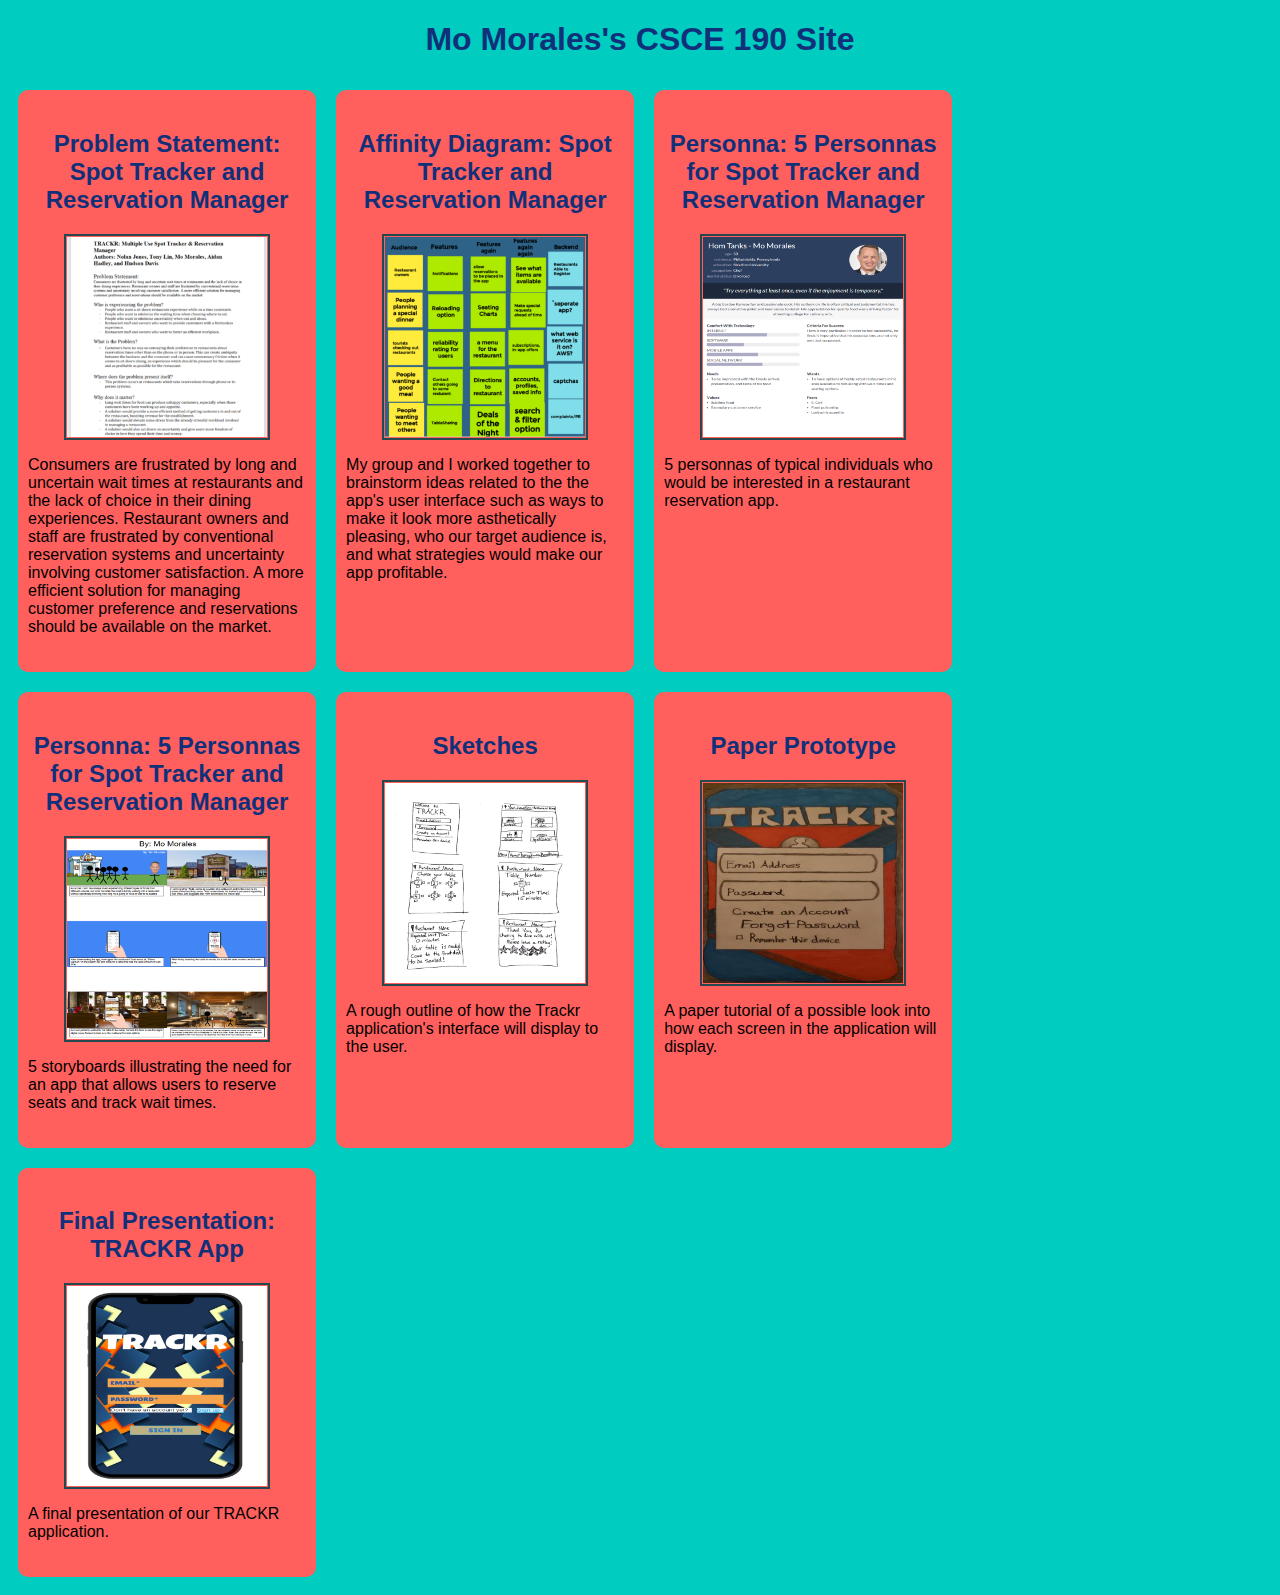
<file: index.html>
<!DOCTYPE html>
<html>
    <head>
        <title>CSCE 190: Mo Morales</title>
        <link rel="stylesheet" href="styles.css">
    </head>
    <body>
        <h1>Mo Morales's CSCE 190 Site</h1>

        <div class="assignments">
            <!-- Problem Statement Assignment -->
            <section class="assignment">
                <a href="files/problem-statement.pdf"><h2>Problem Statement: Spot Tracker and Reservation Manager</h2></a>
                <a href="files/problem-statement.pdf"><img src="images/problem-statement-screenshot.png"></a>
                <p>
                    Consumers are frustrated by long and uncertain wait times at restaurants and the lack of choice in their dining experiences. Restaurant owners and staff are frustrated by conventional reservation systems and uncertainty involving customer satisfaction. A more efficient solution for managing customer preference and reservations should be available on the market.
                </p>
            </section>

            <!-- Affinity Diagram Assignment -->
            <section class="assignment">
                <a href="files/trackr-affinity-diagram.pdf"><h2>Affinity Diagram: Spot Tracker and Reservation Manager</h2></a>
                <a href="files/trackr-affinity-diagram.pdf"><img src="images/affinity-diagram-1.png"></a>
                <p>
                    My group and I worked together to brainstorm ideas related to the the app's user interface such as ways to make it look more asthetically pleasing, who our target audience is, and what strategies would make our app profitable.
                </p>
            </section>

            <!-- Personna Assignment -->
            <section class="assignment">
                <a href="files/personna.pdf"><h2>Personna: 5 Personnas for Spot Tracker and Reservation Manager</h2></a>
                <a href="files/personna.pdf"><img src="images/personna.png"></a>
                <p>
                    5 personnas of typical individuals who would be interested in a restaurant reservation app.
                </p>
            </section>

            <!-- Storyboards Assignment -->
            <section class="assignment">
                <a href="files/storyboard.pdf"><h2>Personna: 5 Personnas for Spot Tracker and Reservation Manager</h2></a>
                <a href="files/storyboard.pdf"><img src="images/storyboard.png"></a>
                <p>
                    5 storyboards illustrating the need for an app that allows users to reserve seats and track wait times.
                </p>
            </section>

            <!-- Sketches Assignment -->
            <section class="assignment">
                <a href="files/sketch.pdf"><h2>Sketches</h2></a>
                <a href="files/sketch.pdf"><img src="images/sketch.png"></a>
                <p>
                    A rough outline of how the Trackr application's interface will display to the user.
                </p>
            </section>

            <!-- Prototype Assignment -->
            <section class="assignment">
                <a href="https://www.youtube.com/watch?v=IDN1WQRnATo"><h2>Paper Prototype</h2></a>
                <a href="https://www.youtube.com/watch?v=IDN1WQRnATo"><img src="images/paper-prototype.jpg"></a>
                <p>
                    A paper tutorial of a possible look into how each screen in the application will display.
                </p>
            </section>

             <!-- hi-fi Prototype Presentation Assignment-->
             <section class="assignment">
                <a href="files/hi-fi-prototype/preview.html"><h2>Final Presentation: TRACKR App</h2></a>
                <a href="files/hi-fi-prototype/preview.html"><img src="images/trackr.png"></a>
                <p>
                    A final presentation of our TRACKR application.
                </p>
            </section>
        <div>
    </body>
</html>
</file>
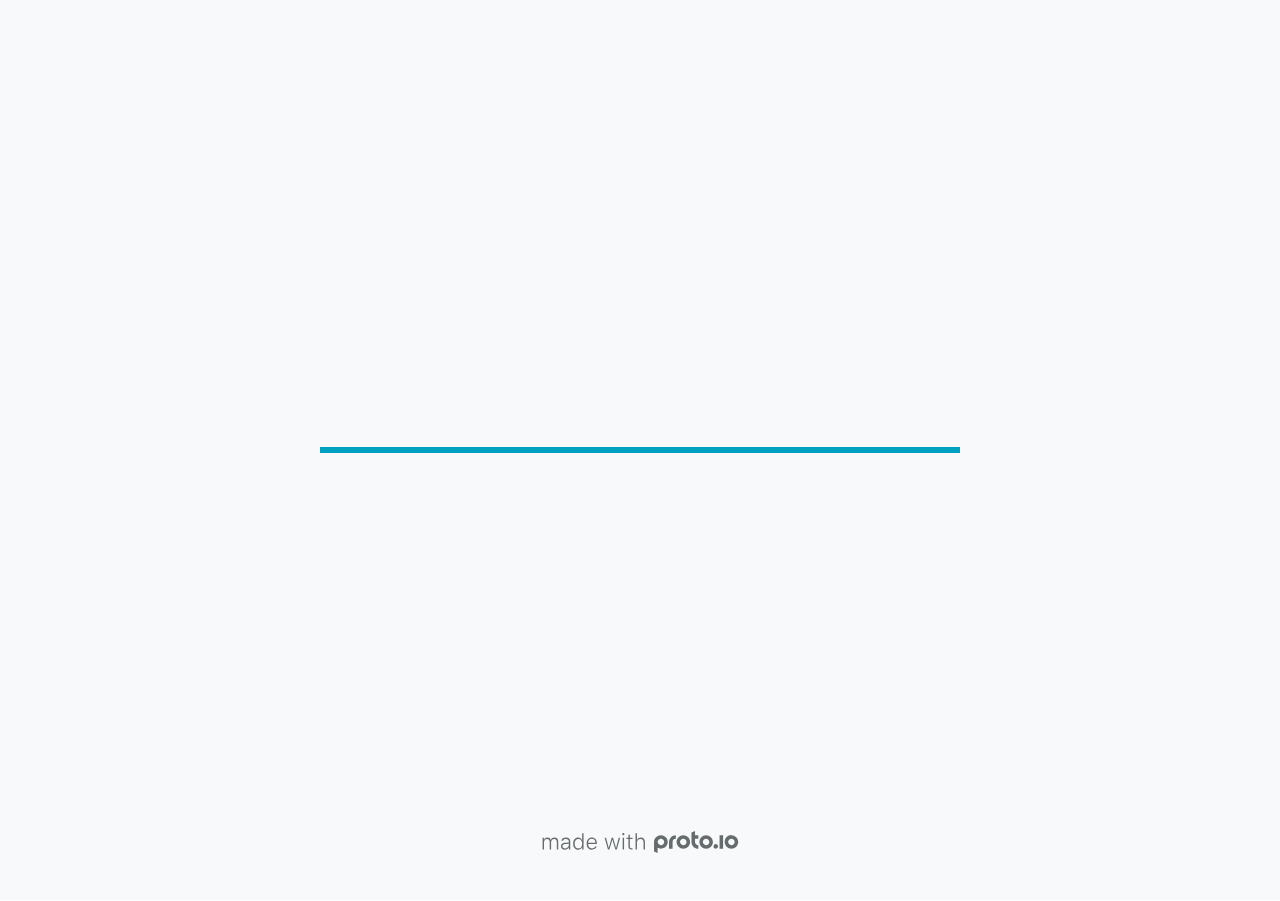
<file: files/hi-fi-prototype/src/index.html>
<!DOCTYPE HTML>
	<head>

		<meta charset="utf-8">

		<title>TRACKR APP DESIGN - Proto.io</title>

		
			<meta name="HandheldFriendly" content="True">
			<meta name="MobileOptimized" content="390"> 

			
			
			
			<meta name="viewport" content="minimum-scale=1.00, maximum-scale=1.00, initial-scale=1.00, user-scalable=no, shrink-to-fit=no" />

			
				<meta name="apple-mobile-web-app-capable" content="yes" />
				<meta name="apple-mobile-web-app-status-bar-style" content="black-translucent" />
			

			<meta name="format-detection" content="telephone=no">


			

            
            <link rel="icon" sizes="192x192" href="./src/assets/branding/android-icon-hires.png">
            <link rel="icon" sizes="128x128" href="./src/assets/branding/android-icon.png">

            
            <link href="./src/assets/branding/apple-touch-icon-retina180.png" sizes="180x180" rel="apple-touch-icon">

            
            <link href="./src/assets/branding/apple-touch-icon-retina.png" sizes="114x114" rel="apple-touch-icon">

            
            <link href="./src/assets/branding/apple-touch-icon.png" sizes="57x57" rel="apple-touch-icon">

            
            <link href="./src/assets/branding/startup.png" media="(device-width: 320px)" rel="apple-touch-startup-image">

            
            <link href="./src/assets/branding/startup-retina.png" media="(device-width: 320px) and (device-height: 480px) and (-webkit-device-pixel-ratio: 2)" rel="apple-touch-startup-image">

            
            <link href="./src/assets/branding/startup-568.png" media="(device-width: 320px) and (device-height: 568px) and (-webkit-device-pixel-ratio: 2)" rel="apple-touch-startup-image">

            
            <link href="./src/assets/branding/startup-retina-6.png" media="(device-width: 375px) and (device-height: 667px) and (orientation: portrait) and (-webkit-device-pixel-ratio: 2)" rel="apple-touch-startup-image">

            
            <link href="./src/assets/branding/startup-retina-6plus.png" media="(device-width: 414px) and (device-height: 736px) and (orientation: portrait) and (-webkit-device-pixel-ratio: 3)" rel="apple-touch-startup-image">

            
            <link href="./src/assets/branding/startup-retina-6plus-landscape.png" media="(device-width: 414px) and (device-height: 736px) and (orientation: landscape) and (-webkit-device-pixel-ratio: 3)" rel="apple-touch-startup-image">

            
            <link href="./src/assets/branding/startup-ipad.png" media="(device-width: 768px) and (orientation: portrait)" rel="apple-touch-startup-image">

            
            <link href="./src/assets/branding/startup-ipad-landscape.png" media="(device-width: 768px) and (orientation: landscape)" rel="apple-touch-startup-image">

            
            <link href="./src/assets/branding/startup-ipad-retina.png" media="(device-width: 768px) and (orientation: portrait) and (-webkit-device-pixel-ratio: 2)" rel="apple-touch-startup-image">

            
            <link href="./src/assets/branding/startup-ipad-landscape-retina.png" media="(device-width: 768px) and (orientation: landscape) and (-webkit-device-pixel-ratio: 2)" rel="apple-touch-startup-image">

            
            <link href="./src/assets/branding/startup-ipad-pro.png" media="(device-width: 1024px) and (orientation: portrait) and (-webkit-device-pixel-ratio: 2)" rel="apple-touch-startup-image">

            
            <link href="./src/assets/branding/startup-ipad-pro-landscape.png" media="(device-width: 1024px) and (orientation: landscape) and (-webkit-device-pixel-ratio: 2)" rel="apple-touch-startup-image">

			<meta http-equiv="cleartype" content="on"> 


			 
		    <script type="text/javascript" src="./scripts/plugins/jquery/jquery.js"></script>

			
				<link rel="stylesheet" href="./stylesheets/player-export.css" />
				<script type="text/javascript" src="./scripts/player-export.js"></script>
			

			
			<script type="text/javascript" src="./libraries/common/components.js"></script> 
			<link type="text/css" rel="Stylesheet" href="./libraries/common/components.1.00.css" /> 

			
					<script type="text/javascript" src="./libraries/ios9/components.js"></script> 
					<link type="text/css" rel="Stylesheet" href="./libraries/ios9/components.1.00.css" /> 
				
				<script type="text/javascript" src="./data/data.js"></script> 
			

		<style>
			body { width: 390px; height: 844px; }
			.landscape, .landscape .prx-page { min-height: 390px; }
			.portrait, .portrait .prx-page { min-height: 844px; }
		</style>

		<script type="text/javascript">

			prx.ver = '6.8.11.0';
			prx.url.account = 'https://hudsondavis.proto.io';
			prx.url.staticassets = 'https://gal.proto.io';
			prx.url.devices = 'https://dteyv52hbg2at.cloudfront.net/devices';
			prx.url.static = 'https://dteyv52hbg2at.cloudfront.net';
			prx.url.siteurl = 'proto.io';
			prx.url.crossmsg = 'https://hudsondavis.proto.io';

			prx.nodejsassetsserver = {};
			prx.nodejsassetsserver.host = ".proto.io";
			prx.nodejsassetsserver.subdomainprefix = "https://a3";
			prx.nodejsassetsserver.maxsubdomains = "20";

			prx.device_library = 'ios9';
			prx.devices[prx.device] = {
				name: prx.device
				,defaultOrientation: 'portrait'
				,portrait_applies: 1 //new
				,portrait: [390,844]
				,landscape_applies: 1 //new
				,landscape: [844,390]
				,allow_orientation_change: 1 //new
				,statusbar_skin: 'default' // new
				,statusbarheightportrait: 0
				,statusbarheightlandscape: 0
				,navigationbar_skin: 'default' //new
				,navigationbarheightportrait: 0
				,navigationbarheightlandscape: 0
				,normalportrait: [390,844]
				,normallandscape: [844,390]
				,device_s3bucket: 'd745dfc1-3990-4cd7-b321-932497072f14'
				,dpr: '1.00'
				,deviceType: "iphone13"
                ,showiPhoneXNotch: false
                ,hasCustomSkinNotch: false
				,appleWatchRoundedCorners: false
				,scrollType: "default"
				,initialscale: 1.00
				,targetdensitydpi: "device-dpi"
			}
			// save a copy of the device in the player state
			prx.currentPlayerStatus.projectDevice = prx.toolbox.clone(prx.devices[prx.device]);
			prx.currentPlayerStatus.targetDevice = {"ISANDROIDTABLET":0,"ISIPOD":0,"ISCHROME":0,"ISIOS":1,"ISMSIE":0,"ISMOZILLA":0,"isAndroid-Pad":0,"ISOPERA":0,"ISWEBKIT":0,"SOSVERSION":{"CBUILDVER":"","CMAJORVER":"","CMINORVER":"","CTEXT":"","IMINORVER":0,"IMAJORVER":0,"IBUILDVER":0},"ISIPAD":0,"ISMOBILE":1,"ISSAFARI":0,"ISIPHONE":1,"ISWINDOWS":0,"ISWINDOWSTOUCH":0,"ISDEVICE":1,"ISANDROID":0,"ISCUSTOM":0};
			prx.releaseChannel = 'stable';

			prx.projectsettings.id = '911ba470-54a8-4e61-a942-d05e93af92a8';
			prx.projectsettings.s3b = 'hudsondavis-1387976-e5a1549f-c68a-b9fa-4cbec8da1ef966e6';
			prx.projectsettings.account = 'hudsondavis';
			prx.projectsettings.statusbar = '0'; 
			prx.projectsettings.statusbarapplies = '0';
			prx.projectsettings.navigationbar = '0';
			prx.projectsettings.navigationbarapplies = '0';
			prx.projectsettings.initialpageid = -1;
			
			
			prx.projectsettings.flashactions = 1;
			prx.projectsettings.gatrackingcode = '';

			prx.export2html = '1' == true;
			prx.mobPlayer = 0;

			prx.user.country = 'US';

			prx.s3Links = []; 
			var sLinkedAssets = [];
			

			prx.csrf_token = 'C4E9D5BE9A124A4EAA334C2FCA38DC4B026A342134053BEE8BF6678A492AEAD3';

            

            
                            prx.assetsAccessToken = "eyJ0eXAiOiJKV1QiLCJhbGciOiJIUzI1NiJ9.eyJkIjp7InVpZCI6Ii0xIiwicHJvamVjdF9pZCI6IjkxMWJhNDcwLTU0YTgtNGU2MS1hOTQyLWQwNWU5M2FmOTJhOCJ9LCJ2IjowLCJleHAiOjE2Njg4NDA4MzQsImlhdCI6MTY2ODY2MDgzNH0.bhgXJSVqm1OfNXtHk3gk9uJt-8ukA7C3EwFnecRLvM8";

			prx.iniPlayer.iniPreLoad();

		</script>
	</head>

	

			<body class="player device-cursor-touch mobile-device-true " " id="mbd" >

				
				<div id="window-wrapper">
					<div id="dragarea"></div>
					<div id="statusbar"></div>
					<div id="underlay" style=""></div>

					<div class="prx-page" data-role="page" id="p-1" data-id="1"></div>
					
								<div class="prx-page" data-role="page" id="p-2" data-id="2"></div>
							
								<div class="prx-page" data-role="page" id="p-3" data-id="3"></div>
							
								<div class="prx-page" data-role="page" id="p-4" data-id="4"></div>
							
								<div class="prx-page" data-role="page" id="p-6" data-id="6"></div>
							
								<div class="prx-page" data-role="page" id="p-9" data-id="9"></div>
							
								<div class="prx-page" data-role="page" id="p-11" data-id="11"></div>
							
								<div class="prx-page" data-role="page" id="p-12" data-id="12"></div>
							
								<div class="prx-page" data-role="page" id="p-13" data-id="13"></div>
							
								<div class="prx-page" data-role="page" id="p-18" data-id="18"></div>
							
								<div class="prx-page" data-role="page" id="p-19" data-id="19"></div>
							
								<div class="prx-page" data-role="page" id="p-20" data-id="20"></div>
							
					<div id="navigationbar"></div>
					<div id="overlay"></div>
					<div id="trash"></div>
					<div id="quick-audios"></div>
				</div>

				 
			<div id="loader-wrapper">
				
				<div class="progress">
					<div class="progress-bar"></div>
				</div>
				<div id="poweredby"></div>
			</div>
			


			</body>
		

</html>
</file>
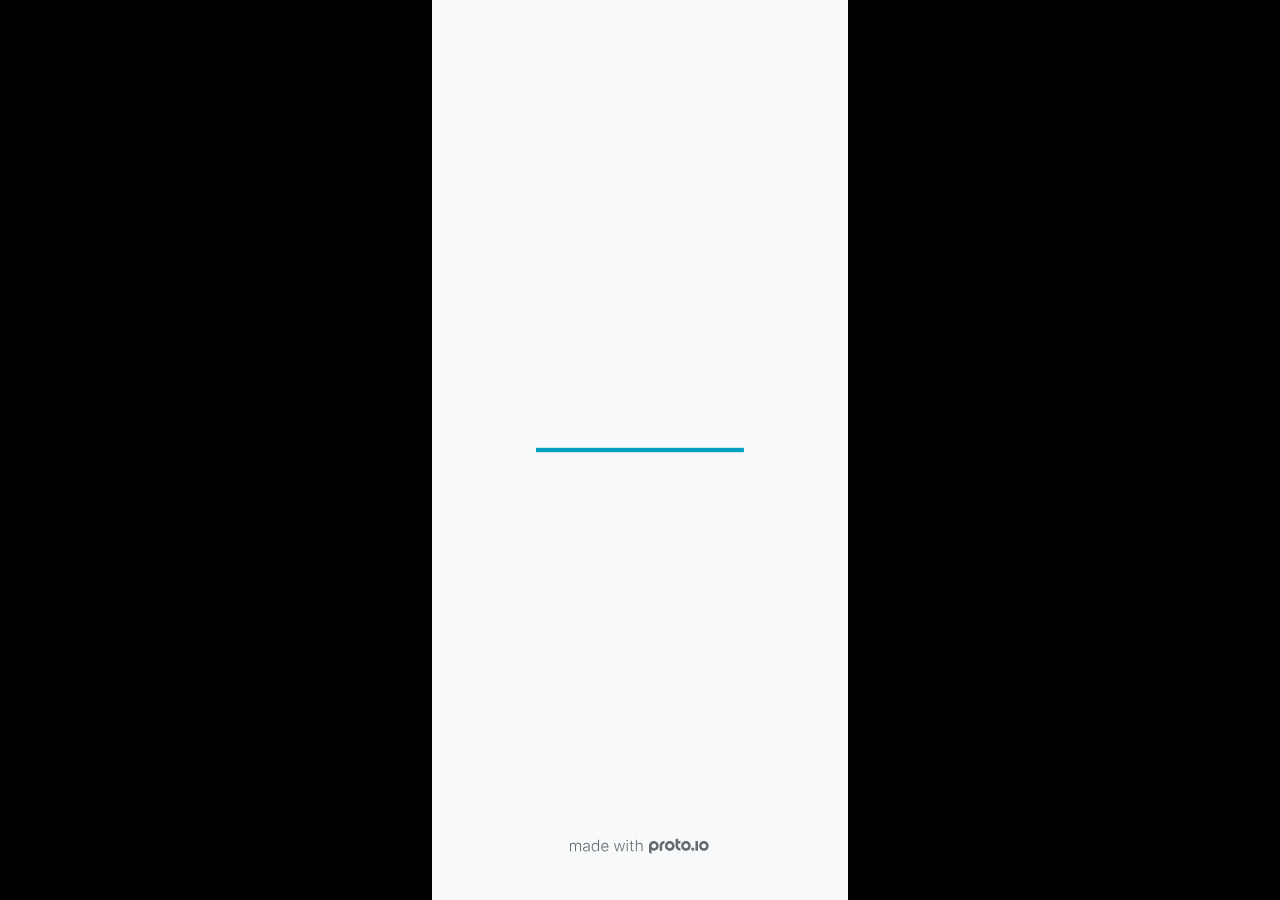
<file: files/hi-fi-prototype/fullscreen.html>
<!DOCTYPE HTML>
	<head>
		<meta charset="utf-8">

        
			<meta name="HandheldFriendly" content="True">
			<meta name="MobileOptimized" content="390"> 

			
			
			
			<meta name="viewport" content="minimum-scale=1, maximum-scale=1, initial-scale=1, user-scalable=no, shrink-to-fit=no" />

			
				<meta name="apple-mobile-web-app-capable" content="yes" />
				<meta name="apple-mobile-web-app-status-bar-style" content="black-translucent" />
			

			<meta name="format-detection" content="telephone=no">


			

            
            <link rel="icon" sizes="192x192" href="./src/assets/branding/android-icon-hires.png">
            <link rel="icon" sizes="128x128" href="./src/assets/branding/android-icon.png">

            
            <link href="./src/assets/branding/apple-touch-icon-retina180.png" sizes="180x180" rel="apple-touch-icon">

            
            <link href="./src/assets/branding/apple-touch-icon-retina.png" sizes="114x114" rel="apple-touch-icon">

            
            <link href="./src/assets/branding/apple-touch-icon.png" sizes="57x57" rel="apple-touch-icon">

            
            <link href="./src/assets/branding/startup.png" media="(device-width: 320px)" rel="apple-touch-startup-image">

            
            <link href="./src/assets/branding/startup-retina.png" media="(device-width: 320px) and (device-height: 480px) and (-webkit-device-pixel-ratio: 2)" rel="apple-touch-startup-image">

            
            <link href="./src/assets/branding/startup-568.png" media="(device-width: 320px) and (device-height: 568px) and (-webkit-device-pixel-ratio: 2)" rel="apple-touch-startup-image">

            
            <link href="./src/assets/branding/startup-retina-6.png" media="(device-width: 375px) and (device-height: 667px) and (orientation: portrait) and (-webkit-device-pixel-ratio: 2)" rel="apple-touch-startup-image">

            
            <link href="./src/assets/branding/startup-retina-6plus.png" media="(device-width: 414px) and (device-height: 736px) and (orientation: portrait) and (-webkit-device-pixel-ratio: 3)" rel="apple-touch-startup-image">

            
            <link href="./src/assets/branding/startup-retina-6plus-landscape.png" media="(device-width: 414px) and (device-height: 736px) and (orientation: landscape) and (-webkit-device-pixel-ratio: 3)" rel="apple-touch-startup-image">

            
            <link href="./src/assets/branding/startup-ipad.png" media="(device-width: 768px) and (orientation: portrait)" rel="apple-touch-startup-image">

            
            <link href="./src/assets/branding/startup-ipad-landscape.png" media="(device-width: 768px) and (orientation: landscape)" rel="apple-touch-startup-image">

            
            <link href="./src/assets/branding/startup-ipad-retina.png" media="(device-width: 768px) and (orientation: portrait) and (-webkit-device-pixel-ratio: 2)" rel="apple-touch-startup-image">

            
            <link href="./src/assets/branding/startup-ipad-landscape-retina.png" media="(device-width: 768px) and (orientation: landscape) and (-webkit-device-pixel-ratio: 2)" rel="apple-touch-startup-image">

            
            <link href="./src/assets/branding/startup-ipad-pro.png" media="(device-width: 1024px) and (orientation: portrait) and (-webkit-device-pixel-ratio: 2)" rel="apple-touch-startup-image">

            
            <link href="./src/assets/branding/startup-ipad-pro-landscape.png" media="(device-width: 1024px) and (orientation: landscape) and (-webkit-device-pixel-ratio: 2)" rel="apple-touch-startup-image">

			<meta http-equiv="cleartype" content="on"> 


			

		<title>TRACKR APP DESIGN - Proto.io player</title>

		
				<link type="text/css" rel="stylesheet" href="./src/stylesheets/preview-letterbox-min.css">
				<script type="text/javascript" src="./src/scripts/preview-letterbox-min.js"></script>
			

		<script type="text/javascript">
			var prx = window.prx || {};
			prx.letterboxmode = true;
			prx.orientation = 'portrait';
			prx.orientations = {};
			prx.orientations.portrait = 1;
			prx.orientations.landscape = 1;
			prx.project = {};
			prx.project.id = '911ba470-54a8-4e61-a942-d05e93af92a8';
			prx.project.title = 'TRACKR APP DESIGN';
			prx.project.version = 0;
			prx.project.livepreview = 0;
			prx.project.account = "hudsondavis";
			prx.activePage = {};
			
				prx.user = false;
			
			prx.flashactions = 1;

			prx.device_library = 'ios9';
			prx.device = {
					name: prx.device
					,caption: "iPhone 13"
					,defaultOrientation: 'portrait'
					,portrait_applies: 1 //new
					,portrait: [390,844]
					,landscape_applies: 1 //new
					,landscape: [844,390]
					,allow_orientation_change: 1 && 1 //new

			}

			prx.url.crossmsg = 'https://hudsondavis.proto.io';
			prx.ver = '6.8.11.0';
			prx.exitFullScreenUrl = 'https://hudsondavis.proto.io/player/index.cfm?id=911ba470-54a8-4e61-a942-d05e93af92a8';
			prx.openURL = '';
			prx.downloadURL = '';

			
		</script>

		

	</head>

	<body>

		
				<iframe id="pio-playerframe" src="./src/index.html" scrolling="NO" style="width: 390px; height: 844px;" webkitAllowFullScreen mozallowfullscreen allowFullScreen allowvr allow="autoplay"></iframe>
				
						<script type="text/javascript">
							// remove parameter from address bar immediately if no changes
							let url = new URL(window.location.href);
							url.searchParams.delete('hc');
							url.searchParams.delete('ap');
							window.history.replaceState({}, document.title, url.toString());
						</script>
					
	</body>

</html>
</file>
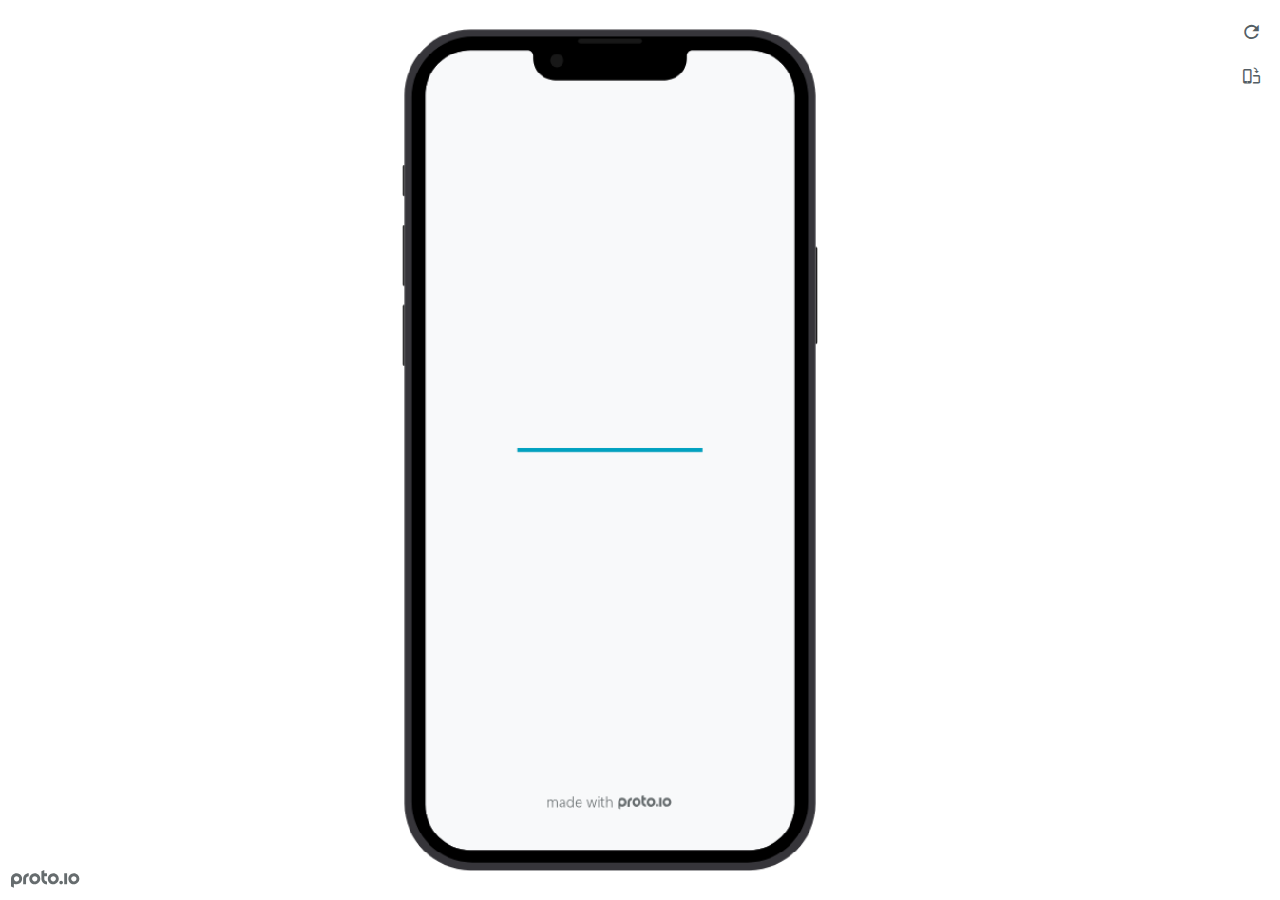
<file: files/hi-fi-prototype/preview.html>
<!DOCTYPE HTML>
    <head>
    <meta charset="utf-8">

    <title>TRACKR APP DESIGN - Proto.io player</title>

    
				<link type="text/css" rel="stylesheet" href="./src/stylesheets/preview-export-min.css">
				<script type="text/javascript" src="./src/scripts/preview-export-min.js"></script>
			

    <script type="text/javascript">
        var prx = window.prx || {};
        prx.orientation = 'portrait';
        prx.orientations = {};
        prx.orientations.portrait = 1;
        prx.orientations.landscape = 1;
        prx.project = {};
        prx.project.id = '911ba470-54a8-4e61-a942-d05e93af92a8';
        prx.project.title = 'TRACKR APP DESIGN';
        prx.project.version = 0;
        prx.project.livepreview = 0;
        prx.project.account = "hudsondavis";
        prx.activePage = {};
        prx.usercountry = "us";
        
            prx.user = false;
        
        prx.skin = 'apple-phone-iphone13_13pro-1';
        prx.ver = '6.8.11.0';
        //prx.flashactions = 1;
		prx.flashactions = 1; //we are not using the DB value anymore

        prx.nodejsassetsserver = {};
        prx.nodejsassetsserver.host = ".proto.io";
        prx.nodejsassetsserver.subdomainprefix = "https://a3";
        prx.nodejsassetsserver.maxsubdomains = "20";
        prx.account = "hudsondavis";
        prx.browserShowScreenshots = 'true';
        prx.url.crossmsg = 'https://hudsondavis.proto.io';
        prx.playerUrl = 'https://hudsondavis.proto.io/player/';
        prx.fullScreenUrl = 'https://hudsondavis.proto.io/player/fullscreen/index.cfm?id=911ba470-54a8-4e61-a942-d05e93af92a8';
        prx.spaces = false;
        prx.csrf_token = '81E7B8B08810069B92FB79A287324796441BE26DEFE0980D77355ACD0E378B12';

        prx.bShowPlayerBetaPrompt = false;

        

    </script>

    

</head>


<body style="background-color:#FFFFFF">

    

    <div class="page-sidebar">
        
        <div class="sidebar-action-buttons">

            
                <span class="header-action-button player-icon-reload embed-icon-reload" id="refresh-preview">
                    <span class="tooltip">Refresh preview</span>
                </span>
                
                    <span  class="header-action-button player-icon-rotate embed-icon-rotate" id="change-orientation">
                        <span class="tooltip">Change orientation</span>
                    </span>
                

            <div class="header-action-button player-icon-enter-fullscreen-mode-icon" id="go-fullscreen">
                <span class="tooltip">Go full screen</span>
            </div>
        </div>

    </div>

    <div id="maincontent" class="portrait">

        <div id="shortcut-pressed-outer">
            <div id="shortcut-pressed"></div>
        </div>
        

			<div class="frame_generic">
				
				<div class="body_generic skin_apple-phone-iphone13_13pro-1 skin-wrapper skin-os-apple skin-device-phone skin-model-iphone13_13pro skin-size-1 skin-color-black skin-orientation-portrait skin-dimensions-390-844">

					<div class="buttons top"></div>
					<div class="detail-top"></div>
					<div class="web-search"></div>
					<div class="buttons left"></div>

					<div class="body_generic_inner">
						
						<iframe id="pio-playerframe" src="./src/index.html" scrolling="NO" style="width: 390px; height: 844px;" webkitAllowFullScreen mozallowfullscreen allowFullScreen allowvr allow="autoplay"></iframe>
						
                                <script type="text/javascript">
                                    // remove parameter from address bar immediately if no changes
                                    let url = new URL(window.location.href);
                                    url.searchParams.delete('hc');
									url.searchParams.delete('ap');
                                    window.history.replaceState({}, document.title, url.toString());
                                </script>
                            
					</div>

					<div class="buttons right"></div>
					<div class="detail-bottom"></div>
				</div>
				
			</div>
		
    </div>

    

    
            <div id="branding"></div>
        
</body>


<script type="text/javascript">
    
</script>
</html>
</file>
<file: styles.css>
body {
    background:#00CCBF;
    font-family:Arial, Helvetica, sans-serif;
}

.assignments {
    display:flex;
    flex-wrap:wrap;
}

.assignment {
    width:22%;
    padding:10px;
    margin:10px;
    padding:20px 10px;
    background:#FF5F5D;
    border-radius: 10px;
}

.assignment img{
    width:200px;
    padding:1px;
    border: 2px solid #25484e;
    display:block;
    margin:auto;
}

.assignment img:hover {
    border:1px dashed white;
}

h1{
    color: #10307a;
    text-align:center;
}

h1:hover {
    color: white;
}

h2 {
    text-align:center;
}

a{
    text-decoration:none;
    color:#10307a;
}

a:hover{
    color:white;
}
</file>
<file: files/hi-fi-prototype/src/stylesheets/player-export.css>
/*!
 * 
 *                                                                       
 *                              ::;;;;                                   
 *    ::,,,,::    ::,,  ,,,,::::::11ii::,,::,,,,::      ::::,,::,,,,::   
 *  ,,111111ii,,::1111::111111ii::111111::111111ii,,    ii11,,ii111111,, 
 *  11ii::;;11;;ii11::iiii::;;11;;11ii::ii11::::11ii    ii11;;11;;::ii11 
 *  11;;  ::11ii11;;::11ii  ::11ii11ii,,iiii..  iiii    ii11;;11::  ;;11 
 *  1111;;ii11;;11;;,,ii11::ii11;;ii11;;;;11;;;;11;;;;;;ii11::11ii;;11ii 
 *  11111111;;::11;;  ::ii1111;;  ::ii11::ii1111ii::11ii;;11,,;;1111ii:: 
 *  11;;,,::  ,,::,,      ::,,        ::::  ::::    ,,,,::::    ::,,     
 *  ;;;;                                                                 
 *                                                                       
 *  Build: 11/8/2022, 10:20:15 AM
 */

/*!
 * Waves v0.5.5
 * http://fian.my.id/Waves
 *
 * Copyright 2014 Alfiana E. Sibuea and other contributors
 * Released under the MIT license
 * https://github.com/fians/Waves/blob/master/LICENSE
 */.mask-inner{position:relative;background-size:100% 100%;background-repeat:no-repeat}.mask-inner .mask-inner{transform:none!important}.mask-border .mborder,.mask-filter{height:100%;width:100%}.mask-border .mborder{border:1px solid hsla(0,0%,100%,.8);position:absolute;pointer-events:none}.mask-border .area-border{border:1px solid #00a1c0;left:0;top:0;position:absolute;transform-origin:0 0;box-sizing:border-box}.mask-border .mask-radius{width:100%;height:100%;overflow:hidden;position:absolute}.mask-border .mask-radius .mask-radius-border{position:relative;width:100%;height:100%;border:1px solid hsla(0,0%,100%,.8)}.mask-border.hide-handles .prx-resizable-handle{opacity:0;pointer-events:none!important}.mask-border.hide-handles .area-border{border:1px dashed #b4bcbf}.mask-wrapper{overflow:hidden;height:100%;pointer-events:none}.mask-wrapper.borderPos-inside{box-sizing:border-box}.mask-wrapper.borderPos-outside{width:100%;height:100%}.mask-wrapper.borderPos-outside .mask-inner{box-sizing:content-box}.mask-edit-mode-handles{pointer-events:none}.mask-edit-mode-handles.hide-handles .prx-resizable-handle,.mask-edit-mode-handles.hide-handles .prx-rotate-handle{opacity:0;pointer-events:none!important}.mask-edit-mode-handles.hide-handles .xborder{border-color:#b4bcbf!important}abbr,address,article,aside,audio,b,blockquote,body,caption,cite,code,dd,del,dfn,div,dl,dt,em,fieldset,figure,footer,form,h1,h2,h3,h4,h5,h6,header,hgroup,html,i,iframe,img,ins,kbd,label,legend,li,mark,menu,nav,object,ol,p,pre,q,samp,section,small,span,strong,sub,sup,table,tbody,td,tfoot,th,thead,time,tr,ul,var,video{margin:0;padding:0;border:0;outline:0;font-size:100%;background:transparent}article,aside,details,figcaption,figure,footer,header,hgroup,nav,section{display:block}audio,canvas,video{display:inline-block;*display:inline;*zoom:1}[hidden],audio:not([controls]){display:none}html{font-size:100%;-webkit-text-size-adjust:100%;-ms-text-size-adjust:100%}body{margin:0;font-size:13px}body,button,input,select,textarea{font-family:sans-serif;color:#222}a{color:#00e}a:visited{color:#551a8b}a:hover{color:#06e}a:focus{outline:thin dotted}a:active,a:hover{outline:0}abbr[title]{border-bottom:1px dotted}b,strong{font-weight:700}blockquote{margin:1em 40px}dfn{font-style:italic}hr{display:block;height:1px;border:0;border-top:1px solid #ccc;margin:1em 0;padding:0}ins{background:#ff9;text-decoration:none}ins,mark{color:#000}mark{background:#ff0;font-style:italic;font-weight:700}code,kbd,pre,samp{font-family:monospace,serif;_font-family:courier new,monospace;font-size:1em}pre{white-space:pre;white-space:pre-wrap;word-wrap:break-word}q{quotes:none}q:after,q:before{content:"";content:none}small{font-size:85%}sub,sup{font-size:75%;line-height:0;position:relative;vertical-align:baseline}sup{top:-.5em}sub{bottom:-.25em}ol,ul{margin:1em 0;padding:0 0 0 40px}dd{margin:0 0 0 40px}nav ol,nav ul{list-style:none;list-style-image:none;margin:0;padding:0}img{border:0;-ms-interpolation-mode:bicubic}svg:not(:root){overflow:hidden}figure,form{margin:0}fieldset{margin:0}fieldset,legend{border:0;padding:0}legend{*margin-left:-7px}button,input,select,textarea{font-size:100%;margin:0;vertical-align:baseline;*vertical-align:middle}button,input{line-height:normal;*overflow:visible}table button,table input{*overflow:auto}[role=button],button,input[type=button],input[type=reset],input[type=submit]{-webkit-appearance:button}input[type=checkbox],input[type=radio]{box-sizing:border-box;padding:0}input[type=search]{-webkit-appearance:textfield;-moz-box-sizing:content-box;-webkit-box-sizing:content-box;box-sizing:content-box}input[type=search]::-webkit-search-decoration{-webkit-appearance:none}button::-moz-focus-inner{border:0;padding:0}textarea{overflow:auto;vertical-align:top;resize:vertical}input:invalid,textarea:invalid{background-color:#f0dddd}table{border-collapse:collapse;border-spacing:0}td{vertical-align:top}.nocallout{-webkit-touch-callout:none}textarea[contenteditable]{-webkit-appearance:none}.gifhidden{position:absolute;left:-100%}.ir{display:block;border:0;text-indent:-999em;overflow:hidden;background-color:transparent;background-repeat:no-repeat;text-align:left;direction:ltr}.ir br{display:none}.hidden{display:none!important;visibility:hidden}.visuallyhidden{border:0;clip:rect(0 0 0 0);height:1px;margin:-1px;overflow:hidden;padding:0;position:absolute;width:1px}.visuallyhidden.focusable:active,.visuallyhidden.focusable:focus{clip:auto;height:auto;margin:0;overflow:visible;position:static;width:auto}.invisible{visibility:hidden}.clearfix:after,.clearfix:before{content:"";display:table}.clearfix:after{clear:both}.clearfix{*zoom:1}@media print{*{background:transparent!important;color:#000!important;text-shadow:none!important;filter:none!important;-ms-filter:none!important}a,a:visited{text-decoration:underline}a[href]:after{content:" (" attr(href) ")"}abbr[title]:after{content:" (" attr(title) ")"}.ir a:after,a[href^="#"]:after,a[href^="javascript:"]:after{content:""}blockquote,pre{border:1px solid #999;page-break-inside:avoid}thead{display:table-header-group}img,tr{page-break-inside:avoid}img{max-width:100%!important}@page{margin:.5cm}h2,h3,p{orphans:3;widows:3}h2,h3{page-break-after:avoid}}#eval-iframe{display:none}body{-webkit-appearance:none;-webkit-box-flex:1;-webkit-touch-callout:none;-webkit-tap-highlight-color:rgba(0,0,0,0)}*{-webkit-user-select:none;-khtml-user-select:none;-moz-user-select:-moz-none;-o-user-select:none;user-select:none}input,textarea{-webkit-user-select:text;-khtml-user-select:text;-moz-user-select:text;-o-user-select:text;user-select:text}#dragarea{font-family:Helvetica,Arial,sans-serif;text-align:left}.text{height:95%;overflow:auto}.wrap{overflow:hidden}.pos,.spos{position:absolute}.action-highlight{position:absolute;top:0;left:0;height:100%;width:100%;background:rgba(255,255,0,.5);background:rgba(64,208,255,.3);opacity:0;pointer-events:none;-webkit-transition:opacity .2s ease-in;transition:opacity .2s ease-in;border:2px solid #40c8f4;padding:3px;box-sizing:border-box}.action-highlight-simple-visible,.action-highlight-visible{opacity:1}#appModeNote{background-color:#333;border-top:5px solid #000;bottom:0;color:#f0f0f0;display:none;font-family:helvetica;left:0;padding:10px 0;position:fixed;text-align:center;width:100%}#appModeNote em{display:block;font-size:20px;font-weight:700;line-height:26px}#appModeNote span{display:block;font-size:14px;line-height:20px}.hidden{display:none}.prx-page.loadedFrom{display:block}.prx-page.loadedTo{z-index:999999}.prx-page.loadedTo-1{z-index:10000000}.prx-page.loadedTo-2{z-index:10000001}.prx-page.loadedTo-3{z-index:10000002}.prx-page.loadedTo-4{z-index:10000003}.prx-page.loadedTo-5{z-index:10000004}.prx-page.loadedTo-6{z-index:10000005}.prx-page.loadedTo-7{z-index:10000006}.prx-page.loadedTo-8{z-index:10000007}.prx-page.loadedTo-9{z-index:10000008}.prx-page.loadedTo-10{z-index:10000009}.prx-page.loadedTo-11{z-index:10000010}.prx-page.loadedTo-12{z-index:10000011}.prx-page.loadedTo-13{z-index:10000012}.prx-page.loadedTo-14{z-index:10000013}.prx-page.loadedTo-15{z-index:10000014}.prx-page.loadedTo-16{z-index:10000015}.prx-page.loadedTo-17{z-index:10000016}.prx-page.loadedTo-18{z-index:10000017}.prx-page.loadedTo-19{z-index:10000018}.prx-page.loadedTo-20{z-index:10000019}.prx-page.loadedTo-21{z-index:10000020}.prx-page.loadedTo-22{z-index:10000021}.prx-page.loadedTo-23{z-index:10000022}.prx-page.loadedTo-24{z-index:10000023}.prx-page.loadedTo-25{z-index:10000024}.prx-page.loadedTo-26{z-index:10000025}.prx-page.loadedTo-27{z-index:10000026}.prx-page.loadedTo-28{z-index:10000027}.prx-page.loadedTo-29{z-index:10000028}.prx-page.loadedTo-30{z-index:10000029}#navigationbar,#statusbar{background:transparent 0 0;display:block;width:100%;border:0;top:0;position:fixed;z-index:1}#loader-wrapper{background:#f8f9fa;height:100%;left:0;position:fixed;top:0;width:100%;z-index:99999;font-size:11px}#loader-wrapper .progress{position:absolute;top:50%;left:50%;transform:translate(-50%,-50%);-ms-transform:translate(-50%,-50%);-webkit-transform:translate(-50%,-50%);width:50%;height:4px;background-color:#ddd}#loader-wrapper .progress-bar{position:relative;width:0;height:4px;-webkit-transition:.4s linear;-moz-transition:.4s linear;-o-transition:.4s linear;transition:.4s linear;-webkit-transition-property:width,background-color;-moz-transition-property:width,background-color;-o-transition-property:width,background-color;transition-property:width,background-color}#loader-wrapper .progress-bar:before,.progress-bar:after{content:"";position:absolute;top:0;left:0;right:0}#loader-wrapper .progress-bar:before{bottom:0;background-color:#ddd}#loader-wrapper .progress-bar:after{z-index:2;bottom:0;background:#00a1c0}#loader-wrapper #app-icon{position:absolute;top:50%;left:50%;transform:translate(-50%,-150%);-ms-transform:translate(-50%,-150%);-webkit-transform:translate(-50%,-150%);width:114px;height:114px}#loader-wrapper #poweredby{position:absolute;bottom:5%;left:50%;transform:translate(-50%);-ms-transform:translate(-50%);-webkit-transform:translate(-50%);width:100%;height:16px;background-image:url(/images/player/player-logo.svg);background-repeat:no-repeat;background-position:top;background-size:auto 200%;z-index:99999}body{-moz-transition:opacity .3s linear;-o-transition:opacity .3s linear;-webkit-transition:opacity .3s linear;transition:opacity .3s linear}.reloading{background:#fff!important;opacity:0}@media (min-width:481px) and (max-width:1079px){#loader-wrapper .progress,#loader-wrapper .progress-bar{height:4px}}@media (min-width:1080px){#loader-wrapper #poweredby{height:24px}#loader-wrapper .progress,#loader-wrapper .progress-bar{height:6px}}@media (width:1280px) and (height:768px){#loader-wrapper .progress,#loader-wrapper .progress-bar{height:2px}}.pointer-events-none{pointer-events:none!important}body .prx-page{-webkit-trans1form:translate3d(0,0,0)}.prx-page .type-symbol .box{-w1ebkit-transform:translateZ(0)}html{background:transparent}body{background:#fff;overflow:hidden}body.mobile-device-true *{-webkit-text-size-adjust:100%}body.mobile-device-false *{-webkit-text-size-adjust:initial}#window-wrapper{width:100%;height:100%;overflow:hidden;position:relative}#dragarea{background:transparent;display:none}#overlay,#quick-audios,#trash,#underlay{position:absolute;top:0;left:0}#quick-audios,#trash{display:none}.visible{display:block!important}.iScrollHorizontalScrollbar,.iScrollVerticalScrollbar{z-index:auto!important}.overlay{position:fixed;left:0;right:0;bottom:0;top:0}.ui-mobile-viewport-transitioning,.ui-mobile-viewport-transitioning .prx-page{o1verflow:visible!important}.box[style*="z-index:0;"],.box[style*="z-index: 0;"]{z-index:auto!important}.box[data-mpoverlay="1"]{pos1ition:fixed}#temp-for-external-link{display:none}#dragarea,html{background:transparent!important}.hide{display:none!important}*{outline:none}.ghost-component,.ghost-component *,.ghost-component .box *{pointer-events:none!important}#statusbar{position:fixed!important}.prx-page{position:absolute;display:none}.prx-page.prx-page-active,.prx-page[class*=prx-page-transitioning-]{display:block}.prx-page[class*=prx-page-transitioning-]{overflow:hidden}.prx-page.prx-page-transitioning-overlay-in-source,.prx-page.prx-page-transitioning-overlay-out-target{overflow:visible}.prx-page.prx-page-below{z-index:10}.prx-page.prx-page-above{z-index:20}#overlay{z-index:30}.prx-page.prx-page-transition-flip,.prx-page.prx-page-transition-turn{-webkit-backface-visibility:hidden;-moz-backface-visibility:hidden;backface-visibility:hidden}.prx-page.prx-page-transition-turn{-webkit-transform:translateZ(0);-moz-transform:translateZ(0);-webkit-transform-origin:0 center;-moz-transform-origin:0 center;transform-origin:0 center;transform:translateZ(0)}.prx-page.prx-page-transition-flow:not(.prx-page-transition-flow-overlay),.prx-page.prx-page-transition-overlay-top{box-shadow:0 0 20px rgba(0,0,0,.4)}.prx-page-above.prx-page-transition-notificationInWatchOS{transition:background-color .45s ease-out}.prx-page-above.prx-page-transition-notificationInWatchOS.prx-page-transition-notificationInWatchOS-notification-in{background-color:transparent!important;transition:background-color 0s ease-out}.device-cursor-touch,.device-cursor-touch *{cursor:url(/images/player/touch-cursor-64.png) 32 32,default!important;cursor:-webkit-image-set(url("/images/player/touch-cursor-64.png") 1x,url("/images/player/touch-cursor-64@2x.png") 2x) 32 32,default!important}.device-cursor-web,.device-cursor-web *{cursor:default}.device-cursor-web .delayedtap,.device-cursor-web .delayedtap *,.device-cursor-web .interaction-click,.device-cursor-web .interaction-click *,.device-cursor-web .interaction-tap,.device-cursor-web .interaction-tap *,.device-cursor-web .release,.device-cursor-web .release *,.device-cursor-web .touch,.device-cursor-web .touch *{cursor:pointer;cursor:hand}.device-cursor-web [data-component-type=text]{cursor:default}.device-cursor-web .move,.device-cursor-web .move *{cursor:move}.device-cursor-web input,.device-cursor-web textarea{cursor:text}.do-chrome-fix #window-wrapper{-webkit-perspective:1}.do-chrome-fix .pos{-webkit-backface-visibility:hidden;-webkit-transform:translateZ(0)}.do-chrome-fix *{-w1ebkit-transform:translateZ(0) scale(1) scaleX(1) skew(0deg,0deg) skewX(0deg) skewY(0deg) rotateX(0deg) rotateY(0deg) rotate(0deg)}.do-chrome-fix.dont-do-chrome-fix #window-wrapper{-webkit-perspective:none}.do-chrome-fix.dont-do-chrome-fix .pos{-webkit-backface-visibility:visible;-webkit-transform:none}.prx-page-transitioning:not(.prx-page-transitioning-overlay-in-source):not(.loadedFrom) [data-mpoverlay="1"]{display:none}#fps{position:fixed;z-index:9999;font-size:18px;top:20px;left:20px;background:rgba(0,0,0,.8);border-radius:6px;color:#fff;padding:3px 10px}#fps,.cbutton{pointer-events:none}.cbutton{position:absolute;display:inline-block;padding:0;border:none;background:none;color:#286aab;font-size:1.4em;overflow:visible;-webkit-transition:color .7s;transition:color .7s;-webkit-tap-highlight-color:rgba(0,0,0,0)}.cbutton.cbutton--click,.cbutton:focus{outline:none;color:#3c8ddc}.cbutton:after{position:absolute;width:100%;height:100%;border-radius:50%;content:"";opacity:0;pointer-events:none}.cbutton--effect-jelena:after{border:3px solid hsla(0,0%,82.7%,.7)}.cbutton--effect-jelena.cbutton--click:after{-webkit-animation:anim-effect-jelena .3s ease-out forwards;animation:anim-effect-jelena .3s ease-out forwards}@-webkit-keyframes anim-effect-jelena{0%{opacity:1;-webkit-transform:scale3d(.6,.6,1);transform:scale3d(.6,.6,1)}to{opacity:0;-webkit-transform:scale3d(1.2,1.2,1);transform:scale3d(1.2,1.2,1)}}@keyframes anim-effect-jelena{0%{opacity:1;-webkit-transform:scale3d(.5,.5,1);transform:scale3d(.5,.5,1)}to{opacity:0;-webkit-transform:scale3d(1.2,1.2,1);transform:scale3d(1.2,1.2,1)}}.cbutton--effect-sanja:after{background:hsla(0,0%,75.3%,.3)}.cbutton--effect-sanja.cbutton--click:after{-webkit-animation:anim-effect-sanja 1s ease-out forwards;animation:anim-effect-sanja 1s ease-out forwards}@-webkit-keyframes anim-effect-sanja{0%{opacity:1;-webkit-transform:scale3d(.5,.5,1);transform:scale3d(.5,.5,1)}25%{opacity:1;-webkit-transform:scaleX(1);transform:scaleX(1)}to{opacity:0;-webkit-transform:scaleX(1);transform:scaleX(1)}}@keyframes anim-effect-sanja{0%{opacity:1;-webkit-transform:scale3d(.5,.5,1);transform:scale3d(.5,.5,1)}25%{opacity:1;-webkit-transform:scaleX(1);transform:scaleX(1)}to{opacity:0;-webkit-transform:scaleX(1);transform:scaleX(1)}}#log{position:fixed;z-index:9999;font-size:24px;top:20px;right:20px;pointer-events:none}.watchOSscrollbars .iScrollVerticalScrollbar{position:fixed!important;width:12px!important;background-color:hsla(0,0%,100%,.3)!important;border-radius:8px!important;z-index:99999!important}.watchOSscrollbars .iScrollIndicator{background:#fff!important;border-radius:8px!important;left:2px!important;width:8px!important}.applewatch-rounded-corners{-webkit-clip-path:inset(0 0 0 0 round 63px);clip-path:inset(0 0 0 0 round 63px)}.group-action-prediv{position:absolute}.player .type-symbol.type-symbol-transparent .group-action-prediv{pointer-events:auto}.initialise-hidden-container{display:block!important;visibility:hidden!important}.a-enter-vr{height:0!important}.fullscreen-vr .prx-page{transform:none!important;position:fixed!important}

/*!
 * Waves v0.5.5
 * http://fian.my.id/Waves
 *
 * Copyright 2014 Alfiana E. Sibuea and other contributors
 * Released under the MIT license
 * https://github.com/fians/Waves/blob/master/LICENSE
 */.waves-effect{position:relative;overflow:hidden}.waves-effect.box{position:absolute}.waves-effect .waves-ripple{position:absolute;border-radius:50%;width:100px;height:100px;margin-top:-50px;margin-left:-50px;opacity:0;background-color:rgba(0,0,0,.2);pointer-events:none}.waves-effect.waves-light .waves-ripple{background-color:hsla(0,0%,100%,.4)}.waves-button,.waves-circle{-webkit-mask-image:-webkit-radial-gradient(circle,#fff 100%,#000 0);mask-image:radial-gradient(circle,#fff 100%,#000 0)}.waves-button,.waves-button-input,.waves-button:hover,.waves-button:link,.waves-button:visited{white-space:nowrap;vertical-align:middle;cursor:pointer;border:none;outline:none;color:inherit;background-color:transparent;font-size:14px;text-align:center;text-decoration:none;z-index:1}.waves-button{padding:10px 15px;border-radius:2px}.waves-button-input{margin:0;padding:10px 15px}.waves-input-wrapper{border-radius:2px;vertical-align:bottom}.waves-input-wrapper.waves-button{padding:0}.waves-input-wrapper .waves-button-input{position:relative;top:0;left:0;z-index:1}.waves-block{display:block}a.waves-effect .waves-ripple{z-index:-1}#loader-wrapper #poweredby{background-image:url(../images/player/player-logo.svg)!important}.device-cursor-touch,.device-cursor-touch *{cursor:url(../images/player/touch-cursor-64.png) 32 32,default!important;cursor:-webkit-image-set(url("../images/player/touch-cursor-64.png") 1x,url("../images/player/touch-cursor-64@2x.png") 2x) 32 32,default!important}
</file>
<file: files/hi-fi-prototype/src/libraries/common/components.1.00.css>
.type-shapes .shape-wrapper{width:100%;height:100%;-moz-box-sizing:border-box;-webkit-box-sizing:border-box;box-sizing:border-box;background-clip:content-box}.type-shapes .shapes-text-container{position:absolute;top:0;left:0;right:0;display:table;width:100%;height:100%;text-align:center}.type-shapes .shapes-text-container>span{display:table-cell;vertical-align:middle}.type-shapes svg{overflow:visible}.player .type-symbol{overflow:hidden}.player .type-symbol.symbol-scroll{-webkit-perspective:1000}.player .type-symbol.type-symbol-transparent{pointer-events:none !important}.player .type-symbol.type-symbol-transparent .box{pointer-events:auto}.type-symbol.fullscreen{transform:none !important;width:100vw !important;height:100vh !important}.type-symbol>.type-symbol-hover-message,.type-symbol.ui-draggable-dragging:hover>.type-symbol-hover-message,.type-symbol.prx-resizable-resizing:hover>.type-symbol-hover-message{display:none;position:absolute;color:#fff;font-family:Helvetica,Arial,sans-serif !important;background:rgba(0,0,0,.7);top:50%;left:50%;text-align:center;position:absolute;pointer-events:none;width:70px;height:30px;line-height:15px;font-size:10px !important;border-radius:3px;margin:-20px 0 0 -40px;padding:5px}.type-symbol:hover>.type-symbol-hover-message{display:block}.type-vrsymbol.fullscreen{transform:none !important;width:100vw !important;height:100vh !important}.type-vrsymbol.fullscreen canvas{width:100vw !important;height:100vh !important}.type-vrsymbol>.type-vrsymbol-hover-message,.type-vrsymbol.ui-draggable-dragging:hover>.type-vrsymbol-hover-message,.type-vrsymbol.prx-resizable-resizing:hover>.type-vrsymbol-hover-message{display:none;position:absolute;color:#fff;font-family:Helvetica,Arial,sans-serif !important;background:rgba(0,0,0,.7);top:50%;left:50%;text-align:center;position:absolute;pointer-events:none;width:70px;height:30px;line-height:15px;font-size:10px !important;border-radius:3px;margin:-20px 0 0 -40px;padding:5px}.type-vrsymbol:hover>.type-vrsymbol-hover-message{display:block}.type-text.v2-text .text-contents{o1verflow:hidden;width:100%;height:100%}.type-text.v2-text.box [data-editableProperty]{word-wrap:break-word !important}.type-text .autoresize{white-space:nowrap}.player .type-text .autoResize-true{white-space:nowrap}.type-richtext p{margin:0;line-height:normal}.type-rectangle .inner-rec{position:absolute;width:100%;height:100%;-moz-box-sizing:border-box;-webkit-box-sizing:border-box;box-sizing:border-box;background-clip:content-box}.type-rectangle .shapes-image-background{top:0;left:0;width:100%;height:100%;position:absolute;background-position:center;background-repeat:no-repeat}.type-rectangle[data-shape-type=oval] .shapes-image-background{border-radius:50%}.type-rectangle .shapes-text-container{display:table;width:100%;height:100%;text-align:center}.type-rectangle .shapes-text-container>span{display:table-cell;vertical-align:middle}.type-horizontalline .inner{width:100%;height:0}.type-verticalline .inner{width:0;height:100%}.type-actionarea .inner-rec{width:100%;height:100%}.type-actionarea .inner-rec div{width:100%;height:100%;background:#40c8f4;opacity:.4;-moz-box-sizing:border-box;-webkit-box-sizing:border-box;box-sizing:border-box}.type-actionarea .inner-rec div:before{content:" ";display:block;position:absolute;top:50%;left:50%;width:24px;height:24px;margin:-12px 0 0 -12px}.player .type-actionarea .inner-rec div{background:transparent}.player .type-actionarea .inner-rec div:before{background-image:none}.type-image,.type-image .type-image-wrapper{background:0 0 repeat;background-size:100% 100%;width:100%;height:100%;background-clip:content-box}.type-image .type-image-wrapper.type-image-svg{background:center center no-repeat;background-size:contain}.type-image .type-image-wrapper img{display:none}.player .type-image .type-image-wrapper.gif img{display:block !important;width:1px;height:1px;opacity:.1}.type-image.type-image-repeater,.type-image.type-image-repeater .type-image-wrapper{background-size:auto}.type-image .image-inner{width:100%;height:100%}.type-image .image-inner.borderPos-inside .type-image-wrapper{box-sizing:border-box;background-origin:border-box}.type-image .image-inner.borderPos-outside{display:-webkit-box;display:-moz-box;display:-ms-flexbox;display:-webkit-flex;display:flex;-moz-flex-flow:row;-ms-flex-flow:row;-webkit-flex-flow:row;flex-flow:row;-moz-box-orient:horizontal;-ms-box-orient:horizontal;-webkit-box-orient:horizontal;box-orient:horizontal;-ms-align-items:center;-webkit-align-items:center;align-items:center;-ms-box-align:center;-webkit-box-align:center;box-align:center;-ms-flex-align:center;-webkit-flex-align:center;flex-align:center;-ms-justify-content:center;-webkit-justify-content:center;justify-content:center;-ms-box-pack:center;-webkit-box-pack:center;box-pack:center;-ms-flex-pack:center;-webkit-flex-pack:center;flex-pack:center}.type-image .image-inner.borderPos-outside .type-image-wrapper{-ms-flex-shrink:0;-webkit-flex-shrink:0;flex-shrink:0;box-sizing:content-box}.type-image>.type-image-hover-message,.type-image.ui-draggable-dragging:hover>.type-image-hover-message,.type-image.prx-resizable-resizing:hover>.type-image-hover-message{display:none;position:absolute;color:#fff;font-family:Helvetica,Arial,sans-serif !important;background:rgba(0,0,0,.7);top:50%;left:50%;text-align:center;position:absolute;pointer-events:none;width:70px;height:30px;line-height:15px;font-size:10px !important;border-radius:3px;margin:-20px 0 0 -40px;padding:5px}.type-image:hover>.type-image-hover-message{display:block}.type-placeholder .bg{position:absolute;width:100%;height:100%;-moz-box-sizing:border-box;-webkit-box-sizing:border-box;box-sizing:border-box}.type-placeholder .diagonal{border:0px solid transparent;position:absolute;-moz-box-sizing:border-box;-webkit-box-sizing:border-box;box-sizing:border-box}.type-placeholder .diagonal1{-moz-transform-origin:0 0;-webkit-transform-origin:0 0;-o-transform-origin:0 0;transform-origin:0 0}.type-placeholder .diagonal2{-moz-transform-origin:right top;-webkit-transform-origin:right top;-o-transform-origin:right top;transform-origin:right top}.type-placeholder .contents{width:100%;height:100%;display:-webkit-box;display:-moz-box;display:-ms-flexbox;display:-webkit-flex;display:flex;-ms-justify-content:center;-webkit-justify-content:center;justify-content:center;-ms-box-pack:center;-webkit-box-pack:center;box-pack:center;-ms-flex-pack:center;-webkit-flex-pack:center;flex-pack:center;-ms-align-items:center;-webkit-align-items:center;align-items:center;-ms-box-align:center;-webkit-box-align:center;box-align:center;-ms-flex-align:center;-webkit-flex-align:center;flex-align:center}.type-placeholder .contents>span{display:inline-block}.type-placeholder .contents span[data-editableproperty]:empty{padding:0}.type-webview .webview-scroll-wrapper{width:100%;height:100%;-webkit-overflow-scrolling:touch;overflow:auto}.type-webview iframe{width:100%;height:100%;border:none}.type-html iframe{width:100%;height:100%;overflow:hidden;border:none}.type-animationtarget{position:relative}.type-animationtarget.type-animatiotarget-fixed-positioning{position:absolute}.type-animationtarget .animationtarget-circle{-moz-box-sizing:border-box;-webkit-box-sizing:border-box;box-sizing:border-box;width:0;height:0;position:absolute;top:0;left:0;border-radius:50%;display:none}.type-animationtarget .animationtarget-vertical{position:absolute;top:0}.type-animationtarget .animationtarget-horizontal{position:absolute;top:0%;left:0}.player .type-animationtarget{opacity:0 !important;pointer-events:none !important}.type-bannerad .bannerad-outer{display:table;height:100%;width:100%}.type-bannerad .bannerad-inner{display:table-cell;position:relative;text-align:center;vertical-align:middle;width:100%;background-size:100% 100%}.type-tooltip .tooltip-content-wrapper{width:100%;height:100%;position:relative}.type-tooltip .tooltip-content-wrapper .tooltip-outer{position:absolute;overflow:hidden}.type-tooltip .tooltip-content-wrapper .tooltip{position:absolute;-moz-transform:rotate(45deg);-webkit-transform:rotate(45deg);transform:rotate(45deg);filter:progid:DXImageTransform.Microsoft.Matrix(sizingMethod="auto expand", M11=0.7071067811865476, M12=-0.7071067811865475, M21=0.7071067811865475, M22=0.7071067811865476);-ms-filter:"progid:DXImageTransform.Microsoft.Matrix(SizingMethod='auto expand', M11=0.7071067811865476, M12=-0.7071067811865475, M21=0.7071067811865475, M22=0.7071067811865476)";-moz-box-sizing:border-box;-webkit-box-sizing:border-box;box-sizing:border-box}.type-tooltip .tooltip-content-wrapper .tooltip-content-outer{position:absolute;width:100%;height:100%;-moz-box-sizing:border-box;-webkit-box-sizing:border-box;box-sizing:border-box}.type-tooltip .tooltip-content-wrapper .tooltip-content{width:100%;height:100%;overflow:hidden;padding:10px;-moz-box-sizing:border-box;-webkit-box-sizing:border-box;box-sizing:border-box}.type-tooltip.verticalAlignCenter .tooltip-content{display:-webkit-box;display:-moz-box;display:-ms-flexbox;display:-webkit-flex;display:flex;-ms-box-align:center;-webkit-box-align:center;box-align:center;-ms-flex-align:center;-webkit-flex-align:center;flex-align:center;-ms-align-items:center;-webkit-align-items:center;align-items:center}.type-tooltip.verticalAlignCenter .tooltip-content .tooltip-text{width:100%}.type-vectoranimation .type-vectoranimation-wrapper{width:100%;height:100%}.type-vectoranimation .bodymovin,.type-vectoranimation .bodymovin-player{width:100%;height:100%}.type-vectoranimation .vector-inner{width:100%;height:100%}.type-vectoranimation .vector-inner.borderPos-inside .type-vectoranimation-wrapper{box-sizing:border-box;background-origin:border-box;overflow:hidden}.type-vectoranimation .vector-inner.borderPos-outside{display:-webkit-box;display:-moz-box;display:-ms-flexbox;display:-webkit-flex;display:flex;-moz-flex-flow:row;-ms-flex-flow:row;-webkit-flex-flow:row;flex-flow:row;-moz-box-orient:horizontal;-ms-box-orient:horizontal;-webkit-box-orient:horizontal;box-orient:horizontal;-ms-align-items:center;-webkit-align-items:center;align-items:center;-ms-box-align:center;-webkit-box-align:center;box-align:center;-ms-flex-align:center;-webkit-flex-align:center;flex-align:center;-ms-justify-content:center;-webkit-justify-content:center;justify-content:center;-ms-box-pack:center;-webkit-box-pack:center;box-pack:center;-ms-flex-pack:center;-webkit-flex-pack:center;flex-pack:center}.type-vectoranimation .vector-inner.borderPos-outside .type-vectoranimation-wrapper{-ms-flex-shrink:0;-webkit-flex-shrink:0;flex-shrink:0;box-sizing:content-box}.type-vectoranimation>.type-vectoranimation-hover-message,.type-vectoranimation.ui-draggable-dragging:hover>.type-vectoranimation-hover-message,.type-vectoranimation.prx-resizable-resizing:hover>.type-vectoranimation-hover-message{display:none;position:absolute;color:#fff;font-family:Helvetica,Arial,sans-serif !important;background:rgba(0,0,0,.7);top:50%;left:50%;text-align:center;position:absolute;pointer-events:none;width:70px;height:45px;line-height:15px;font-size:10px !important;border-radius:3px;margin:-27px 0 0 -40px;padding:5px}.type-vectoranimation:hover>.type-vectoranimation-hover-message{display:block}.type-basic-tabbar ul{margin:0;padding:0;list-style:none;height:100%}.type-basic-tabbar ul li{margin:0;padding:0;float:left;text-align:center;height:100%;position:relative}.type-basic-tabbar ul li:first-child{border-left:0 none !important}.type-basic-tabbar ul li input{display:none}.type-basic-tabbar ul li label{width:100%;height:100%;display:block}.type-basic-tabbar ul li label .icon-wrapper{width:100%;height:100%;display:block}.type-basic-tabbar ul li label .icon{height:100%;background-position:center center;background-repeat:no-repeat;background-size:auto 60%;-webkit-mask-size:auto 60%;mask-size:auto 60%;-webkit-mask-repeat:no-repeat;mask-repeat:no-repeat;-webkit-mask-position:center center;mask-position:center center}.type-basic-tabbar.type-basic-tabbar-icon-top ul li label .icon{height:75%}.type-basic-tabbar.type-basic-tabbar-icon-top ul li label .caption{display:inline-block;width:100%;height:25%;float:left}.type-generic-onoffswitch input[type=checkbox]{display:none}.type-generic-onoffswitch label{display:block;overflow:hidden}.type-generic-onoffswitch .onoffswitch-inner{width:200%;margin-left:-100%;-moz-transition:margin .3s ease-in 0s;-webkit-transition:margin .3s ease-in 0s;-ms-transition:margin .3s ease-in 0s;-o-transition:margin .3s ease-in 0s;transition:margin .3s ease-in 0s}.type-generic-onoffswitch input:checked+label .onoffswitch-inner{margin-left:0}.type-generic-onoffswitch .onoffswitch-inner div{float:left;width:50%;color:#fff;font-family:Trebuchet,Arial,sans-serif;font-weight:bold;-moz-box-sizing:border-box;-webkit-box-sizing:border-box;-ms-box-sizing:border-box;-o-box-sizing:border-box;box-sizing:border-box}.type-generic-onoffswitch .onoffswitch-inner .active{background-color:#2fccff;color:#fff}.type-generic-onoffswitch .onoffswitch-inner .inactive{background-color:#eee;color:#999;text-align:right}.type-generic-onoffswitch .onoffswitch-switch{background:#fff;position:absolute;top:0;bottom:0;-moz-transition:right .3s ease-in 0s;-webkit-transition:right .3s ease-in 0s;-ms-transition:right .3s ease-in 0s;-o-transition:right .3s ease-in 0s;transition:right .3s ease-in 0s}.type-generic-onoffswitch input:checked+label .onoffswitch-switch{right:0px !important}.type-datetime #background{box-sizing:border-box;margin:0;padding:0;height:100%;overflow:hidden;display:-webkit-box;display:-moz-box;display:-ms-flexbox;display:-webkit-flex;display:flex;-ms-justify-content:center;-webkit-justify-content:center;justify-content:center;-ms-box-pack:center;-webkit-box-pack:center;box-pack:center;-ms-flex-pack:center;-webkit-flex-pack:center;flex-pack:center;-ms-align-items:center;-webkit-align-items:center;align-items:center;-ms-box-align:center;-webkit-box-align:center;box-align:center;-ms-flex-align:center;-webkit-flex-align:center;flex-align:center}.type-datetime #datetime{width:100%}.type-basic-button .basic-button-inner{height:100%;width:100%;-moz-box-sizing:border-box;box-sizing:border-box;display:-webkit-box;display:-moz-box;display:-ms-flexbox;display:-webkit-flex;display:flex;-ms-box-pack:center;-webkit-box-pack:center;box-pack:center;-ms-flex-pack:center;-webkit-flex-pack:center;flex-pack:center;-ms-align-items:center;-webkit-align-items:center;align-items:center;-ms-box-align:center;-webkit-box-align:center;box-align:center;-ms-flex-align:center;-webkit-flex-align:center;flex-align:center;-moz-flex-flow:row;-ms-flex-flow:row;-webkit-flex-flow:row;flex-flow:row;-moz-box-orient:horizontal;-ms-box-orient:horizontal;-webkit-box-orient:horizontal;box-orient:horizontal;-ms-align-items:center;-webkit-align-items:center;align-items:center;-ms-box-align:center;-webkit-box-align:center;box-align:center;-ms-flex-align:center;-webkit-flex-align:center;flex-align:center}.type-basic-button .basic-button-icon{height:50%}.type-basic-button .basic-button-icon img{height:50%;vertical-align:middle}.type-basic-slider .slider-bar{position:absolute;top:50%;width:100%}.type-basic-slider .slider-bar-filled{height:100%}.type-basic-slider .slider-button{display:block;position:absolute;top:0;bottom:0}#iphoneX-notch-player{display:none}#iphoneX-notch-player{background:#000;position:absolute;z-index:9999999;pointer-events:none}#iphoneX-notch-player:before,#iphoneX-notch-player:after{content:"";display:block;background-color:#191919;position:absolute}#iphoneX-notch-player:after{border-radius:50%}#iphoneX-notch-player.portrait,#iphoneX-notch-player.portrait-p{left:50%;transform:translateX(-50%)}#iphoneX-notch-player.portrait:before,#iphoneX-notch-player.portrait-p:before{left:50%;transform:translateX(-50%)}#iphoneX-notch-player.portrait-p{display:block !important}#iphoneX-notch-player.landscape,#iphoneX-notch-player.landscape-p{top:50%;left:0;transform:translateY(-50%)}#iphoneX-notch-player.landscape:before,#iphoneX-notch-player.landscape-p:before{top:50%;transform:translateY(-50%)}#iphoneX-notch-player.landscape .iphoneX-notch-corners:before,#iphoneX-notch-player.landscape .iphoneX-notch-corners:after,#iphoneX-notch-player.landscape-p .iphoneX-notch-corners:before,#iphoneX-notch-player.landscape-p .iphoneX-notch-corners:after{left:auto;top:auto;right:auto}#iphoneX-notch-player.landscape-p-minus90{display:block !important;top:50%;right:0 !important;transform:translateY(-50%) rotate(180deg) !important}#iphoneX-notch-player.landscape-p-minus90:before{top:50%;transform:translateY(-50%)}#iphoneX-notch-player.landscape-p-minus90 .iphoneX-notch-corners:before,#iphoneX-notch-player.landscape-p-minus90 .iphoneX-notch-corners:after{left:auto;top:auto;right:auto}#iphoneX-notch-player.landscape-p{display:block !important}#iphoneX-notch-player .iphoneX-notch-corners{width:100%;height:100%;display:block}#iphoneX-notch-player .iphoneX-notch-corners:before,#iphoneX-notch-player .iphoneX-notch-corners:after{content:" ";display:block;position:absolute;top:0;background-position:0 0;background-repeat:no-repeat}#dragarea,.timeline-dragarea{font-size:16px}.type-richtext{font-size:12px !important}.type-richtext .fr-element{font-size:12px !important;f1ont-family:"Arial,sans-serif"}.type-basic-button.generic .basic-button-inner{padding:0px 10px}.type-basic-button.generic .basic-button-icon,.type-basic-button.generic .basic-button-text{margin:0px 6px}.type-placeholder .bg{border:5px solid #999}.type-placeholder .diagonal1{left:2px}.type-placeholder .diagonal2{right:2px}.type-placeholder .contents>span{margin:0 1px}.type-placeholder .contents span[data-editableproperty]{padding:5px}.type-placeholder .contents span[data-editableproperty] textarea{margin-left:-5px}.type-animationtarget .animationtarget-circle{border:2px solid #09c}.type-animationtarget .animationtarget-vertical{border-left:2px solid #09c;height:24px;margin-top:-4px}.type-animationtarget .animationtarget-horizontal{border-top:2px solid #09c;width:24px;margin-left:-4px}.type-tooltip .tooltip-content-wrapper .tooltip{width:40px;height:40px}.type-tooltip .tooltip-content-wrapper .tooltip-content{padding:10px}.type-basic-tabbar.type-basic-tabbar-icon-top ul li label .caption{margin-top:-5px}.type-generic-onoffswitch label{border:2px solid #999;border-radius:20px}.type-generic-onoffswitch .onoffswitch-inner div{padding:0px 10px;line-height:30px}.type-generic-onoffswitch .onoffswitch-switch{width:32px;border:2px solid #999;border-radius:20px;right:56px;margin:-1px}#iphoneX-notch-player:before{border-radius:6px}#iphoneX-notch-player:after{width:11px;height:11px}#iphoneX-notch-player.portrait,#iphoneX-notch-player.portrait-p{width:210px;height:30px;border-radius:0 0 22px 22px}#iphoneX-notch-player.portrait:before,#iphoneX-notch-player.portrait-p:before{width:50px;height:6px;top:6px}#iphoneX-notch-player.portrait:after,#iphoneX-notch-player.portrait-p:after{top:4px;right:54px}#iphoneX-notch-player.landscape,#iphoneX-notch-player.landscape-p,#iphoneX-notch-player.landscape-p-minus90{width:30px;height:210px;border-radius:0 22px 22px 0}#iphoneX-notch-player.landscape:before,#iphoneX-notch-player.landscape-p:before,#iphoneX-notch-player.landscape-p-minus90:before{width:6px;height:50px;left:6px}#iphoneX-notch-player.landscape:after,#iphoneX-notch-player.landscape-p:after,#iphoneX-notch-player.landscape-p-minus90:after{left:4px;top:54px}#iphoneX-notch-player .iphoneX-notch-corners{width:100%;height:100%}#iphoneX-notch-player .iphoneX-notch-corners:before,#iphoneX-notch-player .iphoneX-notch-corners:after{width:6px;height:6px}#iphoneX-notch-player .iphoneX-notch-corners:before{left:-6px;background-image:radial-gradient(circle at 0 100%, rgba(0, 0, 0, 0) 6px, #000 7px)}#iphoneX-notch-player .iphoneX-notch-corners:after{right:-6px;background-image:radial-gradient(circle at 100% 100%, rgba(0, 0, 0, 0) 6px, #000 7px)}#iphoneX-notch-player.landscape .iphoneX-notch-corners:before,#iphoneX-notch-player.landscape-p .iphoneX-notch-corners:before{top:-6px;background-image:radial-gradient(circle at 100% 0, rgba(0, 0, 0, 0) 6px, #000 7px)}#iphoneX-notch-player.landscape .iphoneX-notch-corners:after,#iphoneX-notch-player.landscape-p .iphoneX-notch-corners:after{bottom:-6px;background-image:radial-gradient(circle at 100% 100%, rgba(0, 0, 0, 0) 6px, #000 7px)}a-scene.round-corners-device .a-enter-vr{margin-right:10px}.type-basic-segmentedcontrol .icon{margin:5px}
</file>
<file: files/hi-fi-prototype/src/libraries/ios9/components.1.00.css>
.type-ios7-navbar .ios7-navbar-inner{width:100%;height:100%;-moz-box-sizing:border-box;box-sizing:border-box;background-clip:padding-box}.type-ios7-navbar .ios7-navbar-title{display:-webkit-box;display:-moz-box;display:-ms-flexbox;display:-webkit-flex;display:flex;-ms-justify-content:center;-webkit-justify-content:center;justify-content:center;-ms-box-pack:center;-webkit-box-pack:center;box-pack:center;-ms-flex-pack:center;-webkit-flex-pack:center;flex-pack:center;-ms-align-items:center;-webkit-align-items:center;align-items:center;-ms-box-align:center;-webkit-box-align:center;box-align:center;-ms-flex-align:center;-webkit-flex-align:center;flex-align:center;text-align:center;height:100%}.type-ios7-navbar .ios7-navbar-button{display:-webkit-box;display:-moz-box;display:-ms-flexbox;display:-webkit-flex;display:flex;-ms-align-items:center;-webkit-align-items:center;align-items:center;-ms-box-align:center;-webkit-box-align:center;box-align:center;-ms-flex-align:center;-webkit-flex-align:center;flex-align:center;height:100%}.type-ios7-navbar .ios7-navbar-button-left{position:absolute;top:0;-ms-justify-content:flex-start;-webkit-justify-content:flex-start;justify-content:flex-start;-ms-box-pack:start;-webkit-box-pack:start;box-pack:start;-ms-flex-pack:start;-webkit-flex-pack:start;flex-pack:start}.type-ios7-navbar .ios7-navbar-button-right{position:absolute;top:0;-ms-justify-content:flex-end;-webkit-justify-content:flex-end;justify-content:flex-end;-ms-box-pack:end;-webkit-box-pack:end;box-pack:end;-ms-flex-pack:end;-webkit-flex-pack:end;flex-pack:end}.type-ios7-navbar .ios7-navbar-button-icon{height:50%}.type-ios7-toolbar .ios7-toolbar-inner{height:100%;-moz-box-sizing:border-box;box-sizing:border-box;display:-webkit-box;-webkit-box-orient:horizontal;display:-webkit-flexbox;display:-ms-flexbox;display:-webkit-flex;display:flex}.type-ios7-toolbar .ios7-toolbar-button{position:relative;height:100%;float:left;background:no-repeat center center;background-size:auto 50%;-webkit-box-flex:1;-webkit-flex-grow:1;-ms-flex-grow:1;flex-grow:1;-webkit-flex-basis:1px;-ms-flex-basis:1px;flex-basis:1px}.type-ios7-statusbar .ios7-statusbar-inner{width:100%;height:100%;display:-webkit-box;-webkit-box-orient:horizontal;-webkit-box-pack:center;-webkit-box-align:center;display:-webkit-flexbox;display:-ms-flexbox;display:-webkit-flex;display:flex;-ms-justify-content:center;-webkit-justify-content:center;justify-content:center;-webkit-flex-align:center;-ms-flex-align:center;-webkit-align-items:center;align-items:center;position:relative}.type-ios7-statusbar .ios7-statusbar-signal{-webkit-box-flex:1;-webkit-flex-grow:1;-ms-flex-grow:1;flex-grow:1;-webkit-flex-basis:1px;-ms-flex-basis:1px;flex-basis:1px}.type-ios7-statusbar .ios7-statusbar-signal-dot{border-radius:50%;float:left}.type-ios7-statusbar .ios7-statusbar-signal-dot-empty{background-color:transparent !important}.type-ios7-statusbar .ios7-statusbar-provider{float:left;height:100%}.type-ios7-statusbar .ios7-statusbar-time{font-family:HelveticaNeue-Medium,Helvetica,Verdana,Arial,sans-serif;-webkit-box-flex:0;-webkit-flex-grow:0;-ms-flex-grow:0;flex-grow:0;text-align:center}.type-ios7-statusbar .ios7-statusbar-battery-life{-webkit-box-flex:1;-webkit-flex-grow:1;-ms-flex-grow:1;flex-grow:1;-webkit-flex-basis:1px;-ms-flex-basis:1px;flex-basis:1px;text-align:right}.type-ios7-statusbar .ios7-statusbar-battery-life-text{float:right;height:100%}.type-ios7-statusbar .ios7-statusbar-battery-life-icon{float:right;background:#000;background-clip:content-box;-moz-box-sizing:border-box;box-sizing:border-box;position:relative}.type-ios7-statusbar .ios7-statusbar-battery-life-icon-battery-pole{position:absolute;top:0;bottom:0;overflow:hidden}.type-ios7-statusbar .ios7-statusbar-battery-life-icon-battery-pole-inner{content:" ";display:block;position:absolute}.type-ios11-statusbar .ios11-statusbar-inner{display:-webkit-box;display:-moz-box;display:-ms-flexbox;display:-webkit-flex;display:flex;-ms-align-items:center;-webkit-align-items:center;align-items:center;-ms-box-align:center;-webkit-box-align:center;box-align:center;-ms-flex-align:center;-webkit-flex-align:center;flex-align:center;width:100%;height:100%;box-sizing:border-box}.type-ios11-statusbar .ios11-statusbar-inner .ios11-statusbar-time{-ms-flex-grow:1;-webkit-flex-grow:1;flex-grow:1;display:-webkit-box;display:-moz-box;display:-ms-flexbox;display:-webkit-flex;display:flex;-ms-align-items:center;-webkit-align-items:center;align-items:center;-ms-box-align:center;-webkit-box-align:center;box-align:center;-ms-flex-align:center;-webkit-flex-align:center;flex-align:center}.type-ios11-statusbar .ios11-statusbar-inner .ios11-statusbar-icons{-ms-flex-grow:0;-webkit-flex-grow:0;flex-grow:0;-ms-flex-shrink:0;-webkit-flex-shrink:0;flex-shrink:0;display:-webkit-box;display:-moz-box;display:-ms-flexbox;display:-webkit-flex;display:flex;-ms-align-items:center;-webkit-align-items:center;align-items:center;-ms-box-align:center;-webkit-box-align:center;box-align:center;-ms-flex-align:center;-webkit-flex-align:center;flex-align:center}.type-ios7-button .ios7-button-inner{height:100%;width:100%;-moz-box-sizing:border-box;box-sizing:border-box;display:-webkit-box;-webkit-box-orient:horizontal;-webkit-box-pack:center;-webkit-box-align:center;display:-webkit-flexbox;display:-ms-flexbox;display:-webkit-flex;display:flex;-webkit-flex-align:center;-ms-flex-align:center;-webkit-align-items:center;align-items:center}.type-ios7-button .ios7-button-icon{height:50%}.type-ios7-button .ios7-button-icon img{height:50%;v1ertical-align:middle}.type-ios7-segmentedcontrol .ios7-segmentedcontrol-inner{width:100%;height:100%;-moz-box-sizing:border-box;box-sizing:border-box;display:-webkit-box;display:-webkit-flexbox;display:-ms-flexbox;display:-webkit-flex;display:flex}.type-ios7-segmentedcontrol .ios7-segmentedcontrol-button{height:100%;-webkit-box-flex:1;-webkit-flex-grow:1;-ms-flex-grow:1;flex-grow:1;-webkit-flex-basis:1px;-ms-flex-basis:1px;flex-basis:1px;position:relative}.type-ios7-segmentedcontrol .ios7-segmentedcontrol-button:first-child{border-left:0 none !important}.type-ios7-segmentedcontrol .ios7-segmentedcontrol-button input{display:none}.type-ios7-segmentedcontrol .ios7-segmentedcontrol-button label{width:100%;height:100%;text-align:center;display:-webkit-box;-webkit-box-orient:horizontal;-webkit-box-pack:center;-webkit-box-align:center;display:-webkit-flexbox;display:-ms-flexbox;display:-webkit-flex;display:flex;-webkit-flex-align:center;-ms-flex-align:center;-webkit-align-items:center;align-items:center;-ms-justify-content:center;-webkit-justify-content:center;justify-content:center}.type-ios7-segmentedcontrol.type-ios13-segmentedcontrol .ios7-segmentedcontrol-inner{overflow:hidden}.type-ios7-segmentedcontrol.type-ios13-segmentedcontrol .ios7-segmentedcontrol-button input:not(:checked)+label .label-separator{content:"";height:40%;width:0;position:absolute}.type-ios7-pagecontroller .ios7-pagecontroller-inner{width:100%;height:100%;-moz-box-sizing:border-box;box-sizing:border-box;display:-webkit-box;display:-webkit-flexbox;display:-ms-flexbox;display:-webkit-flex;display:flex}.type-ios7-pagecontroller .ios7-pagecontroller-button{height:100%;-webkit-box-flex:1;-webkit-flex-grow:1;-ms-flex-grow:1;flex-grow:1;display:-webkit-box;-webkit-box-orient:horizontal;-webkit-box-pack:center;-webkit-box-align:center;display:-webkit-flexbox;display:-ms-flexbox;display:-webkit-flex;display:flex;-ms-justify-content:center;-webkit-justify-content:center;justify-content:center}.type-ios7-pagecontroller .ios7-pagecontroller-button input{display:none}.type-ios7-pagecontroller .ios7-pagecontroller-button label{height:100%;display:block}.type-ios7-label .ios7-label-inner{height:100%;width:100%;display:-webkit-box;-webkit-box-orient:horizontal;-webkit-box-pack:center;-webkit-box-align:center;display:-webkit-flexbox;display:-ms-flexbox;display:-webkit-flex;display:flex;-webkit-flex-align:center;-ms-flex-align:center;-webkit-align-items:center;align-items:center}.type-ios7-textfield input,.type-ios7-textfield .faux-input{-moz-box-sizing:border-box;-webkit-box-sizing:border-box;box-sizing:border-box;height:100%;width:100%;border:medium none;-webkit-appearance:none;-moz-appearance:none;appearance:none;overflow:hidden}.type-ios7-textfield .faux-input{display:-webkit-box;-webkit-box-orient:horizontal;-webkit-box-pack:center;-webkit-box-align:center;display:-webkit-flexbox;display:-ms-flexbox;display:-webkit-flex;display:flex;-webkit-flex-align:center;-ms-flex-align:center;-webkit-align-items:center;align-items:center;white-space:nowrap;overflow:hidden}.type-ios7-textfield .faux-input:empty,.type-ios7-textfield .faux-input.placeholder-input{display:none}.type-ios7-textfield .faux-input:empty+.faux-input.placeholder-input{display:-webkit-box;display:-webkit-flexbox;display:-ms-flexbox;display:-webkit-flex;display:flex}.type-ios7-textfield.box.current-component [data-editableProperty] textarea{height:100% !important}.type-ios7-textfield.type-ios7-textfield-password .faux-input:not(.placeholder-input),.type-ios7-textfield.type-ios7-textfield-password.box.current-component [data-editableProperty] textarea{-webkit-text-security:disc}.type-ios7-textfield input[type=number]::-webkit-inner-spin-button,.type-ios7-textfield input[type=number]::-webkit-outer-spin-button{-webkit-appearance:none;margin:0}.type-ios7-textarea>textarea,.type-ios7-textarea .faux-input{-moz-box-sizing:border-box;-webkit-box-sizing:border-box;box-sizing:border-box;height:100%;width:100%;resize:none;border:medium none;-webkit-appearance:none;-moz-appearance:none;appearance:none}.type-ios7-textarea .faux-input:empty,.type-ios7-textarea .faux-input.placeholder-input{display:none}.type-ios7-textarea .faux-input:empty+.faux-input.placeholder-input{display:block}.type-ios7-checkbox .ios7-checkbox-inner{height:100%;width:100%;-moz-box-sizing:border-box;box-sizing:border-box;display:-webkit-box;-webkit-box-orient:horizontal;-webkit-box-pack:center;-webkit-box-align:center;display:-webkit-flexbox;display:-ms-flexbox;display:-webkit-flex;display:flex;-webkit-flex-align:center;-ms-flex-align:center;-webkit-align-items:center;align-items:center;-ms-justify-content:center;-webkit-justify-content:center;justify-content:center}.type-ios7-checkbox input{display:none}.type-ios7-checkbox input:checked+.ios7-checkbox-inner{border-width:0 !important}.type-ios7-checkbox .ios7-checkbox-icon{display:none;height:50%}.type-ios7-checkbox input:checked+.ios7-checkbox-inner .ios7-checkbox-icon{display:block}.type-ios7-switch input{display:none}.type-ios7-switch label{display:block;width:100%;height:100%;-moz-box-sizing:border-box;-webkit-box-sizing:border-box;box-sizing:border-box;-moz-transition:all .3s ease-in;-webkit-transition:all .3s ease-in;transition:all .3s ease-in}.type-ios7-switch .switch{position:absolute;border-radius:50%;-moz-box-sizing:border-box;-webkit-box-sizing:border-box;box-sizing:border-box;-moz-transition:all .3s ease-in;-webkit-transition:all .3s ease-in;transition:all .3s ease-in}.type-ios7-slider .slider-bar{position:absolute;top:50%;width:100%}.type-ios7-slider .slider-bar-filled{height:100%}.type-ios7-slider .slider-button{display:block;position:absolute;top:0;bottom:0}.player .type-ios7-picker ul{-webkit-perspective:1000;margin:0;right:0}.type-ios7-picker .outer{height:100%}.type-ios7-picker .inner{height:100%;overflow:hidden;position:relative;background:#fff}.type-ios7-picker .inner ul{list-style:none}.type-ios7-picker .inner ul input{display:none}.type-ios7-picker .inner ul label{display:inline;white-space:nowrap;overflow:hidden;text-overflow:ellipsis}.type-ios7-picker .inner ul input:checked+label{color:#2a3666;font-size:120%}.type-ios7-picker .inner ul input+label span{visibility:hidden;float:left;display:inline-block}.type-ios7-picker .inner ul input:checked+label span{visibility:visible}.type-ios7-picker .bar{width:100%;position:absolute;top:50%;pointer-events:none}.type-ios8-searchbar input,.type-ios8-searchbar .ios8-searchbar-faux-input{-moz-box-sizing:border-box;-webkit-box-sizing:border-box;box-sizing:border-box;height:100%;width:100%;border:medium none;-webkit-appearance:none;-moz-appearance:none;appearance:none}.type-ios8-searchbar .ios8-searchbar-faux-input{overflow:hidden}.type-ios8-searchbar.box.current-component [data-editableProperty] textarea{height:100% !important}.type-ios8-searchbar .ios8-searchbar-icon{background:center center no-repeat;background-size:contain;display:block;height:100%}.type-ios8-searchbar .ios8-searchbar-icon-faux{height:100%}.type-ios8-searchbar .ios8-searchbar-icon-erase{height:40%;background:center center no-repeat;background-size:contain;display:none}.type-ios8-searchbar input,.type-ios8-searchbar .ios8-searchbar-faux-input{background-color:transparent;text-align:left !important}.type-ios8-searchbar input:valid+.ios8-searchbar-input-overlay,.type-ios8-searchbar input:focus+.ios8-searchbar-input-overlay,.type-ios8-searchbar .ios8-searchbar-faux-input:not(:empty)+.ios8-searchbar-faux-input-overlay{-webkit-box-pack:start;-webkit-box-align:start;-ms-justify-content:flex-start;-webkit-justify-content:flex-start;justify-content:flex-start}.type-ios8-searchbar input:valid~.ios8-searchbar-icon-erase,.type-ios8-searchbar .ios8-searchbar-faux-input:not(:empty)~.ios8-searchbar-icon-erase{display:block}.type-ios8-searchbar .ios8-searchbar-faux-input:not(:empty)+.ios8-searchbar-faux-input-overlay .placeholder-input{display:none}.type-ios8-searchbar input:invalid{box-shadow:none}.type-ios8-searchbar .ios8-searchbar-input-overlay,.type-ios8-searchbar .ios8-searchbar-faux-input-overlay{width:100%;height:100%;position:absolute;left:0;top:0;pointer-events:none;display:-webkit-box;display:-moz-box;display:-ms-flexbox;display:-webkit-flex;display:flex;-ms-justify-content:center;-webkit-justify-content:center;justify-content:center;-ms-box-pack:center;-webkit-box-pack:center;box-pack:center;-ms-flex-pack:center;-webkit-flex-pack:center;flex-pack:center;-ms-align-items:center;-webkit-align-items:center;align-items:center;-ms-box-align:center;-webkit-box-align:center;box-align:center;-ms-flex-align:center;-webkit-flex-align:center;flex-align:center}.type-ios8-searchbar .ios8-searchbar-input-overlay.ios13,.type-ios8-searchbar .ios8-searchbar-faux-input-overlay.ios13{-ms-justify-content:flex-start;-webkit-justify-content:flex-start;justify-content:flex-start;-ms-box-pack:start;-webkit-box-pack:start;box-pack:start;-ms-flex-pack:start;-webkit-flex-pack:start;flex-pack:start}.type-ios8-searchbar .ios8-searchbar-input-flex{width:100%;height:100%;position:absolute;-moz-box-sizing:border-box;-webkit-box-sizing:border-box;box-sizing:border-box;display:-webkit-box;-webkit-box-orient:horizontal;-webkit-box-pack:center;-webkit-box-align:center;display:-webkit-flexbox;display:-ms-flexbox;display:-webkit-flex;display:flex;-webkit-flex-align:center;-ms-flex-align:center;-webkit-align-items:center;align-items:center;-ms-justify-content:flex-start;-webkit-justify-content:flex-start;justify-content:flex-start}.type-ios8-searchbar .ios8-searchbar-input-flex .ios8-searchbar-icon,.type-ios8-searchbar .ios8-searchbar-input-flex .ios8-searchbar-icon-faux{-webkit-flex-grow:0;-ms-flex-grow:0;flex-grow:0;-webkit-flex-shrink:0;-ms-flex-shrink:0;flex-shrink:0}.type-ios7-list .ios7-list-inner{display:-webkit-box;-webkit-box-orient:vertical;-webkit-box-pack:center;-webkit-box-align:center;display:-webkit-flexbox;display:-ms-flexbox;display:-webkit-flex;display:flex;-webkit-flex-align:center;-ms-flex-align:center;-webkit-align-items:center;align-items:center;-ms-justify-content:center;-webkit-justify-content:center;justify-content:center;-webkit-flex-direction:column;-ms-flex-direction:column;flex-direction:column;height:100%;-moz-box-sizing:border-box;box-sizing:border-box;border-left:0 none !important;border-right:0 none !important}.type-ios7-list .ios7-list-listitem{width:100%;-webkit-box-flex:1;-webkit-flex-grow:1;-ms-flex-grow:1;flex-grow:1;-webkit-flex-basis:1px;-ms-flex-basis:1px;flex-basis:1px;position:relative}.type-ios7-list .ios7-list-listitem label{-moz-box-sizing:border-box;box-sizing:border-box;display:-webkit-box;-webkit-box-orient:horizontal;-webkit-box-pack:center;-webkit-box-align:center;display:-webkit-flexbox;display:-ms-flexbox;display:-webkit-flex;display:flex;-ms-justify-content:center;-webkit-justify-content:center;justify-content:center;-webkit-flex-align:center;-ms-flex-align:center;-webkit-align-items:center;align-items:center;position:absolute;top:0;left:0;right:0;bottom:0}.type-ios7-list .ios7-list-listitem input{display:none}.type-ios7-list .ios7-list-thumb,.type-ios7-list .ios7-list-icon{background:center center no-repeat;background-clip:content-box;background-size:contain;-ms-flex-shrink:0;-webkit-flex-shrink:0;flex-shrink:0}.type-ios7-list .ios7-list-thumb{height:60%}.type-ios7-list .ios7-list-listitem .bordered-container{-webkit-box-flex:1;-webkit-flex-grow:1;-ms-flex-grow:1;flex-grow:1;display:-webkit-box;-webkit-box-orient:horizontal;-webkit-box-pack:center;-webkit-box-align:center;display:-webkit-flexbox;display:-ms-flexbox;display:-webkit-flex;display:flex;-ms-justify-content:center;-webkit-justify-content:center;justify-content:center;-webkit-flex-align:center;-ms-flex-align:center;-webkit-align-items:center;align-items:center;height:100%}.type-ios7-list .ios7-list-listitem:first-child .bordered-container{border-top:0 none !important}.type-ios7-list .ios7-list-listitem .bordered-container .text-and-subtitle{-webkit-box-flex:1;-webkit-flex-grow:1;-ms-flex-grow:1;flex-grow:1}.type-ios7-list .ios7-list-listitem-type-checkbox .ios7-list-icon,.type-ios7-list .ios7-list-listitem-type-radio .ios7-list-icon{visibility:hidden}.type-ios7-list .ios7-list-listitem-type-checkbox input:checked+label .ios7-list-icon,.type-ios7-list .ios7-list-listitem-type-radio input:checked+label .ios7-list-icon{visibility:visible}.type-ios7-list label,.type-ios7-list label .ios7-list-subtitle,.type-ios7-list label .ios7-list-value{-webkit-transition:all .2s ease-in;-moz-transition:all .2s ease-in;-o-transition:all .2s ease-in;transition:all .2s ease-in}.type-ios7-list label:active,.type-ios7-list label:active .ios7-list-subtitle,.type-ios7-list label:active .ios7-list-value{-webkit-transition:all 0s ease-in;-moz-transition:all 0s ease-in;-o-transition:all 0s ease-in;transition:all 0s ease-in}.type-ios7-list-header .ios7-list-header-inner{text-align:center;display:-webkit-box;-webkit-box-orient:horizontal;-webkit-box-pack:center;-webkit-box-align:center;display:-webkit-flexbox;display:-ms-flexbox;display:-webkit-flex;display:flex;-webkit-flex-align:center;-ms-flex-align:center;-webkit-align-items:center;align-items:center;-ms-justify-content:center;-webkit-justify-content:center;justify-content:center;height:100%;width:100%;-moz-box-sizing:border-box;box-sizing:border-box}.type-ios7-alert .ios7-alert-inner{height:100%;overflow:hidden}.type-ios7-alert .ios7-alert-text,.type-ios7-alert .ios7-alert-title{text-align:center}.type-ios7-alert .ios7-alert-buttons{position:absolute;bottom:0;left:0;right:0;display:-webkit-box;display:-webkit-box;display:-moz-box;display:-ms-flexbox;display:-webkit-flex;display:flex}.type-ios7-alert .ios7-alert-button{-webkit-box-flex:1;-ms-flex-grow:1;-webkit-flex-grow:1;flex-grow:1;-ms-flex-basis:1px;-webkit-flex-basis:1px;flex-basis:1px;display:-webkit-box;display:-moz-box;display:-ms-flexbox;display:-webkit-flex;display:flex;-ms-justify-content:center;-webkit-justify-content:center;justify-content:center;-ms-box-pack:center;-webkit-box-pack:center;box-pack:center;-ms-flex-pack:center;-webkit-flex-pack:center;flex-pack:center;-ms-align-items:center;-webkit-align-items:center;align-items:center;-ms-box-align:center;-webkit-box-align:center;box-align:center;-ms-flex-align:center;-webkit-flex-align:center;flex-align:center;position:relative}.type-ios7-alert .ios7-alert-button:first-child{border-left:0 none}.type-ios10-vertical-alert .ios7-alert-buttons{-moz-flex-flow:column;-ms-flex-flow:column;-webkit-flex-flow:column;flex-flow:column;-moz-box-orient:vertical;-ms-box-orient:vertical;-webkit-box-orient:vertical;box-orient:vertical}.type-ios10-vertical-alert .ios7-alert-button{-ms-flex-basis:auto;-webkit-flex-basis:auto;flex-basis:auto;box-sizing:border-box}.type-ios10-vertical-alert .ios7-alert-button:first-child{border-top:0 none}.type-ios7-actionsheet .ios7-actionsheet-inner{display:-webkit-box;-webkit-box-orient:vertical;-webkit-box-pack:center;-webkit-box-align:center;display:-webkit-flexbox;display:-ms-flexbox;display:-webkit-flex;display:flex;-webkit-flex-align:center;-ms-flex-align:center;-webkit-align-items:center;align-items:center;-ms-justify-content:center;-webkit-justify-content:center;justify-content:center;-webkit-flex-direction:column;-ms-flex-direction:column;flex-direction:column;height:100%}.type-ios7-actionsheet .ios7-actionsheet-buttons{width:100%;text-align:center;display:-webkit-box;-webkit-box-orient:vertical;-webkit-box-pack:center;-webkit-box-align:center;display:-webkit-flexbox;display:-ms-flexbox;display:-webkit-flex;display:flex;-webkit-flex-align:center;-ms-flex-align:center;-webkit-align-items:center;align-items:center;-ms-justify-content:center;-webkit-justify-content:center;justify-content:center;-webkit-flex-direction:column;-ms-flex-direction:column;flex-direction:column;-webkit-box-flex:1;-webkit-flex-grow:1;-ms-flex-grow:1;flex-grow:1}.type-ios7-actionsheet .ios7-actionsheet-button{-webkit-box-flex:1;-webkit-flex-grow:1;-ms-flex-grow:1;flex-grow:1;display:-webkit-box;-webkit-box-orient:vertical;-webkit-box-pack:center;-webkit-box-align:center;display:-webkit-flexbox;display:-ms-flexbox;display:-webkit-flex;display:flex;-webkit-flex-align:center;-ms-flex-align:center;-webkit-align-items:center;align-items:center;-ms-justify-content:center;-webkit-justify-content:center;justify-content:center;-webkit-flex-direction:column;-ms-flex-direction:column;flex-direction:column;width:100%;position:relative}.type-ios7-actionsheet .ios7-actionsheet-button:first-child{border-top:0 none}.type-ios7-actionsheet .ios7-actionsheet-button-title{-webkit-box-flex:1;-webkit-flex-grow:1;-ms-flex-grow:1;flex-grow:1;-moz-box-sizing:border-box;box-sizing:border-box}.type-ios7-control-popover .ios7-control-popover-inner{width:100%;height:100%;-moz-box-sizing:border-box;box-sizing:border-box;display:-webkit-box;display:-webkit-flexbox;display:-ms-flexbox;display:-webkit-flex;display:flex;border:0px solid transparent}.type-ios7-control-popover .ios7-control-popover-buttons{width:100%;height:100%;display:-webkit-box;display:-webkit-flexbox;display:-ms-flexbox;display:-webkit-flex;display:flex}.type-ios7-control-popover .ios7-control-popover-button{height:100%;-webkit-box-flex:1;-webkit-flex-grow:1;-ms-flex-grow:1;flex-grow:1;text-align:center;display:-webkit-box;-webkit-box-orient:horizontal;-webkit-box-pack:center;-webkit-box-align:center;display:-webkit-flexbox;display:-ms-flexbox;display:-webkit-flex;display:flex;-webkit-flex-align:center;-ms-flex-align:center;-webkit-align-items:center;align-items:center;-ms-justify-content:center;-webkit-justify-content:center;justify-content:center}.type-ios7-control-popover .ios7-control-popover-button:first-child{border-left:0 none !important}.type-ios7-control-popover .ios7-control-popover-tooltip{position:absolute;bottom:0;overflow:hidden}.type-ios7-control-popover .ios7-control-popover-tooltip-inner{width:100%;height:200%;-moz-transform:rotate(45deg);-webkit-transform:rotate(45deg);-o-transform:rotate(45deg);-ms-transform:rotate(45deg);transform:rotate(45deg)}.type-ios7-popover .ios7-popover-inner{width:100%;height:100%;-moz-box-sizing:border-box;box-sizing:border-box;border:0px solid transparent;position:absolute}.type-ios7-popover .ios7-popover-body{width:100%;height:100%}.type-ios7-popover .ios7-popover-tooltip{position:absolute;overflow:hidden}.type-ios7-popover .ios7-popover-tooltip-inner{width:100%;height:100%;-moz-transform:rotate(45deg);-webkit-transform:rotate(45deg);-o-transform:rotate(45deg);-ms-transform:rotate(45deg);transform:rotate(45deg)}.type-ios7-progressbar .progressbar-bar{width:100%;height:100%}.type-ios7-progressbar .progressbar-bar-filled{height:100%}.type-ios7-badge .ios7-badge-inner{width:100%;height:100%;display:-webkit-box;-webkit-box-orient:horizontal;-webkit-box-pack:center;-webkit-box-align:center;display:-webkit-flexbox;display:-ms-flexbox;display:-webkit-flex;display:flex;-webkit-flex-align:center;-ms-flex-align:center;-webkit-align-items:center;align-items:center;-ms-justify-content:center;-webkit-justify-content:center;justify-content:center}.type-ios8-map-tag .ios8-map-tag-wrapper{display:-webkit-box;-webkit-box-orient:horizontal;-webkit-box-pack:center;-webkit-box-align:center;display:-webkit-flexbox;display:-ms-flexbox;display:-webkit-flex;display:flex;-webkit-flex-align:center;-ms-flex-align:center;-webkit-align-items:center;align-items:center;-ms-justify-content:center;-webkit-justify-content:center;justify-content:center;height:100%;position:relative}.type-ios8-map-tag .ios8-map-tag-point{display:block;width:0;height:0;border-style:solid;border-right-color:transparent !important;border-bottom-color:transparent !important;border-left-color:transparent !important;position:absolute;left:50%}.type-ios8-map-tag .ios8-map-tag-icon-right{background:center center no-repeat;background-size:contain}.type-ios8-map-tag .ios8-map-tag-text{-webkit-box-flex:1;-webkit-flex-grow:1;-ms-flex-grow:1;flex-grow:1}.type-ios8-map-tag .ios8-map-tag-left-info{height:100%;position:relative;-webkit-flex-shrink:0;-ms-flex-shrink:0;flex-shrink:0;display:-webkit-box;-webkit-box-orient:vertical;-webkit-box-pack:center;-webkit-box-align:center;display:-webkit-flexbox;display:-ms-flexbox;display:-webkit-flex;display:flex;-webkit-flex-align:center;-ms-flex-align:center;-webkit-align-items:center;align-items:center;-ms-justify-content:center;-webkit-justify-content:center;justify-content:center;-webkit-flex-direction:column;-ms-flex-direction:column;flex-direction:column}.type-ios8-map-tag .ios8-map-tag-icon-left{width:100%;background:center center no-repeat;background-size:contain;background-clip:content-box;background-origin:content-box;margin:0 auto;-webkit-box-flex:1;-webkit-flex-grow:1;-ms-flex-grow:1;flex-grow:1;-webkit-box-sizing:border-box;-moz-box-sizing:border-box;box-sizing:border-box}.type-ios8-map-tag .ios8-map-tag-duration{text-align:center}.type-ios8-map-tag .ios8-map-tag-duration:empty{padding:0}.type-ios8-message-bubble .ios8-message-bubble-wrapper{position:relative;border-style:solid;border-width:0px;width:100%;height:100%;-moz-box-sizing:border-box;-webkit-box-sizing:border-box;box-sizing:border-box;overflow:hidden;text-align:left}.type-ios8-message-bubble .ios8-message-bubble-wrapper:before,.type-ios8-message-bubble .ios8-message-bubble-wrapper:after{content:"";display:table}.type-ios8-message-bubble .ios8-message-bubble-wrapper:after{clear:both}.type-ios8-message-bubble .ios8-message-bubble-thumb{background-size:cover;background-position:center center;display:inline-block}.type-ios8-message-bubble .ios8-message-bubble-tip{position:absolute;border:0 solid transparent;-webkit-transform:rotate(-81deg);-moz-transform:rotate(-81deg);-ms-transform:rotate(-81deg);-o-transform:rotate(-81deg)}.type-ios8-message-bubble .ios8-message-bubble-tip.right{left:auto;-webkit-transform:rotate(81deg);-moz-transform:rotate(81deg);-ms-transform:rotate(81deg);-o-transform:rotate(81deg)}.type-ios10-widget .ios10-widget-wrapper{width:100%;height:100%}.type-ios10-widget .ios10-widget-wrapper .ios10-widget-title-bar{display:-webkit-box;display:-moz-box;display:-ms-flexbox;display:-webkit-flex;display:flex;-ms-align-items:center;-webkit-align-items:center;align-items:center;-ms-box-align:center;-webkit-box-align:center;box-align:center;-ms-flex-align:center;-webkit-flex-align:center;flex-align:center;box-sizing:border-box}.type-ios10-widget .ios10-widget-wrapper .ios10-widget-title-bar .ios10-widget-title-bar-icon{-ms-flex-grow:0;-webkit-flex-grow:0;flex-grow:0;-ms-flex-shrink:0;-webkit-flex-shrink:0;flex-shrink:0;background:rgba(255,255,255,.5);background-size:contain !important;background-position:center center !important}.type-ios10-widget .ios10-widget-wrapper .ios10-widget-title-bar .ios10-widget-title-bar-title{-ms-flex-grow:1;-webkit-flex-grow:1;flex-grow:1}.type-ios10-widget .ios10-widget-wrapper .ios10-widget-title-bar .ios10-widget-title-bar-more{-ms-flex-grow:0;-webkit-flex-grow:0;flex-grow:0;-ms-flex-shrink:0;-webkit-flex-shrink:0;flex-shrink:0}.type-ios10-widget .ios10-widget-wrapper .ios10-widget-content{box-sizing:border-box}.type-ios11-home-indicator .ios11-home-indicator-wrapper{width:100%;height:100%;box-sizing:border-box}.type-ios11-home-indicator .ios11-home-indicator-wrapper .ios11-home-indicator-inner{margin:0 auto}.on-iphone-app .type-ios11-home-indicator{display:none}.type-ios13-contextmenu .ios7-list-listitem label{padding-left:0 !important;padding-right:0 !important}.player .type-ios11-home-indicator{pointer-events:none}.player .type-ios11-home-indicator .ios11-home-indicator-inner{pointer-events:auto}.type-ios7-navbar .ios7-navbar-inner{padding:0 8px}.type-ios7-navbar .ios7-navbar-button-left{left:8px}.type-ios7-navbar .ios7-navbar-button-right{right:8px}.type-ios7-navbar .ios7-navbar-button-left .ios7-navbar-button-icon{margin-right:3px}.type-ios7-navbar .ios7-navbar-button-right .ios7-navbar-button-icon{margin-left:3px}.ios7-statusbar-signal{padding-left:8px}.type-ios7-statusbar .ios7-statusbar-inner{font-size:12px}.type-ios7-statusbar .ios7-statusbar-signal-dot{height:5px;width:5px;margin:auto 2px auto 0;border:1px solid #000}.type-ios7-statusbar .ios7-statusbar-signal-dot-empty{margin-right:5px}.type-ios7-statusbar .ios7-statusbar-battery-life{padding-right:8px}.type-ios7-statusbar .ios7-statusbar-battery-life-icon{border:1px solid #000;border-radius:2px;padding:1px 2px 1px 1px;margin:auto 2px 0 5px}.type-ios7-statusbar .ios7-statusbar-battery-life-icon-battery-pole{right:-3px;width:2px}.type-ios7-statusbar .ios7-statusbar-battery-life-icon-battery-pole-inner{width:3px;height:3px;border-radius:25px;left:-2px;top:3px}.type-ios11-statusbar .ios11-statusbar-inner{padding:12px 14px 9px 29px}.type-ios11-statusbar .ios11-statusbar-inner .ios11-statusbar-time{font-size:15px}.type-ios11-statusbar .ios11-statusbar-inner .ios11-statusbar-icons{padding-top:2px}.type-ios11-statusbar .ios11-statusbar-inner .ios11-statusbar-icons>div{display:-webkit-box;display:-moz-box;display:-ms-flexbox;display:-webkit-flex;display:flex}.type-ios11-statusbar .ios11-statusbar-inner .ios11-statusbar-icons .ios11-statusbar-signal{margin-right:4px}.type-ios11-statusbar .ios11-statusbar-inner .ios11-statusbar-icons .ios11-statusbar-wifi{margin-right:5px}.type-ios7-textfield input,.type-ios7-textfield .faux-input{padding:0 8px}.type-ios7-textarea>textarea,.type-ios7-textarea .faux-input{padding:4px}.type-ios7-slider .slider-bar,.type-ios7-slider .slider-bar-filled{border-radius:2px}.type-ios7-slider .slider-button{box-shadow:0 0 1px 1px rgba(0,0,0,.3)}.type-ios7-picker .inner{font-size:16px}.type-ios7-picker .inner ul li{height:32px;line-height:32px;padding:0 20px}.type-ios7-picker .inner ul input+label span{padding:0 10px 0 0}.type-ios7-picker .bar{height:32px;margin:-16px 0 auto;border:1px solid #000;border-width:1px 0}.type-ios8-searchbar input,.type-ios8-searchbar .ios8-searchbar-faux-input{margin:0 5px}.type-ios8-searchbar .ios8-searchbar-icon{margin-left:5px}.type-ios8-searchbar .ios8-searchbar-icon-faux{margin-left:5px}.type-ios8-searchbar .ios8-searchbar-icon-erase{margin-right:2px}.type-ios8-searchbar .ios8-searchbar-input-overlay .placeholder-input,.type-ios8-searchbar .ios8-searchbar-faux-input-overlay .placeholder-input{margin-left:5px}.type-ios7-list .ios7-list-listitem label{padding-left:15px}.type-ios7-list .ios7-list-listitem label .bordered-container{padding-right:15px}.type-ios7-list .ios7-list-thumb{margin-right:15px}.type-ios7-list .ios7-list-icon-left{margin-right:15px}.type-ios7-list .ios7-list-icon-right{margin-left:15px}.type-ios7-list .ios7-list-value{margin-left:15px}.type-ios7-list .ios7-list-badge{border-radius:10px;padding:1px 4px;margin-left:15px}.type-ios7-list-header .ios7-list-header-inner{padding:0 15px}.type-ios7-alert .ios7-alert-text,.type-ios7-alert .ios7-alert-title{margin:15px 15px 0}.type-ios7-alert .ios7-alert-text{margin-top:8px}.type-ios7-alert .ios7-alert-buttons{border-top:1px solid #ccc}.type-ios7-alert .ios7-alert-button{border-left:1px solid #ccc;padding:10px 3px}.type-ios10-vertical-alert .ios7-alert-button{height:40px}.type-ios10-vertical-alert .ios7-alert-button{border-left:0 none;border-top:1px solid #ccc;padding:10px 3px}.type-ios7-actionsheet .ios7-actionsheet-buttons+.ios7-actionsheet-buttons{margin-top:5px}.type-ios7-actionsheet .ios7-actionsheet-button{border-top:1px solid transparent}.type-ios7-actionsheet .ios7-actionsheet-button-title{padding:5px 10px}.type-ios7-progressbar .progressbar-bar,.type-ios7-progressbar .progressbar-bar-filled{border-radius:2px}.type-ios8-map-tag .ios8-map-tag-icon-right{width:8px;height:8px;margin-right:5px}.type-ios8-map-tag .ios8-map-tag-text{padding:0 5px}.type-ios8-map-tag .ios8-map-tag-icon-left{padding:5px}.type-ios8-map-tag .ios8-map-tag-duration{padding:0 3px 3px 3px}.type-ios8-map-tag .ios8-map-tag-duration:first-child{padding-top:3px}.type-ios8-message-bubble .ios8-message-bubble-wrapper{padding:8px;border-radius:10px 10px 10px 5px}.type-ios8-message-bubble .ios8-message-bubble-wrapper.right{border-radius:10px 10px 5px 10px}.type-ios8-message-bubble .ios8-message-bubble-thumb-wrapper{margin-top:5px}.type-ios8-message-bubble .ios8-message-bubble-thumb{width:50px;height:50px}.type-ios8-message-bubble .ios8-message-bubble-tip{border-bottom:4px solid;border-radius:0 0 0 10px;bottom:-3px;left:-5px;width:8px;height:5px}.type-ios8-message-bubble .ios8-message-bubble-tip.right{border-radius:0 0 10px 0;right:-5px}.type-ios10-widget .ios10-widget-title-bar{padding:6px 8px}.type-ios10-widget .ios10-widget-title-bar .ios10-widget-title-bar-icon{width:20px;height:20px;margin-right:10px;border-radius:5px}.type-ios10-widget .ios10-widget-title-bar .ios10-widget-title-bar-more{margin-left:10px}.type-ios10-widget .ios10-widget-content{padding:12px 14px}.type-ios11-home-indicator .ios11-home-indicator-wrapper{padding:9px 0 0}.type-ios11-home-indicator .ios11-home-indicator-wrapper .ios11-home-indicator-inner{width:134px;height:5px;padding:10px 5px}.type-ios11-home-indicator .ios11-home-indicator-wrapper .ios11-home-indicator-inner .ios11-home-indicator-icon{width:134px;height:5px;border-radius:100px}.type-ios13-contextmenu .ios7-list-inner{border-radius:15px;border:none !important}.type-ios13-contextmenu .ios7-list-inner .ios7-list-listitem label .bordered-container{padding-left:15px !important;padding-right:15px !important}.type-ios13-contextmenu .ios7-list-inner .ios7-list-listitem:first-child label{border-radius:15px 15px 0 0}.type-ios13-contextmenu .ios7-list-inner .ios7-list-listitem:last-child label{border-radius:0 0 15px 15px}.type-ios13-segmentedcontrol .ios7-segmentedcontrol-button label{border-radius:7px;border:1px solid transparent}.type-ios13-segmentedcontrol .ios7-segmentedcontrol-button input:checked+label{box-shadow:0px 3px 3px rgba(0,0,0,.12)}.type-ios13-segmentedcontrol .ios7-segmentedcontrol-inner{padding:1px}.type-ios13-segmentedcontrol .ios7-segmentedcontrol-button:not(:last-child) input:not(:checked)+label .label-separator{border-right:1px solid rgba(142,142,147,.3);right:-3px}
</file>
<file: files/hi-fi-prototype/src/stylesheets/preview-letterbox-min.css>
.toaster{position:absolute;right:25px;width:230px;padding:15px;z-index:200;border-radius:2px;background:#00a1c0;transition:top 100ms ease-in, right 150ms ease-in-out}.toaster .icon{display:none;float:left}.toaster .icon.offline{width:22px;height:22px;background-image:url("/images/editor/inextgen-sprite.png?v=6.8.11.0");background-position:-1500px -200px;display:block;background-position:-1500px -200px !important;display:inline-block !important}@media all and (-webkit-min-device-pixel-ratio: 1.5), all and (-o-min-device-pixel-ratio: 3 / 2), all and (min--moz-device-pixel-ratio: 1.5), all and (min-device-pixel-ratio: 1.5){.toaster .icon.offline{background-image:url("/images/editor/inextgen-sprite@2x.png?v=6.8.11.0");background-size:auto 1000px}}.toaster .icon.generic-error,.toaster .icon.timeout-error{width:22px;height:22px;background-image:url("/images/editor/inextgen-sprite.png?v=6.8.11.0");background-position:-1475px -200px;display:block;background-position:-1475px -200px !important;display:inline-block !important}@media all and (-webkit-min-device-pixel-ratio: 1.5), all and (-o-min-device-pixel-ratio: 3 / 2), all and (min--moz-device-pixel-ratio: 1.5), all and (min-device-pixel-ratio: 1.5){.toaster .icon.generic-error,.toaster .icon.timeout-error{background-image:url("/images/editor/inextgen-sprite@2x.png?v=6.8.11.0");background-size:auto 1000px}}.toaster .title-message-container{float:left;width:auto}.toaster .title{color:#fff;margin-bottom:5px;font-size:14px;font-family:-apple-system,BlinkMacSystemFont,"Helvetica Neue","Open Sans",open-sans,sans-serif;font-weight:500;line-height:16px}.toaster .message{font-family:-apple-system,BlinkMacSystemFont,"Helvetica Neue","Open Sans",open-sans,sans-serif;font-weight:400;font-size:12px;line-height:16px;color:#fff}.toaster .message a{color:#00A1C0;text-decoration:none;text-decoration-line:none;text-decoration-style:initial;text-decoration-color:initial;outline:none;outline-color:initial;outline-style:none;outline-width:initial}.toaster .message a:hover{text-decoration:underline}.toaster.no-title .title{display:none}.toaster.no-close .close{display:none}.toaster.include-icon .icon{display:inline-block;width:20px}.toaster.include-icon .title-message-container{float:right;width:257px}.toaster.error{background:#E34F5F}.toaster.warning{background:#FBFAE8}.toaster.warning .close,.toaster.warning .title,.toaster.warning .message{color:#545E65}.toaster.warning .close{background-position:-1900px -400px}.toaster.saving-error{background:#fff;max-width:280px;padding:10px;border-radius:4px;box-shadow:0 0 10px 0 rgba(0,0,0,0.15)}.toaster.saving-error.shake{animation:shake 0.5s;transform:translate3d(0, 0, 0);animation-iteration-count:infinite}.toaster.saving-error .toaster-content-wrapper{display:grid;grid-template-columns:24px auto}.toaster.saving-error .title{color:#363c3e;font-size:12px;line-height:12px}.toaster.saving-error .message{color:#85919a;font-size:12px;line-height:12px}.toaster.notification .message a{color:#fff;text-decoration:underline}.toaster.notification .message a:hover{text-decoration:none}.toaster .close{display:block;position:absolute;top:5px;right:5px;width:15px;height:15px;background-image:url("/images/editor/inextgen-sprite.png?v=6.8.11.0");background-position:-75px -550px;cursor:pointer}@keyframes shake{10%,90%{transform:translate3d(-1px, 0, 0)}20%,80%{transform:translate3d(2px, 0, 0)}30%,50%,70%{transform:translate3d(-4px, 0, 0)}40%,60%{transform:translate3d(4px, 0, 0)}}html,body{background:#000;margin:0;padding:0;width:100%;height:100%;overflow:hidden}iframe{-webkit-transform-origin:0 0;transform-origin:0 0;border:0 none}#go-fullscreen{position:absolute;bottom:0px;right:16px;cursor:pointer;visibility:hidden;background:#fff;width:22px;height:20px;text-align:center;border-radius:4px 4px 0 0;box-shadow:0 -6px 12px 0 rgba(0,0,0,0.06);border:solid 1px #CACDCF;border-width:1px 1px 0px;padding:3px 0px 0px;font-size:12px;color:#545e65}@font-face{font-family:'protoio-player';src:url("../../fonts/protoio-player.eot?v=6.8.11.0")}@font-face{font-family:'protoio-player';src:url("[data-uri]") format("truetype");font-weight:normal;font-style:normal}[class^="player-icon-"],[class*=" player-icon-"]{font-family:'protoio-player' !important;speak:none;font-style:normal;font-weight:normal;font-variant:normal;text-transform:none;line-height:19px;font-size:2.3em;vertical-align:-40%;-webkit-font-smoothing:antialiased;-moz-osx-font-smoothing:grayscale}.player-icon-enter-fullscreen-mode-icon:before{content:"\e916"}.player-icon-exit-fullscreen-mode-icon:before{content:"\e917"}.player-icon-flag:before{content:"\e900"}.player-icon-rotate:before{content:"\e910"}.player-icon-send-to-mobile:before{content:"\e90e"}.player-icon-sign-out:before{content:"\e915"}.player-icon-people:before{content:"\e906"}.player-icon-arrow-down:before{content:"\e901"}.player-icon-arrow-up:before{content:"\e902"}.player-icon-click-effect:before{content:"\e903"}.player-icon-close-light:before{content:"\e913"}.player-icon-dark-skin:before{content:"\e911"}.player-icon-export-to:before{content:"\e905"}.player-icon-light-skin:before{content:"\e912"}.player-icon-link:before{content:"\22"}.player-icon-menu:before{content:"\e907"}.player-icon-mobile-device:before{content:"\e904"}.player-icon-no-skin:before{content:"\e914"}.player-icon-reload:before{content:"\e908"}.player-icon-scan-qr:before{content:"\e90f"}.player-icon-skin-change:before{content:"\e90a"}.player-icon-tap-highlight:before{content:"\e909"}.player-icon-world:before{content:"\57"}.player-icon-zoom-fullscreen:before{content:"\e90b"}.player-icon-zoom-in:before{content:"\e90c"}.player-icon-zoom-out:before{content:"\e90d"}
</file>
<file: files/hi-fi-prototype/src/stylesheets/preview-export-min.css>
@font-face{font-family:'protoio-embed';src:url("../../fonts/protoio-embed.eot?v=6.8.11.0")}@font-face{font-family:'protoio-embed';src:url("[data-uri]") format("truetype");font-weight:normal;font-style:normal}[class^="embed-icon-"],[class*=" embed-icon-"]{font-family:'protoio-embed' !important;speak:none;font-style:normal;font-weight:normal;font-variant:normal;text-transform:none;line-height:1;-webkit-font-smoothing:antialiased;-moz-osx-font-smoothing:grayscale}.embed-icon-bold:before{content:"\f032"}.embed-icon-italic:before{content:"\f033"}.embed-icon-open-new:before{content:"\e902"}.embed-icon-reload:before{content:"\e900"}.embed-icon-rotate:before{content:"\e901"}.embed-icon-close-x:before{content:"\e903"}.btn{display:inline-block;padding:6px 14px;font-size:11px;font-weight:600;border-radius:2px}.btn-sm{padding:5px 10px;font-size:11px;border-radius:2px}.inline-checkbox,.inline-radio{padding-left:20px;display:inline-block;cursor:pointer}.input-control.checkbox .check{width:12px;height:12px}html{height:100%;width:100%;font-family:'Open Sans','Helvetica Neue', HelveticaNeue, Helvetica, Arial, 'Lucida Grande', sans-serif;font-size:11px}a{outline:0 none}body{display:-webkit-box;-webkit-box-orient:vertical;-webkit-box-pack:center;-webkit-box-align:center;display:-webkit-flexbox;display:-ms-flexbox;display:-webkit-flex;display:flex;-webkit-flex-align:center;-ms-flex-align:center;-webkit-align-items:center;align-items:center;-ms-justify-content:center;-webkit-justify-content:center;justify-content:center;-webkit-flex-direction:column;-ms-flex-direction:column;flex-direction:column;min-width:100%;min-height:100%;-moz-box-sizing:border-box;-webkit-box-sizing:border-box;-o-box-sizing:border-box;box-sizing:border-box}body:not(.no-transitions){-moz-transition:background-color 0.3s ease-in 0s;-webkit-transition:background-color 0.3s ease-in 0s;-o-transition:background-color 0.3s ease-in 0s;transition:background-color 0.3s ease-in 0s}body,ul,li{padding:0;margin:0;border:0}.hidden{display:none !important;visibility:hidden !important}.text-danger{color:#E34F5F}.text-success{color:#61c297}#maincontent{min-width:100%;min-height:100%;clear:both;padding:20px 60px 20px 20px;-moz-box-sizing:border-box;-webkit-box-sizing:border-box;-o-box-sizing:border-box;box-sizing:border-box;position:relative;border:0 solid transparent;display:-webkit-box;-webkit-box-orient:horizontal;-webkit-box-pack:center;-webkit-box-align:center;display:-webkit-flexbox;display:-ms-flexbox;display:-webkit-flex;display:flex;-webkit-flex-align:center;-ms-flex-align:center;-webkit-align-items:center;align-items:center;-ms-justify-content:center;-webkit-justify-content:center;-webkit-box-flex:1;-webkit-flex-grow:1;-ms-flex-grow:1;flex-grow:1;-webkit-transition:border-right 0.3s cubic-bezier(0.33, 1.02, 0.18, 1.4);-moz-transition:border-right 0.3s cubic-bezier(0.33, 1.02, 0.18, 1.4);-o-transition:border-right 0.3s cubic-bezier(0.33, 1.02, 0.18, 1.4);transition:border-right 0.3s cubic-bezier(0.33, 1.02, 0.18, 1.4)}.page-sidebar+#maincontent{border-right:250px solid transparent}.page-sidebar.hide+#maincontent{border-right:0px solid transparent}.frame_generic{margin:auto !important;display:inline-block;margin:0 auto;-ms-transform-origin:center center;-webkit-transform-origin:center center;-o-transform-origin:center center;transform-origin:center center;position:relative}.body_generic.skin-wrapper{position:absolute;-ms-transform-origin:0 0;-webkit-transform-origin:0 0;-o-transform-origin:0 0;transform-origin:0 0}.skin_custom .body_generic,.skin_shared .body_generic{text-align:center}.body_generic iframe{background:#ccc;border:2px solid #000000;-webkit-border-radius:3px;-moz-border-radius:3px;border-radius:3px}.top-header-alert{background-color:#FBFAE8;border:1px solid #F1F1DE;border-width:1px 0 1px 0;padding:15px 0;box-sizing:border-box;font-family:-apple-system,BlinkMacSystemFont,"Helvetica Neue","Open Sans",open-sans,sans-serif;font-weight:400;font-size:12px;line-height:14px;color:#363C3E;color:#545E65;padding:10px 34px 10px 10px;border-top-width:0px;position:relative;font-size:11px;line-height:13px;text-align:center;position:fixed;top:0;left:0;right:0;z-index:2}.top-header-alert.extend-width{margin:0 -25px;padding:15px 25px}.top-header-alert.extend-width.last{margin-bottom:-18px;margin-top:20px}.top-header-alert.add-space-below{margin-bottom:17px}.top-header-alert.toolbox-info{padding:0 25px 5px 25px;background-color:transparent;margin:0 12px;border:0px solid rgba(180,188,191,0.5)}.top-header-alert .caution-icon{background:url(/images/editor/templates-modals/warning-icon.png) no-repeat center center;width:22px;height:22px;background-image:url("/images/editor/inextgen-sprite.png?v=6.8.11.0");background-position:-425px 0px;display:block;margin-right:9px;-ms-flex-shrink:0;-webkit-flex-shrink:0;flex-shrink:0;float:left}@media all and (-webkit-min-device-pixel-ratio: 1.5), all and (-o-min-device-pixel-ratio: 3 / 2), all and (min--moz-device-pixel-ratio: 1.5), all and (min-device-pixel-ratio: 1.5){.top-header-alert .caution-icon{background-image:url("/images/editor/inextgen-sprite@2x.png?v=6.8.11.0");background-size:auto 1000px}}.top-header-alert .caution-text{height:22px;font-weight:700;display:-webkit-box;display:-moz-box;display:-ms-flexbox;display:-webkit-flex;display:flex;-ms-align-items:center;-webkit-align-items:center;align-items:center;-ms-box-align:center;-webkit-box-align:center;box-align:center;-ms-flex-align:center;-webkit-flex-align:center;flex-align:center;margin-bottom:6px}.top-header-alert .caution-text:before,.top-header-alert .caution-text:after{content:'';display:table}.top-header-alert .caution-text:after{clear:both}.top-header-alert .close-btn{position:absolute;right:10px;top:10px;width:14px;height:14px;background-image:url("/images/editor/inextgen-sprite.png?v=6.8.11.0");background-position:-1450px -400px;display:block;cursor:pointer}.top-header-alert .close-btn:hover,.top-header-alert .close-btn:focus{background-position:-1450px -425px}.top-header-alert .close-btn.active,.top-header-alert .close-btn.selected{background-position:-1450px -450px}.top-header-alert .close-btn.disabled{background-position:-1450px -475px;cursor:default;pointer-events:none}@media all and (-webkit-min-device-pixel-ratio: 1.5), all and (-o-min-device-pixel-ratio: 3 / 2), all and (min--moz-device-pixel-ratio: 1.5), all and (min-device-pixel-ratio: 1.5){.top-header-alert .close-btn{background-image:url("/images/editor/inextgen-sprite@2x.png?v=6.8.11.0");background-size:auto 1000px}}.top-header-alert .link{color:#00a1c0;cursor:pointer}.top-header-alert .link:hover{color:#00758C}.top-header-alert.link{cursor:pointer}.top-header-alert.error{background-color:#FEF5F6}.top-header-alert.info{background-color:#E5F5F8}.top-header-alert a,.top-header-alert a:active,.top-header-alert a:visited{color:#00A1C0}.top-header-alert ~ .page-sidebar{top:34px}.top-header-alert ~ #maincontent{border-top:34px solid transparent}#eventCaller{display:none}#branding{position:fixed;bottom:10px;left:10px;right:auto;width:107px;height:42px;background:no-repeat bottom left;background-size:contain;-webkit-transition:right 0.3s cubic-bezier(0.33, 1.02, 0.18, 1.4),width 0.2s cubic-bezier(0.33, 1.02, 0.18, 1.4) 1s,height 0.2s cubic-bezier(0.33, 1.02, 0.18, 1.4) 1s;-moz-transition:right 0.3s cubic-bezier(0.33, 1.02, 0.18, 1.4),width 0.2s cubic-bezier(0.33, 1.02, 0.18, 1.4) 1s,height 0.2s cubic-bezier(0.33, 1.02, 0.18, 1.4) 1s;-o-transition:right 0.3s cubic-bezier(0.33, 1.02, 0.18, 1.4),width 0.2s cubic-bezier(0.33, 1.02, 0.18, 1.4) 1s,height 0.2s cubic-bezier(0.33, 1.02, 0.18, 1.4) 1s;transition:right 0.3s cubic-bezier(0.33, 1.02, 0.18, 1.4),width 0.2s cubic-bezier(0.33, 1.02, 0.18, 1.4) 1s,height 0.2s cubic-bezier(0.33, 1.02, 0.18, 1.4) 1s}#branding[style=""],#branding:not([style]){width:70px;height:20px;background-image:url("/images/player/player-logo.svg?v=6.8.11.0");background-size:160px auto;background-position:-90px 0}@media all and (-webkit-min-device-pixel-ratio: 1.5), all and (-o-min-device-pixel-ratio: 3 / 2), all and (min--moz-device-pixel-ratio: 1.5), all and (min-device-pixel-ratio: 1.5){#branding[style=""],#branding:not([style]){background-image:url("/images/player/player-logo@2x.svg?v=6.8.11.0")}}#branding[style=""].dark-bg,#branding:not([style]).dark-bg{background-position:-90px -21px}body.annotationmode #branding[style=""],body.annotationmode #branding:not([style]){background-position:-90px -21px}.sidebar-action-buttons{position:absolute;right:260px;top:15px;height:100%;-webkit-user-select:none;-moz-user-select:none;-ms-user-select:none}.sidebar-action-buttons a{text-decoration:none}.header-action-button{display:inline-block;border-radius:4px;margin:15px 0 0;cursor:pointer;position:relative;text-align:center;color:#545E65;font-size:3em;line-height:normal}.header-action-button.dark-bg{color:#ffffff}.header-action-button:hover,#color-choice .selected{color:#4d5254}.header-action-button.active,body.annotationmode .header-action-button.active{color:#00a1c0}#change-orientation .tooltip{width:100px}#refresh-preview{margin-top:12px}#open-prto-link+#refresh-preview{margin-top:14px}#refresh-preview .tooltip{width:85px}.skin-wrapper{display:inline-block;position:relative}.skin-wrapper #pio-playerframe{display:block;background:#FFFFFF;background-repeat:no-repeat;background-size:contain;background-position:50% 50%}.skin-wrapper div::after,.skin-wrapper div::before{content:"";display:block;position:relative}.skin-wrapper .detail-top,.skin-wrapper .detail-bottom{position:absolute;margin:0 auto}.skin-wrapper .buttons{position:absolute;z-index:-1}.skin-wrapper .web-search{display:none}.skin-wrapper .body_generic_inner{overflow:hidden}.skin-wrapper.skin_none #pio-playerframe,.skin-wrapper.skin-color-none #pio-playerframe,.skin-wrapper.skin_custom #pio-playerframe,.skin-wrapper.skin_theme #pio-playerframe{border-width:0 !important;border-radius:0 !important}.skin-wrapper.skin_none,.skin-wrapper.skin-color-none,.skin-wrapper.skin_custom,.skin-wrapper.skin_theme{box-shadow:none !important}.skin-wrapper.skin_theme .body_generic_inner{background-size:100%;background-position:center center;background-repeat:no-repeat}.skin-wrapper.skin-color-white.skin_custom,.skin-wrapper.skin-color-white.skin_shared{box-shadow:none}.skin-wrapper.skin_custom #pio-playerframe{background:transparent}.skin-wrapper.skin_custom .detail-top{pointer-events:none}.skin-wrapper.skin-os-apple.skin-device-tablet{box-shadow:none}.skin-wrapper.skin-os-android.skin-device-wear.skin-color-white #pio-playerframe{border-color:#aaa !important}.skin-wrapper.skin-os-web #pio-playerframe{border:none !important}.skin-wrapper.zoomed  #pio-playerframe{border-radius:0 !important}.skin-os-apple{background-color:#444}.skin-os-apple .detail-bottom{border-radius:50%;left:50%}.skin-os-apple .buttons,.skin-os-apple .buttons::before,.skin-os-apple .buttons::after{background-color:#333}.skin-os-apple.skin-orientation-landscape .detail-bottom{top:50%;bottom:auto}.skin-os-apple.skin-color-white:not(.skin-device-watch){background-color:#fafafa !important}.skin-os-apple.skin-color-white:not(.skin-device-watch) .detail-top,.skin-os-apple.skin-color-white:not(.skin-device-watch).skin-device-phone .detail-top::before,.skin-os-apple.skin-color-white:not(.skin-device-watch).skin-device-phone .detail-top::after,.skin-os-apple.skin-color-white:not(.skin-device-watch) .detail-bottom{border-color:#aaa !important}.skin-os-apple.skin-color-white:not(.skin-device-watch) .buttons,.skin-os-apple.skin-color-white:not(.skin-device-watch) .buttons::before,.skin-os-apple.skin-color-white:not(.skin-device-watch) .buttons::after{background-color:#aaa !important}.skin-os-apple.skin-device-watch .buttons,.skin-os-apple.skin-device-watch .detail-top,.skin-os-apple.skin-device-watch .detail-bottom{display:none}.skin-os-apple.skin-device-watch #pio-playerframe{margin:74px 95px !important}.skin-os-apple.skin-device-watch.skin-model-38mm{background:url("/images/player/skins/apple_watch_skin_38mm.png") no-repeat center center}.skin-os-apple.skin-device-watch.skin-model-42mm{background:url("/images/player/skins/apple_watch_skin_42mm.png") no-repeat center center}.skin-os-apple.skin-device-watch.skin-model-40mm{background:url("/images/player/skins/apple_watch_skin_40mm.png") no-repeat center center}.skin-os-apple.skin-device-watch.skin-model-40mm #pio-playerframe{-webkit-clip-path:inset(6px 6px 6px 6px round 63px);clip-path:inset(6px 6px 6px 6px round 63px)}.skin-os-apple.skin-device-watch.skin-model-44mm{background:url("/images/player/skins/apple_watch_skin_44mm.png") no-repeat center center}.skin-os-apple.skin-device-watch.skin-model-44mm #pio-playerframe{-webkit-clip-path:inset(6px 6px 6px 6px round 63px);clip-path:inset(6px 6px 6px 6px round 63px)}.skin-os-apple.skin-device-phone .detail-top{border-radius:50%;left:50%}.skin-os-apple.skin-device-phone .detail-top::before{border-radius:50%;float:left;display:none}.skin-os-apple.skin-device-phone .buttons.top{width:16%;right:17%}.skin-os-apple.skin-device-phone .buttons.left{height:4%;top:14%}.skin-os-apple.skin-device-phone .buttons.left:before{top:236%}.skin-os-apple.skin-device-phone .buttons.left:after{top:446%}.skin-os-apple.skin-device-phone .buttons.left:before,.skin-os-apple.skin-device-phone .buttons.left:after{height:78%}.skin-os-apple.skin-device-phone .buttons.left,.skin-os-apple.skin-device-phone .buttons.left:before,.skin-os-apple.skin-device-phone .buttons.left:after{position:absolute}.skin-os-apple.skin-device-phone.skin-orientation-landscape .detail-top{top:50% !important;left:auto}.skin-os-apple.skin-device-phone.skin-orientation-landscape .buttons.top{height:16% !important;top:auto !important}.skin-os-apple.skin-device-phone.skin-orientation-landscape .buttons.left{width:4% !important;right:14%;left:auto !important}.skin-os-apple.skin-device-phone.skin-orientation-landscape .buttons.left::before{right:236%;top:auto}.skin-os-apple.skin-device-phone.skin-orientation-landscape .buttons.left::after{right:446%;top:auto}.skin-os-apple.skin-device-phone.skin-orientation-landscape .buttons.left::before,.skin-os-apple.skin-device-phone.skin-orientation-landscape .buttons.left::after{width:78% !important}.skin-os-apple.skin-device-phone.skin-model-iphone3 .detail-top::before,.skin-os-apple.skin-device-phone.skin-model-iphone3 .detail-top::after{content:none}.skin-os-apple.skin-device-phone.skin-model-iphone3 .buttons.left{height:5%;top:9%}.skin-os-apple.skin-device-phone.skin-model-iphone3 .buttons.left::before{top:162%;height:133%}.skin-os-apple.skin-device-phone.skin-model-iphone3 .buttons.left::after{top:392%;height:133%}.skin-os-apple.skin-device-phone.skin-model-iphone3.skin-orientation-landscape .detail-top::before,.skin-os-apple.skin-device-phone.skin-model-iphone3.skin-orientation-landscape .detail-top::after{content:none}.skin-os-apple.skin-device-phone.skin-model-iphone3.skin-orientation-landscape .buttons.top{top:auto}.skin-os-apple.skin-device-phone.skin-model-iphone3.skin-orientation-landscape .buttons.left{width:5% !important;right:9%}.skin-os-apple.skin-device-phone.skin-model-iphone3.skin-orientation-landscape .buttons.left::before{right:162%}.skin-os-apple.skin-device-phone.skin-model-iphone3.skin-orientation-landscape .buttons.left::after{right:392%}.skin-os-apple.skin-device-phone.skin-model-iphone3.skin-orientation-landscape .buttons.left::before,.skin-os-apple.skin-device-phone.skin-model-iphone3.skin-orientation-landscape .buttons.left::after{top:auto;width:133% !important}.skin-os-apple.skin-device-phone.skin-model-iphone4 .detail-top::before{content:none}.skin-os-apple.skin-device-phone.skin-model-iphone4 .detail-top::after{border-radius:50% !important}.skin-os-apple.skin-device-phone.skin-model-iphone4 .buttons.left{top:9%}.skin-os-apple.skin-device-phone.skin-model-iphone4 .buttons.left::before{top:273%}.skin-os-apple.skin-device-phone.skin-model-iphone4 .buttons.left::after{top:493%}.skin-os-apple.skin-device-phone.skin-model-iphone4.skin-orientation-landscape .detail-top::before{content:none}.skin-os-apple.skin-device-phone.skin-model-iphone4.skin-orientation-landscape .detail-top::after{top:auto}.skin-os-apple.skin-device-phone.skin-model-iphone4.skin-orientation-landscape .detail-bottom{margin-left:0}.skin-os-apple.skin-device-phone.skin-model-iphone4.skin-orientation-landscape .buttons.left{right:9%}.skin-os-apple.skin-device-phone.skin-model-iphone4.skin-orientation-landscape .buttons.left::before{right:273%;top:auto}.skin-os-apple.skin-device-phone.skin-model-iphone4.skin-orientation-landscape .buttons.left::after{right:493%;top:auto}.skin-os-apple.skin-device-phone.skin-model-iphone6 .buttons.top,.skin-os-apple.skin-device-phone.skin-size-1.skin-model-iphone6plus .buttons.top,.skin-os-apple.skin-device-phone.skin-size-2.skin-model-iphone6plus .buttons.top,.skin-os-apple.skin-device-phone.skin-size-3.skin-model-iphone6plus .buttons.top,.skin-os-apple.skin-device-phone.skin-size-4.skin-model-iphone6plus .buttons.top{display:none}.skin-os-apple.skin-device-phone.skin-model-iphone6 .detail-top::before,.skin-os-apple.skin-device-phone.skin-size-1.skin-model-iphone6plus .detail-top::before,.skin-os-apple.skin-device-phone.skin-size-2.skin-model-iphone6plus .detail-top::before,.skin-os-apple.skin-device-phone.skin-size-3.skin-model-iphone6plus .detail-top::before,.skin-os-apple.skin-device-phone.skin-size-4.skin-model-iphone6plus .detail-top::before{display:block}.skin-os-apple.skin-device-phone.skin-model-iphone6 .buttons.left::before,.skin-os-apple.skin-device-phone.skin-size-1.skin-model-iphone6plus .buttons.left::before,.skin-os-apple.skin-device-phone.skin-size-2.skin-model-iphone6plus .buttons.left::before,.skin-os-apple.skin-device-phone.skin-size-3.skin-model-iphone6plus .buttons.left::before,.skin-os-apple.skin-device-phone.skin-size-4.skin-model-iphone6plus .buttons.left::before{top:202%}.skin-os-apple.skin-device-phone.skin-model-iphone6 .buttons.left::after,.skin-os-apple.skin-device-phone.skin-size-1.skin-model-iphone6plus .buttons.left::after,.skin-os-apple.skin-device-phone.skin-size-2.skin-model-iphone6plus .buttons.left::after,.skin-os-apple.skin-device-phone.skin-size-3.skin-model-iphone6plus .buttons.left::after,.skin-os-apple.skin-device-phone.skin-size-4.skin-model-iphone6plus .buttons.left::after{top:407%}.skin-os-apple.skin-device-phone.skin-model-iphone6 .buttons.left::before,.skin-os-apple.skin-device-phone.skin-size-1.skin-model-iphone6plus .buttons.left::before,.skin-os-apple.skin-device-phone.skin-size-2.skin-model-iphone6plus .buttons.left::before,.skin-os-apple.skin-device-phone.skin-size-3.skin-model-iphone6plus .buttons.left::before,.skin-os-apple.skin-device-phone.skin-size-4.skin-model-iphone6plus .buttons.left::before,.skin-os-apple.skin-device-phone.skin-model-iphone6 .buttons.left::after,.skin-os-apple.skin-device-phone.skin-size-1.skin-model-iphone6plus .buttons.left::after,.skin-os-apple.skin-device-phone.skin-size-2.skin-model-iphone6plus .buttons.left::after,.skin-os-apple.skin-device-phone.skin-size-3.skin-model-iphone6plus .buttons.left::after,.skin-os-apple.skin-device-phone.skin-size-4.skin-model-iphone6plus .buttons.left::after{height:170%}.skin-os-apple.skin-device-phone.skin-model-iphone6.skin-orientation-landscape .detail-top::before,.skin-os-apple.skin-device-phone.skin-orientation-landscape.skin-size-1.skin-model-iphone6plus .detail-top::before,.skin-os-apple.skin-device-phone.skin-orientation-landscape.skin-size-2.skin-model-iphone6plus .detail-top::before,.skin-os-apple.skin-device-phone.skin-orientation-landscape.skin-size-3.skin-model-iphone6plus .detail-top::before,.skin-os-apple.skin-device-phone.skin-orientation-landscape.skin-size-4.skin-model-iphone6plus .detail-top::before{top:auto}.skin-os-apple.skin-device-phone.skin-model-iphone6.skin-orientation-landscape .detail-top::after,.skin-os-apple.skin-device-phone.skin-orientation-landscape.skin-size-1.skin-model-iphone6plus .detail-top::after,.skin-os-apple.skin-device-phone.skin-orientation-landscape.skin-size-2.skin-model-iphone6plus .detail-top::after,.skin-os-apple.skin-device-phone.skin-orientation-landscape.skin-size-3.skin-model-iphone6plus .detail-top::after,.skin-os-apple.skin-device-phone.skin-orientation-landscape.skin-size-4.skin-model-iphone6plus .detail-top::after{top:auto !important}.skin-os-apple.skin-device-phone.skin-model-iphone6.skin-orientation-landscape .detail-bottom,.skin-os-apple.skin-device-phone.skin-orientation-landscape.skin-size-1.skin-model-iphone6plus .detail-bottom,.skin-os-apple.skin-device-phone.skin-orientation-landscape.skin-size-2.skin-model-iphone6plus .detail-bottom,.skin-os-apple.skin-device-phone.skin-orientation-landscape.skin-size-3.skin-model-iphone6plus .detail-bottom,.skin-os-apple.skin-device-phone.skin-orientation-landscape.skin-size-4.skin-model-iphone6plus .detail-bottom{margin-left:0 !important}.skin-os-apple.skin-device-phone.skin-model-iphone6.skin-orientation-landscape .buttons.left::before,.skin-os-apple.skin-device-phone.skin-orientation-landscape.skin-size-1.skin-model-iphone6plus .buttons.left::before,.skin-os-apple.skin-device-phone.skin-orientation-landscape.skin-size-2.skin-model-iphone6plus .buttons.left::before,.skin-os-apple.skin-device-phone.skin-orientation-landscape.skin-size-3.skin-model-iphone6plus .buttons.left::before,.skin-os-apple.skin-device-phone.skin-orientation-landscape.skin-size-4.skin-model-iphone6plus .buttons.left::before{right:227%;top:auto !important}.skin-os-apple.skin-device-phone.skin-model-iphone6.skin-orientation-landscape .buttons.left::after,.skin-os-apple.skin-device-phone.skin-orientation-landscape.skin-size-1.skin-model-iphone6plus .buttons.left::after,.skin-os-apple.skin-device-phone.skin-orientation-landscape.skin-size-2.skin-model-iphone6plus .buttons.left::after,.skin-os-apple.skin-device-phone.skin-orientation-landscape.skin-size-3.skin-model-iphone6plus .buttons.left::after,.skin-os-apple.skin-device-phone.skin-orientation-landscape.skin-size-4.skin-model-iphone6plus .buttons.left::after{right:459%;top:auto !important}.skin-os-apple.skin-device-phone.skin-model-iphone6.skin-orientation-landscape .buttons.left::before,.skin-os-apple.skin-device-phone.skin-orientation-landscape.skin-size-1.skin-model-iphone6plus .buttons.left::before,.skin-os-apple.skin-device-phone.skin-orientation-landscape.skin-size-2.skin-model-iphone6plus .buttons.left::before,.skin-os-apple.skin-device-phone.skin-orientation-landscape.skin-size-3.skin-model-iphone6plus .buttons.left::before,.skin-os-apple.skin-device-phone.skin-orientation-landscape.skin-size-4.skin-model-iphone6plus .buttons.left::before,.skin-os-apple.skin-device-phone.skin-model-iphone6.skin-orientation-landscape .buttons.left::after,.skin-os-apple.skin-device-phone.skin-orientation-landscape.skin-size-1.skin-model-iphone6plus .buttons.left::after,.skin-os-apple.skin-device-phone.skin-orientation-landscape.skin-size-2.skin-model-iphone6plus .buttons.left::after,.skin-os-apple.skin-device-phone.skin-orientation-landscape.skin-size-3.skin-model-iphone6plus .buttons.left::after,.skin-os-apple.skin-device-phone.skin-orientation-landscape.skin-size-4.skin-model-iphone6plus .buttons.left::after{width:180% !important}.skin-os-apple.skin-device-phone.skin-model-iphone6.skin-orientation-landscape .buttons.right,.skin-os-apple.skin-device-phone.skin-orientation-landscape.skin-size-1.skin-model-iphone6plus .buttons.right,.skin-os-apple.skin-device-phone.skin-orientation-landscape.skin-size-2.skin-model-iphone6plus .buttons.right,.skin-os-apple.skin-device-phone.skin-orientation-landscape.skin-size-3.skin-model-iphone6plus .buttons.right,.skin-os-apple.skin-device-phone.skin-orientation-landscape.skin-size-4.skin-model-iphone6plus .buttons.right{top:auto !important}.skin-os-apple.skin-device-phone.skin-model-iphone6plus .buttons.left::before{top:215% !important}.skin-os-apple.skin-device-phone.skin-model-iphone6plus .buttons.left::after{top:444% !important}.skin-os-apple.skin-device-phone.skin-model-iphone6plus .buttons.left::before,.skin-os-apple.skin-device-phone.skin-model-iphone6plus .buttons.left::after{height:184% !important}.skin-os-apple.skin-device-phone.skin-model-iphone6plus.skin-orientation-landscape .detail-top::before{top:auto !important}.skin-os-apple.skin-device-phone.skin-model-iphone8 .buttons.top,.skin-os-apple.skin-device-phone.skin-model-iphone8plus .buttons.top{display:none}.skin-os-apple.skin-device-phone.skin-model-iphone8 .buttons.left,.skin-os-apple.skin-device-phone.skin-model-iphone8plus .buttons.left{top:12.8%}.skin-os-apple.skin-device-phone.skin-model-iphone8 .buttons.left:before,.skin-os-apple.skin-device-phone.skin-model-iphone8plus .buttons.left:before,.skin-os-apple.skin-device-phone.skin-model-iphone8 .buttons.left:after,.skin-os-apple.skin-device-phone.skin-model-iphone8plus .buttons.left:after{height:182%}.skin-os-apple.skin-device-phone.skin-model-iphone8 .buttons.left:before,.skin-os-apple.skin-device-phone.skin-model-iphone8plus .buttons.left:before{top:219%}.skin-os-apple.skin-device-phone.skin-model-iphone8 .buttons.left:after,.skin-os-apple.skin-device-phone.skin-model-iphone8plus .buttons.left:after{top:446%}.skin-os-apple.skin-device-phone.skin-model-iphone8 .buttons.right,.skin-os-apple.skin-device-phone.skin-model-iphone8plus .buttons.right{height:7.7%;top:21.3%}.skin-os-apple.skin-device-phone.skin-model-iphone8 .buttons.right:before,.skin-os-apple.skin-device-phone.skin-model-iphone8plus .buttons.right:before,.skin-os-apple.skin-device-phone.skin-model-iphone8 .buttons.right:after,.skin-os-apple.skin-device-phone.skin-model-iphone8plus .buttons.right:after{display:none}.skin-os-apple.skin-device-phone.skin-model-iphone8.skin-orientation-landscape .buttons.left,.skin-os-apple.skin-device-phone.skin-orientation-landscape.skin-model-iphone8plus .buttons.left{right:12.9%}.skin-os-apple.skin-device-phone.skin-model-iphone8.skin-orientation-landscape .buttons.left:before,.skin-os-apple.skin-device-phone.skin-orientation-landscape.skin-model-iphone8plus .buttons.left:before,.skin-os-apple.skin-device-phone.skin-model-iphone8.skin-orientation-landscape .buttons.left:after,.skin-os-apple.skin-device-phone.skin-orientation-landscape.skin-model-iphone8plus .buttons.left:after{width:182% !important;top:auto}.skin-os-apple.skin-device-phone.skin-model-iphone8.skin-orientation-landscape .buttons.left:before,.skin-os-apple.skin-device-phone.skin-orientation-landscape.skin-model-iphone8plus .buttons.left:before{right:214%}.skin-os-apple.skin-device-phone.skin-model-iphone8.skin-orientation-landscape .buttons.left:after,.skin-os-apple.skin-device-phone.skin-orientation-landscape.skin-model-iphone8plus .buttons.left:after{right:446%}.skin-os-apple.skin-device-phone.skin-model-iphone8.skin-orientation-landscape .buttons.right,.skin-os-apple.skin-device-phone.skin-orientation-landscape.skin-model-iphone8plus .buttons.right{width:7.5% !important;top:auto;right:21.4% !important}.skin-os-apple.skin-device-phone.skin-model-iphone8plus .buttons.left{height:3.5%;top:11.9%}.skin-os-apple.skin-device-phone.skin-model-iphone8plus .buttons.left:before,.skin-os-apple.skin-device-phone.skin-model-iphone8plus .buttons.left:after{height:187%}.skin-os-apple.skin-device-phone.skin-model-iphone8plus .buttons.left:before{top:209%}.skin-os-apple.skin-device-phone.skin-model-iphone8plus .buttons.left:after{top:440%}.skin-os-apple.skin-device-phone.skin-model-iphone8plus .buttons.right{height:6.5%;top:19.3%}.skin-os-apple.skin-device-phone.skin-model-iphone8plus.skin-orientation-landscape .buttons.left{right:11.5%}.skin-os-apple.skin-device-phone.skin-model-iphone8plus.skin-orientation-landscape .buttons.left:before,.skin-os-apple.skin-device-phone.skin-model-iphone8plus.skin-orientation-landscape .buttons.left:after{width:164% !important}.skin-os-apple.skin-device-phone.skin-model-iphone8plus.skin-orientation-landscape .buttons.left:before{right:190%}.skin-os-apple.skin-device-phone.skin-model-iphone8plus.skin-orientation-landscape .buttons.left:after{right:390%}.skin-os-apple.skin-device-phone.skin-model-iphone8plus.skin-orientation-landscape .buttons.right{width:6.5% !important;right:19.1% !important}.skin-os-apple.skin-device-phone.skin-model-iphoneX{background:none}.skin-os-apple.skin-device-phone.skin-model-iphoneX .detail-top{position:absolute;top:50% !important;left:50% !important;pointer-events:none;border-radius:0px;border:none !important;z-index:99;transform:translateX(-50%) translateY(-50%) !important}.skin-os-apple.skin-device-phone.skin-model-iphoneX .detail-top:before,.skin-os-apple.skin-device-phone.skin-model-iphoneX .detail-top:after{content:'';display:none}.skin-os-apple.skin-device-phone.skin-model-iphoneX #pio-playerframe{background:black}.skin-os-apple.skin-device-phone.skin-model-iphoneX.skin-dimensions-896-414 .detail-top,.skin-os-apple.skin-device-phone.skin-model-iphoneX.skin-dimensions-1792-828 .detail-top,.skin-os-apple.skin-device-phone.skin-model-iphoneX.skin-dimensions-2688-1242 .detail-top,.skin-os-apple.skin-device-phone.skin-model-iphoneX.skin-dimensions-414-896 .detail-top,.skin-os-apple.skin-device-phone.skin-model-iphoneX.skin-dimensions-828-1792 .detail-top,.skin-os-apple.skin-device-phone.skin-model-iphoneX.skin-dimensions-1242-2688 .detail-top{background:url("/images/player/skins/iPhoneXR-XSmax.svg") no-repeat center center}.skin-os-apple.skin-device-phone.skin-model-iphoneX.skin-dimensions-896-414 .detail-top,.skin-os-apple.skin-device-phone.skin-model-iphoneX.skin-dimensions-414-896 .detail-top{background-size:470px 946px !important;width:470px !important;height:946px !important}.skin-os-apple.skin-device-phone.skin-model-iphoneX.skin-dimensions-828-1792 .detail-top,.skin-os-apple.skin-device-phone.skin-model-iphoneX.skin-dimensions-1792-828 .detail-top{background-size:940px 1892px !important;width:940px !important;height:1892px !important}.skin-os-apple.skin-device-phone.skin-model-iphoneX.skin-dimensions-1242-2688 .detail-top,.skin-os-apple.skin-device-phone.skin-model-iphoneX.skin-dimensions-2688-1242 .detail-top{background-size:1410px 2838px !important;width:1410px !important;height:2838px !important}.skin-os-apple.skin-device-phone.skin-model-iphoneX.skin-dimensions-812-375 .detail-top,.skin-os-apple.skin-device-phone.skin-model-iphoneX.skin-dimensions-1624-750 .detail-top,.skin-os-apple.skin-device-phone.skin-model-iphoneX.skin-dimensions-2436-1125 .detail-top,.skin-os-apple.skin-device-phone.skin-model-iphoneX.skin-dimensions-375-812 .detail-top,.skin-os-apple.skin-device-phone.skin-model-iphoneX.skin-dimensions-750-1624 .detail-top,.skin-os-apple.skin-device-phone.skin-model-iphoneX.skin-dimensions-1125-2436 .detail-top{background:url("/images/player/skins/iPhoneX-XS.svg") no-repeat center center}.skin-os-apple.skin-device-phone.skin-model-iphoneX.skin-dimensions-812-375 .detail-top,.skin-os-apple.skin-device-phone.skin-model-iphoneX.skin-dimensions-375-812 .detail-top{background-size:431px 862px !important;width:431px !important;height:862px !important}.skin-os-apple.skin-device-phone.skin-model-iphoneX.skin-dimensions-1624-750 .detail-top,.skin-os-apple.skin-device-phone.skin-model-iphoneX.skin-dimensions-750-1624 .detail-top{background-size:862px 1724px !important;width:862px !important;height:1724px !important}.skin-os-apple.skin-device-phone.skin-model-iphoneX.skin-dimensions-2436-1125 .detail-top,.skin-os-apple.skin-device-phone.skin-model-iphoneX.skin-dimensions-1125-2436 .detail-top{background-size:1293px 2586px !important;width:1293px !important;height:2586px !important}.skin-os-apple.skin-device-phone.skin-model-iphoneX .detail-bottom{display:none}.skin-os-apple.skin-device-phone.skin-model-iphoneX .buttons.top{display:none}.skin-os-apple.skin-device-phone.skin-model-iphoneX .buttons.left{display:none}.skin-os-apple.skin-device-phone.skin-model-iphoneX .buttons.right{display:none}.skin-os-apple.skin-device-phone.skin-model-iphoneX.skin-orientation-landscape .detail-top{right:auto !important;transform-origin:top left;transform:rotate(270deg) translateX(-50%) translateY(-50%) !important}.skin-os-apple.skin-device-phone.skin-model-iphone12promax,.skin-os-apple.skin-device-phone.skin-model-iphone12_12pro,.skin-os-apple.skin-device-phone.skin-model-iphone12mini{background:none}.skin-os-apple.skin-device-phone.skin-model-iphone12promax .detail-top,.skin-os-apple.skin-device-phone.skin-model-iphone12_12pro .detail-top,.skin-os-apple.skin-device-phone.skin-model-iphone12mini .detail-top{position:absolute;top:50% !important;left:50% !important;pointer-events:none;border-radius:0px;border:none !important;z-index:99;transform:translateX(-50%) translateY(-50%) !important}.skin-os-apple.skin-device-phone.skin-model-iphone12promax .detail-top:before,.skin-os-apple.skin-device-phone.skin-model-iphone12promax .detail-top:after,.skin-os-apple.skin-device-phone.skin-model-iphone12_12pro .detail-top:before,.skin-os-apple.skin-device-phone.skin-model-iphone12_12pro .detail-top:after,.skin-os-apple.skin-device-phone.skin-model-iphone12mini .detail-top:before,.skin-os-apple.skin-device-phone.skin-model-iphone12mini .detail-top:after{content:'';display:none}.skin-os-apple.skin-device-phone.skin-model-iphone12promax #pio-playerframe,.skin-os-apple.skin-device-phone.skin-model-iphone12_12pro #pio-playerframe,.skin-os-apple.skin-device-phone.skin-model-iphone12mini #pio-playerframe{background:black}.skin-os-apple.skin-device-phone.skin-model-iphone12promax .detail-bottom,.skin-os-apple.skin-device-phone.skin-model-iphone12_12pro .detail-bottom,.skin-os-apple.skin-device-phone.skin-model-iphone12mini .detail-bottom{display:none}.skin-os-apple.skin-device-phone.skin-model-iphone12promax .buttons.top,.skin-os-apple.skin-device-phone.skin-model-iphone12_12pro .buttons.top,.skin-os-apple.skin-device-phone.skin-model-iphone12mini .buttons.top{display:none}.skin-os-apple.skin-device-phone.skin-model-iphone12promax .buttons.left,.skin-os-apple.skin-device-phone.skin-model-iphone12_12pro .buttons.left,.skin-os-apple.skin-device-phone.skin-model-iphone12mini .buttons.left{display:none}.skin-os-apple.skin-device-phone.skin-model-iphone12promax .buttons.right,.skin-os-apple.skin-device-phone.skin-model-iphone12_12pro .buttons.right,.skin-os-apple.skin-device-phone.skin-model-iphone12mini .buttons.right{display:none}.skin-os-apple.skin-device-phone.skin-model-iphone12promax.skin-dimensions-926-428 .detail-top,.skin-os-apple.skin-device-phone.skin-model-iphone12promax.skin-dimensions-428-926 .detail-top{background:url("/images/player/skins/iPhone_12_Pro_Max.svg") no-repeat center center;background-size:478px 970px !important;width:478px !important;height:970px !important}.skin-os-apple.skin-device-phone.skin-model-iphone12promax.skin-orientation-landscape .detail-top{right:auto !important;transform-origin:top left;transform:rotate(270deg) translateX(-50%) translateY(-50%) !important}.skin-os-apple.skin-device-phone.skin-model-iphone12mini.skin-dimensions-812-375 .detail-top,.skin-os-apple.skin-device-phone.skin-model-iphone12mini.skin-dimensions-375-812 .detail-top{background:url("/images/player/skins/iPhone_12_mini.svg") no-repeat center center;background-size:422px 854px !important;width:422px !important;height:854px !important}.skin-os-apple.skin-device-phone.skin-model-iphone12mini.skin-orientation-landscape .detail-top{right:auto !important;transform-origin:top left;transform:rotate(270deg) translateX(-50%) translateY(-50%) !important}.skin-os-apple.skin-device-phone.skin-model-iphone12_12pro.skin-dimensions-844-390 .detail-top,.skin-os-apple.skin-device-phone.skin-model-iphone12_12pro.skin-dimensions-390-844 .detail-top{background:url("/images/player/skins/iPhone_12-12_Pro.svg") no-repeat center center;background-size:437px 886px !important;width:437px !important;height:886px !important}.skin-os-apple.skin-device-phone.skin-model-iphone12_12pro.skin-orientation-landscape .detail-top{right:auto !important;transform-origin:top left;transform:rotate(270deg) translateX(-50%) translateY(-50%) !important}.skin-os-apple.skin-device-phone.skin-model-iphone13promax,.skin-os-apple.skin-device-phone.skin-model-iphone13_13pro,.skin-os-apple.skin-device-phone.skin-model-iphone13mini{background:none}.skin-os-apple.skin-device-phone.skin-model-iphone13promax .detail-top,.skin-os-apple.skin-device-phone.skin-model-iphone13_13pro .detail-top,.skin-os-apple.skin-device-phone.skin-model-iphone13mini .detail-top{position:absolute;top:50% !important;left:50% !important;pointer-events:none;border-radius:0px;border:none !important;z-index:99;transform:translateX(-50%) translateY(-50%) !important}.skin-os-apple.skin-device-phone.skin-model-iphone13promax .detail-top:before,.skin-os-apple.skin-device-phone.skin-model-iphone13promax .detail-top:after,.skin-os-apple.skin-device-phone.skin-model-iphone13_13pro .detail-top:before,.skin-os-apple.skin-device-phone.skin-model-iphone13_13pro .detail-top:after,.skin-os-apple.skin-device-phone.skin-model-iphone13mini .detail-top:before,.skin-os-apple.skin-device-phone.skin-model-iphone13mini .detail-top:after{content:'';display:none}.skin-os-apple.skin-device-phone.skin-model-iphone13promax #pio-playerframe,.skin-os-apple.skin-device-phone.skin-model-iphone13_13pro #pio-playerframe,.skin-os-apple.skin-device-phone.skin-model-iphone13mini #pio-playerframe{background:black}.skin-os-apple.skin-device-phone.skin-model-iphone13promax .detail-bottom,.skin-os-apple.skin-device-phone.skin-model-iphone13_13pro .detail-bottom,.skin-os-apple.skin-device-phone.skin-model-iphone13mini .detail-bottom{display:none}.skin-os-apple.skin-device-phone.skin-model-iphone13promax .buttons.top,.skin-os-apple.skin-device-phone.skin-model-iphone13_13pro .buttons.top,.skin-os-apple.skin-device-phone.skin-model-iphone13mini .buttons.top{display:none}.skin-os-apple.skin-device-phone.skin-model-iphone13promax .buttons.left,.skin-os-apple.skin-device-phone.skin-model-iphone13_13pro .buttons.left,.skin-os-apple.skin-device-phone.skin-model-iphone13mini .buttons.left{display:none}.skin-os-apple.skin-device-phone.skin-model-iphone13promax .buttons.right,.skin-os-apple.skin-device-phone.skin-model-iphone13_13pro .buttons.right,.skin-os-apple.skin-device-phone.skin-model-iphone13mini .buttons.right{display:none}.skin-os-apple.skin-device-phone.skin-model-iphone13promax.skin-dimensions-926-428 .detail-top,.skin-os-apple.skin-device-phone.skin-model-iphone13promax.skin-dimensions-428-926 .detail-top{background:url("/images/player/skins/iPhone_13_Pro_Max.svg") no-repeat center center;background-size:478px 970px !important;width:478px !important;height:970px !important}.skin-os-apple.skin-device-phone.skin-model-iphone13promax.skin-orientation-landscape .detail-top{right:auto !important;transform-origin:top left;transform:rotate(270deg) translateX(-50%) translateY(-50%) !important}.skin-os-apple.skin-device-phone.skin-model-iphone13mini.skin-dimensions-812-375 .detail-top,.skin-os-apple.skin-device-phone.skin-model-iphone13mini.skin-dimensions-375-812 .detail-top{background:url("/images/player/skins/iPhone_13_mini.svg") no-repeat center center;background-size:422px 854px !important;width:422px !important;height:854px !important}.skin-os-apple.skin-device-phone.skin-model-iphone13mini.skin-orientation-landscape .detail-top{right:auto !important;transform-origin:top left;transform:rotate(270deg) translateX(-50%) translateY(-50%) !important}.skin-os-apple.skin-device-phone.skin-model-iphone13_13pro.skin-dimensions-844-390 .detail-top,.skin-os-apple.skin-device-phone.skin-model-iphone13_13pro.skin-dimensions-390-844 .detail-top{background:url("/images/player/skins/iPhone_13-13_Pro.svg") no-repeat center center;background-size:437px 886px !important;width:437px !important;height:886px !important}.skin-os-apple.skin-device-phone.skin-model-iphone13_13pro.skin-orientation-landscape .detail-top{right:auto !important;transform-origin:top left;transform:rotate(270deg) translateX(-50%) translateY(-50%) !important}.skin-os-apple.skin-device-tablet{box-sizing:border-box}.skin-os-apple.skin-device-tablet .detail-top{border-radius:50%;left:50%}.skin-os-apple.skin-device-tablet .detail-top,.skin-os-apple.skin-device-tablet .detail-bottom{-webkit-transform:translate(-50%, 0);-moz-transform:translate(-50%, 0);-o-transform:translate(-50%, 0);transform:translate(-50%, 0)}.skin-os-apple.skin-device-tablet.skin-orientation-landscape .detail-top{top:50% !important;left:auto}.skin-os-apple.skin-device-tablet.skin-orientation-landscape .detail-top,.skin-os-apple.skin-device-tablet.skin-orientation-landscape .detail-bottom{-webkit-transform:translate(0, -50%);-moz-transform:translate(0, -50%);-o-transform:translate(0, -50%);transform:translate(0, -50%)}.skin-os-apple.skin-device-tablet.skin-color-white{border-color:#aaa !important}.skin-os-android{background-color:#444}.skin-os-android .detail-top,.skin-os-android .detail-bottom,.skin-os-android:not(.skin-device-wear) .detail-top::before,.skin-os-android:not(.skin-device-wear) .detail-top::after{border-radius:50%}.skin-os-android .buttons{background-color:#333}.skin-os-android.skin-color-white{background-color:#fafafa !important}.skin-os-android.skin-color-white .buttons{background-color:#aaa !important}.skin-os-android.skin-color-white:not(.skin-device-wear) .detail-top,.skin-os-android.skin-color-white:not(.skin-device-wear) .detail-bottom,.skin-os-android.skin-color-white:not(.skin-device-wear) .detail-top::before,.skin-os-android.skin-color-white:not(.skin-device-wear) .detail-top::after{border-color:#aaa !important}.skin-os-android.skin-device-wear{background-color:#333;-moz-box-sizing:border-box;box-sizing:border-box}.skin-os-android.skin-device-wear .detail-top,.skin-os-android.skin-device-wear .detail-bottom{position:absolute;background-color:#333;border-radius:0;width:68%;left:16%}.skin-os-android.skin-device-wear .detail-top{border-bottom:0 none}.skin-os-android.skin-device-wear .detail-bottom{border-top:0 none}.skin-os-android.skin-device-wear .buttons.right{height:100%;top:0;bottom:0;background-color:transparent;border:0 none}.skin-os-android.skin-device-wear .buttons.right::before,.skin-os-android.skin-device-wear .buttons.right::after{height:14%;background-color:#333;position:absolute}.skin-os-android.skin-device-wear .buttons.right::before{top:25%}.skin-os-android.skin-device-wear .buttons.right::after{bottom:25%}.skin-os-android.skin-device-wear.skin-color-white{background-color:#fafafa !important;box-shadow:none !important}.skin-os-android.skin-device-wear.skin-color-white .detail-top,.skin-os-android.skin-device-wear.skin-color-white .detail-bottom{background-color:#fafafa !important;border-color:#aaa !important;border-top:0 none !important;border-bottom:0 none !important}.skin-os-android.skin-device-wear.skin-color-white .buttons.right::before,.skin-os-android.skin-device-wear.skin-color-white .buttons.right::after{background-color:#aaa !important}.skin-os-android.skin-device-phone.skin-color-black{background-color:#0a0a0a !important;box-shadow:none !important}.skin-os-android.skin-device-phone.skin-color-black .detail-top,.skin-os-android.skin-device-phone.skin-color-black .detail-top::after{background:#282828;border:none !important}.skin-os-android.skin-device-phone .detail-top{position:absolute;right:0;left:0;margin:auto}.skin-os-android.skin-device-phone .detail-top::before{display:none}.skin-os-android.skin-device-phone .detail-bottom{display:none}.skin-os-android.skin-device-phone .buttons.left{display:none}.skin-os-android.skin-device-phone .buttons.right{height:4.5%;top:48%;border-top-right-radius:35% 5%;border-bottom-right-radius:35% 5%}.skin-os-android.skin-device-phone .buttons.right:before{height:231%;bottom:624%;background:inherit;border-top-right-radius:35% 5%;border-bottom-right-radius:35% 5%}.skin-os-android.skin-device-phone .buttons.right:after{height:100%;top:513%;background:inherit;border-top-right-radius:35% 5%;border-bottom-right-radius:35% 5%}.skin-os-android.skin-device-phone.skin-orientation-landscape .detail-top{top:0 !important;bottom:0 !important;margin:auto;right:-93% !important}.skin-os-android.skin-device-phone.skin-orientation-landscape .buttons.right{height:1%;width:4.5%;top:auto;right:48% !important;border-top-right-radius:0;border-bottom-right-radius:5% 35%;border-bottom-left-radius:5% 35%}.skin-os-android.skin-device-phone.skin-orientation-landscape .buttons.right:before{height:100%;width:231%;left:493%;bottom:0;border-top-right-radius:0;border-bottom-right-radius:5% 35%;border-bottom-left-radius:5% 35%}.skin-os-android.skin-device-phone.skin-orientation-landscape .buttons.right:after{right:740%;top:-100%;border-top-right-radius:0;border-bottom-right-radius:5% 35%;border-bottom-left-radius:5% 35%}.skin-os-android.skin-device-phone.skin-model-pixel{box-sizing:border-box}.skin-os-android.skin-device-phone.skin-model-pixel .detail-top{left:50%}.skin-os-android.skin-device-phone.skin-model-pixel .detail-top::before{left:-130%}.skin-os-android.skin-device-phone.skin-model-pixel .buttons.left{display:none}.skin-os-android.skin-device-phone.skin-model-pixel .buttons.right{top:25%;background-color:transparent !important}.skin-os-android.skin-device-phone.skin-model-pixel .buttons.right:before{background-color:#aaa !important}.skin-os-android.skin-device-phone.skin-model-pixel .buttons.right:after{background-color:#aaa !important;top:139%}.skin-os-android.skin-device-phone.skin-model-pixel.skin-orientation-landscape .detail-top{top:40% !important;left:101% !important}.skin-os-android.skin-device-phone.skin-model-pixel.skin-orientation-landscape .buttons.right{top:101%;background-color:transparent !important}.skin-os-android.skin-device-phone.skin-model-pixel.skin-orientation-landscape .buttons.right:before{background-color:#aaa !important}.skin-os-android.skin-device-phone.skin-model-pixel.skin-orientation-landscape .buttons.right:after{background-color:#aaa !important}.skin-os-android.skin-device-phone.skin-model-pixel2{box-sizing:border-box}.skin-os-android.skin-device-phone.skin-model-pixel2 .detail-top{left:50%}.skin-os-android.skin-device-phone.skin-model-pixel2 .detail-top::before{left:-42%}.skin-os-android.skin-device-phone.skin-model-pixel2 .buttons.left{display:none}.skin-os-android.skin-device-phone.skin-model-pixel2 .buttons.right{top:27%;background-color:transparent !important}.skin-os-android.skin-device-phone.skin-model-pixel2 .buttons.right:before{background-color:#aaa !important}.skin-os-android.skin-device-phone.skin-model-pixel2 .buttons.right:after{background-color:#aaa !important;top:154%}.skin-os-android.skin-device-phone.skin-model-pixel2.skin-orientation-landscape .detail-top{top:40% !important;left:101% !important}.skin-os-android.skin-device-phone.skin-model-pixel2.skin-orientation-landscape .buttons.right{top:101%;background-color:transparent !important}.skin-os-android.skin-device-phone.skin-model-pixel2.skin-orientation-landscape .buttons.right:before{background-color:#aaa !important}.skin-os-android.skin-device-phone.skin-model-pixel2.skin-orientation-landscape .buttons.right:after{background-color:#aaa !important}.skin-os-android.skin-device-phone.skin-model-pixel2xl{box-sizing:border-box}.skin-os-android.skin-device-phone.skin-model-pixel2xl .detail-top{left:50%}.skin-os-android.skin-device-phone.skin-model-pixel2xl .detail-top::before{left:-51%}.skin-os-android.skin-device-phone.skin-model-pixel2xl .buttons.left{display:none}.skin-os-android.skin-device-phone.skin-model-pixel2xl .buttons.right{top:24%;background-color:transparent !important}.skin-os-android.skin-device-phone.skin-model-pixel2xl .buttons.right:before{background-color:#aaa !important}.skin-os-android.skin-device-phone.skin-model-pixel2xl .buttons.right:after{background-color:#aaa !important;top:139%}.skin-os-android.skin-device-phone.skin-model-pixel2xl.skin-orientation-landscape .detail-top{top:40% !important;left:101% !important}.skin-os-android.skin-device-phone.skin-model-pixel2xl.skin-orientation-landscape .buttons.right{top:101%;background-color:transparent !important}.skin-os-android.skin-device-phone.skin-model-pixel2xl.skin-orientation-landscape .buttons.right:before{background-color:#aaa !important}.skin-os-android.skin-device-phone.skin-model-pixel2xl.skin-orientation-landscape .buttons.right:after{background-color:#aaa !important}.skin-os-android.skin-device-phone.skin-model-oneplus7t{box-shadow:none !important;background:none !important;box-shadow:none !important;background:none !important}.skin-os-android.skin-device-phone.skin-model-oneplus7t .detail-top{position:absolute;top:50% !important;left:50% !important;pointer-events:none;border-radius:0px;border:none !important;z-index:99;transform:translateX(-50%) translateY(-50%) !important;bottom:auto !important}.skin-os-android.skin-device-phone.skin-model-oneplus7t .detail-top:before,.skin-os-android.skin-device-phone.skin-model-oneplus7t .detail-top:after{content:'';display:none}.skin-os-android.skin-device-phone.skin-model-oneplus7t #pio-playerframe{background:black}.skin-os-android.skin-device-phone.skin-model-oneplus7t.skin-dimensions-914-412 .detail-top{background:url("/images/player/skins/onePlus-7t.svg") no-repeat center center;background-size:454px 967px !important;width:454px !important;height:967px !important}.skin-os-android.skin-device-phone.skin-model-oneplus7t .detail-bottom{display:none}.skin-os-android.skin-device-phone.skin-model-oneplus7t .buttons.top{display:none}.skin-os-android.skin-device-phone.skin-model-oneplus7t .buttons.left{display:none}.skin-os-android.skin-device-phone.skin-model-oneplus7t .buttons.right{display:none}.skin-os-android.skin-device-phone.skin-model-oneplus7t.skin-orientation-landscape .detail-top{right:auto !important;transform-origin:top left;transform:rotate(270deg) translateX(-50%) translateY(-50%) !important}.skin-os-android.skin-device-phone.skin-model-oneplus7t .detail-top{position:absolute;top:50% !important;left:50% !important;pointer-events:none;border-radius:0px;border:none !important;z-index:99;transform:translateX(-50%) translateY(-50%) !important;bottom:auto !important}.skin-os-android.skin-device-phone.skin-model-oneplus7t .detail-top:before,.skin-os-android.skin-device-phone.skin-model-oneplus7t .detail-top:after{content:'';display:none}.skin-os-android.skin-device-phone.skin-model-oneplus7t #pio-playerframe{background:black}.skin-os-android.skin-device-phone.skin-model-oneplus7t.skin-dimensions-412-914 .detail-top{background:url("/images/player/skins/onePlus-7t.svg") no-repeat center center;background-size:454px 967px !important;width:454px !important;height:967px !important}.skin-os-android.skin-device-phone.skin-model-oneplus7t .detail-bottom{display:none}.skin-os-android.skin-device-phone.skin-model-oneplus7t .buttons.top{display:none}.skin-os-android.skin-device-phone.skin-model-oneplus7t .buttons.left{display:none}.skin-os-android.skin-device-phone.skin-model-oneplus7t .buttons.right{display:none}.skin-os-android.skin-device-phone.skin-model-oneplus7t.skin-orientation-landscape .detail-top{right:auto !important;transform-origin:top left;transform:rotate(270deg) translateX(-50%) translateY(-50%) !important}.skin-os-android.skin-device-phone.skin-model-oneplus7tpro{box-shadow:none !important;background:none !important;box-shadow:none !important;background:none !important}.skin-os-android.skin-device-phone.skin-model-oneplus7tpro .detail-top{position:absolute;top:50% !important;left:50% !important;pointer-events:none;border-radius:0px;border:none !important;z-index:99;transform:translateX(-50%) translateY(-50%) !important;bottom:auto !important}.skin-os-android.skin-device-phone.skin-model-oneplus7tpro .detail-top:before,.skin-os-android.skin-device-phone.skin-model-oneplus7tpro .detail-top:after{content:'';display:none}.skin-os-android.skin-device-phone.skin-model-oneplus7tpro #pio-playerframe{background:black}.skin-os-android.skin-device-phone.skin-model-oneplus7tpro.skin-dimensions-892-412 .detail-top{background:url("/images/player/skins/onePlus-7t-Pro.svg") no-repeat center center;background-size:446px 941px !important;width:446px !important;height:941px !important}.skin-os-android.skin-device-phone.skin-model-oneplus7tpro .detail-bottom{display:none}.skin-os-android.skin-device-phone.skin-model-oneplus7tpro .buttons.top{display:none}.skin-os-android.skin-device-phone.skin-model-oneplus7tpro .buttons.left{display:none}.skin-os-android.skin-device-phone.skin-model-oneplus7tpro .buttons.right{display:none}.skin-os-android.skin-device-phone.skin-model-oneplus7tpro.skin-orientation-landscape .detail-top{right:auto !important;transform-origin:top left;transform:rotate(270deg) translateX(-50%) translateY(-50%) !important}.skin-os-android.skin-device-phone.skin-model-oneplus7tpro .detail-top{position:absolute;top:50% !important;left:50% !important;pointer-events:none;border-radius:0px;border:none !important;z-index:99;transform:translateX(-50%) translateY(-50%) !important;bottom:auto !important}.skin-os-android.skin-device-phone.skin-model-oneplus7tpro .detail-top:before,.skin-os-android.skin-device-phone.skin-model-oneplus7tpro .detail-top:after{content:'';display:none}.skin-os-android.skin-device-phone.skin-model-oneplus7tpro #pio-playerframe{background:black}.skin-os-android.skin-device-phone.skin-model-oneplus7tpro.skin-dimensions-412-892 .detail-top{background:url("/images/player/skins/onePlus-7t-Pro.svg") no-repeat center center;background-size:446px 941px !important;width:446px !important;height:941px !important}.skin-os-android.skin-device-phone.skin-model-oneplus7tpro .detail-bottom{display:none}.skin-os-android.skin-device-phone.skin-model-oneplus7tpro .buttons.top{display:none}.skin-os-android.skin-device-phone.skin-model-oneplus7tpro .buttons.left{display:none}.skin-os-android.skin-device-phone.skin-model-oneplus7tpro .buttons.right{display:none}.skin-os-android.skin-device-phone.skin-model-oneplus7tpro.skin-orientation-landscape .detail-top{right:auto !important;transform-origin:top left;transform:rotate(270deg) translateX(-50%) translateY(-50%) !important}.skin-os-android.skin-device-phone.skin-model-samsungs10{box-shadow:none !important;background:none !important;box-shadow:none !important;background:none !important}.skin-os-android.skin-device-phone.skin-model-samsungs10 .detail-top{position:absolute;top:50% !important;left:50% !important;pointer-events:none;border-radius:0px;border:none !important;z-index:99;transform:translateX(-50%) translateY(-50%) !important;bottom:auto !important}.skin-os-android.skin-device-phone.skin-model-samsungs10 .detail-top:before,.skin-os-android.skin-device-phone.skin-model-samsungs10 .detail-top:after{content:'';display:none}.skin-os-android.skin-device-phone.skin-model-samsungs10 #pio-playerframe{background:black}.skin-os-android.skin-device-phone.skin-model-samsungs10.skin-dimensions-760-360 .detail-top{background:url("/images/player/skins/samsungS10.svg") no-repeat center center;background-size:380px 802px !important;width:380px !important;height:802px !important}.skin-os-android.skin-device-phone.skin-model-samsungs10 .detail-bottom{display:none}.skin-os-android.skin-device-phone.skin-model-samsungs10 .buttons.top{display:none}.skin-os-android.skin-device-phone.skin-model-samsungs10 .buttons.left{display:none}.skin-os-android.skin-device-phone.skin-model-samsungs10 .buttons.right{display:none}.skin-os-android.skin-device-phone.skin-model-samsungs10.skin-orientation-landscape .detail-top{right:auto !important;transform-origin:top left;transform:rotate(270deg) translateX(-50%) translateY(-50%) !important}.skin-os-android.skin-device-phone.skin-model-samsungs10 .detail-top{position:absolute;top:50% !important;left:50% !important;pointer-events:none;border-radius:0px;border:none !important;z-index:99;transform:translateX(-50%) translateY(-50%) !important;bottom:auto !important}.skin-os-android.skin-device-phone.skin-model-samsungs10 .detail-top:before,.skin-os-android.skin-device-phone.skin-model-samsungs10 .detail-top:after{content:'';display:none}.skin-os-android.skin-device-phone.skin-model-samsungs10 #pio-playerframe{background:black}.skin-os-android.skin-device-phone.skin-model-samsungs10.skin-dimensions-360-760 .detail-top{background:url("/images/player/skins/samsungS10.svg") no-repeat center center;background-size:380px 802px !important;width:380px !important;height:802px !important}.skin-os-android.skin-device-phone.skin-model-samsungs10 .detail-bottom{display:none}.skin-os-android.skin-device-phone.skin-model-samsungs10 .buttons.top{display:none}.skin-os-android.skin-device-phone.skin-model-samsungs10 .buttons.left{display:none}.skin-os-android.skin-device-phone.skin-model-samsungs10 .buttons.right{display:none}.skin-os-android.skin-device-phone.skin-model-samsungs10.skin-orientation-landscape .detail-top{right:auto !important;transform-origin:top left;transform:rotate(270deg) translateX(-50%) translateY(-50%) !important}.skin-os-android.skin-device-phone.skin-model-samsungs10plus{box-shadow:none !important;background:none !important;box-shadow:none !important;background:none !important}.skin-os-android.skin-device-phone.skin-model-samsungs10plus .detail-top{position:absolute;top:50% !important;left:50% !important;pointer-events:none;border-radius:0px;border:none !important;z-index:99;transform:translateX(-50%) translateY(-50%) !important;bottom:auto !important}.skin-os-android.skin-device-phone.skin-model-samsungs10plus .detail-top:before,.skin-os-android.skin-device-phone.skin-model-samsungs10plus .detail-top:after{content:'';display:none}.skin-os-android.skin-device-phone.skin-model-samsungs10plus #pio-playerframe{background:black}.skin-os-android.skin-device-phone.skin-model-samsungs10plus.skin-dimensions-869-412 .detail-top{background:url("/images/player/skins/samsungS10plus.svg") no-repeat center center;background-size:436px 917px !important;width:436px !important;height:917px !important}.skin-os-android.skin-device-phone.skin-model-samsungs10plus .detail-bottom{display:none}.skin-os-android.skin-device-phone.skin-model-samsungs10plus .buttons.top{display:none}.skin-os-android.skin-device-phone.skin-model-samsungs10plus .buttons.left{display:none}.skin-os-android.skin-device-phone.skin-model-samsungs10plus .buttons.right{display:none}.skin-os-android.skin-device-phone.skin-model-samsungs10plus.skin-orientation-landscape .detail-top{right:auto !important;transform-origin:top left;transform:rotate(270deg) translateX(-50%) translateY(-50%) !important}.skin-os-android.skin-device-phone.skin-model-samsungs10plus .detail-top{position:absolute;top:50% !important;left:50% !important;pointer-events:none;border-radius:0px;border:none !important;z-index:99;transform:translateX(-50%) translateY(-50%) !important;bottom:auto !important}.skin-os-android.skin-device-phone.skin-model-samsungs10plus .detail-top:before,.skin-os-android.skin-device-phone.skin-model-samsungs10plus .detail-top:after{content:'';display:none}.skin-os-android.skin-device-phone.skin-model-samsungs10plus #pio-playerframe{background:black}.skin-os-android.skin-device-phone.skin-model-samsungs10plus.skin-dimensions-412-869 .detail-top{background:url("/images/player/skins/samsungS10plus.svg") no-repeat center center;background-size:436px 917px !important;width:436px !important;height:917px !important}.skin-os-android.skin-device-phone.skin-model-samsungs10plus .detail-bottom{display:none}.skin-os-android.skin-device-phone.skin-model-samsungs10plus .buttons.top{display:none}.skin-os-android.skin-device-phone.skin-model-samsungs10plus .buttons.left{display:none}.skin-os-android.skin-device-phone.skin-model-samsungs10plus .buttons.right{display:none}.skin-os-android.skin-device-phone.skin-model-samsungs10plus.skin-orientation-landscape .detail-top{right:auto !important;transform-origin:top left;transform:rotate(270deg) translateX(-50%) translateY(-50%) !important}.skin-os-android.skin-device-phone.skin-model-pixel4,.skin-os-android.skin-device-phone.skin-model-pixel4xl{box-shadow:none !important;background:none !important;box-shadow:none !important;background:none !important}.skin-os-android.skin-device-phone.skin-model-pixel4 .detail-top,.skin-os-android.skin-device-phone.skin-model-pixel4xl .detail-top{position:absolute;top:50% !important;left:50% !important;pointer-events:none;border-radius:0px;border:none !important;z-index:99;transform:translateX(-50%) translateY(-50%) !important;bottom:auto !important}.skin-os-android.skin-device-phone.skin-model-pixel4 .detail-top:before,.skin-os-android.skin-device-phone.skin-model-pixel4 .detail-top:after,.skin-os-android.skin-device-phone.skin-model-pixel4xl .detail-top:before,.skin-os-android.skin-device-phone.skin-model-pixel4xl .detail-top:after{content:'';display:none}.skin-os-android.skin-device-phone.skin-model-pixel4 #pio-playerframe,.skin-os-android.skin-device-phone.skin-model-pixel4xl #pio-playerframe{background:black}.skin-os-android.skin-device-phone.skin-model-pixel4.skin-dimensions-869-411 .detail-top,.skin-os-android.skin-device-phone.skin-model-pixel4xl.skin-dimensions-869-411 .detail-top{background:url("/images/player/skins/pixel4.svg") no-repeat center center;background-size:455px 968px !important;width:455px !important;height:968px !important}.skin-os-android.skin-device-phone.skin-model-pixel4 .detail-bottom,.skin-os-android.skin-device-phone.skin-model-pixel4xl .detail-bottom{display:none}.skin-os-android.skin-device-phone.skin-model-pixel4 .buttons.top,.skin-os-android.skin-device-phone.skin-model-pixel4xl .buttons.top{display:none}.skin-os-android.skin-device-phone.skin-model-pixel4 .buttons.left,.skin-os-android.skin-device-phone.skin-model-pixel4xl .buttons.left{display:none}.skin-os-android.skin-device-phone.skin-model-pixel4 .buttons.right,.skin-os-android.skin-device-phone.skin-model-pixel4xl .buttons.right{display:none}.skin-os-android.skin-device-phone.skin-model-pixel4.skin-orientation-landscape .detail-top,.skin-os-android.skin-device-phone.skin-model-pixel4xl.skin-orientation-landscape .detail-top{right:auto !important;transform-origin:top left;transform:rotate(270deg) translateX(-50%) translateY(-50%) !important}.skin-os-android.skin-device-phone.skin-model-pixel4 .detail-top,.skin-os-android.skin-device-phone.skin-model-pixel4xl .detail-top{position:absolute;top:50% !important;left:50% !important;pointer-events:none;border-radius:0px;border:none !important;z-index:99;transform:translateX(-50%) translateY(-50%) !important;bottom:auto !important}.skin-os-android.skin-device-phone.skin-model-pixel4 .detail-top:before,.skin-os-android.skin-device-phone.skin-model-pixel4 .detail-top:after,.skin-os-android.skin-device-phone.skin-model-pixel4xl .detail-top:before,.skin-os-android.skin-device-phone.skin-model-pixel4xl .detail-top:after{content:'';display:none}.skin-os-android.skin-device-phone.skin-model-pixel4 #pio-playerframe,.skin-os-android.skin-device-phone.skin-model-pixel4xl #pio-playerframe{background:black}.skin-os-android.skin-device-phone.skin-model-pixel4.skin-dimensions-411-869 .detail-top,.skin-os-android.skin-device-phone.skin-model-pixel4xl.skin-dimensions-411-869 .detail-top{background:url("/images/player/skins/pixel4.svg") no-repeat center center;background-size:455px 968px !important;width:455px !important;height:968px !important}.skin-os-android.skin-device-phone.skin-model-pixel4 .detail-bottom,.skin-os-android.skin-device-phone.skin-model-pixel4xl .detail-bottom{display:none}.skin-os-android.skin-device-phone.skin-model-pixel4 .buttons.top,.skin-os-android.skin-device-phone.skin-model-pixel4xl .buttons.top{display:none}.skin-os-android.skin-device-phone.skin-model-pixel4 .buttons.left,.skin-os-android.skin-device-phone.skin-model-pixel4xl .buttons.left{display:none}.skin-os-android.skin-device-phone.skin-model-pixel4 .buttons.right,.skin-os-android.skin-device-phone.skin-model-pixel4xl .buttons.right{display:none}.skin-os-android.skin-device-phone.skin-model-pixel4.skin-orientation-landscape .detail-top,.skin-os-android.skin-device-phone.skin-model-pixel4xl.skin-orientation-landscape .detail-top{right:auto !important;transform-origin:top left;transform:rotate(270deg) translateX(-50%) translateY(-50%) !important}.skin-os-android.skin-device-tablet .detail-top{left:50%}.skin-os-android.skin-device-tablet .detail-top::before,.skin-os-android.skin-device-tablet .detail-top::after{display:none}.skin-os-android.skin-device-tablet .detail-bottom{display:none}.skin-os-android.skin-device-tablet.skin-orientation-landscape .detail-top{top:50% !important;left:auto !important}.skin-os-android.skin-device-tablet.skin-orientation-landscape .detail-top::before{left:auto !important}.skin-os-android.skin-device-tablet.skin-model-android2 .detail-top{display:none}.skin-os-android.skin-device-tablet.skin-model-android2.skin-orientation-landscape .buttons.right{top:auto !important}.skin-os-windows{background-color:#444}.skin-os-windows .detail-bottom{background:url("/images/player/skins/windows_logo.svg") no-repeat center center}.skin-os-windows .buttons,.skin-os-windows .buttons::before,.skin-os-windows .buttons::after{background-color:#333}.skin-os-windows.skin-orientation-landscape .detail-bottom{background-image:url("/images/player/skins/windows_logo_rotated.svg")}.skin-os-windows.skin-color-white{background-color:#fafafa !important}.skin-os-windows.skin-color-white .detail-top,.skin-os-windows.skin-color-white.skin-device-phone .detail-top::after{border-color:#aaa !important}.skin-os-windows.skin-color-white .buttons,.skin-os-windows.skin-color-white .buttons::before,.skin-os-windows.skin-color-white .buttons::after{background-color:#aaa !important}.skin-os-windows.skin-device-phone .detail-top{width:20%;left:50%;margin-left:-10%}.skin-os-windows.skin-device-phone .detail-top::after{border-radius:50%;left:192%}.skin-os-windows.skin-device-phone .detail-bottom::before{width:25%;height:100%;background:url("/images/player/skins/windows_arrow.svg") no-repeat center center}.skin-os-windows.skin-device-phone .detail-bottom::after{width:25%;height:100%;right:0;background:url("/images/player/skins/windows_search.svg") no-repeat center center}.skin-os-windows.skin-device-phone .detail-bottom::before,.skin-os-windows.skin-device-phone .detail-bottom::after{position:absolute}.skin-os-windows.skin-device-phone .buttons.right{height:14%;top:15%}.skin-os-windows.skin-device-phone .buttons.right::before{top:175%}.skin-os-windows.skin-device-phone .buttons.right::after{top:366%}.skin-os-windows.skin-device-phone .buttons.right::before,.skin-os-windows.skin-device-phone .buttons.right::after{height:50% !important}.skin-os-windows.skin-device-phone.skin-orientation-landscape .detail-top{height:20% !important;top:50% !important;left:auto;margin-top:-10%}.skin-os-windows.skin-device-phone.skin-orientation-landscape .detail-top::after{top:188% !important;left:auto}.skin-os-windows.skin-device-phone.skin-orientation-landscape .detail-bottom{height:auto !important;right:auto !important}.skin-os-windows.skin-device-phone.skin-orientation-landscape .detail-bottom::before{width:100%;height:25%;background-image:url("/images/player/skins/windows_arrow_rotated.svg")}.skin-os-windows.skin-device-phone.skin-orientation-landscape .detail-bottom::after{width:100%;height:25%;right:auto;bottom:0;background-image:url("/images/player/skins/windows_search_rotated.svg")}.skin-os-windows.skin-device-phone.skin-orientation-landscape .buttons.right{width:14% !important;right:15% !important;top:auto}.skin-os-windows.skin-device-phone.skin-orientation-landscape .buttons.right::before{right:175%;top:auto;float:right}.skin-os-windows.skin-device-phone.skin-orientation-landscape .buttons.right::after{right:366%;top:auto}.skin-os-windows.skin-device-phone.skin-orientation-landscape .buttons.right::before,.skin-os-windows.skin-device-phone.skin-orientation-landscape .buttons.right::after{width:65% !important}.skin-os-windows.skin-device-phone.skin-model-htc .detail-top{width:10%;left:50%;margin-left:-5%}.skin-os-windows.skin-device-phone.skin-model-htc .detail-top::after{left:384%}.skin-os-windows.skin-device-phone.skin-model-htc.skin-orientation-landscape .detail-top{height:10%;top:50%;left:auto;margin-top:-3%}.skin-os-windows.skin-device-phone.skin-model-htc.skin-orientation-landscape .detail-top::after{top:383%;left:auto}.skin-os-windows.skin-device-phone.skin-model-htc.skin-orientation-landscape .detail-bottom{height:auto !important;right:auto !important}.skin-os-windows.skin-device-tablet .detail-top{border-radius:50%;top:50%}.skin-os-windows.skin-device-tablet .detail-bottom{-webkit-transform:rotate(-90deg);-moz-transform:rotate(-90deg);-o-transform:rotate(-90deg);transform:rotate(-90deg);background-size:contain}.skin-os-windows.skin-device-tablet.skin-orientation-landscape .detail-top{left:50% !important;margin-top:auto}.skin-os-windows.skin-device-tablet.skin-orientation-landscape .detail-bottom{top:auto !important}.skin-os-default{background-color:#444}.skin-os-default.skin-color-white{background-color:#fafafa !important}.skin-os-web{background-color:#444;box-sizing:border-box}.skin-os-web .detail-top{position:absolute}.skin-os-web .detail-top::before{position:absolute;width:0;height:0;border-right-color:#666}.skin-os-web .detail-top::after{position:absolute;width:0;height:0;border-left-color:#333}.skin-os-web .web-search{display:block;position:absolute}.skin-os-web .buttons.top{border-radius:50%;z-index:0}.skin-os-web .buttons.top::before{border-radius:50%;float:left}.skin-os-web .buttons.top::after{border-radius:50%}.skin-os-web .buttons.top,.skin-os-web .buttons.top::after,.skin-os-web .buttons.top::before{background-color:#666}.skin-os-web.skin-color-white{background-color:#fafafa !important;border-color:#fafafa !important}.skin-os-web.skin-color-white .detail-top,.skin-os-web.skin-color-white .web-search{border-color:#aaa !important}.skin-os-web.skin-color-white .detail-top::before{border-right-color:#aaa !important}.skin-os-web.skin-color-white .detail-top::after{border-left-color:#aaa !important}.skin-os-web.skin-color-white .buttons.top,.skin-os-web.skin-color-white .buttons.top::after,.skin-os-web.skin-color-white .buttons.top::before{background-color:#aaa !important}.skin-color-none{background:none !important;border:none !important;box-shadow:none !important;margin:0 !important;padding:0 !important}.skin-color-none>div,.skin-color-none>div:before,.skin-color-none>div:after{background:none !important;border:none !important;box-shadow:none !important;color:transparent !important;margin:0 !important;padding:0 !important}.player-engine-fullscreen .body_generic_inner{-webkit-clip-path:none !important;clip-path:none !important}.skin-size-1.skin-wrapper #pio-playerframe{border:3px solid #000;border-radius:3px}.skin-size-1.skin-wrapper.skin-color-white:not(.skin-device-watch):not(.skin-model-ipadpro):not(.skin_theme):not(.skin_custom){box-shadow:inset 0 0 0 2px #aaa}.skin-size-1.skin-wrapper.skin-os-apple.skin-device-phone #pio-playerframe{width:320px;height:568px;margin:111px 24px 112px !important}.skin-size-1.skin-wrapper.skin-os-apple.skin-device-phone.skin-orientation-landscape #pio-playerframe{width:568px;height:320px;margin:24px 111px 24px 112px !important}.skin-size-1.skin-wrapper.skin-os-apple.skin-device-phone.skin-model-iphone3 #pio-playerframe{width:320px;height:480px;margin:103px 20px 107px !important}.skin-size-1.skin-wrapper.skin-os-apple.skin-device-phone.skin-model-iphone3.skin-orientation-landscape #pio-playerframe{width:480px;height:320px;margin:20px 103px 20px 107px !important}.skin-size-1.skin-wrapper.skin-os-apple.skin-device-phone.skin-model-iphone4 #pio-playerframe{margin:124px 24px 128px}.skin-size-1.skin-wrapper.skin-os-apple.skin-device-phone.skin-model-iphone4.skin-orientation-landscape #pio-playerframe{margin:24px 124px 24px 128px}.skin-size-1.skin-wrapper.skin-os-apple.skin-device-phone.skin-model-iphone6 #pio-playerframe,.skin-size-1.skin-wrapper.skin-os-apple.skin-device-phone.skin-model-iphone6plus #pio-playerframe{width:250px;height:445px;margin:98px 17px 100px !important;border:2px solid #000;border-radius:2px}.skin-size-1.skin-wrapper.skin-os-apple.skin-device-phone.skin-model-iphone6.skin-orientation-landscape #pio-playerframe,.skin-size-1.skin-wrapper.skin-os-apple.skin-device-phone.skin-orientation-landscape.skin-model-iphone6plus #pio-playerframe{width:445px;height:250px;margin:17px 98px 17px 100px !important}.skin-size-1.skin-wrapper.skin-os-apple.skin-device-phone.skin-model-iphone6plus #pio-playerframe{margin:106px 17px 109px !important}.skin-size-1.skin-wrapper.skin-os-apple.skin-device-phone.skin-model-iphone6plus.skin-orientation-landscape #pio-playerframe{margin:17px 106px 17px 109px !important}.skin-size-1.skin-wrapper.skin-os-apple.skin-device-phone.skin-model-iphone8 #pio-playerframe,.skin-size-1.skin-wrapper.skin-os-apple.skin-device-phone.skin-model-iphone8plus #pio-playerframe{margin:106px 24px 102px !important}.skin-size-1.skin-wrapper.skin-os-apple.skin-device-phone.skin-model-iphone8.skin-orientation-landscape #pio-playerframe,.skin-size-1.skin-wrapper.skin-os-apple.skin-device-phone.skin-orientation-landscape.skin-model-iphone8plus #pio-playerframe{margin:24px 106px 24px 102px !important}.skin-size-1.skin-wrapper.skin-os-apple.skin-device-phone.skin-model-iphoneX #pio-playerframe{margin:22px 24px 22px !important}.skin-size-1.skin-wrapper.skin-os-apple.skin-device-phone.skin-model-iphoneX.skin-orientation-landscape #pio-playerframe{margin:24px 22px 24px 22px !important}.skin-size-1.skin-wrapper.skin-os-apple.skin-device-phone.skin-model-iphone12_12pro #pio-playerframe{border-color:transparent;background-clip:content-box;margin:22px 23px 22px 23px !important}.skin-size-1.skin-wrapper.skin-os-apple.skin-device-phone.skin-model-iphone12_12pro.skin-orientation-landscape #pio-playerframe{border-color:transparent;background-clip:content-box;margin:23px 22px 23px 22px !important}.skin-size-1.skin-wrapper.skin-os-apple.skin-device-phone.skin-model-iphone12promax #pio-playerframe{border-color:transparent;background-clip:content-box;margin:24px 24px 22px 24px !important}.skin-size-1.skin-wrapper.skin-os-apple.skin-device-phone.skin-model-iphone12promax.skin-orientation-landscape #pio-playerframe{border-color:transparent;background-clip:content-box;margin:24px 22px 24px 24px !important}.skin-size-1.skin-wrapper.skin-os-apple.skin-device-phone.skin-model-iphone12mini #pio-playerframe{border-color:transparent;background-clip:content-box;margin:22px 26px 22px 27px !important}.skin-size-1.skin-wrapper.skin-os-apple.skin-device-phone.skin-model-iphone12mini.skin-orientation-landscape #pio-playerframe{border-color:transparent;background-clip:content-box;margin:24px 22px 24px 22px !important}.skin-size-1.skin-wrapper.skin-os-apple.skin-device-phone.skin-model-iphone13_13pro #pio-playerframe{border-color:transparent;background-clip:content-box;margin:22px 23px 22px 23px !important}.skin-size-1.skin-wrapper.skin-os-apple.skin-device-phone.skin-model-iphone13_13pro.skin-orientation-landscape #pio-playerframe{border-color:transparent;background-clip:content-box;margin:23px 22px 23px 22px !important}.skin-size-1.skin-wrapper.skin-os-apple.skin-device-phone.skin-model-iphone13promax #pio-playerframe{border-color:transparent;background-clip:content-box;margin:24px 24px 22px 24px !important}.skin-size-1.skin-wrapper.skin-os-apple.skin-device-phone.skin-model-iphone13promax.skin-orientation-landscape #pio-playerframe{border-color:transparent;background-clip:content-box;margin:24px 22px 24px 24px !important}.skin-size-1.skin-wrapper.skin-os-apple.skin-device-phone.skin-model-iphone13mini #pio-playerframe{border-color:transparent;background-clip:content-box;margin:22px 26px 22px 27px !important}.skin-size-1.skin-wrapper.skin-os-apple.skin-device-phone.skin-model-iphone13mini.skin-orientation-landscape #pio-playerframe{border-color:transparent;background-clip:content-box;margin:24px 22px 24px 22px !important}.skin-size-1.skin-wrapper.skin-os-apple.skin-device-tablet{box-shadow:none}.skin-size-1.skin-wrapper.skin-os-apple.skin-device-tablet #pio-playerframe{width:768px;height:1024px;margin:101px 82px 98px !important}.skin-size-1.skin-wrapper.skin-os-apple.skin-device-tablet.skin-orientation-landscape #pio-playerframe{width:1024px;height:768px;margin:82px 101px 82px 98px !important}.skin-size-1.skin-wrapper.skin-os-apple.skin-device-tablet.skin-model-ipadmini #pio-playerframe{margin:101px 44px 104px !important}.skin-size-1.skin-wrapper.skin-os-apple.skin-device-tablet.skin-model-ipadmini.skin-orientation-landscape #pio-playerframe{margin:44px 101px 44px 104px !important}.skin-size-1.skin-wrapper.skin-os-apple.skin-device-tablet.skin-model-ipadpro #pio-playerframe{margin:99px 50px !important}.skin-size-1.skin-wrapper.skin-os-apple.skin-device-tablet.skin-model-ipadpro.skin-orientation-landscape #pio-playerframe{margin:50px 99px !important}.skin-size-1.skin-wrapper.skin-os-android.skin-device-wear #pio-playerframe{width:280px;height:280px;border-width:6px;margin:28px !important}.skin-size-1.skin-wrapper.skin-os-android.skin-device-wear.skin-color-white #pio-playerframe{margin:36px !important}.skin-size-1.skin-wrapper.skin-os-android.skin-device-phone #pio-playerframe{margin:56px 10px !important}.skin-size-1.skin-wrapper.skin-os-android.skin-device-phone.skin-orientation-landscape #pio-playerframe{margin:10px 56px !important}.skin-size-1.skin-wrapper.skin-os-android.skin-device-phone.skin-model-pixel #pio-playerframe{width:540px;height:960px;margin:75px 14px 87px !important}.skin-size-1.skin-wrapper.skin-os-android.skin-device-phone.skin-model-pixel.skin-orientation-landscape #pio-playerframe{width:598px;height:360px;margin:14px 75px 14px 87px !important}.skin-size-1.skin-wrapper.skin-os-android.skin-device-phone.skin-model-pixel2 #pio-playerframe{width:360px;height:598px;margin:96px 14px 96px 14px !important}.skin-size-1.skin-wrapper.skin-os-android.skin-device-phone.skin-model-pixel2.skin-orientation-landscape #pio-playerframe{width:598px;height:360px;margin:14px 96px 14px 96px !important}.skin-size-1.skin-wrapper.skin-os-android.skin-device-phone.skin-model-pixelxl #pio-playerframe{width:480px;height:853px;margin:75px 14px 87px !important}.skin-size-1.skin-wrapper.skin-os-android.skin-device-phone.skin-model-pixelxl.skin-orientation-landscape #pio-playerframe{width:853px;height:480px;margin:14px 75px 14px 71px !important}.skin-size-1.skin-wrapper.skin-os-android.skin-device-phone.skin-model-pixel2xl .body_generic_inner{-webkit-clip-path:inset(55px 15px 75px 16px round 20px);clip-path:inset(55px 15px 75px 16px round 20px);padding:0px}.skin-size-1.skin-wrapper.skin-os-android.skin-device-phone.skin-model-pixel2xl #pio-playerframe{width:360px;height:678px;border-radius:20px;margin:52px 12px 72px 12px !important}.skin-size-1.skin-wrapper.skin-os-android.skin-device-phone.skin-model-pixel2xl.skin-size-4 .body_generic_inner{-webkit-clip-path:inset(55px 15px 75px 15px round 20px);clip-path:inset(55px 15px 75px 15px round 20px)}.skin-size-1.skin-wrapper.skin-os-android.skin-device-phone.skin-model-pixel2xl.skin-orientation-landscape .body_generic_inner{-webkit-clip-path:inset(15px 55px 16px 75px round 20px);clip-path:inset(15px 55px 16px 75px round 20px);padding:0px}.skin-size-1.skin-wrapper.skin-os-android.skin-device-phone.skin-model-pixel2xl.skin-orientation-landscape #pio-playerframe{width:678px;height:360px;border-radius:20px;margin:12px 52px 12px 72px !important}.skin-size-1.skin-wrapper.skin-os-android.skin-device-phone.skin-model-pixel2xl.skin-orientation-landscape.skin-size-4 .body_generic_inner{-webkit-clip-path:inset(15px 55px 15px 75px round 20px);clip-path:inset(15px 55px 15px 75px round 20px);padding:0px}.skin-size-1.skin-wrapper.skin-os-android.skin-device-phone.skin-model-pixel2xl.skin-color-none .body_generic_inner{-webkit-clip-path:none !important;clip-path:none !important}.skin-size-1.skin-wrapper.skin-os-android.skin-device-phone.skin-model-oneplus7t #pio-playerframe{margin:16px 25px 24px !important}.skin-size-1.skin-wrapper.skin-os-android.skin-device-phone.skin-model-oneplus7t.skin-orientation-landscape #pio-playerframe{margin:24px 24px 24px 18px !important}.skin-size-1.skin-wrapper.skin-os-android.skin-device-phone.skin-model-oneplus7tpro #pio-playerframe{margin:16px 25px 24px !important}.skin-size-1.skin-wrapper.skin-os-android.skin-device-phone.skin-model-oneplus7tpro.skin-orientation-landscape #pio-playerframe{margin:24px 19px 24px 13px !important}.skin-size-1.skin-wrapper.skin-os-android.skin-device-phone.skin-model-samsungs10 #pio-playerframe{margin:20px 25px 28px !important}.skin-size-1.skin-wrapper.skin-os-android.skin-device-phone.skin-model-samsungs10.skin-orientation-landscape #pio-playerframe{margin:23px 24px 23px 16px !important}.skin-size-1.skin-wrapper.skin-os-android.skin-device-phone.skin-model-samsungs10plus #pio-playerframe{margin:16px 25px 25px !important}.skin-size-1.skin-wrapper.skin-os-android.skin-device-phone.skin-model-samsungs10plus.skin-orientation-landscape #pio-playerframe{margin:23px 24px 23px 16px !important}.skin-size-1.skin-wrapper.skin-os-android.skin-device-phone.skin-model-pixel4 #pio-playerframe,.skin-size-1.skin-wrapper.skin-os-android.skin-device-phone.skin-model-pixel4xl #pio-playerframe{margin:55px 22px 22px 21px !important}.skin-size-1.skin-wrapper.skin-os-android.skin-device-phone.skin-model-pixel4.skin-orientation-landscape #pio-playerframe,.skin-size-1.skin-wrapper.skin-os-android.skin-device-phone.skin-model-pixel4xl.skin-orientation-landscape #pio-playerframe{margin:23px 24px 23px 57px !important}.skin-size-1.skin-wrapper.skin-os-android.skin-device-tablet #pio-playerframe{width:800px;height:1280px;margin:181px 95px 174px !important}.skin-size-1.skin-wrapper.skin-os-android.skin-device-tablet.skin-orientation-landscape #pio-playerframe{width:1280px;height:800px;margin:95px 181px 95px 174px !important}.skin-size-1.skin-wrapper.skin-os-android.skin-device-tablet.skin-model-android2 #pio-playerframe{margin:28px !important}.skin-size-1.skin-wrapper.skin-os-android.skin-device-tablet.skin-model-android2.skin-orientation-landscape #pio-playerframe{margin:28px !important}.skin-size-1.skin-wrapper.skin-os-windows.skin-device-phone #pio-playerframe{width:480px;height:800px;margin:70px 31px 106px}.skin-size-1.skin-wrapper.skin-os-windows.skin-device-phone.skin-orientation-landscape #pio-playerframe{width:800px;height:480px;margin:31px 70px 31px 106px}.skin-size-1.skin-wrapper.skin-os-windows.skin-device-tablet #pio-playerframe{width:540px;height:960px;margin:73px 70px 73px 65px !important}.skin-size-1.skin-wrapper.skin-os-windows.skin-device-tablet.skin-orientation-landscape #pio-playerframe{width:960px;height:540px;margin:65px 73px 70px !important}.skin-size-1.skin-wrapper.skin-os-default #pio-playerframe{width:845px;height:1385px;margin:20px !important}.skin-size-1.skin-wrapper.skin-os-default.skin-orientation-landscape #pio-playerframe{width:1385px;height:845px}.skin-size-1.skin-wrapper.skin-os-web #pio-playerframe{width:1280px;height:768px;margin:36px 6px 6px !important}.skin-size-1.skin-os-apple{border-radius:51px}.skin-size-1.skin-os-apple .detail-bottom{bottom:22px}.skin-size-1.skin-os-apple .detail-top,.skin-size-1.skin-os-apple.skin-device-phone .detail-top::before,.skin-size-1.skin-os-apple.skin-device-phone .detail-top::after,.skin-size-1.skin-os-apple .detail-bottom{border:2px solid #333}.skin-size-1.skin-os-apple.skin-device-phone .detail-top{width:13px;height:13px;-webkit-transform:translateX(-50%);-moz-transform:translateX(-50%);-o-transform:translateX(-50%);transform:translateX(-50%);top:28px}.skin-size-1.skin-os-apple.skin-device-phone .detail-top::before{width:5px;height:5px;top:26px;right:52px}.skin-size-1.skin-os-apple.skin-device-phone .detail-top::after{border-radius:5px;width:62px;height:5px;top:28px;right:28px}.skin-size-1.skin-os-apple.skin-device-phone .detail-bottom{width:63px;height:63px;-webkit-transform:translateX(-50%);-moz-transform:translateX(-50%);-o-transform:translateX(-50%);transform:translateX(-50%)}.skin-size-1.skin-os-apple.skin-device-phone .buttons.top{border-radius:2px 2px 0 0;height:5px;top:-4px}.skin-size-1.skin-os-apple.skin-device-phone .buttons.left{left:-4px}.skin-size-1.skin-os-apple.skin-device-phone .buttons.left,.skin-size-1.skin-os-apple.skin-device-phone .buttons.left:before,.skin-size-1.skin-os-apple.skin-device-phone .buttons.left:after{width:5px;border-radius:3px 0 0 3px}.skin-size-1.skin-os-apple.skin-device-phone.skin-orientation-landscape .detail-top{right:28px;-webkit-transform:translateY(-50%);-moz-transform:translateY(-50%);-o-transform:translateY(-50%);transform:translateY(-50%)}.skin-size-1.skin-os-apple.skin-device-phone.skin-orientation-landscape .detail-top::before{right:26px;top:-52px}.skin-size-1.skin-os-apple.skin-device-phone.skin-orientation-landscape .detail-top::after{width:5px;height:62px;right:28px;top:-28px !important}.skin-size-1.skin-os-apple.skin-device-phone.skin-orientation-landscape .detail-bottom{left:55px;-webkit-transform:translateY(-50%);-moz-transform:translateY(-50%);-o-transform:translateY(-50%);transform:translateY(-50%)}.skin-size-1.skin-os-apple.skin-device-phone.skin-orientation-landscape .buttons.top{width:5px;right:-4px;bottom:67px;border-radius:0 2px 2px 0}.skin-size-1.skin-os-apple.skin-device-phone.skin-orientation-landscape .buttons.left{top:-4px}.skin-size-1.skin-os-apple.skin-device-phone.skin-orientation-landscape .buttons.left,.skin-size-1.skin-os-apple.skin-device-phone.skin-orientation-landscape .buttons.left:before,.skin-size-1.skin-os-apple.skin-device-phone.skin-orientation-landscape .buttons.left:after{height:5px;border-radius:3px 3px 0 0}.skin-size-1.skin-os-apple.skin-device-phone.skin-model-iphone3 .detail-top{border-radius:10px;width:62px;height:5px;top:54px;margin-left:-33px}.skin-size-1.skin-os-apple.skin-device-phone.skin-model-iphone3 .detail-bottom{width:63px;height:63px;bottom:22px}.skin-size-1.skin-os-apple.skin-device-phone.skin-model-iphone3 .buttons.top{height:4px;top:-4px;border-radius:5px 5px 0 0}.skin-size-1.skin-os-apple.skin-device-phone.skin-model-iphone3 .buttons.left{left:-4px}.skin-size-1.skin-os-apple.skin-device-phone.skin-model-iphone3 .buttons.left,.skin-size-1.skin-os-apple.skin-device-phone.skin-model-iphone3 .buttons.left::before,.skin-size-1.skin-os-apple.skin-device-phone.skin-model-iphone3 .buttons.left::after{width:4px;border-radius:5px 0 0 5px}.skin-size-1.skin-os-apple.skin-device-phone.skin-model-iphone3.skin-orientation-landscape .detail-top{width:5px;height:62px;right:54px;margin-top:-33px}.skin-size-1.skin-os-apple.skin-device-phone.skin-model-iphone3.skin-orientation-landscape .detail-bottom{left:58px}.skin-size-1.skin-os-apple.skin-device-phone.skin-model-iphone3.skin-orientation-landscape .buttons.top{width:4px;right:-4px;bottom:60px;border-radius:0 5px 5px 0}.skin-size-1.skin-os-apple.skin-device-phone.skin-model-iphone3.skin-orientation-landscape .buttons.left{top:-4px}.skin-size-1.skin-os-apple.skin-device-phone.skin-model-iphone3.skin-orientation-landscape .buttons.left,.skin-size-1.skin-os-apple.skin-device-phone.skin-model-iphone3.skin-orientation-landscape .buttons.left::before,.skin-size-1.skin-os-apple.skin-device-phone.skin-model-iphone3.skin-orientation-landscape .buttons.left::after{height:4px;border-radius:5px 5px 0 0}.skin-size-1.skin-os-apple.skin-device-phone.skin-model-iphone4 .detail-top{border-radius:5px;width:62px;height:5px;top:60px;margin-left:-32px}.skin-size-1.skin-os-apple.skin-device-phone.skin-model-iphone4 .detail-top::after{width:13px;height:13px;top:-6px;right:41px}.skin-size-1.skin-os-apple.skin-device-phone.skin-model-iphone4 .detail-bottom{width:67px;height:67px;bottom:30px}.skin-size-1.skin-os-apple.skin-device-phone.skin-model-iphone4.skin-orientation-landscape .detail-top{width:5px;height:62px;right:58px;margin-top:-32px}.skin-size-1.skin-os-apple.skin-device-phone.skin-model-iphone4.skin-orientation-landscape .detail-top::after{width:13px;height:13px;bottom:41px;right:6px}.skin-size-1.skin-os-apple.skin-device-phone.skin-model-iphone6,.skin-size-1.skin-os-apple.skin-device-phone.skin-wrapper.skin-model-iphone6plus,.skin-size-1.skin-os-apple.skin-device-phone.skin-model-iphone6plus{border-radius:65px;box-sizing:border-box}.skin-size-1.skin-os-apple.skin-device-phone.skin-model-iphone6.skin-color-white,.skin-size-1.skin-os-apple.skin-device-phone.skin-color-white.skin-model-iphone6plus{box-shadow:none;border:10px solid #ccc}.skin-size-1.skin-os-apple.skin-device-phone.skin-model-iphone6.skin-color-black,.skin-size-1.skin-os-apple.skin-device-phone.skin-color-black.skin-model-iphone6plus{border:10px solid #666}.skin-size-1.skin-os-apple.skin-device-phone.skin-model-iphone6 .detail-top,.skin-size-1.skin-os-apple.skin-device-phone.skin-model-iphone6plus .detail-top{top:12px;width:8px;height:8px;margin-left:-4px}.skin-size-1.skin-os-apple.skin-device-phone.skin-model-iphone6 .detail-top::before,.skin-size-1.skin-os-apple.skin-device-phone.skin-model-iphone6plus .detail-top::before{top:25px;right:73px;width:13px;height:13px}.skin-size-1.skin-os-apple.skin-device-phone.skin-model-iphone6 .detail-top::after,.skin-size-1.skin-os-apple.skin-device-phone.skin-model-iphone6plus .detail-top::after{top:29px;right:33px;width:70px;height:6px}.skin-size-1.skin-os-apple.skin-device-phone.skin-model-iphone6 .detail-bottom,.skin-size-1.skin-os-apple.skin-device-phone.skin-model-iphone6plus .detail-bottom{width:65px;height:65px;bottom:15px}.skin-size-1.skin-os-apple.skin-device-phone.skin-model-iphone6 .buttons.left,.skin-size-1.skin-os-apple.skin-device-phone.skin-model-iphone6plus .buttons.left,.skin-size-1.skin-os-apple.skin-device-phone.skin-model-iphone6 .buttons.left::before,.skin-size-1.skin-os-apple.skin-device-phone.skin-model-iphone6plus .buttons.left::before,.skin-size-1.skin-os-apple.skin-device-phone.skin-model-iphone6 .buttons.left::after,.skin-size-1.skin-os-apple.skin-device-phone.skin-model-iphone6plus .buttons.left::after{width:3px}.skin-size-1.skin-os-apple.skin-device-phone.skin-model-iphone6 .buttons.left,.skin-size-1.skin-os-apple.skin-device-phone.skin-model-iphone6plus .buttons.left{height:39px;left:-13px;top:102px}.skin-size-1.skin-os-apple.skin-device-phone.skin-model-iphone6 .buttons.right,.skin-size-1.skin-os-apple.skin-device-phone.skin-model-iphone6plus .buttons.right{border-radius:0 2px 2px 0;height:65px;width:3px;right:-13px;top:180px}.skin-size-1.skin-os-apple.skin-device-phone.skin-model-iphone6 .detail-top,.skin-size-1.skin-os-apple.skin-device-phone.skin-model-iphone6plus .detail-top,.skin-size-1.skin-os-apple.skin-device-phone.skin-model-iphone6 .detail-top::before,.skin-size-1.skin-os-apple.skin-device-phone.skin-model-iphone6plus .detail-top::before,.skin-size-1.skin-os-apple.skin-device-phone.skin-model-iphone6 .detail-top::after,.skin-size-1.skin-os-apple.skin-device-phone.skin-model-iphone6plus .detail-top::after,.skin-size-1.skin-os-apple.skin-device-phone.skin-model-iphone6 .detail-bottom,.skin-size-1.skin-os-apple.skin-device-phone.skin-model-iphone6plus .detail-bottom{border:1px solid #333}.skin-size-1.skin-os-apple.skin-device-phone.skin-model-iphone6.skin-orientation-landscape .detail-top,.skin-size-1.skin-os-apple.skin-device-phone.skin-orientation-landscape.skin-model-iphone6plus .detail-top{right:12px;margin-top:-4px}.skin-size-1.skin-os-apple.skin-device-phone.skin-model-iphone6.skin-orientation-landscape .detail-top::before,.skin-size-1.skin-os-apple.skin-device-phone.skin-orientation-landscape.skin-model-iphone6plus .detail-top::before{right:32px;top:-72px}.skin-size-1.skin-os-apple.skin-device-phone.skin-model-iphone6.skin-orientation-landscape .detail-top::after,.skin-size-1.skin-os-apple.skin-device-phone.skin-orientation-landscape.skin-model-iphone6plus .detail-top::after{right:29px;height:67px;width:6px !important;margin-top:-5px !important}.skin-size-1.skin-os-apple.skin-device-phone.skin-model-iphone6.skin-orientation-landscape .detail-bottom,.skin-size-1.skin-os-apple.skin-device-phone.skin-orientation-landscape.skin-model-iphone6plus .detail-bottom{left:15px}.skin-size-1.skin-os-apple.skin-device-phone.skin-model-iphone6.skin-orientation-landscape .buttons.left::before,.skin-size-1.skin-os-apple.skin-device-phone.skin-orientation-landscape.skin-model-iphone6plus .buttons.left::before,.skin-size-1.skin-os-apple.skin-device-phone.skin-model-iphone6.skin-orientation-landscape .buttons.left::after,.skin-size-1.skin-os-apple.skin-device-phone.skin-orientation-landscape.skin-model-iphone6plus .buttons.left::after{height:3px !important}.skin-size-1.skin-os-apple.skin-device-phone.skin-model-iphone6.skin-orientation-landscape .buttons.left,.skin-size-1.skin-os-apple.skin-device-phone.skin-orientation-landscape.skin-model-iphone6plus .buttons.left{width:39px !important;height:3px !important;top:-13px !important;right:102px !important}.skin-size-1.skin-os-apple.skin-device-phone.skin-model-iphone6.skin-orientation-landscape .buttons.right,.skin-size-1.skin-os-apple.skin-device-phone.skin-orientation-landscape.skin-model-iphone6plus .buttons.right{border-radius:0 0 2px 2px;height:3px;width:65px;bottom:-13px !important;right:180px}.skin-size-1.skin-os-apple.skin-device-phone.skin-model-iphone6plus{border-radius:70px !important}.skin-size-1.skin-os-apple.skin-device-phone.skin-model-iphone6plus .detail-top{width:10px !important;height:10px !important;margin-left:-5px !important}.skin-size-1.skin-os-apple.skin-device-phone.skin-model-iphone6plus .detail-top::after{top:33px !important;width:73px !important}.skin-size-1.skin-os-apple.skin-device-phone.skin-model-iphone6plus .detail-top::before{top:29px !important;right:80px !important;width:14px !important;height:14px !important}.skin-size-1.skin-os-apple.skin-device-phone.skin-model-iphone6plus .detail-bottom{width:69px !important;height:69px !important;bottom:18px !important}.skin-size-1.skin-os-apple.skin-device-phone.skin-model-iphone6plus .buttons.left{top:112px !important}.skin-size-1.skin-os-apple.skin-device-phone.skin-model-iphone6plus .buttons.right{top:197px !important;height:70px}.skin-size-1.skin-os-apple.skin-device-phone.skin-model-iphone6plus.skin-orientation-landscape .detail-top{margin-top:-7px !important}.skin-size-1.skin-os-apple.skin-device-phone.skin-model-iphone6plus.skin-orientation-landscape .detail-top::after{right:30px !important;height:73px !important}.skin-size-1.skin-os-apple.skin-device-phone.skin-model-iphone6plus.skin-orientation-landscape .detail-top::before{right:33px !important;bottom:79px !important}.skin-size-1.skin-os-apple.skin-device-phone.skin-model-iphone6plus.skin-orientation-landscape .detail-bottom{left:19px !important}.skin-size-1.skin-os-apple.skin-device-phone.skin-model-iphone6plus.skin-orientation-landscape .buttons.left{top:-12px !important;right:112px !important}.skin-size-1.skin-os-apple.skin-device-phone.skin-model-iphone6plus.skin-orientation-landscape .buttons.right{right:197px !important;width:70px}.skin-size-1.skin-os-apple.skin-device-phone.skin-model-iphone8,.skin-size-1.skin-os-apple.skin-device-phone.skin-model-iphone8plus,.skin-size-1.skin-os-apple.skin-device-phone.skin-wrapper.skin-model-iphone8plus{border-radius:63px;box-sizing:border-box}.skin-size-1.skin-os-apple.skin-device-phone.skin-model-iphone8.skin-color-white,.skin-size-1.skin-os-apple.skin-device-phone.skin-color-white.skin-model-iphone8plus{box-shadow:inset 0 0 0 10px #ccc !important}.skin-size-1.skin-os-apple.skin-device-phone.skin-model-iphone8.skin-color-black,.skin-size-1.skin-os-apple.skin-device-phone.skin-color-black.skin-model-iphone8plus{box-shadow:inset 0 0 0 10px #666}.skin-size-1.skin-os-apple.skin-device-phone.skin-model-iphone8 .detail-top,.skin-size-1.skin-os-apple.skin-device-phone.skin-model-iphone8plus .detail-top{width:7px;height:7px;top:25px}.skin-size-1.skin-os-apple.skin-device-phone.skin-model-iphone8 .detail-top:before,.skin-size-1.skin-os-apple.skin-device-phone.skin-model-iphone8plus .detail-top:before{display:block;width:10px;height:10px;top:24px;right:72px}.skin-size-1.skin-os-apple.skin-device-phone.skin-model-iphone8 .detail-top:after,.skin-size-1.skin-os-apple.skin-device-phone.skin-model-iphone8plus .detail-top:after{width:70px;height:3px;right:34px}.skin-size-1.skin-os-apple.skin-device-phone.skin-model-iphone8 .buttons.left,.skin-size-1.skin-os-apple.skin-device-phone.skin-model-iphone8plus .buttons.left,.skin-size-1.skin-os-apple.skin-device-phone.skin-model-iphone8 .buttons.right,.skin-size-1.skin-os-apple.skin-device-phone.skin-model-iphone8plus .buttons.right{width:4px}.skin-size-1.skin-os-apple.skin-device-phone.skin-model-iphone8 .buttons.left:before,.skin-size-1.skin-os-apple.skin-device-phone.skin-model-iphone8plus .buttons.left:before,.skin-size-1.skin-os-apple.skin-device-phone.skin-model-iphone8 .buttons.left:after,.skin-size-1.skin-os-apple.skin-device-phone.skin-model-iphone8plus .buttons.left:after,.skin-size-1.skin-os-apple.skin-device-phone.skin-model-iphone8 .buttons.right:before,.skin-size-1.skin-os-apple.skin-device-phone.skin-model-iphone8plus .buttons.right:before,.skin-size-1.skin-os-apple.skin-device-phone.skin-model-iphone8 .buttons.right:after,.skin-size-1.skin-os-apple.skin-device-phone.skin-model-iphone8plus .buttons.right:after{width:4px}.skin-size-1.skin-os-apple.skin-device-phone.skin-model-iphone8 .buttons.left,.skin-size-1.skin-os-apple.skin-device-phone.skin-model-iphone8plus .buttons.left{left:-3px}.skin-size-1.skin-os-apple.skin-device-phone.skin-model-iphone8 .buttons.left,.skin-size-1.skin-os-apple.skin-device-phone.skin-model-iphone8plus .buttons.left,.skin-size-1.skin-os-apple.skin-device-phone.skin-model-iphone8 .buttons.left:before,.skin-size-1.skin-os-apple.skin-device-phone.skin-model-iphone8plus .buttons.left:before,.skin-size-1.skin-os-apple.skin-device-phone.skin-model-iphone8 .buttons.left:after,.skin-size-1.skin-os-apple.skin-device-phone.skin-model-iphone8plus .buttons.left:after{border-radius:5px 0 0 5px}.skin-size-1.skin-os-apple.skin-device-phone.skin-model-iphone8 .buttons.right,.skin-size-1.skin-os-apple.skin-device-phone.skin-model-iphone8plus .buttons.right{right:-3px}.skin-size-1.skin-os-apple.skin-device-phone.skin-model-iphone8 .buttons.right,.skin-size-1.skin-os-apple.skin-device-phone.skin-model-iphone8plus .buttons.right,.skin-size-1.skin-os-apple.skin-device-phone.skin-model-iphone8 .buttons.right:before,.skin-size-1.skin-os-apple.skin-device-phone.skin-model-iphone8plus .buttons.right:before,.skin-size-1.skin-os-apple.skin-device-phone.skin-model-iphone8 .buttons.right:after,.skin-size-1.skin-os-apple.skin-device-phone.skin-model-iphone8plus .buttons.right:after{border-radius:0 5px 5px 0}.skin-size-1.skin-os-apple.skin-device-phone.skin-model-iphone8 .detail-bottom,.skin-size-1.skin-os-apple.skin-device-phone.skin-model-iphone8plus .detail-bottom{width:60px;height:60px;bottom:25px}.skin-size-1.skin-os-apple.skin-device-phone.skin-model-iphone8.skin-orientation-landscape .detail-top,.skin-size-1.skin-os-apple.skin-device-phone.skin-orientation-landscape.skin-model-iphone8plus .detail-top{right:25px}.skin-size-1.skin-os-apple.skin-device-phone.skin-model-iphone8.skin-orientation-landscape .detail-top:before,.skin-size-1.skin-os-apple.skin-device-phone.skin-orientation-landscape.skin-model-iphone8plus .detail-top:before{right:31px;top:-72px}.skin-size-1.skin-os-apple.skin-device-phone.skin-model-iphone8.skin-orientation-landscape .detail-top:after,.skin-size-1.skin-os-apple.skin-device-phone.skin-orientation-landscape.skin-model-iphone8plus .detail-top:after{width:3px;height:70px;top:-34px !important;right:28px}.skin-size-1.skin-os-apple.skin-device-phone.skin-model-iphone8.skin-orientation-landscape .buttons.left,.skin-size-1.skin-os-apple.skin-device-phone.skin-orientation-landscape.skin-model-iphone8plus .buttons.left,.skin-size-1.skin-os-apple.skin-device-phone.skin-model-iphone8.skin-orientation-landscape .buttons.right,.skin-size-1.skin-os-apple.skin-device-phone.skin-orientation-landscape.skin-model-iphone8plus .buttons.right{height:4px}.skin-size-1.skin-os-apple.skin-device-phone.skin-model-iphone8.skin-orientation-landscape .buttons.left:before,.skin-size-1.skin-os-apple.skin-device-phone.skin-orientation-landscape.skin-model-iphone8plus .buttons.left:before,.skin-size-1.skin-os-apple.skin-device-phone.skin-model-iphone8.skin-orientation-landscape .buttons.left:after,.skin-size-1.skin-os-apple.skin-device-phone.skin-orientation-landscape.skin-model-iphone8plus .buttons.left:after,.skin-size-1.skin-os-apple.skin-device-phone.skin-model-iphone8.skin-orientation-landscape .buttons.right:before,.skin-size-1.skin-os-apple.skin-device-phone.skin-orientation-landscape.skin-model-iphone8plus .buttons.right:before,.skin-size-1.skin-os-apple.skin-device-phone.skin-model-iphone8.skin-orientation-landscape .buttons.right:after,.skin-size-1.skin-os-apple.skin-device-phone.skin-orientation-landscape.skin-model-iphone8plus .buttons.right:after{height:4px}.skin-size-1.skin-os-apple.skin-device-phone.skin-model-iphone8.skin-orientation-landscape .buttons.left,.skin-size-1.skin-os-apple.skin-device-phone.skin-orientation-landscape.skin-model-iphone8plus .buttons.left{top:-3px}.skin-size-1.skin-os-apple.skin-device-phone.skin-model-iphone8.skin-orientation-landscape .buttons.left,.skin-size-1.skin-os-apple.skin-device-phone.skin-orientation-landscape.skin-model-iphone8plus .buttons.left,.skin-size-1.skin-os-apple.skin-device-phone.skin-model-iphone8.skin-orientation-landscape .buttons.left:before,.skin-size-1.skin-os-apple.skin-device-phone.skin-orientation-landscape.skin-model-iphone8plus .buttons.left:before,.skin-size-1.skin-os-apple.skin-device-phone.skin-model-iphone8.skin-orientation-landscape .buttons.left:after,.skin-size-1.skin-os-apple.skin-device-phone.skin-orientation-landscape.skin-model-iphone8plus .buttons.left:after{border-radius:5px 5px 0 0}.skin-size-1.skin-os-apple.skin-device-phone.skin-model-iphone8.skin-orientation-landscape .buttons.right,.skin-size-1.skin-os-apple.skin-device-phone.skin-orientation-landscape.skin-model-iphone8plus .buttons.right{bottom:-3px}.skin-size-1.skin-os-apple.skin-device-phone.skin-model-iphone8.skin-orientation-landscape .buttons.right,.skin-size-1.skin-os-apple.skin-device-phone.skin-orientation-landscape.skin-model-iphone8plus .buttons.right,.skin-size-1.skin-os-apple.skin-device-phone.skin-model-iphone8.skin-orientation-landscape .buttons.right:before,.skin-size-1.skin-os-apple.skin-device-phone.skin-orientation-landscape.skin-model-iphone8plus .buttons.right:before,.skin-size-1.skin-os-apple.skin-device-phone.skin-model-iphone8.skin-orientation-landscape .buttons.right:after,.skin-size-1.skin-os-apple.skin-device-phone.skin-orientation-landscape.skin-model-iphone8plus .buttons.right:after{border-radius:0 0 5px 5px}.skin-size-1.skin-os-apple.skin-device-phone.skin-model-iphone8.skin-orientation-landscape .detail-bottom,.skin-size-1.skin-os-apple.skin-device-phone.skin-orientation-landscape.skin-model-iphone8plus .detail-bottom{bottom:auto !important;left:23px}.skin-size-1.skin-os-apple.skin-device-phone.skin-model-iphone8plus .detail-top:before{right:85px}.skin-size-1.skin-os-apple.skin-device-phone.skin-model-iphone8plus .detail-top:after{width:81px;right:39px}.skin-size-1.skin-os-apple.skin-device-phone.skin-model-iphone8plus.skin-orientation-landscape .detail-top:before{top:-85px}.skin-size-1.skin-os-apple.skin-device-phone.skin-model-iphone8plus.skin-orientation-landscape .detail-top:after{height:81px;top:-39px !important;right:28px}.skin-size-1.skin-os-apple.skin-device-tablet{border-radius:40px;border:6px solid #333}.skin-size-1.skin-os-apple.skin-device-tablet .detail-top{width:13px;height:13px;top:40px}.skin-size-1.skin-os-apple.skin-device-tablet .detail-bottom{width:59px;height:59px;bottom:14px}.skin-size-1.skin-os-apple.skin-device-tablet.skin-orientation-landscape .detail-top{right:40px}.skin-size-1.skin-os-apple.skin-device-tablet.skin-orientation-landscape .detail-bottom{left:14px}.skin-size-1.skin-os-apple.skin-device-tablet.skin-model-ipadmini{border-radius:55px;border:12px solid #333}.skin-size-1.skin-os-apple.skin-device-tablet.skin-model-ipadpro{border-radius:38px;border:6px solid #333}.skin-size-1.skin-os-apple.skin-device-tablet.skin-model-ipadpro .detail-top{width:17px;height:17px;top:39px}.skin-size-1.skin-os-apple.skin-device-tablet.skin-model-ipadpro .detail-bottom{width:53px;height:53px;bottom:23px}.skin-size-1.skin-os-apple.skin-device-tablet.skin-model-ipadpro.skin-orientation-landscape .detail-top{right:39px}.skin-size-1.skin-os-apple.skin-device-tablet.skin-model-ipadpro.skin-orientation-landscape .detail-bottom{left:23px}.skin-size-1.skin-os-android .detail-top,.skin-size-1.skin-os-android .detail-bottom,.skin-size-1.skin-os-android:not(.skin-device-wear) .detail-top::before,.skin-size-1.skin-os-android:not(.skin-device-wear) .detail-top::after{border:2px solid #333}.skin-size-1.skin-os-android.skin-device-wear{border:12px solid #444;border-radius:40px}.skin-size-1.skin-os-android.skin-device-wear .detail-top,.skin-size-1.skin-os-android.skin-device-wear .detail-bottom{height:115px}.skin-size-1.skin-os-android.skin-device-wear .detail-top{top:-131px}.skin-size-1.skin-os-android.skin-device-wear .detail-bottom{bottom:-131px}.skin-size-1.skin-os-android.skin-device-wear .buttons.right{right:-10px}.skin-size-1.skin-os-android.skin-device-wear .buttons.right::before,.skin-size-1.skin-os-android.skin-device-wear .buttons.right::after{border-radius:0 6px 6px 0;width:13px}.skin-size-1.skin-os-android.skin-device-wear .detail-top,.skin-size-1.skin-os-android.skin-device-wear .detail-bottom,.skin-size-1.skin-os-android.skin-device-wear:not(.skin-device-wear) .detail-top::before,.skin-size-1.skin-os-android.skin-device-wear:not(.skin-device-wear) .detail-top::after{border:4px solid #333}.skin-size-1.skin-os-android.skin-device-wear.skin-color-white{border:4px solid #aaa}.skin-size-1.skin-os-android.skin-device-wear.skin-color-white .detail-top,.skin-size-1.skin-os-android.skin-device-wear.skin-color-white .detail-bottom{height:127px}.skin-size-1.skin-os-android.skin-device-wear.skin-color-white .buttons.right{right:-4px}.skin-size-1.skin-os-android.skin-device-phone{border-radius:32px}.skin-size-1.skin-os-android.skin-device-phone .detail-top{width:49px;height:4px;top:22px;border-radius:10px}.skin-size-1.skin-os-android.skin-device-phone .detail-top:after{width:10px;height:10px;top:1px;left:145px}.skin-size-1.skin-os-android.skin-device-phone .buttons.right{width:5px;right:-4px}.skin-size-1.skin-os-android.skin-device-phone.skin-orientation-landscape .detail-top{width:4px;height:49px;right:22px}.skin-size-1.skin-os-android.skin-device-phone.skin-orientation-landscape .detail-top:after{left:-9px;top:145px}.skin-size-1.skin-os-android.skin-device-phone.skin-orientation-landscape .buttons.right{height:5px !important;bottom:-4px;width:4.5% !important}.skin-size-1.skin-os-android.skin-device-phone.skin-color-black .detail-top{width:51px;height:6px}.skin-size-1.skin-os-android.skin-device-phone.skin-color-black .detail-top::after{width:12px;height:12px}.skin-size-1.skin-os-android.skin-device-phone.skin-color-black.skin-orientation-landscape .detail-top{width:6px;height:51px}.skin-size-1.skin-os-android.skin-device-phone.skin-model-nexus1 .buttons.left{border-radius:4px 0 0 4px}.skin-size-1.skin-os-android.skin-device-phone.skin-model-nexus1.skin-orientation-landscape .buttons.left{border-radius:4px 4px 0 0}.skin-size-1.skin-os-android.skin-device-phone.skin-model-pixel{border-radius:60px 60px 66px 66px !important}.skin-size-1.skin-os-android.skin-device-phone.skin-model-pixel.skin-color-white{box-shadow:none;border:5px solid #ccc}.skin-size-1.skin-os-android.skin-device-phone.skin-model-pixel.skin-color-black{border:5px solid #666}.skin-size-1.skin-os-android.skin-device-phone.skin-model-pixel.skin-color-black .buttons::before,.skin-size-1.skin-os-android.skin-device-phone.skin-model-pixel.skin-color-black .buttons::after{background-color:#333 !important}.skin-size-1.skin-os-android.skin-device-phone.skin-model-pixel.skin-color-black .detail-top,.skin-size-1.skin-os-android.skin-device-phone.skin-model-pixel.skin-color-black .detail-top::before,.skin-size-1.skin-os-android.skin-device-phone.skin-model-pixel.skin-color-black .detail-top::after{border:1px solid #333 !important}.skin-size-1.skin-os-android.skin-device-phone.skin-model-pixel.skin-color-none .detail-top,.skin-size-1.skin-os-android.skin-device-phone.skin-model-pixel.skin-color-none .buttons{display:none}.skin-size-1.skin-os-android.skin-device-phone.skin-model-pixel .detail-top{width:76px !important;height:6px !important;border-radius:6px;border:1px solid #aaa !important;top:26px;margin-left:-39px}.skin-size-1.skin-os-android.skin-device-phone.skin-model-pixel .detail-top::after{top:28px !important;width:25px !important;border-radius:11px;height:10px !important;border:1px solid #aaa !important;margin-left:-13px !important}.skin-size-1.skin-os-android.skin-device-phone.skin-model-pixel .detail-top::before{top:-5px !important;width:13px !important;height:13px !important;border:1px solid #aaa !important}.skin-size-1.skin-os-android.skin-device-phone.skin-model-pixel .detail-bottom{width:69px !important;height:69px !important;margin-left:-35px !important;bottom:18px !important}.skin-size-1.skin-os-android.skin-device-phone.skin-model-pixel .buttons.right{right:-8px;width:3px}.skin-size-1.skin-os-android.skin-device-phone.skin-model-pixel .buttons.right:before{width:3px;height:48px}.skin-size-1.skin-os-android.skin-device-phone.skin-model-pixel .buttons.right:after{width:3px;height:99px}.skin-size-1.skin-os-android.skin-device-phone.skin-model-pixel.skin-orientation-landscape .detail-top{l1eft:733px;right:25px;height:76px !important;width:6px !important}.skin-size-1.skin-os-android.skin-device-phone.skin-model-pixel.skin-orientation-landscape .detail-top::after{left:-23px !important;top:34px !important;width:10px !important;height:25px !important}.skin-size-1.skin-os-android.skin-device-phone.skin-model-pixel.skin-orientation-landscape .detail-top::before{left:-6px !important;top:-101px !important}.skin-size-1.skin-os-android.skin-device-phone.skin-model-pixel.skin-orientation-landscape .detail-bottom{margin-top:-36px !important;left:19px !important}.skin-size-1.skin-os-android.skin-device-phone.skin-model-pixel.skin-orientation-landscape .buttons.left{top:-12px !important;right:112px !important}.skin-size-1.skin-os-android.skin-device-phone.skin-model-pixel.skin-orientation-landscape .buttons.right:before{right:89px !important;width:50px;height:3px}.skin-size-1.skin-os-android.skin-device-phone.skin-model-pixel.skin-orientation-landscape .buttons.right:after{right:254px !important;width:99px;top:-3px;height:4px}.skin-size-1.skin-os-android.skin-device-phone.skin-model-pixel2{border-radius:40px 40px 40px 40px !important}.skin-size-1.skin-os-android.skin-device-phone.skin-model-pixel2.skin-color-white{box-shadow:none;border:5px solid #ccc;background-color:#444 !important}.skin-size-1.skin-os-android.skin-device-phone.skin-model-pixel2.skin-color-black{border:5px solid #666}.skin-size-1.skin-os-android.skin-device-phone.skin-model-pixel2.skin-color-black .buttons::before,.skin-size-1.skin-os-android.skin-device-phone.skin-model-pixel2.skin-color-black .buttons::after{background-color:#333 !important}.skin-size-1.skin-os-android.skin-device-phone.skin-model-pixel2.skin-color-black .detail-top,.skin-size-1.skin-os-android.skin-device-phone.skin-model-pixel2.skin-color-black .detail-top::before,.skin-size-1.skin-os-android.skin-device-phone.skin-model-pixel2.skin-color-black .detail-top::after{border:1px solid #333 !important}.skin-size-1.skin-os-android.skin-device-phone.skin-model-pixel2.skin-color-none .detail-top,.skin-size-1.skin-os-android.skin-device-phone.skin-model-pixel2.skin-color-none .detail-bottom,.skin-size-1.skin-os-android.skin-device-phone.skin-model-pixel2.skin-color-none .buttons{display:none !important}.skin-size-1.skin-os-android.skin-device-phone.skin-model-pixel2 .detail-top{width:152px !important;height:8px !important;border-radius:7px;border:1px solid #333 !important;top:45px;margin-left:-75px}.skin-size-1.skin-os-android.skin-device-phone.skin-model-pixel2 .detail-top::after{top:0px !important;width:5px !important;border-radius:5px;height:5px !important;border:1px solid #333 !important;margin-left:125px !important}.skin-size-1.skin-os-android.skin-device-phone.skin-model-pixel2 .detail-top::before{top:-6px !important;width:18px !important;height:18px !important;border:1px solid #333 !important}.skin-size-1.skin-os-android.skin-device-phone.skin-model-pixel2 .detail-bottom{width:152px !important;height:8px !important;margin-left:120px !important;bottom:42px !important;border:1px solid #333 !important;border-radius:6px;display:block !important}.skin-size-1.skin-os-android.skin-device-phone.skin-model-pixel2 .buttons.right{right:-8px;width:3px}.skin-size-1.skin-os-android.skin-device-phone.skin-model-pixel2 .buttons.right:before{width:3px;height:52px}.skin-size-1.skin-os-android.skin-device-phone.skin-model-pixel2 .buttons.right:after{width:3px;height:111px}.skin-size-1.skin-os-android.skin-device-phone.skin-model-pixel2.skin-orientation-landscape .detail-top{l1eft:733px;right:25px;height:152px !important;width:8px !important;margin-left:-62px !important;top:31% !important}.skin-size-1.skin-os-android.skin-device-phone.skin-model-pixel2.skin-orientation-landscape .detail-top::after{left:0px !important;top:215px !important;width:6px !important;height:6px !important;margin-left:0px !important;border-radius:6px}.skin-size-1.skin-os-android.skin-device-phone.skin-model-pixel2.skin-orientation-landscape .detail-top::before{left:-6px !important;top:-65px !important}.skin-size-1.skin-os-android.skin-device-phone.skin-model-pixel2.skin-orientation-landscape .detail-bottom{margin-top:-36px !important;left:19px !important;width:8px !important;height:152px !important;margin-top:-36px !important;margin-left:24px !important;bottom:118px !important}.skin-size-1.skin-os-android.skin-device-phone.skin-model-pixel2.skin-orientation-landscape .buttons.left{top:-12px !important;right:112px !important}.skin-size-1.skin-os-android.skin-device-phone.skin-model-pixel2.skin-orientation-landscape .buttons.right:before{right:89px !important;width:50px;height:3px}.skin-size-1.skin-os-android.skin-device-phone.skin-model-pixel2.skin-orientation-landscape .buttons.right:after{right:254px !important;width:99px;top:-3px;height:4px}.skin-size-1.skin-os-android.skin-device-phone.skin-model-pixel2xl{border-radius:40px 40px 40px 40px !important}.skin-size-1.skin-os-android.skin-device-phone.skin-model-pixel2xl.skin-color-white{box-shadow:none;border:5px solid #ccc;background-color:#444 !important}.skin-size-1.skin-os-android.skin-device-phone.skin-model-pixel2xl.skin-color-black{border:5px solid #666}.skin-size-1.skin-os-android.skin-device-phone.skin-model-pixel2xl.skin-color-black .buttons::before,.skin-size-1.skin-os-android.skin-device-phone.skin-model-pixel2xl.skin-color-black .buttons::after{background-color:#333 !important}.skin-size-1.skin-os-android.skin-device-phone.skin-model-pixel2xl.skin-color-black .detail-top,.skin-size-1.skin-os-android.skin-device-phone.skin-model-pixel2xl.skin-color-black .detail-top::before,.skin-size-1.skin-os-android.skin-device-phone.skin-model-pixel2xl.skin-color-black .detail-top::after{border:1px solid #333 !important}.skin-size-1.skin-os-android.skin-device-phone.skin-model-pixel2xl.skin-color-none .detail-top,.skin-size-1.skin-os-android.skin-device-phone.skin-model-pixel2xl.skin-color-none .detail-bottom,.skin-size-1.skin-os-android.skin-device-phone.skin-model-pixel2xl.skin-color-none .buttons{display:none !important}.skin-size-1.skin-os-android.skin-device-phone.skin-model-pixel2xl .detail-top{width:145px !important;height:7px !important;border-radius:7px;border:1px solid #333 !important;top:16px;margin-left:-75px}.skin-size-1.skin-os-android.skin-device-phone.skin-model-pixel2xl .detail-top::after{display:none}.skin-size-1.skin-os-android.skin-device-phone.skin-model-pixel2xl .detail-top::before{top:8px !important;width:14px !important;height:14px !important;border:1px solid #333 !important}.skin-size-1.skin-os-android.skin-device-phone.skin-model-pixel2xl .detail-bottom{width:145px !important;height:8px !important;margin-left:121px !important;bottom:42px !important;border:1px solid #333 !important;border-radius:6px;display:block !important}.skin-size-1.skin-os-android.skin-device-phone.skin-model-pixel2xl .buttons.right{right:-8px;width:3px}.skin-size-1.skin-os-android.skin-device-phone.skin-model-pixel2xl .buttons.right:before{width:3px;height:48px}.skin-size-1.skin-os-android.skin-device-phone.skin-model-pixel2xl .buttons.right:after{width:3px;height:99px}.skin-size-1.skin-os-android.skin-device-phone.skin-model-pixel2xl.skin-orientation-landscape .detail-top{left:733px;right:25px;height:148px !important;width:7px !important;margin-left:-33px !important;top:31% !important}.skin-size-1.skin-os-android.skin-device-phone.skin-model-pixel2xl.skin-orientation-landscape .detail-top::after{display:none}.skin-size-1.skin-os-android.skin-device-phone.skin-model-pixel2xl.skin-orientation-landscape .detail-top::before{left:-17px !important;top:-74px !important}.skin-size-1.skin-os-android.skin-device-phone.skin-model-pixel2xl.skin-orientation-landscape .detail-bottom{margin-top:-36px !important;left:51px !important;width:7px !important;height:145px !important;margin-top:0 !important;margin-left:0px !important;bottom:123px !important}.skin-size-1.skin-os-android.skin-device-phone.skin-model-pixel2xl.skin-orientation-landscape .buttons.left{top:-12px !important;right:112px !important}.skin-size-1.skin-os-android.skin-device-phone.skin-model-pixel2xl.skin-orientation-landscape .buttons.right:before{right:89px !important;width:50px;height:3px}.skin-size-1.skin-os-android.skin-device-phone.skin-model-pixel2xl.skin-orientation-landscape .buttons.right:after{right:254px !important;width:99px;top:-3px;height:4px}.skin-size-1.skin-os-android.skin-device-tablet{border-radius:76px}.skin-size-1.skin-os-android.skin-device-tablet .detail-top{width:27px;height:27px;top:64px;left:50%;margin-left:-16px}.skin-size-1.skin-os-android.skin-device-tablet .detail-top::before{width:13px;height:13px;top:8px;left:55px}.skin-size-1.skin-os-android.skin-device-tablet.skin-orientation-landscape .detail-top{right:64px !important;margin-top:-16px !important}.skin-size-1.skin-os-android.skin-device-tablet.skin-orientation-landscape .detail-top::before{right:-3px;top:55px}.skin-size-1.skin-os-android.skin-device-tablet.skin-model-android2{border-radius:22px}.skin-size-1.skin-os-android.skin-device-tablet.skin-model-android2 .buttons.right{height:65px;right:-4px;width:5px;top:95px;border-radius:0 5px 5px 0}.skin-size-1.skin-os-android.skin-device-tablet.skin-model-android2.skin-orientation-landscape .buttons.right{height:5px;right:95px;width:65px;border-radius:0 0 5px 5px;bottom:-4px !important}.skin-size-1.skin-os-windows{border-radius:5px}.skin-size-1.skin-os-windows .detail-top,.skin-size-1.skin-os-windows.skin-device-phone .detail-top::after{border:2px solid #333}.skin-size-1.skin-os-windows.skin-device-phone .detail-top{border-radius:5px;height:5px;top:14px}.skin-size-1.skin-os-windows.skin-device-phone .detail-top::after{width:14px;height:14px;top:17px}.skin-size-1.skin-os-windows.skin-device-phone .detail-bottom{height:20px;bottom:63px;left:31px;right:31px}.skin-size-1.skin-os-windows.skin-device-phone .buttons.right{right:-4px}.skin-size-1.skin-os-windows.skin-device-phone .buttons.right,.skin-size-1.skin-os-windows.skin-device-phone .buttons.right::before,.skin-size-1.skin-os-windows.skin-device-phone .buttons.right::after{width:5px;border-radius:0 4px 4px 0}.skin-size-1.skin-os-windows.skin-device-phone.skin-orientation-landscape .detail-top{width:5px;right:14px}.skin-size-1.skin-os-windows.skin-device-phone.skin-orientation-landscape .detail-top::after{right:31px}.skin-size-1.skin-os-windows.skin-device-phone.skin-orientation-landscape .detail-bottom{width:20px;left:63px;top:31px;bottom:31px}.skin-size-1.skin-os-windows.skin-device-phone.skin-orientation-landscape .buttons.right{bottom:-4px}.skin-size-1.skin-os-windows.skin-device-phone.skin-orientation-landscape .buttons.right,.skin-size-1.skin-os-windows.skin-device-phone.skin-orientation-landscape .buttons.right::before,.skin-size-1.skin-os-windows.skin-device-phone.skin-orientation-landscape .buttons.right::after{height:5px !important;border-radius:0 0 4px 4px}.skin-size-1.skin-os-windows.skin-device-phone.skin-model-htc .detail-bottom{height:35px;bottom:63px;left:31px;right:31px}.skin-size-1.skin-os-windows.skin-device-phone.skin-model-htc.skin-orientation-landscape .detail-bottom{width:35px;left:63px;top:31px;bottom:31px}.skin-size-1.skin-os-windows.skin-device-tablet{border-radius:34px}.skin-size-1.skin-os-windows.skin-device-tablet .detail-top{width:13px;height:13px;left:30px;margin-top:-8px}.skin-size-1.skin-os-windows.skin-device-tablet .detail-bottom{width:28px;right:28px;top:73px;bottom:73px}.skin-size-1.skin-os-windows.skin-device-tablet.skin-orientation-landscape .detail-top{top:30px;margin-left:-9px}.skin-size-1.skin-os-windows.skin-device-tablet.skin-orientation-landscape .detail-bottom{height:28px;bottom:28px;left:73px;right:73px}.skin-size-1.skin-os-default{border-radius:5px}.skin-size-1.skin-os-web{border-radius:10px}.skin-size-1.skin-os-web .detail-top{top:5px;left:70px;width:44px;height:17px;border:2px solid #333;border-radius:4px}.skin-size-1.skin-os-web .detail-top::before{left:2px}.skin-size-1.skin-os-web .detail-top::after{right:2px}.skin-size-1.skin-os-web .detail-top::before,.skin-size-1.skin-os-web .detail-top::after{top:2px;width:0;height:0;border:7px solid transparent}.skin-size-1.skin-os-web .web-search{top:5px;left:130px;right:10px;height:17px;border:2px solid #333;border-radius:4px}.skin-size-1.skin-os-web .buttons.top{width:10px;height:10px;top:10px;left:10px}.skin-size-1.skin-os-web .buttons.top::before{width:10px;height:10px;left:18px}.skin-size-1.skin-os-web .buttons.top::after{width:10px;height:10px;left:37px}.skin-size-2.skin-wrapper #pio-playerframe{border:6px solid #000;border-radius:6px}.skin-size-2.skin-wrapper.skin-color-white:not(.skin-device-watch):not(.skin-model-ipadpro):not(.skin_theme):not(.skin_custom){box-shadow:inset 0 0 0 4px #aaa}.skin-size-2.skin-wrapper.skin-os-apple.skin-device-phone #pio-playerframe{width:640px;height:1136px;margin:222px 48px 224px !important}.skin-size-2.skin-wrapper.skin-os-apple.skin-device-phone.skin-orientation-landscape #pio-playerframe{width:1136px;height:640px;margin:48px 222px 48px 224px !important}.skin-size-2.skin-wrapper.skin-os-apple.skin-device-phone.skin-model-iphone3 #pio-playerframe{width:640px;height:960px;margin:206px 40px 214px !important}.skin-size-2.skin-wrapper.skin-os-apple.skin-device-phone.skin-model-iphone3.skin-orientation-landscape #pio-playerframe{width:960px;height:640px;margin:40px 206px 40px 214px !important}.skin-size-2.skin-wrapper.skin-os-apple.skin-device-phone.skin-model-iphone4 #pio-playerframe{margin:248px 48px 256px}.skin-size-2.skin-wrapper.skin-os-apple.skin-device-phone.skin-model-iphone4.skin-orientation-landscape #pio-playerframe{margin:48px 248px 48px 256px}.skin-size-2.skin-wrapper.skin-os-apple.skin-device-phone.skin-model-iphone6 #pio-playerframe,.skin-size-2.skin-wrapper.skin-os-apple.skin-device-phone.skin-model-iphone6plus #pio-playerframe{width:500px;height:890px;margin:196px 34px 200px !important;border:4px solid #000;border-radius:4px}.skin-size-2.skin-wrapper.skin-os-apple.skin-device-phone.skin-model-iphone6.skin-orientation-landscape #pio-playerframe,.skin-size-2.skin-wrapper.skin-os-apple.skin-device-phone.skin-orientation-landscape.skin-model-iphone6plus #pio-playerframe{width:890px;height:500px;margin:34px 196px 34px 200px !important}.skin-size-2.skin-wrapper.skin-os-apple.skin-device-phone.skin-model-iphone6plus #pio-playerframe{margin:212px 34px 218px !important}.skin-size-2.skin-wrapper.skin-os-apple.skin-device-phone.skin-model-iphone6plus.skin-orientation-landscape #pio-playerframe{margin:34px 212px 34px 218px !important}.skin-size-2.skin-wrapper.skin-os-apple.skin-device-phone.skin-model-iphone8 #pio-playerframe,.skin-size-2.skin-wrapper.skin-os-apple.skin-device-phone.skin-model-iphone8plus #pio-playerframe{margin:212px 48px 204px !important}.skin-size-2.skin-wrapper.skin-os-apple.skin-device-phone.skin-model-iphone8.skin-orientation-landscape #pio-playerframe,.skin-size-2.skin-wrapper.skin-os-apple.skin-device-phone.skin-orientation-landscape.skin-model-iphone8plus #pio-playerframe{margin:48px 212px 48px 204px !important}.skin-size-2.skin-wrapper.skin-os-apple.skin-device-phone.skin-model-iphoneX #pio-playerframe{margin:44px 48px 44px !important}.skin-size-2.skin-wrapper.skin-os-apple.skin-device-phone.skin-model-iphoneX.skin-orientation-landscape #pio-playerframe{margin:48px 44px 48px 44px !important}.skin-size-2.skin-wrapper.skin-os-apple.skin-device-phone.skin-model-iphone12_12pro #pio-playerframe{border-color:transparent;background-clip:content-box;margin:44px 46px 44px 46px !important}.skin-size-2.skin-wrapper.skin-os-apple.skin-device-phone.skin-model-iphone12_12pro.skin-orientation-landscape #pio-playerframe{border-color:transparent;background-clip:content-box;margin:46px 44px 46px 44px !important}.skin-size-2.skin-wrapper.skin-os-apple.skin-device-phone.skin-model-iphone12promax #pio-playerframe{border-color:transparent;background-clip:content-box;margin:48px 48px 44px 48px !important}.skin-size-2.skin-wrapper.skin-os-apple.skin-device-phone.skin-model-iphone12promax.skin-orientation-landscape #pio-playerframe{border-color:transparent;background-clip:content-box;margin:48px 44px 48px 48px !important}.skin-size-2.skin-wrapper.skin-os-apple.skin-device-phone.skin-model-iphone12mini #pio-playerframe{border-color:transparent;background-clip:content-box;margin:44px 52px 44px 54px !important}.skin-size-2.skin-wrapper.skin-os-apple.skin-device-phone.skin-model-iphone12mini.skin-orientation-landscape #pio-playerframe{border-color:transparent;background-clip:content-box;margin:48px 44px 48px 44px !important}.skin-size-2.skin-wrapper.skin-os-apple.skin-device-phone.skin-model-iphone13_13pro #pio-playerframe{border-color:transparent;background-clip:content-box;margin:44px 46px 44px 46px !important}.skin-size-2.skin-wrapper.skin-os-apple.skin-device-phone.skin-model-iphone13_13pro.skin-orientation-landscape #pio-playerframe{border-color:transparent;background-clip:content-box;margin:46px 44px 46px 44px !important}.skin-size-2.skin-wrapper.skin-os-apple.skin-device-phone.skin-model-iphone13promax #pio-playerframe{border-color:transparent;background-clip:content-box;margin:48px 48px 44px 48px !important}.skin-size-2.skin-wrapper.skin-os-apple.skin-device-phone.skin-model-iphone13promax.skin-orientation-landscape #pio-playerframe{border-color:transparent;background-clip:content-box;margin:48px 44px 48px 48px !important}.skin-size-2.skin-wrapper.skin-os-apple.skin-device-phone.skin-model-iphone13mini #pio-playerframe{border-color:transparent;background-clip:content-box;margin:44px 52px 44px 54px !important}.skin-size-2.skin-wrapper.skin-os-apple.skin-device-phone.skin-model-iphone13mini.skin-orientation-landscape #pio-playerframe{border-color:transparent;background-clip:content-box;margin:48px 44px 48px 44px !important}.skin-size-2.skin-wrapper.skin-os-apple.skin-device-tablet{box-shadow:none}.skin-size-2.skin-wrapper.skin-os-apple.skin-device-tablet #pio-playerframe{width:1536px;height:2048px;margin:202px 164px 196px !important}.skin-size-2.skin-wrapper.skin-os-apple.skin-device-tablet.skin-orientation-landscape #pio-playerframe{width:2048px;height:1536px;margin:164px 202px 164px 196px !important}.skin-size-2.skin-wrapper.skin-os-apple.skin-device-tablet.skin-model-ipadmini #pio-playerframe{margin:202px 88px 208px !important}.skin-size-2.skin-wrapper.skin-os-apple.skin-device-tablet.skin-model-ipadmini.skin-orientation-landscape #pio-playerframe{margin:88px 202px 88px 208px !important}.skin-size-2.skin-wrapper.skin-os-apple.skin-device-tablet.skin-model-ipadpro #pio-playerframe{margin:198px 100px !important}.skin-size-2.skin-wrapper.skin-os-apple.skin-device-tablet.skin-model-ipadpro.skin-orientation-landscape #pio-playerframe{margin:100px 198px !important}.skin-size-2.skin-wrapper.skin-os-android.skin-device-wear #pio-playerframe{width:560px;height:560px;border-width:12px;margin:56px !important}.skin-size-2.skin-wrapper.skin-os-android.skin-device-wear.skin-color-white #pio-playerframe{margin:72px !important}.skin-size-2.skin-wrapper.skin-os-android.skin-device-phone #pio-playerframe{margin:112px 20px !important}.skin-size-2.skin-wrapper.skin-os-android.skin-device-phone.skin-orientation-landscape #pio-playerframe{margin:20px 112px !important}.skin-size-2.skin-wrapper.skin-os-android.skin-device-phone.skin-model-pixel #pio-playerframe{width:1080px;height:1920px;margin:150px 28px 174px !important}.skin-size-2.skin-wrapper.skin-os-android.skin-device-phone.skin-model-pixel.skin-orientation-landscape #pio-playerframe{width:1196px;height:720px;margin:28px 150px 28px 174px !important}.skin-size-2.skin-wrapper.skin-os-android.skin-device-phone.skin-model-pixel2 #pio-playerframe{width:720px;height:1196px;margin:192px 28px 192px 28px !important}.skin-size-2.skin-wrapper.skin-os-android.skin-device-phone.skin-model-pixel2.skin-orientation-landscape #pio-playerframe{width:1196px;height:720px;margin:28px 192px 28px 192px !important}.skin-size-2.skin-wrapper.skin-os-android.skin-device-phone.skin-model-pixelxl #pio-playerframe{width:960px;height:1706px;margin:150px 28px 174px !important}.skin-size-2.skin-wrapper.skin-os-android.skin-device-phone.skin-model-pixelxl.skin-orientation-landscape #pio-playerframe{width:1706px;height:960px;margin:28px 150px 28px 142px !important}.skin-size-2.skin-wrapper.skin-os-android.skin-device-phone.skin-model-pixel2xl .body_generic_inner{-webkit-clip-path:inset(110px 30px 150px 32px round 40px);clip-path:inset(110px 30px 150px 32px round 40px);padding:0px}.skin-size-2.skin-wrapper.skin-os-android.skin-device-phone.skin-model-pixel2xl #pio-playerframe{width:720px;height:1356px;border-radius:40px;margin:104px 24px 144px 24px !important}.skin-size-2.skin-wrapper.skin-os-android.skin-device-phone.skin-model-pixel2xl.skin-size-4 .body_generic_inner{-webkit-clip-path:inset(110px 30px 150px 30px round 40px);clip-path:inset(110px 30px 150px 30px round 40px)}.skin-size-2.skin-wrapper.skin-os-android.skin-device-phone.skin-model-pixel2xl.skin-orientation-landscape .body_generic_inner{-webkit-clip-path:inset(30px 110px 32px 150px round 40px);clip-path:inset(30px 110px 32px 150px round 40px);padding:0px}.skin-size-2.skin-wrapper.skin-os-android.skin-device-phone.skin-model-pixel2xl.skin-orientation-landscape #pio-playerframe{width:1356px;height:720px;border-radius:40px;margin:24px 104px 24px 144px !important}.skin-size-2.skin-wrapper.skin-os-android.skin-device-phone.skin-model-pixel2xl.skin-orientation-landscape.skin-size-4 .body_generic_inner{-webkit-clip-path:inset(30px 110px 30px 150px round 40px);clip-path:inset(30px 110px 30px 150px round 40px);padding:0px}.skin-size-2.skin-wrapper.skin-os-android.skin-device-phone.skin-model-pixel2xl.skin-color-none .body_generic_inner{-webkit-clip-path:none !important;clip-path:none !important}.skin-size-2.skin-wrapper.skin-os-android.skin-device-phone.skin-model-oneplus7t #pio-playerframe{margin:32px 50px 48px !important}.skin-size-2.skin-wrapper.skin-os-android.skin-device-phone.skin-model-oneplus7t.skin-orientation-landscape #pio-playerframe{margin:48px 48px 48px 36px !important}.skin-size-2.skin-wrapper.skin-os-android.skin-device-phone.skin-model-oneplus7tpro #pio-playerframe{margin:32px 50px 48px !important}.skin-size-2.skin-wrapper.skin-os-android.skin-device-phone.skin-model-oneplus7tpro.skin-orientation-landscape #pio-playerframe{margin:48px 38px 48px 26px !important}.skin-size-2.skin-wrapper.skin-os-android.skin-device-phone.skin-model-samsungs10 #pio-playerframe{margin:40px 50px 56px !important}.skin-size-2.skin-wrapper.skin-os-android.skin-device-phone.skin-model-samsungs10.skin-orientation-landscape #pio-playerframe{margin:46px 48px 46px 32px !important}.skin-size-2.skin-wrapper.skin-os-android.skin-device-phone.skin-model-samsungs10plus #pio-playerframe{margin:32px 50px 50px !important}.skin-size-2.skin-wrapper.skin-os-android.skin-device-phone.skin-model-samsungs10plus.skin-orientation-landscape #pio-playerframe{margin:46px 48px 46px 32px !important}.skin-size-2.skin-wrapper.skin-os-android.skin-device-phone.skin-model-pixel4 #pio-playerframe,.skin-size-2.skin-wrapper.skin-os-android.skin-device-phone.skin-model-pixel4xl #pio-playerframe{margin:110px 44px 44px 42px !important}.skin-size-2.skin-wrapper.skin-os-android.skin-device-phone.skin-model-pixel4.skin-orientation-landscape #pio-playerframe,.skin-size-2.skin-wrapper.skin-os-android.skin-device-phone.skin-model-pixel4xl.skin-orientation-landscape #pio-playerframe{margin:46px 48px 46px 114px !important}.skin-size-2.skin-wrapper.skin-os-android.skin-device-tablet #pio-playerframe{width:1600px;height:2560px;margin:362px 190px 348px !important}.skin-size-2.skin-wrapper.skin-os-android.skin-device-tablet.skin-orientation-landscape #pio-playerframe{width:2560px;height:1600px;margin:190px 362px 190px 348px !important}.skin-size-2.skin-wrapper.skin-os-android.skin-device-tablet.skin-model-android2 #pio-playerframe{margin:56px !important}.skin-size-2.skin-wrapper.skin-os-android.skin-device-tablet.skin-model-android2.skin-orientation-landscape #pio-playerframe{margin:56px !important}.skin-size-2.skin-wrapper.skin-os-windows.skin-device-phone #pio-playerframe{width:960px;height:1600px;margin:140px 62px 212px}.skin-size-2.skin-wrapper.skin-os-windows.skin-device-phone.skin-orientation-landscape #pio-playerframe{width:1600px;height:960px;margin:62px 140px 62px 212px}.skin-size-2.skin-wrapper.skin-os-windows.skin-device-tablet #pio-playerframe{width:1080px;height:1920px;margin:146px 140px 146px 130px !important}.skin-size-2.skin-wrapper.skin-os-windows.skin-device-tablet.skin-orientation-landscape #pio-playerframe{width:1920px;height:1080px;margin:130px 146px 140px !important}.skin-size-2.skin-wrapper.skin-os-default #pio-playerframe{width:1690px;height:2770px;margin:40px !important}.skin-size-2.skin-wrapper.skin-os-default.skin-orientation-landscape #pio-playerframe{width:2770px;height:1690px}.skin-size-2.skin-wrapper.skin-os-web #pio-playerframe{width:2560px;height:1536px;margin:72px 12px 12px !important}.skin-size-2.skin-os-apple{border-radius:102px}.skin-size-2.skin-os-apple .detail-bottom{bottom:44px}.skin-size-2.skin-os-apple .detail-top,.skin-size-2.skin-os-apple.skin-device-phone .detail-top::before,.skin-size-2.skin-os-apple.skin-device-phone .detail-top::after,.skin-size-2.skin-os-apple .detail-bottom{border:4px solid #333}.skin-size-2.skin-os-apple.skin-device-phone .detail-top{width:26px;height:26px;-webkit-transform:translateX(-50%);-moz-transform:translateX(-50%);-o-transform:translateX(-50%);transform:translateX(-50%);top:56px}.skin-size-2.skin-os-apple.skin-device-phone .detail-top::before{width:10px;height:10px;top:52px;right:104px}.skin-size-2.skin-os-apple.skin-device-phone .detail-top::after{border-radius:10px;width:124px;height:10px;top:56px;right:56px}.skin-size-2.skin-os-apple.skin-device-phone .detail-bottom{width:126px;height:126px;-webkit-transform:translateX(-50%);-moz-transform:translateX(-50%);-o-transform:translateX(-50%);transform:translateX(-50%)}.skin-size-2.skin-os-apple.skin-device-phone .buttons.top{border-radius:4px 4px 0 0;height:10px;top:-8px}.skin-size-2.skin-os-apple.skin-device-phone .buttons.left{left:-8px}.skin-size-2.skin-os-apple.skin-device-phone .buttons.left,.skin-size-2.skin-os-apple.skin-device-phone .buttons.left:before,.skin-size-2.skin-os-apple.skin-device-phone .buttons.left:after{width:10px;border-radius:6px 0 0 6px}.skin-size-2.skin-os-apple.skin-device-phone.skin-orientation-landscape .detail-top{right:56px;-webkit-transform:translateY(-50%);-moz-transform:translateY(-50%);-o-transform:translateY(-50%);transform:translateY(-50%)}.skin-size-2.skin-os-apple.skin-device-phone.skin-orientation-landscape .detail-top::before{right:52px;top:-104px}.skin-size-2.skin-os-apple.skin-device-phone.skin-orientation-landscape .detail-top::after{width:10px;height:124px;right:56px;top:-56px !important}.skin-size-2.skin-os-apple.skin-device-phone.skin-orientation-landscape .detail-bottom{left:110px;-webkit-transform:translateY(-50%);-moz-transform:translateY(-50%);-o-transform:translateY(-50%);transform:translateY(-50%)}.skin-size-2.skin-os-apple.skin-device-phone.skin-orientation-landscape .buttons.top{width:10px;right:-8px;bottom:134px;border-radius:0 4px 4px 0}.skin-size-2.skin-os-apple.skin-device-phone.skin-orientation-landscape .buttons.left{top:-8px}.skin-size-2.skin-os-apple.skin-device-phone.skin-orientation-landscape .buttons.left,.skin-size-2.skin-os-apple.skin-device-phone.skin-orientation-landscape .buttons.left:before,.skin-size-2.skin-os-apple.skin-device-phone.skin-orientation-landscape .buttons.left:after{height:10px;border-radius:6px 6px 0 0}.skin-size-2.skin-os-apple.skin-device-phone.skin-model-iphone3 .detail-top{border-radius:20px;width:124px;height:10px;top:108px;margin-left:-66px}.skin-size-2.skin-os-apple.skin-device-phone.skin-model-iphone3 .detail-bottom{width:126px;height:126px;bottom:44px}.skin-size-2.skin-os-apple.skin-device-phone.skin-model-iphone3 .buttons.top{height:8px;top:-8px;border-radius:10px 10px 0 0}.skin-size-2.skin-os-apple.skin-device-phone.skin-model-iphone3 .buttons.left{left:-8px}.skin-size-2.skin-os-apple.skin-device-phone.skin-model-iphone3 .buttons.left,.skin-size-2.skin-os-apple.skin-device-phone.skin-model-iphone3 .buttons.left::before,.skin-size-2.skin-os-apple.skin-device-phone.skin-model-iphone3 .buttons.left::after{width:8px;border-radius:10px 0 0 10px}.skin-size-2.skin-os-apple.skin-device-phone.skin-model-iphone3.skin-orientation-landscape .detail-top{width:10px;height:124px;right:108px;margin-top:-66px}.skin-size-2.skin-os-apple.skin-device-phone.skin-model-iphone3.skin-orientation-landscape .detail-bottom{left:116px}.skin-size-2.skin-os-apple.skin-device-phone.skin-model-iphone3.skin-orientation-landscape .buttons.top{width:8px;right:-8px;bottom:120px;border-radius:0 10px 10px 0}.skin-size-2.skin-os-apple.skin-device-phone.skin-model-iphone3.skin-orientation-landscape .buttons.left{top:-8px}.skin-size-2.skin-os-apple.skin-device-phone.skin-model-iphone3.skin-orientation-landscape .buttons.left,.skin-size-2.skin-os-apple.skin-device-phone.skin-model-iphone3.skin-orientation-landscape .buttons.left::before,.skin-size-2.skin-os-apple.skin-device-phone.skin-model-iphone3.skin-orientation-landscape .buttons.left::after{height:8px;border-radius:10px 10px 0 0}.skin-size-2.skin-os-apple.skin-device-phone.skin-model-iphone4 .detail-top{border-radius:10px;width:124px;height:10px;top:120px;margin-left:-64px}.skin-size-2.skin-os-apple.skin-device-phone.skin-model-iphone4 .detail-top::after{width:26px;height:26px;top:-12px;right:82px}.skin-size-2.skin-os-apple.skin-device-phone.skin-model-iphone4 .detail-bottom{width:134px;height:134px;bottom:60px}.skin-size-2.skin-os-apple.skin-device-phone.skin-model-iphone4.skin-orientation-landscape .detail-top{width:10px;height:124px;right:116px;margin-top:-64px}.skin-size-2.skin-os-apple.skin-device-phone.skin-model-iphone4.skin-orientation-landscape .detail-top::after{width:26px;height:26px;bottom:82px;right:12px}.skin-size-2.skin-os-apple.skin-device-phone.skin-model-iphone6,.skin-size-2.skin-os-apple.skin-device-phone.skin-wrapper.skin-model-iphone6plus,.skin-size-2.skin-os-apple.skin-device-phone.skin-model-iphone6plus{border-radius:130px;box-sizing:border-box}.skin-size-2.skin-os-apple.skin-device-phone.skin-model-iphone6.skin-color-white,.skin-size-2.skin-os-apple.skin-device-phone.skin-color-white.skin-model-iphone6plus{box-shadow:none;border:20px solid #ccc}.skin-size-2.skin-os-apple.skin-device-phone.skin-model-iphone6.skin-color-black,.skin-size-2.skin-os-apple.skin-device-phone.skin-color-black.skin-model-iphone6plus{border:20px solid #666}.skin-size-2.skin-os-apple.skin-device-phone.skin-model-iphone6 .detail-top,.skin-size-2.skin-os-apple.skin-device-phone.skin-model-iphone6plus .detail-top{top:24px;width:16px;height:16px;margin-left:-8px}.skin-size-2.skin-os-apple.skin-device-phone.skin-model-iphone6 .detail-top::before,.skin-size-2.skin-os-apple.skin-device-phone.skin-model-iphone6plus .detail-top::before{top:50px;right:146px;width:26px;height:26px}.skin-size-2.skin-os-apple.skin-device-phone.skin-model-iphone6 .detail-top::after,.skin-size-2.skin-os-apple.skin-device-phone.skin-model-iphone6plus .detail-top::after{top:58px;right:66px;width:140px;height:12px}.skin-size-2.skin-os-apple.skin-device-phone.skin-model-iphone6 .detail-bottom,.skin-size-2.skin-os-apple.skin-device-phone.skin-model-iphone6plus .detail-bottom{width:130px;height:130px;bottom:30px}.skin-size-2.skin-os-apple.skin-device-phone.skin-model-iphone6 .buttons.left,.skin-size-2.skin-os-apple.skin-device-phone.skin-model-iphone6plus .buttons.left,.skin-size-2.skin-os-apple.skin-device-phone.skin-model-iphone6 .buttons.left::before,.skin-size-2.skin-os-apple.skin-device-phone.skin-model-iphone6plus .buttons.left::before,.skin-size-2.skin-os-apple.skin-device-phone.skin-model-iphone6 .buttons.left::after,.skin-size-2.skin-os-apple.skin-device-phone.skin-model-iphone6plus .buttons.left::after{width:6px}.skin-size-2.skin-os-apple.skin-device-phone.skin-model-iphone6 .buttons.left,.skin-size-2.skin-os-apple.skin-device-phone.skin-model-iphone6plus .buttons.left{height:78px;left:-26px;top:204px}.skin-size-2.skin-os-apple.skin-device-phone.skin-model-iphone6 .buttons.right,.skin-size-2.skin-os-apple.skin-device-phone.skin-model-iphone6plus .buttons.right{border-radius:0 4px 4px 0;height:130px;width:6px;right:-26px;top:360px}.skin-size-2.skin-os-apple.skin-device-phone.skin-model-iphone6 .detail-top,.skin-size-2.skin-os-apple.skin-device-phone.skin-model-iphone6plus .detail-top,.skin-size-2.skin-os-apple.skin-device-phone.skin-model-iphone6 .detail-top::before,.skin-size-2.skin-os-apple.skin-device-phone.skin-model-iphone6plus .detail-top::before,.skin-size-2.skin-os-apple.skin-device-phone.skin-model-iphone6 .detail-top::after,.skin-size-2.skin-os-apple.skin-device-phone.skin-model-iphone6plus .detail-top::after,.skin-size-2.skin-os-apple.skin-device-phone.skin-model-iphone6 .detail-bottom,.skin-size-2.skin-os-apple.skin-device-phone.skin-model-iphone6plus .detail-bottom{border:2px solid #333}.skin-size-2.skin-os-apple.skin-device-phone.skin-model-iphone6.skin-orientation-landscape .detail-top,.skin-size-2.skin-os-apple.skin-device-phone.skin-orientation-landscape.skin-model-iphone6plus .detail-top{right:24px;margin-top:-8px}.skin-size-2.skin-os-apple.skin-device-phone.skin-model-iphone6.skin-orientation-landscape .detail-top::before,.skin-size-2.skin-os-apple.skin-device-phone.skin-orientation-landscape.skin-model-iphone6plus .detail-top::before{right:64px;top:-144px}.skin-size-2.skin-os-apple.skin-device-phone.skin-model-iphone6.skin-orientation-landscape .detail-top::after,.skin-size-2.skin-os-apple.skin-device-phone.skin-orientation-landscape.skin-model-iphone6plus .detail-top::after{right:58px;height:134px;width:12px !important;margin-top:-10px !important}.skin-size-2.skin-os-apple.skin-device-phone.skin-model-iphone6.skin-orientation-landscape .detail-bottom,.skin-size-2.skin-os-apple.skin-device-phone.skin-orientation-landscape.skin-model-iphone6plus .detail-bottom{left:30px}.skin-size-2.skin-os-apple.skin-device-phone.skin-model-iphone6.skin-orientation-landscape .buttons.left::before,.skin-size-2.skin-os-apple.skin-device-phone.skin-orientation-landscape.skin-model-iphone6plus .buttons.left::before,.skin-size-2.skin-os-apple.skin-device-phone.skin-model-iphone6.skin-orientation-landscape .buttons.left::after,.skin-size-2.skin-os-apple.skin-device-phone.skin-orientation-landscape.skin-model-iphone6plus .buttons.left::after{height:6px !important}.skin-size-2.skin-os-apple.skin-device-phone.skin-model-iphone6.skin-orientation-landscape .buttons.left,.skin-size-2.skin-os-apple.skin-device-phone.skin-orientation-landscape.skin-model-iphone6plus .buttons.left{width:78px !important;height:6px !important;top:-26px !important;right:204px !important}.skin-size-2.skin-os-apple.skin-device-phone.skin-model-iphone6.skin-orientation-landscape .buttons.right,.skin-size-2.skin-os-apple.skin-device-phone.skin-orientation-landscape.skin-model-iphone6plus .buttons.right{border-radius:0 0 4px 4px;height:6px;width:130px;bottom:-26px !important;right:360px}.skin-size-2.skin-os-apple.skin-device-phone.skin-model-iphone6plus{border-radius:140px !important}.skin-size-2.skin-os-apple.skin-device-phone.skin-model-iphone6plus .detail-top{width:20px !important;height:20px !important;margin-left:-10px !important}.skin-size-2.skin-os-apple.skin-device-phone.skin-model-iphone6plus .detail-top::after{top:66px !important;width:146px !important}.skin-size-2.skin-os-apple.skin-device-phone.skin-model-iphone6plus .detail-top::before{top:58px !important;right:160px !important;width:28px !important;height:28px !important}.skin-size-2.skin-os-apple.skin-device-phone.skin-model-iphone6plus .detail-bottom{width:138px !important;height:138px !important;bottom:36px !important}.skin-size-2.skin-os-apple.skin-device-phone.skin-model-iphone6plus .buttons.left{top:224px !important}.skin-size-2.skin-os-apple.skin-device-phone.skin-model-iphone6plus .buttons.right{top:394px !important;height:140px}.skin-size-2.skin-os-apple.skin-device-phone.skin-model-iphone6plus.skin-orientation-landscape .detail-top{margin-top:-14px !important}.skin-size-2.skin-os-apple.skin-device-phone.skin-model-iphone6plus.skin-orientation-landscape .detail-top::after{right:60px !important;height:146px !important}.skin-size-2.skin-os-apple.skin-device-phone.skin-model-iphone6plus.skin-orientation-landscape .detail-top::before{right:66px !important;bottom:158px !important}.skin-size-2.skin-os-apple.skin-device-phone.skin-model-iphone6plus.skin-orientation-landscape .detail-bottom{left:38px !important}.skin-size-2.skin-os-apple.skin-device-phone.skin-model-iphone6plus.skin-orientation-landscape .buttons.left{top:-24px !important;right:224px !important}.skin-size-2.skin-os-apple.skin-device-phone.skin-model-iphone6plus.skin-orientation-landscape .buttons.right{right:394px !important;width:140px}.skin-size-2.skin-os-apple.skin-device-phone.skin-model-iphone8,.skin-size-2.skin-os-apple.skin-device-phone.skin-model-iphone8plus,.skin-size-2.skin-os-apple.skin-device-phone.skin-wrapper.skin-model-iphone8plus{border-radius:126px;box-sizing:border-box}.skin-size-2.skin-os-apple.skin-device-phone.skin-model-iphone8.skin-color-white,.skin-size-2.skin-os-apple.skin-device-phone.skin-color-white.skin-model-iphone8plus{box-shadow:inset 0 0 0 20px #ccc !important}.skin-size-2.skin-os-apple.skin-device-phone.skin-model-iphone8.skin-color-black,.skin-size-2.skin-os-apple.skin-device-phone.skin-color-black.skin-model-iphone8plus{box-shadow:inset 0 0 0 20px #666}.skin-size-2.skin-os-apple.skin-device-phone.skin-model-iphone8 .detail-top,.skin-size-2.skin-os-apple.skin-device-phone.skin-model-iphone8plus .detail-top{width:14px;height:14px;top:50px}.skin-size-2.skin-os-apple.skin-device-phone.skin-model-iphone8 .detail-top:before,.skin-size-2.skin-os-apple.skin-device-phone.skin-model-iphone8plus .detail-top:before{display:block;width:20px;height:20px;top:48px;right:144px}.skin-size-2.skin-os-apple.skin-device-phone.skin-model-iphone8 .detail-top:after,.skin-size-2.skin-os-apple.skin-device-phone.skin-model-iphone8plus .detail-top:after{width:140px;height:6px;right:68px}.skin-size-2.skin-os-apple.skin-device-phone.skin-model-iphone8 .buttons.left,.skin-size-2.skin-os-apple.skin-device-phone.skin-model-iphone8plus .buttons.left,.skin-size-2.skin-os-apple.skin-device-phone.skin-model-iphone8 .buttons.right,.skin-size-2.skin-os-apple.skin-device-phone.skin-model-iphone8plus .buttons.right{width:8px}.skin-size-2.skin-os-apple.skin-device-phone.skin-model-iphone8 .buttons.left:before,.skin-size-2.skin-os-apple.skin-device-phone.skin-model-iphone8plus .buttons.left:before,.skin-size-2.skin-os-apple.skin-device-phone.skin-model-iphone8 .buttons.left:after,.skin-size-2.skin-os-apple.skin-device-phone.skin-model-iphone8plus .buttons.left:after,.skin-size-2.skin-os-apple.skin-device-phone.skin-model-iphone8 .buttons.right:before,.skin-size-2.skin-os-apple.skin-device-phone.skin-model-iphone8plus .buttons.right:before,.skin-size-2.skin-os-apple.skin-device-phone.skin-model-iphone8 .buttons.right:after,.skin-size-2.skin-os-apple.skin-device-phone.skin-model-iphone8plus .buttons.right:after{width:8px}.skin-size-2.skin-os-apple.skin-device-phone.skin-model-iphone8 .buttons.left,.skin-size-2.skin-os-apple.skin-device-phone.skin-model-iphone8plus .buttons.left{left:-6px}.skin-size-2.skin-os-apple.skin-device-phone.skin-model-iphone8 .buttons.left,.skin-size-2.skin-os-apple.skin-device-phone.skin-model-iphone8plus .buttons.left,.skin-size-2.skin-os-apple.skin-device-phone.skin-model-iphone8 .buttons.left:before,.skin-size-2.skin-os-apple.skin-device-phone.skin-model-iphone8plus .buttons.left:before,.skin-size-2.skin-os-apple.skin-device-phone.skin-model-iphone8 .buttons.left:after,.skin-size-2.skin-os-apple.skin-device-phone.skin-model-iphone8plus .buttons.left:after{border-radius:10px 0 0 10px}.skin-size-2.skin-os-apple.skin-device-phone.skin-model-iphone8 .buttons.right,.skin-size-2.skin-os-apple.skin-device-phone.skin-model-iphone8plus .buttons.right{right:-6px}.skin-size-2.skin-os-apple.skin-device-phone.skin-model-iphone8 .buttons.right,.skin-size-2.skin-os-apple.skin-device-phone.skin-model-iphone8plus .buttons.right,.skin-size-2.skin-os-apple.skin-device-phone.skin-model-iphone8 .buttons.right:before,.skin-size-2.skin-os-apple.skin-device-phone.skin-model-iphone8plus .buttons.right:before,.skin-size-2.skin-os-apple.skin-device-phone.skin-model-iphone8 .buttons.right:after,.skin-size-2.skin-os-apple.skin-device-phone.skin-model-iphone8plus .buttons.right:after{border-radius:0 10px 10px 0}.skin-size-2.skin-os-apple.skin-device-phone.skin-model-iphone8 .detail-bottom,.skin-size-2.skin-os-apple.skin-device-phone.skin-model-iphone8plus .detail-bottom{width:120px;height:120px;bottom:50px}.skin-size-2.skin-os-apple.skin-device-phone.skin-model-iphone8.skin-orientation-landscape .detail-top,.skin-size-2.skin-os-apple.skin-device-phone.skin-orientation-landscape.skin-model-iphone8plus .detail-top{right:50px}.skin-size-2.skin-os-apple.skin-device-phone.skin-model-iphone8.skin-orientation-landscape .detail-top:before,.skin-size-2.skin-os-apple.skin-device-phone.skin-orientation-landscape.skin-model-iphone8plus .detail-top:before{right:62px;top:-144px}.skin-size-2.skin-os-apple.skin-device-phone.skin-model-iphone8.skin-orientation-landscape .detail-top:after,.skin-size-2.skin-os-apple.skin-device-phone.skin-orientation-landscape.skin-model-iphone8plus .detail-top:after{width:6px;height:140px;top:-68px !important;right:56px}.skin-size-2.skin-os-apple.skin-device-phone.skin-model-iphone8.skin-orientation-landscape .buttons.left,.skin-size-2.skin-os-apple.skin-device-phone.skin-orientation-landscape.skin-model-iphone8plus .buttons.left,.skin-size-2.skin-os-apple.skin-device-phone.skin-model-iphone8.skin-orientation-landscape .buttons.right,.skin-size-2.skin-os-apple.skin-device-phone.skin-orientation-landscape.skin-model-iphone8plus .buttons.right{height:8px}.skin-size-2.skin-os-apple.skin-device-phone.skin-model-iphone8.skin-orientation-landscape .buttons.left:before,.skin-size-2.skin-os-apple.skin-device-phone.skin-orientation-landscape.skin-model-iphone8plus .buttons.left:before,.skin-size-2.skin-os-apple.skin-device-phone.skin-model-iphone8.skin-orientation-landscape .buttons.left:after,.skin-size-2.skin-os-apple.skin-device-phone.skin-orientation-landscape.skin-model-iphone8plus .buttons.left:after,.skin-size-2.skin-os-apple.skin-device-phone.skin-model-iphone8.skin-orientation-landscape .buttons.right:before,.skin-size-2.skin-os-apple.skin-device-phone.skin-orientation-landscape.skin-model-iphone8plus .buttons.right:before,.skin-size-2.skin-os-apple.skin-device-phone.skin-model-iphone8.skin-orientation-landscape .buttons.right:after,.skin-size-2.skin-os-apple.skin-device-phone.skin-orientation-landscape.skin-model-iphone8plus .buttons.right:after{height:8px}.skin-size-2.skin-os-apple.skin-device-phone.skin-model-iphone8.skin-orientation-landscape .buttons.left,.skin-size-2.skin-os-apple.skin-device-phone.skin-orientation-landscape.skin-model-iphone8plus .buttons.left{top:-6px}.skin-size-2.skin-os-apple.skin-device-phone.skin-model-iphone8.skin-orientation-landscape .buttons.left,.skin-size-2.skin-os-apple.skin-device-phone.skin-orientation-landscape.skin-model-iphone8plus .buttons.left,.skin-size-2.skin-os-apple.skin-device-phone.skin-model-iphone8.skin-orientation-landscape .buttons.left:before,.skin-size-2.skin-os-apple.skin-device-phone.skin-orientation-landscape.skin-model-iphone8plus .buttons.left:before,.skin-size-2.skin-os-apple.skin-device-phone.skin-model-iphone8.skin-orientation-landscape .buttons.left:after,.skin-size-2.skin-os-apple.skin-device-phone.skin-orientation-landscape.skin-model-iphone8plus .buttons.left:after{border-radius:10px 10px 0 0}.skin-size-2.skin-os-apple.skin-device-phone.skin-model-iphone8.skin-orientation-landscape .buttons.right,.skin-size-2.skin-os-apple.skin-device-phone.skin-orientation-landscape.skin-model-iphone8plus .buttons.right{bottom:-6px}.skin-size-2.skin-os-apple.skin-device-phone.skin-model-iphone8.skin-orientation-landscape .buttons.right,.skin-size-2.skin-os-apple.skin-device-phone.skin-orientation-landscape.skin-model-iphone8plus .buttons.right,.skin-size-2.skin-os-apple.skin-device-phone.skin-model-iphone8.skin-orientation-landscape .buttons.right:before,.skin-size-2.skin-os-apple.skin-device-phone.skin-orientation-landscape.skin-model-iphone8plus .buttons.right:before,.skin-size-2.skin-os-apple.skin-device-phone.skin-model-iphone8.skin-orientation-landscape .buttons.right:after,.skin-size-2.skin-os-apple.skin-device-phone.skin-orientation-landscape.skin-model-iphone8plus .buttons.right:after{border-radius:0 0 10px 10px}.skin-size-2.skin-os-apple.skin-device-phone.skin-model-iphone8.skin-orientation-landscape .detail-bottom,.skin-size-2.skin-os-apple.skin-device-phone.skin-orientation-landscape.skin-model-iphone8plus .detail-bottom{bottom:auto !important;left:46px}.skin-size-2.skin-os-apple.skin-device-phone.skin-model-iphone8plus .detail-top:before{right:170px}.skin-size-2.skin-os-apple.skin-device-phone.skin-model-iphone8plus .detail-top:after{width:162px;right:78px}.skin-size-2.skin-os-apple.skin-device-phone.skin-model-iphone8plus.skin-orientation-landscape .detail-top:before{top:-170px}.skin-size-2.skin-os-apple.skin-device-phone.skin-model-iphone8plus.skin-orientation-landscape .detail-top:after{height:162px;top:-78px !important;right:56px}.skin-size-2.skin-os-apple.skin-device-tablet{border-radius:80px;border:12px solid #333}.skin-size-2.skin-os-apple.skin-device-tablet .detail-top{width:26px;height:26px;top:80px}.skin-size-2.skin-os-apple.skin-device-tablet .detail-bottom{width:118px;height:118px;bottom:28px}.skin-size-2.skin-os-apple.skin-device-tablet.skin-orientation-landscape .detail-top{right:80px}.skin-size-2.skin-os-apple.skin-device-tablet.skin-orientation-landscape .detail-bottom{left:28px}.skin-size-2.skin-os-apple.skin-device-tablet.skin-model-ipadmini{border-radius:110px;border:24px solid #333}.skin-size-2.skin-os-apple.skin-device-tablet.skin-model-ipadpro{border-radius:76px;border:12px solid #333}.skin-size-2.skin-os-apple.skin-device-tablet.skin-model-ipadpro .detail-top{width:34px;height:34px;top:78px}.skin-size-2.skin-os-apple.skin-device-tablet.skin-model-ipadpro .detail-bottom{width:106px;height:106px;bottom:46px}.skin-size-2.skin-os-apple.skin-device-tablet.skin-model-ipadpro.skin-orientation-landscape .detail-top{right:78px}.skin-size-2.skin-os-apple.skin-device-tablet.skin-model-ipadpro.skin-orientation-landscape .detail-bottom{left:46px}.skin-size-2.skin-os-android .detail-top,.skin-size-2.skin-os-android .detail-bottom,.skin-size-2.skin-os-android:not(.skin-device-wear) .detail-top::before,.skin-size-2.skin-os-android:not(.skin-device-wear) .detail-top::after{border:4px solid #333}.skin-size-2.skin-os-android.skin-device-wear{border:24px solid #444;border-radius:80px}.skin-size-2.skin-os-android.skin-device-wear .detail-top,.skin-size-2.skin-os-android.skin-device-wear .detail-bottom{height:230px}.skin-size-2.skin-os-android.skin-device-wear .detail-top{top:-262px}.skin-size-2.skin-os-android.skin-device-wear .detail-bottom{bottom:-262px}.skin-size-2.skin-os-android.skin-device-wear .buttons.right{right:-20px}.skin-size-2.skin-os-android.skin-device-wear .buttons.right::before,.skin-size-2.skin-os-android.skin-device-wear .buttons.right::after{border-radius:0 12px 12px 0;width:26px}.skin-size-2.skin-os-android.skin-device-wear .detail-top,.skin-size-2.skin-os-android.skin-device-wear .detail-bottom,.skin-size-2.skin-os-android.skin-device-wear:not(.skin-device-wear) .detail-top::before,.skin-size-2.skin-os-android.skin-device-wear:not(.skin-device-wear) .detail-top::after{border:8px solid #333}.skin-size-2.skin-os-android.skin-device-wear.skin-color-white{border:8px solid #aaa}.skin-size-2.skin-os-android.skin-device-wear.skin-color-white .detail-top,.skin-size-2.skin-os-android.skin-device-wear.skin-color-white .detail-bottom{height:254px}.skin-size-2.skin-os-android.skin-device-wear.skin-color-white .buttons.right{right:-8px}.skin-size-2.skin-os-android.skin-device-phone{border-radius:64px}.skin-size-2.skin-os-android.skin-device-phone .detail-top{width:98px;height:8px;top:44px;border-radius:20px}.skin-size-2.skin-os-android.skin-device-phone .detail-top:after{width:20px;height:20px;top:2px;left:290px}.skin-size-2.skin-os-android.skin-device-phone .buttons.right{width:10px;right:-8px}.skin-size-2.skin-os-android.skin-device-phone.skin-orientation-landscape .detail-top{width:8px;height:98px;right:44px}.skin-size-2.skin-os-android.skin-device-phone.skin-orientation-landscape .detail-top:after{left:-18px;top:290px}.skin-size-2.skin-os-android.skin-device-phone.skin-orientation-landscape .buttons.right{height:10px !important;bottom:-8px;width:4.5% !important}.skin-size-2.skin-os-android.skin-device-phone.skin-color-black .detail-top{width:102px;height:12px}.skin-size-2.skin-os-android.skin-device-phone.skin-color-black .detail-top::after{width:24px;height:24px}.skin-size-2.skin-os-android.skin-device-phone.skin-color-black.skin-orientation-landscape .detail-top{width:12px;height:102px}.skin-size-2.skin-os-android.skin-device-phone.skin-model-nexus1 .buttons.left{border-radius:8px 0 0 8px}.skin-size-2.skin-os-android.skin-device-phone.skin-model-nexus1.skin-orientation-landscape .buttons.left{border-radius:8px 8px 0 0}.skin-size-2.skin-os-android.skin-device-phone.skin-model-pixel{border-radius:120px 120px 132px 132px !important}.skin-size-2.skin-os-android.skin-device-phone.skin-model-pixel.skin-color-white{box-shadow:none;border:10px solid #ccc}.skin-size-2.skin-os-android.skin-device-phone.skin-model-pixel.skin-color-black{border:10px solid #666}.skin-size-2.skin-os-android.skin-device-phone.skin-model-pixel.skin-color-black .buttons::before,.skin-size-2.skin-os-android.skin-device-phone.skin-model-pixel.skin-color-black .buttons::after{background-color:#333 !important}.skin-size-2.skin-os-android.skin-device-phone.skin-model-pixel.skin-color-black .detail-top,.skin-size-2.skin-os-android.skin-device-phone.skin-model-pixel.skin-color-black .detail-top::before,.skin-size-2.skin-os-android.skin-device-phone.skin-model-pixel.skin-color-black .detail-top::after{border:1px solid #333 !important}.skin-size-2.skin-os-android.skin-device-phone.skin-model-pixel.skin-color-none .detail-top,.skin-size-2.skin-os-android.skin-device-phone.skin-model-pixel.skin-color-none .buttons{display:none}.skin-size-2.skin-os-android.skin-device-phone.skin-model-pixel .detail-top{width:152px !important;height:12px !important;border-radius:12px;border:2px solid #aaa !important;top:52px;margin-left:-78px}.skin-size-2.skin-os-android.skin-device-phone.skin-model-pixel .detail-top::after{top:56px !important;width:50px !important;border-radius:22px;height:20px !important;border:2px solid #aaa !important;margin-left:-26px !important}.skin-size-2.skin-os-android.skin-device-phone.skin-model-pixel .detail-top::before{top:-10px !important;width:26px !important;height:26px !important;border:2px solid #aaa !important}.skin-size-2.skin-os-android.skin-device-phone.skin-model-pixel .detail-bottom{width:138px !important;height:138px !important;margin-left:-70px !important;bottom:36px !important}.skin-size-2.skin-os-android.skin-device-phone.skin-model-pixel .buttons.right{right:-16px;width:6px}.skin-size-2.skin-os-android.skin-device-phone.skin-model-pixel .buttons.right:before{width:6px;height:96px}.skin-size-2.skin-os-android.skin-device-phone.skin-model-pixel .buttons.right:after{width:6px;height:198px}.skin-size-2.skin-os-android.skin-device-phone.skin-model-pixel.skin-orientation-landscape .detail-top{l1eft:1466px;right:50px;height:152px !important;width:12px !important}.skin-size-2.skin-os-android.skin-device-phone.skin-model-pixel.skin-orientation-landscape .detail-top::after{left:-46px !important;top:68px !important;width:20px !important;height:50px !important}.skin-size-2.skin-os-android.skin-device-phone.skin-model-pixel.skin-orientation-landscape .detail-top::before{left:-12px !important;top:-202px !important}.skin-size-2.skin-os-android.skin-device-phone.skin-model-pixel.skin-orientation-landscape .detail-bottom{margin-top:-72px !important;left:38px !important}.skin-size-2.skin-os-android.skin-device-phone.skin-model-pixel.skin-orientation-landscape .buttons.left{top:-24px !important;right:224px !important}.skin-size-2.skin-os-android.skin-device-phone.skin-model-pixel.skin-orientation-landscape .buttons.right:before{right:178px !important;width:100px;height:6px}.skin-size-2.skin-os-android.skin-device-phone.skin-model-pixel.skin-orientation-landscape .buttons.right:after{right:508px !important;width:198px;top:-6px;height:8px}.skin-size-2.skin-os-android.skin-device-phone.skin-model-pixel2{border-radius:80px 80px 80px 80px !important}.skin-size-2.skin-os-android.skin-device-phone.skin-model-pixel2.skin-color-white{box-shadow:none;border:10px solid #ccc;background-color:#444 !important}.skin-size-2.skin-os-android.skin-device-phone.skin-model-pixel2.skin-color-black{border:10px solid #666}.skin-size-2.skin-os-android.skin-device-phone.skin-model-pixel2.skin-color-black .buttons::before,.skin-size-2.skin-os-android.skin-device-phone.skin-model-pixel2.skin-color-black .buttons::after{background-color:#333 !important}.skin-size-2.skin-os-android.skin-device-phone.skin-model-pixel2.skin-color-black .detail-top,.skin-size-2.skin-os-android.skin-device-phone.skin-model-pixel2.skin-color-black .detail-top::before,.skin-size-2.skin-os-android.skin-device-phone.skin-model-pixel2.skin-color-black .detail-top::after{border:1px solid #333 !important}.skin-size-2.skin-os-android.skin-device-phone.skin-model-pixel2.skin-color-none .detail-top,.skin-size-2.skin-os-android.skin-device-phone.skin-model-pixel2.skin-color-none .detail-bottom,.skin-size-2.skin-os-android.skin-device-phone.skin-model-pixel2.skin-color-none .buttons{display:none !important}.skin-size-2.skin-os-android.skin-device-phone.skin-model-pixel2 .detail-top{width:304px !important;height:16px !important;border-radius:14px;border:2px solid #333 !important;top:90px;margin-left:-150px}.skin-size-2.skin-os-android.skin-device-phone.skin-model-pixel2 .detail-top::after{top:0px !important;width:10px !important;border-radius:10px;height:10px !important;border:2px solid #333 !important;margin-left:250px !important}.skin-size-2.skin-os-android.skin-device-phone.skin-model-pixel2 .detail-top::before{top:-12px !important;width:36px !important;height:36px !important;border:2px solid #333 !important}.skin-size-2.skin-os-android.skin-device-phone.skin-model-pixel2 .detail-bottom{width:304px !important;height:16px !important;margin-left:240px !important;bottom:84px !important;border:2px solid #333 !important;border-radius:12px;display:block !important}.skin-size-2.skin-os-android.skin-device-phone.skin-model-pixel2 .buttons.right{right:-16px;width:6px}.skin-size-2.skin-os-android.skin-device-phone.skin-model-pixel2 .buttons.right:before{width:6px;height:104px}.skin-size-2.skin-os-android.skin-device-phone.skin-model-pixel2 .buttons.right:after{width:6px;height:222px}.skin-size-2.skin-os-android.skin-device-phone.skin-model-pixel2.skin-orientation-landscape .detail-top{l1eft:1466px;right:50px;height:304px !important;width:16px !important;margin-left:-124px !important;top:31% !important}.skin-size-2.skin-os-android.skin-device-phone.skin-model-pixel2.skin-orientation-landscape .detail-top::after{left:0px !important;top:430px !important;width:12px !important;height:12px !important;margin-left:0px !important;border-radius:12px}.skin-size-2.skin-os-android.skin-device-phone.skin-model-pixel2.skin-orientation-landscape .detail-top::before{left:-12px !important;top:-130px !important}.skin-size-2.skin-os-android.skin-device-phone.skin-model-pixel2.skin-orientation-landscape .detail-bottom{margin-top:-72px !important;left:38px !important;width:16px !important;height:304px !important;margin-top:-72px !important;margin-left:48px !important;bottom:236px !important}.skin-size-2.skin-os-android.skin-device-phone.skin-model-pixel2.skin-orientation-landscape .buttons.left{top:-24px !important;right:224px !important}.skin-size-2.skin-os-android.skin-device-phone.skin-model-pixel2.skin-orientation-landscape .buttons.right:before{right:178px !important;width:100px;height:6px}.skin-size-2.skin-os-android.skin-device-phone.skin-model-pixel2.skin-orientation-landscape .buttons.right:after{right:508px !important;width:198px;top:-6px;height:8px}.skin-size-2.skin-os-android.skin-device-phone.skin-model-pixel2xl{border-radius:80px 80px 80px 80px !important}.skin-size-2.skin-os-android.skin-device-phone.skin-model-pixel2xl.skin-color-white{box-shadow:none;border:10px solid #ccc;background-color:#444 !important}.skin-size-2.skin-os-android.skin-device-phone.skin-model-pixel2xl.skin-color-black{border:10px solid #666}.skin-size-2.skin-os-android.skin-device-phone.skin-model-pixel2xl.skin-color-black .buttons::before,.skin-size-2.skin-os-android.skin-device-phone.skin-model-pixel2xl.skin-color-black .buttons::after{background-color:#333 !important}.skin-size-2.skin-os-android.skin-device-phone.skin-model-pixel2xl.skin-color-black .detail-top,.skin-size-2.skin-os-android.skin-device-phone.skin-model-pixel2xl.skin-color-black .detail-top::before,.skin-size-2.skin-os-android.skin-device-phone.skin-model-pixel2xl.skin-color-black .detail-top::after{border:1px solid #333 !important}.skin-size-2.skin-os-android.skin-device-phone.skin-model-pixel2xl.skin-color-none .detail-top,.skin-size-2.skin-os-android.skin-device-phone.skin-model-pixel2xl.skin-color-none .detail-bottom,.skin-size-2.skin-os-android.skin-device-phone.skin-model-pixel2xl.skin-color-none .buttons{display:none !important}.skin-size-2.skin-os-android.skin-device-phone.skin-model-pixel2xl .detail-top{width:290px !important;height:14px !important;border-radius:14px;border:2px solid #333 !important;top:32px;margin-left:-150px}.skin-size-2.skin-os-android.skin-device-phone.skin-model-pixel2xl .detail-top::after{display:none}.skin-size-2.skin-os-android.skin-device-phone.skin-model-pixel2xl .detail-top::before{top:16px !important;width:28px !important;height:28px !important;border:2px solid #333 !important}.skin-size-2.skin-os-android.skin-device-phone.skin-model-pixel2xl .detail-bottom{width:290px !important;height:16px !important;margin-left:242px !important;bottom:84px !important;border:2px solid #333 !important;border-radius:12px;display:block !important}.skin-size-2.skin-os-android.skin-device-phone.skin-model-pixel2xl .buttons.right{right:-16px;width:6px}.skin-size-2.skin-os-android.skin-device-phone.skin-model-pixel2xl .buttons.right:before{width:6px;height:96px}.skin-size-2.skin-os-android.skin-device-phone.skin-model-pixel2xl .buttons.right:after{width:6px;height:198px}.skin-size-2.skin-os-android.skin-device-phone.skin-model-pixel2xl.skin-orientation-landscape .detail-top{left:1466px;right:50px;height:296px !important;width:14px !important;margin-left:-66px !important;top:31% !important}.skin-size-2.skin-os-android.skin-device-phone.skin-model-pixel2xl.skin-orientation-landscape .detail-top::after{display:none}.skin-size-2.skin-os-android.skin-device-phone.skin-model-pixel2xl.skin-orientation-landscape .detail-top::before{left:-34px !important;top:-148px !important}.skin-size-2.skin-os-android.skin-device-phone.skin-model-pixel2xl.skin-orientation-landscape .detail-bottom{margin-top:-72px !important;left:102px !important;width:14px !important;height:290px !important;margin-top:0 !important;margin-left:0px !important;bottom:246px !important}.skin-size-2.skin-os-android.skin-device-phone.skin-model-pixel2xl.skin-orientation-landscape .buttons.left{top:-24px !important;right:224px !important}.skin-size-2.skin-os-android.skin-device-phone.skin-model-pixel2xl.skin-orientation-landscape .buttons.right:before{right:178px !important;width:100px;height:6px}.skin-size-2.skin-os-android.skin-device-phone.skin-model-pixel2xl.skin-orientation-landscape .buttons.right:after{right:508px !important;width:198px;top:-6px;height:8px}.skin-size-2.skin-os-android.skin-device-tablet{border-radius:152px}.skin-size-2.skin-os-android.skin-device-tablet .detail-top{width:54px;height:54px;top:128px;left:50%;margin-left:-32px}.skin-size-2.skin-os-android.skin-device-tablet .detail-top::before{width:26px;height:26px;top:16px;left:110px}.skin-size-2.skin-os-android.skin-device-tablet.skin-orientation-landscape .detail-top{right:128px !important;margin-top:-32px !important}.skin-size-2.skin-os-android.skin-device-tablet.skin-orientation-landscape .detail-top::before{right:-6px;top:110px}.skin-size-2.skin-os-android.skin-device-tablet.skin-model-android2{border-radius:44px}.skin-size-2.skin-os-android.skin-device-tablet.skin-model-android2 .buttons.right{height:130px;right:-8px;width:10px;top:190px;border-radius:0 10px 10px 0}.skin-size-2.skin-os-android.skin-device-tablet.skin-model-android2.skin-orientation-landscape .buttons.right{height:10px;right:190px;width:130px;border-radius:0 0 10px 10px;bottom:-8px !important}.skin-size-2.skin-os-windows{border-radius:10px}.skin-size-2.skin-os-windows .detail-top,.skin-size-2.skin-os-windows.skin-device-phone .detail-top::after{border:4px solid #333}.skin-size-2.skin-os-windows.skin-device-phone .detail-top{border-radius:10px;height:10px;top:28px}.skin-size-2.skin-os-windows.skin-device-phone .detail-top::after{width:28px;height:28px;top:34px}.skin-size-2.skin-os-windows.skin-device-phone .detail-bottom{height:40px;bottom:126px;left:62px;right:62px}.skin-size-2.skin-os-windows.skin-device-phone .buttons.right{right:-8px}.skin-size-2.skin-os-windows.skin-device-phone .buttons.right,.skin-size-2.skin-os-windows.skin-device-phone .buttons.right::before,.skin-size-2.skin-os-windows.skin-device-phone .buttons.right::after{width:10px;border-radius:0 8px 8px 0}.skin-size-2.skin-os-windows.skin-device-phone.skin-orientation-landscape .detail-top{width:10px;right:28px}.skin-size-2.skin-os-windows.skin-device-phone.skin-orientation-landscape .detail-top::after{right:62px}.skin-size-2.skin-os-windows.skin-device-phone.skin-orientation-landscape .detail-bottom{width:40px;left:126px;top:62px;bottom:62px}.skin-size-2.skin-os-windows.skin-device-phone.skin-orientation-landscape .buttons.right{bottom:-8px}.skin-size-2.skin-os-windows.skin-device-phone.skin-orientation-landscape .buttons.right,.skin-size-2.skin-os-windows.skin-device-phone.skin-orientation-landscape .buttons.right::before,.skin-size-2.skin-os-windows.skin-device-phone.skin-orientation-landscape .buttons.right::after{height:10px !important;border-radius:0 0 8px 8px}.skin-size-2.skin-os-windows.skin-device-phone.skin-model-htc .detail-bottom{height:70px;bottom:126px;left:62px;right:62px}.skin-size-2.skin-os-windows.skin-device-phone.skin-model-htc.skin-orientation-landscape .detail-bottom{width:70px;left:126px;top:62px;bottom:62px}.skin-size-2.skin-os-windows.skin-device-tablet{border-radius:68px}.skin-size-2.skin-os-windows.skin-device-tablet .detail-top{width:26px;height:26px;left:60px;margin-top:-16px}.skin-size-2.skin-os-windows.skin-device-tablet .detail-bottom{width:56px;right:56px;top:146px;bottom:146px}.skin-size-2.skin-os-windows.skin-device-tablet.skin-orientation-landscape .detail-top{top:60px;margin-left:-18px}.skin-size-2.skin-os-windows.skin-device-tablet.skin-orientation-landscape .detail-bottom{height:56px;bottom:56px;left:146px;right:146px}.skin-size-2.skin-os-default{border-radius:10px}.skin-size-2.skin-os-web{border-radius:20px}.skin-size-2.skin-os-web .detail-top{top:10px;left:140px;width:88px;height:34px;border:4px solid #333;border-radius:8px}.skin-size-2.skin-os-web .detail-top::before{left:4px}.skin-size-2.skin-os-web .detail-top::after{right:4px}.skin-size-2.skin-os-web .detail-top::before,.skin-size-2.skin-os-web .detail-top::after{top:4px;width:0;height:0;border:14px solid transparent}.skin-size-2.skin-os-web .web-search{top:10px;left:260px;right:20px;height:34px;border:4px solid #333;border-radius:8px}.skin-size-2.skin-os-web .buttons.top{width:20px;height:20px;top:20px;left:20px}.skin-size-2.skin-os-web .buttons.top::before{width:20px;height:20px;left:36px}.skin-size-2.skin-os-web .buttons.top::after{width:20px;height:20px;left:74px}.skin-size-3.skin-wrapper #pio-playerframe{border:9px solid #000;border-radius:9px}.skin-size-3.skin-wrapper.skin-color-white:not(.skin-device-watch):not(.skin-model-ipadpro):not(.skin_theme):not(.skin_custom){box-shadow:inset 0 0 0 6px #aaa}.skin-size-3.skin-wrapper.skin-os-apple.skin-device-phone #pio-playerframe{width:960px;height:1704px;margin:333px 72px 336px !important}.skin-size-3.skin-wrapper.skin-os-apple.skin-device-phone.skin-orientation-landscape #pio-playerframe{width:1704px;height:960px;margin:72px 333px 72px 336px !important}.skin-size-3.skin-wrapper.skin-os-apple.skin-device-phone.skin-model-iphone3 #pio-playerframe{width:960px;height:1440px;margin:309px 60px 321px !important}.skin-size-3.skin-wrapper.skin-os-apple.skin-device-phone.skin-model-iphone3.skin-orientation-landscape #pio-playerframe{width:1440px;height:960px;margin:60px 309px 60px 321px !important}.skin-size-3.skin-wrapper.skin-os-apple.skin-device-phone.skin-model-iphone4 #pio-playerframe{margin:372px 72px 384px}.skin-size-3.skin-wrapper.skin-os-apple.skin-device-phone.skin-model-iphone4.skin-orientation-landscape #pio-playerframe{margin:72px 372px 72px 384px}.skin-size-3.skin-wrapper.skin-os-apple.skin-device-phone.skin-model-iphone6 #pio-playerframe,.skin-size-3.skin-wrapper.skin-os-apple.skin-device-phone.skin-model-iphone6plus #pio-playerframe{width:750px;height:1335px;margin:294px 51px 300px !important;border:6px solid #000;border-radius:6px}.skin-size-3.skin-wrapper.skin-os-apple.skin-device-phone.skin-model-iphone6.skin-orientation-landscape #pio-playerframe,.skin-size-3.skin-wrapper.skin-os-apple.skin-device-phone.skin-orientation-landscape.skin-model-iphone6plus #pio-playerframe{width:1335px;height:750px;margin:51px 294px 51px 300px !important}.skin-size-3.skin-wrapper.skin-os-apple.skin-device-phone.skin-model-iphone6plus #pio-playerframe{margin:318px 51px 327px !important}.skin-size-3.skin-wrapper.skin-os-apple.skin-device-phone.skin-model-iphone6plus.skin-orientation-landscape #pio-playerframe{margin:51px 318px 51px 327px !important}.skin-size-3.skin-wrapper.skin-os-apple.skin-device-phone.skin-model-iphone8 #pio-playerframe,.skin-size-3.skin-wrapper.skin-os-apple.skin-device-phone.skin-model-iphone8plus #pio-playerframe{margin:318px 72px 306px !important}.skin-size-3.skin-wrapper.skin-os-apple.skin-device-phone.skin-model-iphone8.skin-orientation-landscape #pio-playerframe,.skin-size-3.skin-wrapper.skin-os-apple.skin-device-phone.skin-orientation-landscape.skin-model-iphone8plus #pio-playerframe{margin:72px 318px 72px 306px !important}.skin-size-3.skin-wrapper.skin-os-apple.skin-device-phone.skin-model-iphoneX #pio-playerframe{margin:66px 72px 66px !important}.skin-size-3.skin-wrapper.skin-os-apple.skin-device-phone.skin-model-iphoneX.skin-orientation-landscape #pio-playerframe{margin:72px 66px 72px 66px !important}.skin-size-3.skin-wrapper.skin-os-apple.skin-device-phone.skin-model-iphone12_12pro #pio-playerframe{border-color:transparent;background-clip:content-box;margin:66px 69px 66px 69px !important}.skin-size-3.skin-wrapper.skin-os-apple.skin-device-phone.skin-model-iphone12_12pro.skin-orientation-landscape #pio-playerframe{border-color:transparent;background-clip:content-box;margin:69px 66px 69px 66px !important}.skin-size-3.skin-wrapper.skin-os-apple.skin-device-phone.skin-model-iphone12promax #pio-playerframe{border-color:transparent;background-clip:content-box;margin:72px 72px 66px 72px !important}.skin-size-3.skin-wrapper.skin-os-apple.skin-device-phone.skin-model-iphone12promax.skin-orientation-landscape #pio-playerframe{border-color:transparent;background-clip:content-box;margin:72px 66px 72px 72px !important}.skin-size-3.skin-wrapper.skin-os-apple.skin-device-phone.skin-model-iphone12mini #pio-playerframe{border-color:transparent;background-clip:content-box;margin:66px 78px 66px 81px !important}.skin-size-3.skin-wrapper.skin-os-apple.skin-device-phone.skin-model-iphone12mini.skin-orientation-landscape #pio-playerframe{border-color:transparent;background-clip:content-box;margin:72px 66px 72px 66px !important}.skin-size-3.skin-wrapper.skin-os-apple.skin-device-phone.skin-model-iphone13_13pro #pio-playerframe{border-color:transparent;background-clip:content-box;margin:66px 69px 66px 69px !important}.skin-size-3.skin-wrapper.skin-os-apple.skin-device-phone.skin-model-iphone13_13pro.skin-orientation-landscape #pio-playerframe{border-color:transparent;background-clip:content-box;margin:69px 66px 69px 66px !important}.skin-size-3.skin-wrapper.skin-os-apple.skin-device-phone.skin-model-iphone13promax #pio-playerframe{border-color:transparent;background-clip:content-box;margin:72px 72px 66px 72px !important}.skin-size-3.skin-wrapper.skin-os-apple.skin-device-phone.skin-model-iphone13promax.skin-orientation-landscape #pio-playerframe{border-color:transparent;background-clip:content-box;margin:72px 66px 72px 72px !important}.skin-size-3.skin-wrapper.skin-os-apple.skin-device-phone.skin-model-iphone13mini #pio-playerframe{border-color:transparent;background-clip:content-box;margin:66px 78px 66px 81px !important}.skin-size-3.skin-wrapper.skin-os-apple.skin-device-phone.skin-model-iphone13mini.skin-orientation-landscape #pio-playerframe{border-color:transparent;background-clip:content-box;margin:72px 66px 72px 66px !important}.skin-size-3.skin-wrapper.skin-os-apple.skin-device-tablet{box-shadow:none}.skin-size-3.skin-wrapper.skin-os-apple.skin-device-tablet #pio-playerframe{width:2304px;height:3072px;margin:303px 246px 294px !important}.skin-size-3.skin-wrapper.skin-os-apple.skin-device-tablet.skin-orientation-landscape #pio-playerframe{width:3072px;height:2304px;margin:246px 303px 246px 294px !important}.skin-size-3.skin-wrapper.skin-os-apple.skin-device-tablet.skin-model-ipadmini #pio-playerframe{margin:303px 132px 312px !important}.skin-size-3.skin-wrapper.skin-os-apple.skin-device-tablet.skin-model-ipadmini.skin-orientation-landscape #pio-playerframe{margin:132px 303px 132px 312px !important}.skin-size-3.skin-wrapper.skin-os-apple.skin-device-tablet.skin-model-ipadpro #pio-playerframe{margin:297px 150px !important}.skin-size-3.skin-wrapper.skin-os-apple.skin-device-tablet.skin-model-ipadpro.skin-orientation-landscape #pio-playerframe{margin:150px 297px !important}.skin-size-3.skin-wrapper.skin-os-android.skin-device-wear #pio-playerframe{width:840px;height:840px;border-width:18px;margin:84px !important}.skin-size-3.skin-wrapper.skin-os-android.skin-device-wear.skin-color-white #pio-playerframe{margin:108px !important}.skin-size-3.skin-wrapper.skin-os-android.skin-device-phone #pio-playerframe{margin:168px 30px !important}.skin-size-3.skin-wrapper.skin-os-android.skin-device-phone.skin-orientation-landscape #pio-playerframe{margin:30px 168px !important}.skin-size-3.skin-wrapper.skin-os-android.skin-device-phone.skin-model-pixel #pio-playerframe{width:1620px;height:2880px;margin:225px 42px 261px !important}.skin-size-3.skin-wrapper.skin-os-android.skin-device-phone.skin-model-pixel.skin-orientation-landscape #pio-playerframe{width:1794px;height:1080px;margin:42px 225px 42px 261px !important}.skin-size-3.skin-wrapper.skin-os-android.skin-device-phone.skin-model-pixel2 #pio-playerframe{width:1080px;height:1794px;margin:288px 42px 288px 42px !important}.skin-size-3.skin-wrapper.skin-os-android.skin-device-phone.skin-model-pixel2.skin-orientation-landscape #pio-playerframe{width:1794px;height:1080px;margin:42px 288px 42px 288px !important}.skin-size-3.skin-wrapper.skin-os-android.skin-device-phone.skin-model-pixelxl #pio-playerframe{width:1440px;height:2559px;margin:225px 42px 261px !important}.skin-size-3.skin-wrapper.skin-os-android.skin-device-phone.skin-model-pixelxl.skin-orientation-landscape #pio-playerframe{width:2559px;height:1440px;margin:42px 225px 42px 213px !important}.skin-size-3.skin-wrapper.skin-os-android.skin-device-phone.skin-model-pixel2xl .body_generic_inner{-webkit-clip-path:inset(165px 45px 225px 48px round 60px);clip-path:inset(165px 45px 225px 48px round 60px);padding:0px}.skin-size-3.skin-wrapper.skin-os-android.skin-device-phone.skin-model-pixel2xl #pio-playerframe{width:1080px;height:2034px;border-radius:60px;margin:156px 36px 216px 36px !important}.skin-size-3.skin-wrapper.skin-os-android.skin-device-phone.skin-model-pixel2xl.skin-size-4 .body_generic_inner{-webkit-clip-path:inset(165px 45px 225px 45px round 60px);clip-path:inset(165px 45px 225px 45px round 60px)}.skin-size-3.skin-wrapper.skin-os-android.skin-device-phone.skin-model-pixel2xl.skin-orientation-landscape .body_generic_inner{-webkit-clip-path:inset(45px 165px 48px 225px round 60px);clip-path:inset(45px 165px 48px 225px round 60px);padding:0px}.skin-size-3.skin-wrapper.skin-os-android.skin-device-phone.skin-model-pixel2xl.skin-orientation-landscape #pio-playerframe{width:2034px;height:1080px;border-radius:60px;margin:36px 156px 36px 216px !important}.skin-size-3.skin-wrapper.skin-os-android.skin-device-phone.skin-model-pixel2xl.skin-orientation-landscape.skin-size-4 .body_generic_inner{-webkit-clip-path:inset(45px 165px 45px 225px round 60px);clip-path:inset(45px 165px 45px 225px round 60px);padding:0px}.skin-size-3.skin-wrapper.skin-os-android.skin-device-phone.skin-model-pixel2xl.skin-color-none .body_generic_inner{-webkit-clip-path:none !important;clip-path:none !important}.skin-size-3.skin-wrapper.skin-os-android.skin-device-phone.skin-model-oneplus7t #pio-playerframe{margin:48px 75px 72px !important}.skin-size-3.skin-wrapper.skin-os-android.skin-device-phone.skin-model-oneplus7t.skin-orientation-landscape #pio-playerframe{margin:72px 72px 72px 54px !important}.skin-size-3.skin-wrapper.skin-os-android.skin-device-phone.skin-model-oneplus7tpro #pio-playerframe{margin:48px 75px 72px !important}.skin-size-3.skin-wrapper.skin-os-android.skin-device-phone.skin-model-oneplus7tpro.skin-orientation-landscape #pio-playerframe{margin:72px 57px 72px 39px !important}.skin-size-3.skin-wrapper.skin-os-android.skin-device-phone.skin-model-samsungs10 #pio-playerframe{margin:60px 75px 84px !important}.skin-size-3.skin-wrapper.skin-os-android.skin-device-phone.skin-model-samsungs10.skin-orientation-landscape #pio-playerframe{margin:69px 72px 69px 48px !important}.skin-size-3.skin-wrapper.skin-os-android.skin-device-phone.skin-model-samsungs10plus #pio-playerframe{margin:48px 75px 75px !important}.skin-size-3.skin-wrapper.skin-os-android.skin-device-phone.skin-model-samsungs10plus.skin-orientation-landscape #pio-playerframe{margin:69px 72px 69px 48px !important}.skin-size-3.skin-wrapper.skin-os-android.skin-device-phone.skin-model-pixel4 #pio-playerframe,.skin-size-3.skin-wrapper.skin-os-android.skin-device-phone.skin-model-pixel4xl #pio-playerframe{margin:165px 66px 66px 63px !important}.skin-size-3.skin-wrapper.skin-os-android.skin-device-phone.skin-model-pixel4.skin-orientation-landscape #pio-playerframe,.skin-size-3.skin-wrapper.skin-os-android.skin-device-phone.skin-model-pixel4xl.skin-orientation-landscape #pio-playerframe{margin:69px 72px 69px 171px !important}.skin-size-3.skin-wrapper.skin-os-android.skin-device-tablet #pio-playerframe{width:2400px;height:3840px;margin:543px 285px 522px !important}.skin-size-3.skin-wrapper.skin-os-android.skin-device-tablet.skin-orientation-landscape #pio-playerframe{width:3840px;height:2400px;margin:285px 543px 285px 522px !important}.skin-size-3.skin-wrapper.skin-os-android.skin-device-tablet.skin-model-android2 #pio-playerframe{margin:84px !important}.skin-size-3.skin-wrapper.skin-os-android.skin-device-tablet.skin-model-android2.skin-orientation-landscape #pio-playerframe{margin:84px !important}.skin-size-3.skin-wrapper.skin-os-windows.skin-device-phone #pio-playerframe{width:1440px;height:2400px;margin:210px 93px 318px}.skin-size-3.skin-wrapper.skin-os-windows.skin-device-phone.skin-orientation-landscape #pio-playerframe{width:2400px;height:1440px;margin:93px 210px 93px 318px}.skin-size-3.skin-wrapper.skin-os-windows.skin-device-tablet #pio-playerframe{width:1620px;height:2880px;margin:219px 210px 219px 195px !important}.skin-size-3.skin-wrapper.skin-os-windows.skin-device-tablet.skin-orientation-landscape #pio-playerframe{width:2880px;height:1620px;margin:195px 219px 210px !important}.skin-size-3.skin-wrapper.skin-os-default #pio-playerframe{width:2535px;height:4155px;margin:60px !important}.skin-size-3.skin-wrapper.skin-os-default.skin-orientation-landscape #pio-playerframe{width:4155px;height:2535px}.skin-size-3.skin-wrapper.skin-os-web #pio-playerframe{width:3840px;height:2304px;margin:108px 18px 18px !important}.skin-size-3.skin-os-apple{border-radius:153px}.skin-size-3.skin-os-apple .detail-bottom{bottom:66px}.skin-size-3.skin-os-apple .detail-top,.skin-size-3.skin-os-apple.skin-device-phone .detail-top::before,.skin-size-3.skin-os-apple.skin-device-phone .detail-top::after,.skin-size-3.skin-os-apple .detail-bottom{border:6px solid #333}.skin-size-3.skin-os-apple.skin-device-phone .detail-top{width:39px;height:39px;-webkit-transform:translateX(-50%);-moz-transform:translateX(-50%);-o-transform:translateX(-50%);transform:translateX(-50%);top:84px}.skin-size-3.skin-os-apple.skin-device-phone .detail-top::before{width:15px;height:15px;top:78px;right:156px}.skin-size-3.skin-os-apple.skin-device-phone .detail-top::after{border-radius:15px;width:186px;height:15px;top:84px;right:84px}.skin-size-3.skin-os-apple.skin-device-phone .detail-bottom{width:189px;height:189px;-webkit-transform:translateX(-50%);-moz-transform:translateX(-50%);-o-transform:translateX(-50%);transform:translateX(-50%)}.skin-size-3.skin-os-apple.skin-device-phone .buttons.top{border-radius:6px 6px 0 0;height:15px;top:-12px}.skin-size-3.skin-os-apple.skin-device-phone .buttons.left{left:-12px}.skin-size-3.skin-os-apple.skin-device-phone .buttons.left,.skin-size-3.skin-os-apple.skin-device-phone .buttons.left:before,.skin-size-3.skin-os-apple.skin-device-phone .buttons.left:after{width:15px;border-radius:9px 0 0 9px}.skin-size-3.skin-os-apple.skin-device-phone.skin-orientation-landscape .detail-top{right:84px;-webkit-transform:translateY(-50%);-moz-transform:translateY(-50%);-o-transform:translateY(-50%);transform:translateY(-50%)}.skin-size-3.skin-os-apple.skin-device-phone.skin-orientation-landscape .detail-top::before{right:78px;top:-156px}.skin-size-3.skin-os-apple.skin-device-phone.skin-orientation-landscape .detail-top::after{width:15px;height:186px;right:84px;top:-84px !important}.skin-size-3.skin-os-apple.skin-device-phone.skin-orientation-landscape .detail-bottom{left:165px;-webkit-transform:translateY(-50%);-moz-transform:translateY(-50%);-o-transform:translateY(-50%);transform:translateY(-50%)}.skin-size-3.skin-os-apple.skin-device-phone.skin-orientation-landscape .buttons.top{width:15px;right:-12px;bottom:201px;border-radius:0 6px 6px 0}.skin-size-3.skin-os-apple.skin-device-phone.skin-orientation-landscape .buttons.left{top:-12px}.skin-size-3.skin-os-apple.skin-device-phone.skin-orientation-landscape .buttons.left,.skin-size-3.skin-os-apple.skin-device-phone.skin-orientation-landscape .buttons.left:before,.skin-size-3.skin-os-apple.skin-device-phone.skin-orientation-landscape .buttons.left:after{height:15px;border-radius:9px 9px 0 0}.skin-size-3.skin-os-apple.skin-device-phone.skin-model-iphone3 .detail-top{border-radius:30px;width:186px;height:15px;top:162px;margin-left:-99px}.skin-size-3.skin-os-apple.skin-device-phone.skin-model-iphone3 .detail-bottom{width:189px;height:189px;bottom:66px}.skin-size-3.skin-os-apple.skin-device-phone.skin-model-iphone3 .buttons.top{height:12px;top:-12px;border-radius:15px 15px 0 0}.skin-size-3.skin-os-apple.skin-device-phone.skin-model-iphone3 .buttons.left{left:-12px}.skin-size-3.skin-os-apple.skin-device-phone.skin-model-iphone3 .buttons.left,.skin-size-3.skin-os-apple.skin-device-phone.skin-model-iphone3 .buttons.left::before,.skin-size-3.skin-os-apple.skin-device-phone.skin-model-iphone3 .buttons.left::after{width:12px;border-radius:15px 0 0 15px}.skin-size-3.skin-os-apple.skin-device-phone.skin-model-iphone3.skin-orientation-landscape .detail-top{width:15px;height:186px;right:162px;margin-top:-99px}.skin-size-3.skin-os-apple.skin-device-phone.skin-model-iphone3.skin-orientation-landscape .detail-bottom{left:174px}.skin-size-3.skin-os-apple.skin-device-phone.skin-model-iphone3.skin-orientation-landscape .buttons.top{width:12px;right:-12px;bottom:180px;border-radius:0 15px 15px 0}.skin-size-3.skin-os-apple.skin-device-phone.skin-model-iphone3.skin-orientation-landscape .buttons.left{top:-12px}.skin-size-3.skin-os-apple.skin-device-phone.skin-model-iphone3.skin-orientation-landscape .buttons.left,.skin-size-3.skin-os-apple.skin-device-phone.skin-model-iphone3.skin-orientation-landscape .buttons.left::before,.skin-size-3.skin-os-apple.skin-device-phone.skin-model-iphone3.skin-orientation-landscape .buttons.left::after{height:12px;border-radius:15px 15px 0 0}.skin-size-3.skin-os-apple.skin-device-phone.skin-model-iphone4 .detail-top{border-radius:15px;width:186px;height:15px;top:180px;margin-left:-96px}.skin-size-3.skin-os-apple.skin-device-phone.skin-model-iphone4 .detail-top::after{width:39px;height:39px;top:-18px;right:123px}.skin-size-3.skin-os-apple.skin-device-phone.skin-model-iphone4 .detail-bottom{width:201px;height:201px;bottom:90px}.skin-size-3.skin-os-apple.skin-device-phone.skin-model-iphone4.skin-orientation-landscape .detail-top{width:15px;height:186px;right:174px;margin-top:-96px}.skin-size-3.skin-os-apple.skin-device-phone.skin-model-iphone4.skin-orientation-landscape .detail-top::after{width:39px;height:39px;bottom:123px;right:18px}.skin-size-3.skin-os-apple.skin-device-phone.skin-model-iphone6,.skin-size-3.skin-os-apple.skin-device-phone.skin-wrapper.skin-model-iphone6plus,.skin-size-3.skin-os-apple.skin-device-phone.skin-model-iphone6plus{border-radius:195px;box-sizing:border-box}.skin-size-3.skin-os-apple.skin-device-phone.skin-model-iphone6.skin-color-white,.skin-size-3.skin-os-apple.skin-device-phone.skin-color-white.skin-model-iphone6plus{box-shadow:none;border:30px solid #ccc}.skin-size-3.skin-os-apple.skin-device-phone.skin-model-iphone6.skin-color-black,.skin-size-3.skin-os-apple.skin-device-phone.skin-color-black.skin-model-iphone6plus{border:30px solid #666}.skin-size-3.skin-os-apple.skin-device-phone.skin-model-iphone6 .detail-top,.skin-size-3.skin-os-apple.skin-device-phone.skin-model-iphone6plus .detail-top{top:36px;width:24px;height:24px;margin-left:-12px}.skin-size-3.skin-os-apple.skin-device-phone.skin-model-iphone6 .detail-top::before,.skin-size-3.skin-os-apple.skin-device-phone.skin-model-iphone6plus .detail-top::before{top:75px;right:219px;width:39px;height:39px}.skin-size-3.skin-os-apple.skin-device-phone.skin-model-iphone6 .detail-top::after,.skin-size-3.skin-os-apple.skin-device-phone.skin-model-iphone6plus .detail-top::after{top:87px;right:99px;width:210px;height:18px}.skin-size-3.skin-os-apple.skin-device-phone.skin-model-iphone6 .detail-bottom,.skin-size-3.skin-os-apple.skin-device-phone.skin-model-iphone6plus .detail-bottom{width:195px;height:195px;bottom:45px}.skin-size-3.skin-os-apple.skin-device-phone.skin-model-iphone6 .buttons.left,.skin-size-3.skin-os-apple.skin-device-phone.skin-model-iphone6plus .buttons.left,.skin-size-3.skin-os-apple.skin-device-phone.skin-model-iphone6 .buttons.left::before,.skin-size-3.skin-os-apple.skin-device-phone.skin-model-iphone6plus .buttons.left::before,.skin-size-3.skin-os-apple.skin-device-phone.skin-model-iphone6 .buttons.left::after,.skin-size-3.skin-os-apple.skin-device-phone.skin-model-iphone6plus .buttons.left::after{width:9px}.skin-size-3.skin-os-apple.skin-device-phone.skin-model-iphone6 .buttons.left,.skin-size-3.skin-os-apple.skin-device-phone.skin-model-iphone6plus .buttons.left{height:117px;left:-39px;top:306px}.skin-size-3.skin-os-apple.skin-device-phone.skin-model-iphone6 .buttons.right,.skin-size-3.skin-os-apple.skin-device-phone.skin-model-iphone6plus .buttons.right{border-radius:0 6px 6px 0;height:195px;width:9px;right:-39px;top:540px}.skin-size-3.skin-os-apple.skin-device-phone.skin-model-iphone6 .detail-top,.skin-size-3.skin-os-apple.skin-device-phone.skin-model-iphone6plus .detail-top,.skin-size-3.skin-os-apple.skin-device-phone.skin-model-iphone6 .detail-top::before,.skin-size-3.skin-os-apple.skin-device-phone.skin-model-iphone6plus .detail-top::before,.skin-size-3.skin-os-apple.skin-device-phone.skin-model-iphone6 .detail-top::after,.skin-size-3.skin-os-apple.skin-device-phone.skin-model-iphone6plus .detail-top::after,.skin-size-3.skin-os-apple.skin-device-phone.skin-model-iphone6 .detail-bottom,.skin-size-3.skin-os-apple.skin-device-phone.skin-model-iphone6plus .detail-bottom{border:3px solid #333}.skin-size-3.skin-os-apple.skin-device-phone.skin-model-iphone6.skin-orientation-landscape .detail-top,.skin-size-3.skin-os-apple.skin-device-phone.skin-orientation-landscape.skin-model-iphone6plus .detail-top{right:36px;margin-top:-12px}.skin-size-3.skin-os-apple.skin-device-phone.skin-model-iphone6.skin-orientation-landscape .detail-top::before,.skin-size-3.skin-os-apple.skin-device-phone.skin-orientation-landscape.skin-model-iphone6plus .detail-top::before{right:96px;top:-216px}.skin-size-3.skin-os-apple.skin-device-phone.skin-model-iphone6.skin-orientation-landscape .detail-top::after,.skin-size-3.skin-os-apple.skin-device-phone.skin-orientation-landscape.skin-model-iphone6plus .detail-top::after{right:87px;height:201px;width:18px !important;margin-top:-15px !important}.skin-size-3.skin-os-apple.skin-device-phone.skin-model-iphone6.skin-orientation-landscape .detail-bottom,.skin-size-3.skin-os-apple.skin-device-phone.skin-orientation-landscape.skin-model-iphone6plus .detail-bottom{left:45px}.skin-size-3.skin-os-apple.skin-device-phone.skin-model-iphone6.skin-orientation-landscape .buttons.left::before,.skin-size-3.skin-os-apple.skin-device-phone.skin-orientation-landscape.skin-model-iphone6plus .buttons.left::before,.skin-size-3.skin-os-apple.skin-device-phone.skin-model-iphone6.skin-orientation-landscape .buttons.left::after,.skin-size-3.skin-os-apple.skin-device-phone.skin-orientation-landscape.skin-model-iphone6plus .buttons.left::after{height:9px !important}.skin-size-3.skin-os-apple.skin-device-phone.skin-model-iphone6.skin-orientation-landscape .buttons.left,.skin-size-3.skin-os-apple.skin-device-phone.skin-orientation-landscape.skin-model-iphone6plus .buttons.left{width:117px !important;height:9px !important;top:-39px !important;right:306px !important}.skin-size-3.skin-os-apple.skin-device-phone.skin-model-iphone6.skin-orientation-landscape .buttons.right,.skin-size-3.skin-os-apple.skin-device-phone.skin-orientation-landscape.skin-model-iphone6plus .buttons.right{border-radius:0 0 6px 6px;height:9px;width:195px;bottom:-39px !important;right:540px}.skin-size-3.skin-os-apple.skin-device-phone.skin-model-iphone6plus{border-radius:210px !important}.skin-size-3.skin-os-apple.skin-device-phone.skin-model-iphone6plus .detail-top{width:30px !important;height:30px !important;margin-left:-15px !important}.skin-size-3.skin-os-apple.skin-device-phone.skin-model-iphone6plus .detail-top::after{top:99px !important;width:219px !important}.skin-size-3.skin-os-apple.skin-device-phone.skin-model-iphone6plus .detail-top::before{top:87px !important;right:240px !important;width:42px !important;height:42px !important}.skin-size-3.skin-os-apple.skin-device-phone.skin-model-iphone6plus .detail-bottom{width:207px !important;height:207px !important;bottom:54px !important}.skin-size-3.skin-os-apple.skin-device-phone.skin-model-iphone6plus .buttons.left{top:336px !important}.skin-size-3.skin-os-apple.skin-device-phone.skin-model-iphone6plus .buttons.right{top:591px !important;height:210px}.skin-size-3.skin-os-apple.skin-device-phone.skin-model-iphone6plus.skin-orientation-landscape .detail-top{margin-top:-21px !important}.skin-size-3.skin-os-apple.skin-device-phone.skin-model-iphone6plus.skin-orientation-landscape .detail-top::after{right:90px !important;height:219px !important}.skin-size-3.skin-os-apple.skin-device-phone.skin-model-iphone6plus.skin-orientation-landscape .detail-top::before{right:99px !important;bottom:237px !important}.skin-size-3.skin-os-apple.skin-device-phone.skin-model-iphone6plus.skin-orientation-landscape .detail-bottom{left:57px !important}.skin-size-3.skin-os-apple.skin-device-phone.skin-model-iphone6plus.skin-orientation-landscape .buttons.left{top:-36px !important;right:336px !important}.skin-size-3.skin-os-apple.skin-device-phone.skin-model-iphone6plus.skin-orientation-landscape .buttons.right{right:591px !important;width:210px}.skin-size-3.skin-os-apple.skin-device-phone.skin-model-iphone8,.skin-size-3.skin-os-apple.skin-device-phone.skin-model-iphone8plus,.skin-size-3.skin-os-apple.skin-device-phone.skin-wrapper.skin-model-iphone8plus{border-radius:189px;box-sizing:border-box}.skin-size-3.skin-os-apple.skin-device-phone.skin-model-iphone8.skin-color-white,.skin-size-3.skin-os-apple.skin-device-phone.skin-color-white.skin-model-iphone8plus{box-shadow:inset 0 0 0 30px #ccc !important}.skin-size-3.skin-os-apple.skin-device-phone.skin-model-iphone8.skin-color-black,.skin-size-3.skin-os-apple.skin-device-phone.skin-color-black.skin-model-iphone8plus{box-shadow:inset 0 0 0 30px #666}.skin-size-3.skin-os-apple.skin-device-phone.skin-model-iphone8 .detail-top,.skin-size-3.skin-os-apple.skin-device-phone.skin-model-iphone8plus .detail-top{width:21px;height:21px;top:75px}.skin-size-3.skin-os-apple.skin-device-phone.skin-model-iphone8 .detail-top:before,.skin-size-3.skin-os-apple.skin-device-phone.skin-model-iphone8plus .detail-top:before{display:block;width:30px;height:30px;top:72px;right:216px}.skin-size-3.skin-os-apple.skin-device-phone.skin-model-iphone8 .detail-top:after,.skin-size-3.skin-os-apple.skin-device-phone.skin-model-iphone8plus .detail-top:after{width:210px;height:9px;right:102px}.skin-size-3.skin-os-apple.skin-device-phone.skin-model-iphone8 .buttons.left,.skin-size-3.skin-os-apple.skin-device-phone.skin-model-iphone8plus .buttons.left,.skin-size-3.skin-os-apple.skin-device-phone.skin-model-iphone8 .buttons.right,.skin-size-3.skin-os-apple.skin-device-phone.skin-model-iphone8plus .buttons.right{width:12px}.skin-size-3.skin-os-apple.skin-device-phone.skin-model-iphone8 .buttons.left:before,.skin-size-3.skin-os-apple.skin-device-phone.skin-model-iphone8plus .buttons.left:before,.skin-size-3.skin-os-apple.skin-device-phone.skin-model-iphone8 .buttons.left:after,.skin-size-3.skin-os-apple.skin-device-phone.skin-model-iphone8plus .buttons.left:after,.skin-size-3.skin-os-apple.skin-device-phone.skin-model-iphone8 .buttons.right:before,.skin-size-3.skin-os-apple.skin-device-phone.skin-model-iphone8plus .buttons.right:before,.skin-size-3.skin-os-apple.skin-device-phone.skin-model-iphone8 .buttons.right:after,.skin-size-3.skin-os-apple.skin-device-phone.skin-model-iphone8plus .buttons.right:after{width:12px}.skin-size-3.skin-os-apple.skin-device-phone.skin-model-iphone8 .buttons.left,.skin-size-3.skin-os-apple.skin-device-phone.skin-model-iphone8plus .buttons.left{left:-9px}.skin-size-3.skin-os-apple.skin-device-phone.skin-model-iphone8 .buttons.left,.skin-size-3.skin-os-apple.skin-device-phone.skin-model-iphone8plus .buttons.left,.skin-size-3.skin-os-apple.skin-device-phone.skin-model-iphone8 .buttons.left:before,.skin-size-3.skin-os-apple.skin-device-phone.skin-model-iphone8plus .buttons.left:before,.skin-size-3.skin-os-apple.skin-device-phone.skin-model-iphone8 .buttons.left:after,.skin-size-3.skin-os-apple.skin-device-phone.skin-model-iphone8plus .buttons.left:after{border-radius:15px 0 0 15px}.skin-size-3.skin-os-apple.skin-device-phone.skin-model-iphone8 .buttons.right,.skin-size-3.skin-os-apple.skin-device-phone.skin-model-iphone8plus .buttons.right{right:-9px}.skin-size-3.skin-os-apple.skin-device-phone.skin-model-iphone8 .buttons.right,.skin-size-3.skin-os-apple.skin-device-phone.skin-model-iphone8plus .buttons.right,.skin-size-3.skin-os-apple.skin-device-phone.skin-model-iphone8 .buttons.right:before,.skin-size-3.skin-os-apple.skin-device-phone.skin-model-iphone8plus .buttons.right:before,.skin-size-3.skin-os-apple.skin-device-phone.skin-model-iphone8 .buttons.right:after,.skin-size-3.skin-os-apple.skin-device-phone.skin-model-iphone8plus .buttons.right:after{border-radius:0 15px 15px 0}.skin-size-3.skin-os-apple.skin-device-phone.skin-model-iphone8 .detail-bottom,.skin-size-3.skin-os-apple.skin-device-phone.skin-model-iphone8plus .detail-bottom{width:180px;height:180px;bottom:75px}.skin-size-3.skin-os-apple.skin-device-phone.skin-model-iphone8.skin-orientation-landscape .detail-top,.skin-size-3.skin-os-apple.skin-device-phone.skin-orientation-landscape.skin-model-iphone8plus .detail-top{right:75px}.skin-size-3.skin-os-apple.skin-device-phone.skin-model-iphone8.skin-orientation-landscape .detail-top:before,.skin-size-3.skin-os-apple.skin-device-phone.skin-orientation-landscape.skin-model-iphone8plus .detail-top:before{right:93px;top:-216px}.skin-size-3.skin-os-apple.skin-device-phone.skin-model-iphone8.skin-orientation-landscape .detail-top:after,.skin-size-3.skin-os-apple.skin-device-phone.skin-orientation-landscape.skin-model-iphone8plus .detail-top:after{width:9px;height:210px;top:-102px !important;right:84px}.skin-size-3.skin-os-apple.skin-device-phone.skin-model-iphone8.skin-orientation-landscape .buttons.left,.skin-size-3.skin-os-apple.skin-device-phone.skin-orientation-landscape.skin-model-iphone8plus .buttons.left,.skin-size-3.skin-os-apple.skin-device-phone.skin-model-iphone8.skin-orientation-landscape .buttons.right,.skin-size-3.skin-os-apple.skin-device-phone.skin-orientation-landscape.skin-model-iphone8plus .buttons.right{height:12px}.skin-size-3.skin-os-apple.skin-device-phone.skin-model-iphone8.skin-orientation-landscape .buttons.left:before,.skin-size-3.skin-os-apple.skin-device-phone.skin-orientation-landscape.skin-model-iphone8plus .buttons.left:before,.skin-size-3.skin-os-apple.skin-device-phone.skin-model-iphone8.skin-orientation-landscape .buttons.left:after,.skin-size-3.skin-os-apple.skin-device-phone.skin-orientation-landscape.skin-model-iphone8plus .buttons.left:after,.skin-size-3.skin-os-apple.skin-device-phone.skin-model-iphone8.skin-orientation-landscape .buttons.right:before,.skin-size-3.skin-os-apple.skin-device-phone.skin-orientation-landscape.skin-model-iphone8plus .buttons.right:before,.skin-size-3.skin-os-apple.skin-device-phone.skin-model-iphone8.skin-orientation-landscape .buttons.right:after,.skin-size-3.skin-os-apple.skin-device-phone.skin-orientation-landscape.skin-model-iphone8plus .buttons.right:after{height:12px}.skin-size-3.skin-os-apple.skin-device-phone.skin-model-iphone8.skin-orientation-landscape .buttons.left,.skin-size-3.skin-os-apple.skin-device-phone.skin-orientation-landscape.skin-model-iphone8plus .buttons.left{top:-9px}.skin-size-3.skin-os-apple.skin-device-phone.skin-model-iphone8.skin-orientation-landscape .buttons.left,.skin-size-3.skin-os-apple.skin-device-phone.skin-orientation-landscape.skin-model-iphone8plus .buttons.left,.skin-size-3.skin-os-apple.skin-device-phone.skin-model-iphone8.skin-orientation-landscape .buttons.left:before,.skin-size-3.skin-os-apple.skin-device-phone.skin-orientation-landscape.skin-model-iphone8plus .buttons.left:before,.skin-size-3.skin-os-apple.skin-device-phone.skin-model-iphone8.skin-orientation-landscape .buttons.left:after,.skin-size-3.skin-os-apple.skin-device-phone.skin-orientation-landscape.skin-model-iphone8plus .buttons.left:after{border-radius:15px 15px 0 0}.skin-size-3.skin-os-apple.skin-device-phone.skin-model-iphone8.skin-orientation-landscape .buttons.right,.skin-size-3.skin-os-apple.skin-device-phone.skin-orientation-landscape.skin-model-iphone8plus .buttons.right{bottom:-9px}.skin-size-3.skin-os-apple.skin-device-phone.skin-model-iphone8.skin-orientation-landscape .buttons.right,.skin-size-3.skin-os-apple.skin-device-phone.skin-orientation-landscape.skin-model-iphone8plus .buttons.right,.skin-size-3.skin-os-apple.skin-device-phone.skin-model-iphone8.skin-orientation-landscape .buttons.right:before,.skin-size-3.skin-os-apple.skin-device-phone.skin-orientation-landscape.skin-model-iphone8plus .buttons.right:before,.skin-size-3.skin-os-apple.skin-device-phone.skin-model-iphone8.skin-orientation-landscape .buttons.right:after,.skin-size-3.skin-os-apple.skin-device-phone.skin-orientation-landscape.skin-model-iphone8plus .buttons.right:after{border-radius:0 0 15px 15px}.skin-size-3.skin-os-apple.skin-device-phone.skin-model-iphone8.skin-orientation-landscape .detail-bottom,.skin-size-3.skin-os-apple.skin-device-phone.skin-orientation-landscape.skin-model-iphone8plus .detail-bottom{bottom:auto !important;left:69px}.skin-size-3.skin-os-apple.skin-device-phone.skin-model-iphone8plus .detail-top:before{right:255px}.skin-size-3.skin-os-apple.skin-device-phone.skin-model-iphone8plus .detail-top:after{width:243px;right:117px}.skin-size-3.skin-os-apple.skin-device-phone.skin-model-iphone8plus.skin-orientation-landscape .detail-top:before{top:-255px}.skin-size-3.skin-os-apple.skin-device-phone.skin-model-iphone8plus.skin-orientation-landscape .detail-top:after{height:243px;top:-117px !important;right:84px}.skin-size-3.skin-os-apple.skin-device-tablet{border-radius:120px;border:18px solid #333}.skin-size-3.skin-os-apple.skin-device-tablet .detail-top{width:39px;height:39px;top:120px}.skin-size-3.skin-os-apple.skin-device-tablet .detail-bottom{width:177px;height:177px;bottom:42px}.skin-size-3.skin-os-apple.skin-device-tablet.skin-orientation-landscape .detail-top{right:120px}.skin-size-3.skin-os-apple.skin-device-tablet.skin-orientation-landscape .detail-bottom{left:42px}.skin-size-3.skin-os-apple.skin-device-tablet.skin-model-ipadmini{border-radius:165px;border:36px solid #333}.skin-size-3.skin-os-apple.skin-device-tablet.skin-model-ipadpro{border-radius:114px;border:18px solid #333}.skin-size-3.skin-os-apple.skin-device-tablet.skin-model-ipadpro .detail-top{width:51px;height:51px;top:117px}.skin-size-3.skin-os-apple.skin-device-tablet.skin-model-ipadpro .detail-bottom{width:159px;height:159px;bottom:69px}.skin-size-3.skin-os-apple.skin-device-tablet.skin-model-ipadpro.skin-orientation-landscape .detail-top{right:117px}.skin-size-3.skin-os-apple.skin-device-tablet.skin-model-ipadpro.skin-orientation-landscape .detail-bottom{left:69px}.skin-size-3.skin-os-android .detail-top,.skin-size-3.skin-os-android .detail-bottom,.skin-size-3.skin-os-android:not(.skin-device-wear) .detail-top::before,.skin-size-3.skin-os-android:not(.skin-device-wear) .detail-top::after{border:6px solid #333}.skin-size-3.skin-os-android.skin-device-wear{border:36px solid #444;border-radius:120px}.skin-size-3.skin-os-android.skin-device-wear .detail-top,.skin-size-3.skin-os-android.skin-device-wear .detail-bottom{height:345px}.skin-size-3.skin-os-android.skin-device-wear .detail-top{top:-393px}.skin-size-3.skin-os-android.skin-device-wear .detail-bottom{bottom:-393px}.skin-size-3.skin-os-android.skin-device-wear .buttons.right{right:-30px}.skin-size-3.skin-os-android.skin-device-wear .buttons.right::before,.skin-size-3.skin-os-android.skin-device-wear .buttons.right::after{border-radius:0 18px 18px 0;width:39px}.skin-size-3.skin-os-android.skin-device-wear .detail-top,.skin-size-3.skin-os-android.skin-device-wear .detail-bottom,.skin-size-3.skin-os-android.skin-device-wear:not(.skin-device-wear) .detail-top::before,.skin-size-3.skin-os-android.skin-device-wear:not(.skin-device-wear) .detail-top::after{border:12px solid #333}.skin-size-3.skin-os-android.skin-device-wear.skin-color-white{border:12px solid #aaa}.skin-size-3.skin-os-android.skin-device-wear.skin-color-white .detail-top,.skin-size-3.skin-os-android.skin-device-wear.skin-color-white .detail-bottom{height:381px}.skin-size-3.skin-os-android.skin-device-wear.skin-color-white .buttons.right{right:-12px}.skin-size-3.skin-os-android.skin-device-phone{border-radius:96px}.skin-size-3.skin-os-android.skin-device-phone .detail-top{width:147px;height:12px;top:66px;border-radius:30px}.skin-size-3.skin-os-android.skin-device-phone .detail-top:after{width:30px;height:30px;top:3px;left:435px}.skin-size-3.skin-os-android.skin-device-phone .buttons.right{width:15px;right:-12px}.skin-size-3.skin-os-android.skin-device-phone.skin-orientation-landscape .detail-top{width:12px;height:147px;right:66px}.skin-size-3.skin-os-android.skin-device-phone.skin-orientation-landscape .detail-top:after{left:-27px;top:435px}.skin-size-3.skin-os-android.skin-device-phone.skin-orientation-landscape .buttons.right{height:15px !important;bottom:-12px;width:4.5% !important}.skin-size-3.skin-os-android.skin-device-phone.skin-color-black .detail-top{width:153px;height:18px}.skin-size-3.skin-os-android.skin-device-phone.skin-color-black .detail-top::after{width:36px;height:36px}.skin-size-3.skin-os-android.skin-device-phone.skin-color-black.skin-orientation-landscape .detail-top{width:18px;height:153px}.skin-size-3.skin-os-android.skin-device-phone.skin-model-nexus1 .buttons.left{border-radius:12px 0 0 12px}.skin-size-3.skin-os-android.skin-device-phone.skin-model-nexus1.skin-orientation-landscape .buttons.left{border-radius:12px 12px 0 0}.skin-size-3.skin-os-android.skin-device-phone.skin-model-pixel{border-radius:180px 180px 198px 198px !important}.skin-size-3.skin-os-android.skin-device-phone.skin-model-pixel.skin-color-white{box-shadow:none;border:15px solid #ccc}.skin-size-3.skin-os-android.skin-device-phone.skin-model-pixel.skin-color-black{border:15px solid #666}.skin-size-3.skin-os-android.skin-device-phone.skin-model-pixel.skin-color-black .buttons::before,.skin-size-3.skin-os-android.skin-device-phone.skin-model-pixel.skin-color-black .buttons::after{background-color:#333 !important}.skin-size-3.skin-os-android.skin-device-phone.skin-model-pixel.skin-color-black .detail-top,.skin-size-3.skin-os-android.skin-device-phone.skin-model-pixel.skin-color-black .detail-top::before,.skin-size-3.skin-os-android.skin-device-phone.skin-model-pixel.skin-color-black .detail-top::after{border:1px solid #333 !important}.skin-size-3.skin-os-android.skin-device-phone.skin-model-pixel.skin-color-none .detail-top,.skin-size-3.skin-os-android.skin-device-phone.skin-model-pixel.skin-color-none .buttons{display:none}.skin-size-3.skin-os-android.skin-device-phone.skin-model-pixel .detail-top{width:228px !important;height:18px !important;border-radius:18px;border:3px solid #aaa !important;top:78px;margin-left:-117px}.skin-size-3.skin-os-android.skin-device-phone.skin-model-pixel .detail-top::after{top:84px !important;width:75px !important;border-radius:33px;height:30px !important;border:3px solid #aaa !important;margin-left:-39px !important}.skin-size-3.skin-os-android.skin-device-phone.skin-model-pixel .detail-top::before{top:-15px !important;width:39px !important;height:39px !important;border:3px solid #aaa !important}.skin-size-3.skin-os-android.skin-device-phone.skin-model-pixel .detail-bottom{width:207px !important;height:207px !important;margin-left:-105px !important;bottom:54px !important}.skin-size-3.skin-os-android.skin-device-phone.skin-model-pixel .buttons.right{right:-24px;width:9px}.skin-size-3.skin-os-android.skin-device-phone.skin-model-pixel .buttons.right:before{width:9px;height:144px}.skin-size-3.skin-os-android.skin-device-phone.skin-model-pixel .buttons.right:after{width:9px;height:297px}.skin-size-3.skin-os-android.skin-device-phone.skin-model-pixel.skin-orientation-landscape .detail-top{l1eft:2199px;right:75px;height:228px !important;width:18px !important}.skin-size-3.skin-os-android.skin-device-phone.skin-model-pixel.skin-orientation-landscape .detail-top::after{left:-69px !important;top:102px !important;width:30px !important;height:75px !important}.skin-size-3.skin-os-android.skin-device-phone.skin-model-pixel.skin-orientation-landscape .detail-top::before{left:-18px !important;top:-303px !important}.skin-size-3.skin-os-android.skin-device-phone.skin-model-pixel.skin-orientation-landscape .detail-bottom{margin-top:-108px !important;left:57px !important}.skin-size-3.skin-os-android.skin-device-phone.skin-model-pixel.skin-orientation-landscape .buttons.left{top:-36px !important;right:336px !important}.skin-size-3.skin-os-android.skin-device-phone.skin-model-pixel.skin-orientation-landscape .buttons.right:before{right:267px !important;width:150px;height:9px}.skin-size-3.skin-os-android.skin-device-phone.skin-model-pixel.skin-orientation-landscape .buttons.right:after{right:762px !important;width:297px;top:-9px;height:12px}.skin-size-3.skin-os-android.skin-device-phone.skin-model-pixel2{border-radius:120px 120px 120px 120px !important}.skin-size-3.skin-os-android.skin-device-phone.skin-model-pixel2.skin-color-white{box-shadow:none;border:15px solid #ccc;background-color:#444 !important}.skin-size-3.skin-os-android.skin-device-phone.skin-model-pixel2.skin-color-black{border:15px solid #666}.skin-size-3.skin-os-android.skin-device-phone.skin-model-pixel2.skin-color-black .buttons::before,.skin-size-3.skin-os-android.skin-device-phone.skin-model-pixel2.skin-color-black .buttons::after{background-color:#333 !important}.skin-size-3.skin-os-android.skin-device-phone.skin-model-pixel2.skin-color-black .detail-top,.skin-size-3.skin-os-android.skin-device-phone.skin-model-pixel2.skin-color-black .detail-top::before,.skin-size-3.skin-os-android.skin-device-phone.skin-model-pixel2.skin-color-black .detail-top::after{border:1px solid #333 !important}.skin-size-3.skin-os-android.skin-device-phone.skin-model-pixel2.skin-color-none .detail-top,.skin-size-3.skin-os-android.skin-device-phone.skin-model-pixel2.skin-color-none .detail-bottom,.skin-size-3.skin-os-android.skin-device-phone.skin-model-pixel2.skin-color-none .buttons{display:none !important}.skin-size-3.skin-os-android.skin-device-phone.skin-model-pixel2 .detail-top{width:456px !important;height:24px !important;border-radius:21px;border:3px solid #333 !important;top:135px;margin-left:-225px}.skin-size-3.skin-os-android.skin-device-phone.skin-model-pixel2 .detail-top::after{top:0px !important;width:15px !important;border-radius:15px;height:15px !important;border:3px solid #333 !important;margin-left:375px !important}.skin-size-3.skin-os-android.skin-device-phone.skin-model-pixel2 .detail-top::before{top:-18px !important;width:54px !important;height:54px !important;border:3px solid #333 !important}.skin-size-3.skin-os-android.skin-device-phone.skin-model-pixel2 .detail-bottom{width:456px !important;height:24px !important;margin-left:360px !important;bottom:126px !important;border:3px solid #333 !important;border-radius:18px;display:block !important}.skin-size-3.skin-os-android.skin-device-phone.skin-model-pixel2 .buttons.right{right:-24px;width:9px}.skin-size-3.skin-os-android.skin-device-phone.skin-model-pixel2 .buttons.right:before{width:9px;height:156px}.skin-size-3.skin-os-android.skin-device-phone.skin-model-pixel2 .buttons.right:after{width:9px;height:333px}.skin-size-3.skin-os-android.skin-device-phone.skin-model-pixel2.skin-orientation-landscape .detail-top{l1eft:2199px;right:75px;height:456px !important;width:24px !important;margin-left:-186px !important;top:31% !important}.skin-size-3.skin-os-android.skin-device-phone.skin-model-pixel2.skin-orientation-landscape .detail-top::after{left:0px !important;top:645px !important;width:18px !important;height:18px !important;margin-left:0px !important;border-radius:18px}.skin-size-3.skin-os-android.skin-device-phone.skin-model-pixel2.skin-orientation-landscape .detail-top::before{left:-18px !important;top:-195px !important}.skin-size-3.skin-os-android.skin-device-phone.skin-model-pixel2.skin-orientation-landscape .detail-bottom{margin-top:-108px !important;left:57px !important;width:24px !important;height:456px !important;margin-top:-108px !important;margin-left:72px !important;bottom:354px !important}.skin-size-3.skin-os-android.skin-device-phone.skin-model-pixel2.skin-orientation-landscape .buttons.left{top:-36px !important;right:336px !important}.skin-size-3.skin-os-android.skin-device-phone.skin-model-pixel2.skin-orientation-landscape .buttons.right:before{right:267px !important;width:150px;height:9px}.skin-size-3.skin-os-android.skin-device-phone.skin-model-pixel2.skin-orientation-landscape .buttons.right:after{right:762px !important;width:297px;top:-9px;height:12px}.skin-size-3.skin-os-android.skin-device-phone.skin-model-pixel2xl{border-radius:120px 120px 120px 120px !important}.skin-size-3.skin-os-android.skin-device-phone.skin-model-pixel2xl.skin-color-white{box-shadow:none;border:15px solid #ccc;background-color:#444 !important}.skin-size-3.skin-os-android.skin-device-phone.skin-model-pixel2xl.skin-color-black{border:15px solid #666}.skin-size-3.skin-os-android.skin-device-phone.skin-model-pixel2xl.skin-color-black .buttons::before,.skin-size-3.skin-os-android.skin-device-phone.skin-model-pixel2xl.skin-color-black .buttons::after{background-color:#333 !important}.skin-size-3.skin-os-android.skin-device-phone.skin-model-pixel2xl.skin-color-black .detail-top,.skin-size-3.skin-os-android.skin-device-phone.skin-model-pixel2xl.skin-color-black .detail-top::before,.skin-size-3.skin-os-android.skin-device-phone.skin-model-pixel2xl.skin-color-black .detail-top::after{border:1px solid #333 !important}.skin-size-3.skin-os-android.skin-device-phone.skin-model-pixel2xl.skin-color-none .detail-top,.skin-size-3.skin-os-android.skin-device-phone.skin-model-pixel2xl.skin-color-none .detail-bottom,.skin-size-3.skin-os-android.skin-device-phone.skin-model-pixel2xl.skin-color-none .buttons{display:none !important}.skin-size-3.skin-os-android.skin-device-phone.skin-model-pixel2xl .detail-top{width:435px !important;height:21px !important;border-radius:21px;border:3px solid #333 !important;top:48px;margin-left:-225px}.skin-size-3.skin-os-android.skin-device-phone.skin-model-pixel2xl .detail-top::after{display:none}.skin-size-3.skin-os-android.skin-device-phone.skin-model-pixel2xl .detail-top::before{top:24px !important;width:42px !important;height:42px !important;border:3px solid #333 !important}.skin-size-3.skin-os-android.skin-device-phone.skin-model-pixel2xl .detail-bottom{width:435px !important;height:24px !important;margin-left:363px !important;bottom:126px !important;border:3px solid #333 !important;border-radius:18px;display:block !important}.skin-size-3.skin-os-android.skin-device-phone.skin-model-pixel2xl .buttons.right{right:-24px;width:9px}.skin-size-3.skin-os-android.skin-device-phone.skin-model-pixel2xl .buttons.right:before{width:9px;height:144px}.skin-size-3.skin-os-android.skin-device-phone.skin-model-pixel2xl .buttons.right:after{width:9px;height:297px}.skin-size-3.skin-os-android.skin-device-phone.skin-model-pixel2xl.skin-orientation-landscape .detail-top{left:2199px;right:75px;height:444px !important;width:21px !important;margin-left:-99px !important;top:31% !important}.skin-size-3.skin-os-android.skin-device-phone.skin-model-pixel2xl.skin-orientation-landscape .detail-top::after{display:none}.skin-size-3.skin-os-android.skin-device-phone.skin-model-pixel2xl.skin-orientation-landscape .detail-top::before{left:-51px !important;top:-222px !important}.skin-size-3.skin-os-android.skin-device-phone.skin-model-pixel2xl.skin-orientation-landscape .detail-bottom{margin-top:-108px !important;left:153px !important;width:21px !important;height:435px !important;margin-top:0 !important;margin-left:0px !important;bottom:369px !important}.skin-size-3.skin-os-android.skin-device-phone.skin-model-pixel2xl.skin-orientation-landscape .buttons.left{top:-36px !important;right:336px !important}.skin-size-3.skin-os-android.skin-device-phone.skin-model-pixel2xl.skin-orientation-landscape .buttons.right:before{right:267px !important;width:150px;height:9px}.skin-size-3.skin-os-android.skin-device-phone.skin-model-pixel2xl.skin-orientation-landscape .buttons.right:after{right:762px !important;width:297px;top:-9px;height:12px}.skin-size-3.skin-os-android.skin-device-tablet{border-radius:228px}.skin-size-3.skin-os-android.skin-device-tablet .detail-top{width:81px;height:81px;top:192px;left:50%;margin-left:-48px}.skin-size-3.skin-os-android.skin-device-tablet .detail-top::before{width:39px;height:39px;top:24px;left:165px}.skin-size-3.skin-os-android.skin-device-tablet.skin-orientation-landscape .detail-top{right:192px !important;margin-top:-48px !important}.skin-size-3.skin-os-android.skin-device-tablet.skin-orientation-landscape .detail-top::before{right:-9px;top:165px}.skin-size-3.skin-os-android.skin-device-tablet.skin-model-android2{border-radius:66px}.skin-size-3.skin-os-android.skin-device-tablet.skin-model-android2 .buttons.right{height:195px;right:-12px;width:15px;top:285px;border-radius:0 15px 15px 0}.skin-size-3.skin-os-android.skin-device-tablet.skin-model-android2.skin-orientation-landscape .buttons.right{height:15px;right:285px;width:195px;border-radius:0 0 15px 15px;bottom:-12px !important}.skin-size-3.skin-os-windows{border-radius:15px}.skin-size-3.skin-os-windows .detail-top,.skin-size-3.skin-os-windows.skin-device-phone .detail-top::after{border:6px solid #333}.skin-size-3.skin-os-windows.skin-device-phone .detail-top{border-radius:15px;height:15px;top:42px}.skin-size-3.skin-os-windows.skin-device-phone .detail-top::after{width:42px;height:42px;top:51px}.skin-size-3.skin-os-windows.skin-device-phone .detail-bottom{height:60px;bottom:189px;left:93px;right:93px}.skin-size-3.skin-os-windows.skin-device-phone .buttons.right{right:-12px}.skin-size-3.skin-os-windows.skin-device-phone .buttons.right,.skin-size-3.skin-os-windows.skin-device-phone .buttons.right::before,.skin-size-3.skin-os-windows.skin-device-phone .buttons.right::after{width:15px;border-radius:0 12px 12px 0}.skin-size-3.skin-os-windows.skin-device-phone.skin-orientation-landscape .detail-top{width:15px;right:42px}.skin-size-3.skin-os-windows.skin-device-phone.skin-orientation-landscape .detail-top::after{right:93px}.skin-size-3.skin-os-windows.skin-device-phone.skin-orientation-landscape .detail-bottom{width:60px;left:189px;top:93px;bottom:93px}.skin-size-3.skin-os-windows.skin-device-phone.skin-orientation-landscape .buttons.right{bottom:-12px}.skin-size-3.skin-os-windows.skin-device-phone.skin-orientation-landscape .buttons.right,.skin-size-3.skin-os-windows.skin-device-phone.skin-orientation-landscape .buttons.right::before,.skin-size-3.skin-os-windows.skin-device-phone.skin-orientation-landscape .buttons.right::after{height:15px !important;border-radius:0 0 12px 12px}.skin-size-3.skin-os-windows.skin-device-phone.skin-model-htc .detail-bottom{height:105px;bottom:189px;left:93px;right:93px}.skin-size-3.skin-os-windows.skin-device-phone.skin-model-htc.skin-orientation-landscape .detail-bottom{width:105px;left:189px;top:93px;bottom:93px}.skin-size-3.skin-os-windows.skin-device-tablet{border-radius:102px}.skin-size-3.skin-os-windows.skin-device-tablet .detail-top{width:39px;height:39px;left:90px;margin-top:-24px}.skin-size-3.skin-os-windows.skin-device-tablet .detail-bottom{width:84px;right:84px;top:219px;bottom:219px}.skin-size-3.skin-os-windows.skin-device-tablet.skin-orientation-landscape .detail-top{top:90px;margin-left:-27px}.skin-size-3.skin-os-windows.skin-device-tablet.skin-orientation-landscape .detail-bottom{height:84px;bottom:84px;left:219px;right:219px}.skin-size-3.skin-os-default{border-radius:15px}.skin-size-3.skin-os-web{border-radius:30px}.skin-size-3.skin-os-web .detail-top{top:15px;left:210px;width:132px;height:51px;border:6px solid #333;border-radius:12px}.skin-size-3.skin-os-web .detail-top::before{left:6px}.skin-size-3.skin-os-web .detail-top::after{right:6px}.skin-size-3.skin-os-web .detail-top::before,.skin-size-3.skin-os-web .detail-top::after{top:6px;width:0;height:0;border:21px solid transparent}.skin-size-3.skin-os-web .web-search{top:15px;left:390px;right:30px;height:51px;border:6px solid #333;border-radius:12px}.skin-size-3.skin-os-web .buttons.top{width:30px;height:30px;top:30px;left:30px}.skin-size-3.skin-os-web .buttons.top::before{width:30px;height:30px;left:54px}.skin-size-3.skin-os-web .buttons.top::after{width:30px;height:30px;left:111px}.skin-size-4.skin-wrapper #pio-playerframe{border:12px solid #000;border-radius:12px}.skin-size-4.skin-wrapper.skin-color-white:not(.skin-device-watch):not(.skin-model-ipadpro):not(.skin_theme):not(.skin_custom){box-shadow:inset 0 0 0 8px #aaa}.skin-size-4.skin-wrapper.skin-os-apple.skin-device-phone #pio-playerframe{width:1280px;height:2272px;margin:444px 96px 448px !important}.skin-size-4.skin-wrapper.skin-os-apple.skin-device-phone.skin-orientation-landscape #pio-playerframe{width:2272px;height:1280px;margin:96px 444px 96px 448px !important}.skin-size-4.skin-wrapper.skin-os-apple.skin-device-phone.skin-model-iphone3 #pio-playerframe{width:1280px;height:1920px;margin:412px 80px 428px !important}.skin-size-4.skin-wrapper.skin-os-apple.skin-device-phone.skin-model-iphone3.skin-orientation-landscape #pio-playerframe{width:1920px;height:1280px;margin:80px 412px 80px 428px !important}.skin-size-4.skin-wrapper.skin-os-apple.skin-device-phone.skin-model-iphone4 #pio-playerframe{margin:496px 96px 512px}.skin-size-4.skin-wrapper.skin-os-apple.skin-device-phone.skin-model-iphone4.skin-orientation-landscape #pio-playerframe{margin:96px 496px 96px 512px}.skin-size-4.skin-wrapper.skin-os-apple.skin-device-phone.skin-model-iphone6 #pio-playerframe,.skin-size-4.skin-wrapper.skin-os-apple.skin-device-phone.skin-model-iphone6plus #pio-playerframe{width:1000px;height:1780px;margin:392px 68px 400px !important;border:8px solid #000;border-radius:8px}.skin-size-4.skin-wrapper.skin-os-apple.skin-device-phone.skin-model-iphone6.skin-orientation-landscape #pio-playerframe,.skin-size-4.skin-wrapper.skin-os-apple.skin-device-phone.skin-orientation-landscape.skin-model-iphone6plus #pio-playerframe{width:1780px;height:1000px;margin:68px 392px 68px 400px !important}.skin-size-4.skin-wrapper.skin-os-apple.skin-device-phone.skin-model-iphone6plus #pio-playerframe{margin:424px 68px 436px !important}.skin-size-4.skin-wrapper.skin-os-apple.skin-device-phone.skin-model-iphone6plus.skin-orientation-landscape #pio-playerframe{margin:68px 424px 68px 436px !important}.skin-size-4.skin-wrapper.skin-os-apple.skin-device-phone.skin-model-iphone8 #pio-playerframe,.skin-size-4.skin-wrapper.skin-os-apple.skin-device-phone.skin-model-iphone8plus #pio-playerframe{margin:424px 96px 408px !important}.skin-size-4.skin-wrapper.skin-os-apple.skin-device-phone.skin-model-iphone8.skin-orientation-landscape #pio-playerframe,.skin-size-4.skin-wrapper.skin-os-apple.skin-device-phone.skin-orientation-landscape.skin-model-iphone8plus #pio-playerframe{margin:96px 424px 96px 408px !important}.skin-size-4.skin-wrapper.skin-os-apple.skin-device-phone.skin-model-iphoneX #pio-playerframe{margin:88px 96px 88px !important}.skin-size-4.skin-wrapper.skin-os-apple.skin-device-phone.skin-model-iphoneX.skin-orientation-landscape #pio-playerframe{margin:96px 88px 96px 88px !important}.skin-size-4.skin-wrapper.skin-os-apple.skin-device-phone.skin-model-iphone12_12pro #pio-playerframe{border-color:transparent;background-clip:content-box;margin:88px 92px 88px 92px !important}.skin-size-4.skin-wrapper.skin-os-apple.skin-device-phone.skin-model-iphone12_12pro.skin-orientation-landscape #pio-playerframe{border-color:transparent;background-clip:content-box;margin:92px 88px 92px 88px !important}.skin-size-4.skin-wrapper.skin-os-apple.skin-device-phone.skin-model-iphone12promax #pio-playerframe{border-color:transparent;background-clip:content-box;margin:96px 96px 88px 96px !important}.skin-size-4.skin-wrapper.skin-os-apple.skin-device-phone.skin-model-iphone12promax.skin-orientation-landscape #pio-playerframe{border-color:transparent;background-clip:content-box;margin:96px 88px 96px 96px !important}.skin-size-4.skin-wrapper.skin-os-apple.skin-device-phone.skin-model-iphone12mini #pio-playerframe{border-color:transparent;background-clip:content-box;margin:88px 104px 88px 108px !important}.skin-size-4.skin-wrapper.skin-os-apple.skin-device-phone.skin-model-iphone12mini.skin-orientation-landscape #pio-playerframe{border-color:transparent;background-clip:content-box;margin:96px 88px 96px 88px !important}.skin-size-4.skin-wrapper.skin-os-apple.skin-device-phone.skin-model-iphone13_13pro #pio-playerframe{border-color:transparent;background-clip:content-box;margin:88px 92px 88px 92px !important}.skin-size-4.skin-wrapper.skin-os-apple.skin-device-phone.skin-model-iphone13_13pro.skin-orientation-landscape #pio-playerframe{border-color:transparent;background-clip:content-box;margin:92px 88px 92px 88px !important}.skin-size-4.skin-wrapper.skin-os-apple.skin-device-phone.skin-model-iphone13promax #pio-playerframe{border-color:transparent;background-clip:content-box;margin:96px 96px 88px 96px !important}.skin-size-4.skin-wrapper.skin-os-apple.skin-device-phone.skin-model-iphone13promax.skin-orientation-landscape #pio-playerframe{border-color:transparent;background-clip:content-box;margin:96px 88px 96px 96px !important}.skin-size-4.skin-wrapper.skin-os-apple.skin-device-phone.skin-model-iphone13mini #pio-playerframe{border-color:transparent;background-clip:content-box;margin:88px 104px 88px 108px !important}.skin-size-4.skin-wrapper.skin-os-apple.skin-device-phone.skin-model-iphone13mini.skin-orientation-landscape #pio-playerframe{border-color:transparent;background-clip:content-box;margin:96px 88px 96px 88px !important}.skin-size-4.skin-wrapper.skin-os-apple.skin-device-tablet{box-shadow:none}.skin-size-4.skin-wrapper.skin-os-apple.skin-device-tablet #pio-playerframe{width:3072px;height:4096px;margin:404px 328px 392px !important}.skin-size-4.skin-wrapper.skin-os-apple.skin-device-tablet.skin-orientation-landscape #pio-playerframe{width:4096px;height:3072px;margin:328px 404px 328px 392px !important}.skin-size-4.skin-wrapper.skin-os-apple.skin-device-tablet.skin-model-ipadmini #pio-playerframe{margin:404px 176px 416px !important}.skin-size-4.skin-wrapper.skin-os-apple.skin-device-tablet.skin-model-ipadmini.skin-orientation-landscape #pio-playerframe{margin:176px 404px 176px 416px !important}.skin-size-4.skin-wrapper.skin-os-apple.skin-device-tablet.skin-model-ipadpro #pio-playerframe{margin:396px 200px !important}.skin-size-4.skin-wrapper.skin-os-apple.skin-device-tablet.skin-model-ipadpro.skin-orientation-landscape #pio-playerframe{margin:200px 396px !important}.skin-size-4.skin-wrapper.skin-os-android.skin-device-wear #pio-playerframe{width:1120px;height:1120px;border-width:24px;margin:112px !important}.skin-size-4.skin-wrapper.skin-os-android.skin-device-wear.skin-color-white #pio-playerframe{margin:144px !important}.skin-size-4.skin-wrapper.skin-os-android.skin-device-phone #pio-playerframe{margin:224px 40px !important}.skin-size-4.skin-wrapper.skin-os-android.skin-device-phone.skin-orientation-landscape #pio-playerframe{margin:40px 224px !important}.skin-size-4.skin-wrapper.skin-os-android.skin-device-phone.skin-model-pixel #pio-playerframe{width:2160px;height:3840px;margin:300px 56px 348px !important}.skin-size-4.skin-wrapper.skin-os-android.skin-device-phone.skin-model-pixel.skin-orientation-landscape #pio-playerframe{width:2392px;height:1440px;margin:56px 300px 56px 348px !important}.skin-size-4.skin-wrapper.skin-os-android.skin-device-phone.skin-model-pixel2 #pio-playerframe{width:1440px;height:2392px;margin:384px 56px 384px 56px !important}.skin-size-4.skin-wrapper.skin-os-android.skin-device-phone.skin-model-pixel2.skin-orientation-landscape #pio-playerframe{width:2392px;height:1440px;margin:56px 384px 56px 384px !important}.skin-size-4.skin-wrapper.skin-os-android.skin-device-phone.skin-model-pixelxl #pio-playerframe{width:1920px;height:3412px;margin:300px 56px 348px !important}.skin-size-4.skin-wrapper.skin-os-android.skin-device-phone.skin-model-pixelxl.skin-orientation-landscape #pio-playerframe{width:3412px;height:1920px;margin:56px 300px 56px 284px !important}.skin-size-4.skin-wrapper.skin-os-android.skin-device-phone.skin-model-pixel2xl .body_generic_inner{-webkit-clip-path:inset(220px 60px 300px 64px round 80px);clip-path:inset(220px 60px 300px 64px round 80px);padding:0px}.skin-size-4.skin-wrapper.skin-os-android.skin-device-phone.skin-model-pixel2xl #pio-playerframe{width:1440px;height:2712px;border-radius:80px;margin:208px 48px 288px 48px !important}.skin-size-4.skin-wrapper.skin-os-android.skin-device-phone.skin-model-pixel2xl.skin-size-4 .body_generic_inner{-webkit-clip-path:inset(220px 60px 300px 60px round 80px);clip-path:inset(220px 60px 300px 60px round 80px)}.skin-size-4.skin-wrapper.skin-os-android.skin-device-phone.skin-model-pixel2xl.skin-orientation-landscape .body_generic_inner{-webkit-clip-path:inset(60px 220px 64px 300px round 80px);clip-path:inset(60px 220px 64px 300px round 80px);padding:0px}.skin-size-4.skin-wrapper.skin-os-android.skin-device-phone.skin-model-pixel2xl.skin-orientation-landscape #pio-playerframe{width:2712px;height:1440px;border-radius:80px;margin:48px 208px 48px 288px !important}.skin-size-4.skin-wrapper.skin-os-android.skin-device-phone.skin-model-pixel2xl.skin-orientation-landscape.skin-size-4 .body_generic_inner{-webkit-clip-path:inset(60px 220px 60px 300px round 80px);clip-path:inset(60px 220px 60px 300px round 80px);padding:0px}.skin-size-4.skin-wrapper.skin-os-android.skin-device-phone.skin-model-pixel2xl.skin-color-none .body_generic_inner{-webkit-clip-path:none !important;clip-path:none !important}.skin-size-4.skin-wrapper.skin-os-android.skin-device-phone.skin-model-oneplus7t #pio-playerframe{margin:64px 100px 96px !important}.skin-size-4.skin-wrapper.skin-os-android.skin-device-phone.skin-model-oneplus7t.skin-orientation-landscape #pio-playerframe{margin:96px 96px 96px 72px !important}.skin-size-4.skin-wrapper.skin-os-android.skin-device-phone.skin-model-oneplus7tpro #pio-playerframe{margin:64px 100px 96px !important}.skin-size-4.skin-wrapper.skin-os-android.skin-device-phone.skin-model-oneplus7tpro.skin-orientation-landscape #pio-playerframe{margin:96px 76px 96px 52px !important}.skin-size-4.skin-wrapper.skin-os-android.skin-device-phone.skin-model-samsungs10 #pio-playerframe{margin:80px 100px 112px !important}.skin-size-4.skin-wrapper.skin-os-android.skin-device-phone.skin-model-samsungs10.skin-orientation-landscape #pio-playerframe{margin:92px 96px 92px 64px !important}.skin-size-4.skin-wrapper.skin-os-android.skin-device-phone.skin-model-samsungs10plus #pio-playerframe{margin:64px 100px 100px !important}.skin-size-4.skin-wrapper.skin-os-android.skin-device-phone.skin-model-samsungs10plus.skin-orientation-landscape #pio-playerframe{margin:92px 96px 92px 64px !important}.skin-size-4.skin-wrapper.skin-os-android.skin-device-phone.skin-model-pixel4 #pio-playerframe,.skin-size-4.skin-wrapper.skin-os-android.skin-device-phone.skin-model-pixel4xl #pio-playerframe{margin:220px 88px 88px 84px !important}.skin-size-4.skin-wrapper.skin-os-android.skin-device-phone.skin-model-pixel4.skin-orientation-landscape #pio-playerframe,.skin-size-4.skin-wrapper.skin-os-android.skin-device-phone.skin-model-pixel4xl.skin-orientation-landscape #pio-playerframe{margin:92px 96px 92px 228px !important}.skin-size-4.skin-wrapper.skin-os-android.skin-device-tablet #pio-playerframe{width:3200px;height:5120px;margin:724px 380px 696px !important}.skin-size-4.skin-wrapper.skin-os-android.skin-device-tablet.skin-orientation-landscape #pio-playerframe{width:5120px;height:3200px;margin:380px 724px 380px 696px !important}.skin-size-4.skin-wrapper.skin-os-android.skin-device-tablet.skin-model-android2 #pio-playerframe{margin:112px !important}.skin-size-4.skin-wrapper.skin-os-android.skin-device-tablet.skin-model-android2.skin-orientation-landscape #pio-playerframe{margin:112px !important}.skin-size-4.skin-wrapper.skin-os-windows.skin-device-phone #pio-playerframe{width:1920px;height:3200px;margin:280px 124px 424px}.skin-size-4.skin-wrapper.skin-os-windows.skin-device-phone.skin-orientation-landscape #pio-playerframe{width:3200px;height:1920px;margin:124px 280px 124px 424px}.skin-size-4.skin-wrapper.skin-os-windows.skin-device-tablet #pio-playerframe{width:2160px;height:3840px;margin:292px 280px 292px 260px !important}.skin-size-4.skin-wrapper.skin-os-windows.skin-device-tablet.skin-orientation-landscape #pio-playerframe{width:3840px;height:2160px;margin:260px 292px 280px !important}.skin-size-4.skin-wrapper.skin-os-default #pio-playerframe{width:3380px;height:5540px;margin:80px !important}.skin-size-4.skin-wrapper.skin-os-default.skin-orientation-landscape #pio-playerframe{width:5540px;height:3380px}.skin-size-4.skin-wrapper.skin-os-web #pio-playerframe{width:5120px;height:3072px;margin:144px 24px 24px !important}.skin-size-4.skin-os-apple{border-radius:204px}.skin-size-4.skin-os-apple .detail-bottom{bottom:88px}.skin-size-4.skin-os-apple .detail-top,.skin-size-4.skin-os-apple.skin-device-phone .detail-top::before,.skin-size-4.skin-os-apple.skin-device-phone .detail-top::after,.skin-size-4.skin-os-apple .detail-bottom{border:8px solid #333}.skin-size-4.skin-os-apple.skin-device-phone .detail-top{width:52px;height:52px;-webkit-transform:translateX(-50%);-moz-transform:translateX(-50%);-o-transform:translateX(-50%);transform:translateX(-50%);top:112px}.skin-size-4.skin-os-apple.skin-device-phone .detail-top::before{width:20px;height:20px;top:104px;right:208px}.skin-size-4.skin-os-apple.skin-device-phone .detail-top::after{border-radius:20px;width:248px;height:20px;top:112px;right:112px}.skin-size-4.skin-os-apple.skin-device-phone .detail-bottom{width:252px;height:252px;-webkit-transform:translateX(-50%);-moz-transform:translateX(-50%);-o-transform:translateX(-50%);transform:translateX(-50%)}.skin-size-4.skin-os-apple.skin-device-phone .buttons.top{border-radius:8px 8px 0 0;height:20px;top:-16px}.skin-size-4.skin-os-apple.skin-device-phone .buttons.left{left:-16px}.skin-size-4.skin-os-apple.skin-device-phone .buttons.left,.skin-size-4.skin-os-apple.skin-device-phone .buttons.left:before,.skin-size-4.skin-os-apple.skin-device-phone .buttons.left:after{width:20px;border-radius:12px 0 0 12px}.skin-size-4.skin-os-apple.skin-device-phone.skin-orientation-landscape .detail-top{right:112px;-webkit-transform:translateY(-50%);-moz-transform:translateY(-50%);-o-transform:translateY(-50%);transform:translateY(-50%)}.skin-size-4.skin-os-apple.skin-device-phone.skin-orientation-landscape .detail-top::before{right:104px;top:-208px}.skin-size-4.skin-os-apple.skin-device-phone.skin-orientation-landscape .detail-top::after{width:20px;height:248px;right:112px;top:-112px !important}.skin-size-4.skin-os-apple.skin-device-phone.skin-orientation-landscape .detail-bottom{left:220px;-webkit-transform:translateY(-50%);-moz-transform:translateY(-50%);-o-transform:translateY(-50%);transform:translateY(-50%)}.skin-size-4.skin-os-apple.skin-device-phone.skin-orientation-landscape .buttons.top{width:20px;right:-16px;bottom:268px;border-radius:0 8px 8px 0}.skin-size-4.skin-os-apple.skin-device-phone.skin-orientation-landscape .buttons.left{top:-16px}.skin-size-4.skin-os-apple.skin-device-phone.skin-orientation-landscape .buttons.left,.skin-size-4.skin-os-apple.skin-device-phone.skin-orientation-landscape .buttons.left:before,.skin-size-4.skin-os-apple.skin-device-phone.skin-orientation-landscape .buttons.left:after{height:20px;border-radius:12px 12px 0 0}.skin-size-4.skin-os-apple.skin-device-phone.skin-model-iphone3 .detail-top{border-radius:40px;width:248px;height:20px;top:216px;margin-left:-132px}.skin-size-4.skin-os-apple.skin-device-phone.skin-model-iphone3 .detail-bottom{width:252px;height:252px;bottom:88px}.skin-size-4.skin-os-apple.skin-device-phone.skin-model-iphone3 .buttons.top{height:16px;top:-16px;border-radius:20px 20px 0 0}.skin-size-4.skin-os-apple.skin-device-phone.skin-model-iphone3 .buttons.left{left:-16px}.skin-size-4.skin-os-apple.skin-device-phone.skin-model-iphone3 .buttons.left,.skin-size-4.skin-os-apple.skin-device-phone.skin-model-iphone3 .buttons.left::before,.skin-size-4.skin-os-apple.skin-device-phone.skin-model-iphone3 .buttons.left::after{width:16px;border-radius:20px 0 0 20px}.skin-size-4.skin-os-apple.skin-device-phone.skin-model-iphone3.skin-orientation-landscape .detail-top{width:20px;height:248px;right:216px;margin-top:-132px}.skin-size-4.skin-os-apple.skin-device-phone.skin-model-iphone3.skin-orientation-landscape .detail-bottom{left:232px}.skin-size-4.skin-os-apple.skin-device-phone.skin-model-iphone3.skin-orientation-landscape .buttons.top{width:16px;right:-16px;bottom:240px;border-radius:0 20px 20px 0}.skin-size-4.skin-os-apple.skin-device-phone.skin-model-iphone3.skin-orientation-landscape .buttons.left{top:-16px}.skin-size-4.skin-os-apple.skin-device-phone.skin-model-iphone3.skin-orientation-landscape .buttons.left,.skin-size-4.skin-os-apple.skin-device-phone.skin-model-iphone3.skin-orientation-landscape .buttons.left::before,.skin-size-4.skin-os-apple.skin-device-phone.skin-model-iphone3.skin-orientation-landscape .buttons.left::after{height:16px;border-radius:20px 20px 0 0}.skin-size-4.skin-os-apple.skin-device-phone.skin-model-iphone4 .detail-top{border-radius:20px;width:248px;height:20px;top:240px;margin-left:-128px}.skin-size-4.skin-os-apple.skin-device-phone.skin-model-iphone4 .detail-top::after{width:52px;height:52px;top:-24px;right:164px}.skin-size-4.skin-os-apple.skin-device-phone.skin-model-iphone4 .detail-bottom{width:268px;height:268px;bottom:120px}.skin-size-4.skin-os-apple.skin-device-phone.skin-model-iphone4.skin-orientation-landscape .detail-top{width:20px;height:248px;right:232px;margin-top:-128px}.skin-size-4.skin-os-apple.skin-device-phone.skin-model-iphone4.skin-orientation-landscape .detail-top::after{width:52px;height:52px;bottom:164px;right:24px}.skin-size-4.skin-os-apple.skin-device-phone.skin-model-iphone6,.skin-size-4.skin-os-apple.skin-device-phone.skin-wrapper.skin-model-iphone6plus,.skin-size-4.skin-os-apple.skin-device-phone.skin-model-iphone6plus{border-radius:260px;box-sizing:border-box}.skin-size-4.skin-os-apple.skin-device-phone.skin-model-iphone6.skin-color-white,.skin-size-4.skin-os-apple.skin-device-phone.skin-color-white.skin-model-iphone6plus{box-shadow:none;border:40px solid #ccc}.skin-size-4.skin-os-apple.skin-device-phone.skin-model-iphone6.skin-color-black,.skin-size-4.skin-os-apple.skin-device-phone.skin-color-black.skin-model-iphone6plus{border:40px solid #666}.skin-size-4.skin-os-apple.skin-device-phone.skin-model-iphone6 .detail-top,.skin-size-4.skin-os-apple.skin-device-phone.skin-model-iphone6plus .detail-top{top:48px;width:32px;height:32px;margin-left:-16px}.skin-size-4.skin-os-apple.skin-device-phone.skin-model-iphone6 .detail-top::before,.skin-size-4.skin-os-apple.skin-device-phone.skin-model-iphone6plus .detail-top::before{top:100px;right:292px;width:52px;height:52px}.skin-size-4.skin-os-apple.skin-device-phone.skin-model-iphone6 .detail-top::after,.skin-size-4.skin-os-apple.skin-device-phone.skin-model-iphone6plus .detail-top::after{top:116px;right:132px;width:280px;height:24px}.skin-size-4.skin-os-apple.skin-device-phone.skin-model-iphone6 .detail-bottom,.skin-size-4.skin-os-apple.skin-device-phone.skin-model-iphone6plus .detail-bottom{width:260px;height:260px;bottom:60px}.skin-size-4.skin-os-apple.skin-device-phone.skin-model-iphone6 .buttons.left,.skin-size-4.skin-os-apple.skin-device-phone.skin-model-iphone6plus .buttons.left,.skin-size-4.skin-os-apple.skin-device-phone.skin-model-iphone6 .buttons.left::before,.skin-size-4.skin-os-apple.skin-device-phone.skin-model-iphone6plus .buttons.left::before,.skin-size-4.skin-os-apple.skin-device-phone.skin-model-iphone6 .buttons.left::after,.skin-size-4.skin-os-apple.skin-device-phone.skin-model-iphone6plus .buttons.left::after{width:12px}.skin-size-4.skin-os-apple.skin-device-phone.skin-model-iphone6 .buttons.left,.skin-size-4.skin-os-apple.skin-device-phone.skin-model-iphone6plus .buttons.left{height:156px;left:-52px;top:408px}.skin-size-4.skin-os-apple.skin-device-phone.skin-model-iphone6 .buttons.right,.skin-size-4.skin-os-apple.skin-device-phone.skin-model-iphone6plus .buttons.right{border-radius:0 8px 8px 0;height:260px;width:12px;right:-52px;top:720px}.skin-size-4.skin-os-apple.skin-device-phone.skin-model-iphone6 .detail-top,.skin-size-4.skin-os-apple.skin-device-phone.skin-model-iphone6plus .detail-top,.skin-size-4.skin-os-apple.skin-device-phone.skin-model-iphone6 .detail-top::before,.skin-size-4.skin-os-apple.skin-device-phone.skin-model-iphone6plus .detail-top::before,.skin-size-4.skin-os-apple.skin-device-phone.skin-model-iphone6 .detail-top::after,.skin-size-4.skin-os-apple.skin-device-phone.skin-model-iphone6plus .detail-top::after,.skin-size-4.skin-os-apple.skin-device-phone.skin-model-iphone6 .detail-bottom,.skin-size-4.skin-os-apple.skin-device-phone.skin-model-iphone6plus .detail-bottom{border:4px solid #333}.skin-size-4.skin-os-apple.skin-device-phone.skin-model-iphone6.skin-orientation-landscape .detail-top,.skin-size-4.skin-os-apple.skin-device-phone.skin-orientation-landscape.skin-model-iphone6plus .detail-top{right:48px;margin-top:-16px}.skin-size-4.skin-os-apple.skin-device-phone.skin-model-iphone6.skin-orientation-landscape .detail-top::before,.skin-size-4.skin-os-apple.skin-device-phone.skin-orientation-landscape.skin-model-iphone6plus .detail-top::before{right:128px;top:-288px}.skin-size-4.skin-os-apple.skin-device-phone.skin-model-iphone6.skin-orientation-landscape .detail-top::after,.skin-size-4.skin-os-apple.skin-device-phone.skin-orientation-landscape.skin-model-iphone6plus .detail-top::after{right:116px;height:268px;width:24px !important;margin-top:-20px !important}.skin-size-4.skin-os-apple.skin-device-phone.skin-model-iphone6.skin-orientation-landscape .detail-bottom,.skin-size-4.skin-os-apple.skin-device-phone.skin-orientation-landscape.skin-model-iphone6plus .detail-bottom{left:60px}.skin-size-4.skin-os-apple.skin-device-phone.skin-model-iphone6.skin-orientation-landscape .buttons.left::before,.skin-size-4.skin-os-apple.skin-device-phone.skin-orientation-landscape.skin-model-iphone6plus .buttons.left::before,.skin-size-4.skin-os-apple.skin-device-phone.skin-model-iphone6.skin-orientation-landscape .buttons.left::after,.skin-size-4.skin-os-apple.skin-device-phone.skin-orientation-landscape.skin-model-iphone6plus .buttons.left::after{height:12px !important}.skin-size-4.skin-os-apple.skin-device-phone.skin-model-iphone6.skin-orientation-landscape .buttons.left,.skin-size-4.skin-os-apple.skin-device-phone.skin-orientation-landscape.skin-model-iphone6plus .buttons.left{width:156px !important;height:12px !important;top:-52px !important;right:408px !important}.skin-size-4.skin-os-apple.skin-device-phone.skin-model-iphone6.skin-orientation-landscape .buttons.right,.skin-size-4.skin-os-apple.skin-device-phone.skin-orientation-landscape.skin-model-iphone6plus .buttons.right{border-radius:0 0 8px 8px;height:12px;width:260px;bottom:-52px !important;right:720px}.skin-size-4.skin-os-apple.skin-device-phone.skin-model-iphone6plus{border-radius:280px !important}.skin-size-4.skin-os-apple.skin-device-phone.skin-model-iphone6plus .detail-top{width:40px !important;height:40px !important;margin-left:-20px !important}.skin-size-4.skin-os-apple.skin-device-phone.skin-model-iphone6plus .detail-top::after{top:132px !important;width:292px !important}.skin-size-4.skin-os-apple.skin-device-phone.skin-model-iphone6plus .detail-top::before{top:116px !important;right:320px !important;width:56px !important;height:56px !important}.skin-size-4.skin-os-apple.skin-device-phone.skin-model-iphone6plus .detail-bottom{width:276px !important;height:276px !important;bottom:72px !important}.skin-size-4.skin-os-apple.skin-device-phone.skin-model-iphone6plus .buttons.left{top:448px !important}.skin-size-4.skin-os-apple.skin-device-phone.skin-model-iphone6plus .buttons.right{top:788px !important;height:280px}.skin-size-4.skin-os-apple.skin-device-phone.skin-model-iphone6plus.skin-orientation-landscape .detail-top{margin-top:-28px !important}.skin-size-4.skin-os-apple.skin-device-phone.skin-model-iphone6plus.skin-orientation-landscape .detail-top::after{right:120px !important;height:292px !important}.skin-size-4.skin-os-apple.skin-device-phone.skin-model-iphone6plus.skin-orientation-landscape .detail-top::before{right:132px !important;bottom:316px !important}.skin-size-4.skin-os-apple.skin-device-phone.skin-model-iphone6plus.skin-orientation-landscape .detail-bottom{left:76px !important}.skin-size-4.skin-os-apple.skin-device-phone.skin-model-iphone6plus.skin-orientation-landscape .buttons.left{top:-48px !important;right:448px !important}.skin-size-4.skin-os-apple.skin-device-phone.skin-model-iphone6plus.skin-orientation-landscape .buttons.right{right:788px !important;width:280px}.skin-size-4.skin-os-apple.skin-device-phone.skin-model-iphone8,.skin-size-4.skin-os-apple.skin-device-phone.skin-model-iphone8plus,.skin-size-4.skin-os-apple.skin-device-phone.skin-wrapper.skin-model-iphone8plus{border-radius:252px;box-sizing:border-box}.skin-size-4.skin-os-apple.skin-device-phone.skin-model-iphone8.skin-color-white,.skin-size-4.skin-os-apple.skin-device-phone.skin-color-white.skin-model-iphone8plus{box-shadow:inset 0 0 0 40px #ccc !important}.skin-size-4.skin-os-apple.skin-device-phone.skin-model-iphone8.skin-color-black,.skin-size-4.skin-os-apple.skin-device-phone.skin-color-black.skin-model-iphone8plus{box-shadow:inset 0 0 0 40px #666}.skin-size-4.skin-os-apple.skin-device-phone.skin-model-iphone8 .detail-top,.skin-size-4.skin-os-apple.skin-device-phone.skin-model-iphone8plus .detail-top{width:28px;height:28px;top:100px}.skin-size-4.skin-os-apple.skin-device-phone.skin-model-iphone8 .detail-top:before,.skin-size-4.skin-os-apple.skin-device-phone.skin-model-iphone8plus .detail-top:before{display:block;width:40px;height:40px;top:96px;right:288px}.skin-size-4.skin-os-apple.skin-device-phone.skin-model-iphone8 .detail-top:after,.skin-size-4.skin-os-apple.skin-device-phone.skin-model-iphone8plus .detail-top:after{width:280px;height:12px;right:136px}.skin-size-4.skin-os-apple.skin-device-phone.skin-model-iphone8 .buttons.left,.skin-size-4.skin-os-apple.skin-device-phone.skin-model-iphone8plus .buttons.left,.skin-size-4.skin-os-apple.skin-device-phone.skin-model-iphone8 .buttons.right,.skin-size-4.skin-os-apple.skin-device-phone.skin-model-iphone8plus .buttons.right{width:16px}.skin-size-4.skin-os-apple.skin-device-phone.skin-model-iphone8 .buttons.left:before,.skin-size-4.skin-os-apple.skin-device-phone.skin-model-iphone8plus .buttons.left:before,.skin-size-4.skin-os-apple.skin-device-phone.skin-model-iphone8 .buttons.left:after,.skin-size-4.skin-os-apple.skin-device-phone.skin-model-iphone8plus .buttons.left:after,.skin-size-4.skin-os-apple.skin-device-phone.skin-model-iphone8 .buttons.right:before,.skin-size-4.skin-os-apple.skin-device-phone.skin-model-iphone8plus .buttons.right:before,.skin-size-4.skin-os-apple.skin-device-phone.skin-model-iphone8 .buttons.right:after,.skin-size-4.skin-os-apple.skin-device-phone.skin-model-iphone8plus .buttons.right:after{width:16px}.skin-size-4.skin-os-apple.skin-device-phone.skin-model-iphone8 .buttons.left,.skin-size-4.skin-os-apple.skin-device-phone.skin-model-iphone8plus .buttons.left{left:-12px}.skin-size-4.skin-os-apple.skin-device-phone.skin-model-iphone8 .buttons.left,.skin-size-4.skin-os-apple.skin-device-phone.skin-model-iphone8plus .buttons.left,.skin-size-4.skin-os-apple.skin-device-phone.skin-model-iphone8 .buttons.left:before,.skin-size-4.skin-os-apple.skin-device-phone.skin-model-iphone8plus .buttons.left:before,.skin-size-4.skin-os-apple.skin-device-phone.skin-model-iphone8 .buttons.left:after,.skin-size-4.skin-os-apple.skin-device-phone.skin-model-iphone8plus .buttons.left:after{border-radius:20px 0 0 20px}.skin-size-4.skin-os-apple.skin-device-phone.skin-model-iphone8 .buttons.right,.skin-size-4.skin-os-apple.skin-device-phone.skin-model-iphone8plus .buttons.right{right:-12px}.skin-size-4.skin-os-apple.skin-device-phone.skin-model-iphone8 .buttons.right,.skin-size-4.skin-os-apple.skin-device-phone.skin-model-iphone8plus .buttons.right,.skin-size-4.skin-os-apple.skin-device-phone.skin-model-iphone8 .buttons.right:before,.skin-size-4.skin-os-apple.skin-device-phone.skin-model-iphone8plus .buttons.right:before,.skin-size-4.skin-os-apple.skin-device-phone.skin-model-iphone8 .buttons.right:after,.skin-size-4.skin-os-apple.skin-device-phone.skin-model-iphone8plus .buttons.right:after{border-radius:0 20px 20px 0}.skin-size-4.skin-os-apple.skin-device-phone.skin-model-iphone8 .detail-bottom,.skin-size-4.skin-os-apple.skin-device-phone.skin-model-iphone8plus .detail-bottom{width:240px;height:240px;bottom:100px}.skin-size-4.skin-os-apple.skin-device-phone.skin-model-iphone8.skin-orientation-landscape .detail-top,.skin-size-4.skin-os-apple.skin-device-phone.skin-orientation-landscape.skin-model-iphone8plus .detail-top{right:100px}.skin-size-4.skin-os-apple.skin-device-phone.skin-model-iphone8.skin-orientation-landscape .detail-top:before,.skin-size-4.skin-os-apple.skin-device-phone.skin-orientation-landscape.skin-model-iphone8plus .detail-top:before{right:124px;top:-288px}.skin-size-4.skin-os-apple.skin-device-phone.skin-model-iphone8.skin-orientation-landscape .detail-top:after,.skin-size-4.skin-os-apple.skin-device-phone.skin-orientation-landscape.skin-model-iphone8plus .detail-top:after{width:12px;height:280px;top:-136px !important;right:112px}.skin-size-4.skin-os-apple.skin-device-phone.skin-model-iphone8.skin-orientation-landscape .buttons.left,.skin-size-4.skin-os-apple.skin-device-phone.skin-orientation-landscape.skin-model-iphone8plus .buttons.left,.skin-size-4.skin-os-apple.skin-device-phone.skin-model-iphone8.skin-orientation-landscape .buttons.right,.skin-size-4.skin-os-apple.skin-device-phone.skin-orientation-landscape.skin-model-iphone8plus .buttons.right{height:16px}.skin-size-4.skin-os-apple.skin-device-phone.skin-model-iphone8.skin-orientation-landscape .buttons.left:before,.skin-size-4.skin-os-apple.skin-device-phone.skin-orientation-landscape.skin-model-iphone8plus .buttons.left:before,.skin-size-4.skin-os-apple.skin-device-phone.skin-model-iphone8.skin-orientation-landscape .buttons.left:after,.skin-size-4.skin-os-apple.skin-device-phone.skin-orientation-landscape.skin-model-iphone8plus .buttons.left:after,.skin-size-4.skin-os-apple.skin-device-phone.skin-model-iphone8.skin-orientation-landscape .buttons.right:before,.skin-size-4.skin-os-apple.skin-device-phone.skin-orientation-landscape.skin-model-iphone8plus .buttons.right:before,.skin-size-4.skin-os-apple.skin-device-phone.skin-model-iphone8.skin-orientation-landscape .buttons.right:after,.skin-size-4.skin-os-apple.skin-device-phone.skin-orientation-landscape.skin-model-iphone8plus .buttons.right:after{height:16px}.skin-size-4.skin-os-apple.skin-device-phone.skin-model-iphone8.skin-orientation-landscape .buttons.left,.skin-size-4.skin-os-apple.skin-device-phone.skin-orientation-landscape.skin-model-iphone8plus .buttons.left{top:-12px}.skin-size-4.skin-os-apple.skin-device-phone.skin-model-iphone8.skin-orientation-landscape .buttons.left,.skin-size-4.skin-os-apple.skin-device-phone.skin-orientation-landscape.skin-model-iphone8plus .buttons.left,.skin-size-4.skin-os-apple.skin-device-phone.skin-model-iphone8.skin-orientation-landscape .buttons.left:before,.skin-size-4.skin-os-apple.skin-device-phone.skin-orientation-landscape.skin-model-iphone8plus .buttons.left:before,.skin-size-4.skin-os-apple.skin-device-phone.skin-model-iphone8.skin-orientation-landscape .buttons.left:after,.skin-size-4.skin-os-apple.skin-device-phone.skin-orientation-landscape.skin-model-iphone8plus .buttons.left:after{border-radius:20px 20px 0 0}.skin-size-4.skin-os-apple.skin-device-phone.skin-model-iphone8.skin-orientation-landscape .buttons.right,.skin-size-4.skin-os-apple.skin-device-phone.skin-orientation-landscape.skin-model-iphone8plus .buttons.right{bottom:-12px}.skin-size-4.skin-os-apple.skin-device-phone.skin-model-iphone8.skin-orientation-landscape .buttons.right,.skin-size-4.skin-os-apple.skin-device-phone.skin-orientation-landscape.skin-model-iphone8plus .buttons.right,.skin-size-4.skin-os-apple.skin-device-phone.skin-model-iphone8.skin-orientation-landscape .buttons.right:before,.skin-size-4.skin-os-apple.skin-device-phone.skin-orientation-landscape.skin-model-iphone8plus .buttons.right:before,.skin-size-4.skin-os-apple.skin-device-phone.skin-model-iphone8.skin-orientation-landscape .buttons.right:after,.skin-size-4.skin-os-apple.skin-device-phone.skin-orientation-landscape.skin-model-iphone8plus .buttons.right:after{border-radius:0 0 20px 20px}.skin-size-4.skin-os-apple.skin-device-phone.skin-model-iphone8.skin-orientation-landscape .detail-bottom,.skin-size-4.skin-os-apple.skin-device-phone.skin-orientation-landscape.skin-model-iphone8plus .detail-bottom{bottom:auto !important;left:92px}.skin-size-4.skin-os-apple.skin-device-phone.skin-model-iphone8plus .detail-top:before{right:340px}.skin-size-4.skin-os-apple.skin-device-phone.skin-model-iphone8plus .detail-top:after{width:324px;right:156px}.skin-size-4.skin-os-apple.skin-device-phone.skin-model-iphone8plus.skin-orientation-landscape .detail-top:before{top:-340px}.skin-size-4.skin-os-apple.skin-device-phone.skin-model-iphone8plus.skin-orientation-landscape .detail-top:after{height:324px;top:-156px !important;right:112px}.skin-size-4.skin-os-apple.skin-device-tablet{border-radius:160px;border:24px solid #333}.skin-size-4.skin-os-apple.skin-device-tablet .detail-top{width:52px;height:52px;top:160px}.skin-size-4.skin-os-apple.skin-device-tablet .detail-bottom{width:236px;height:236px;bottom:56px}.skin-size-4.skin-os-apple.skin-device-tablet.skin-orientation-landscape .detail-top{right:160px}.skin-size-4.skin-os-apple.skin-device-tablet.skin-orientation-landscape .detail-bottom{left:56px}.skin-size-4.skin-os-apple.skin-device-tablet.skin-model-ipadmini{border-radius:220px;border:48px solid #333}.skin-size-4.skin-os-apple.skin-device-tablet.skin-model-ipadpro{border-radius:152px;border:24px solid #333}.skin-size-4.skin-os-apple.skin-device-tablet.skin-model-ipadpro .detail-top{width:68px;height:68px;top:156px}.skin-size-4.skin-os-apple.skin-device-tablet.skin-model-ipadpro .detail-bottom{width:212px;height:212px;bottom:92px}.skin-size-4.skin-os-apple.skin-device-tablet.skin-model-ipadpro.skin-orientation-landscape .detail-top{right:156px}.skin-size-4.skin-os-apple.skin-device-tablet.skin-model-ipadpro.skin-orientation-landscape .detail-bottom{left:92px}.skin-size-4.skin-os-android .detail-top,.skin-size-4.skin-os-android .detail-bottom,.skin-size-4.skin-os-android:not(.skin-device-wear) .detail-top::before,.skin-size-4.skin-os-android:not(.skin-device-wear) .detail-top::after{border:8px solid #333}.skin-size-4.skin-os-android.skin-device-wear{border:48px solid #444;border-radius:160px}.skin-size-4.skin-os-android.skin-device-wear .detail-top,.skin-size-4.skin-os-android.skin-device-wear .detail-bottom{height:460px}.skin-size-4.skin-os-android.skin-device-wear .detail-top{top:-524px}.skin-size-4.skin-os-android.skin-device-wear .detail-bottom{bottom:-524px}.skin-size-4.skin-os-android.skin-device-wear .buttons.right{right:-40px}.skin-size-4.skin-os-android.skin-device-wear .buttons.right::before,.skin-size-4.skin-os-android.skin-device-wear .buttons.right::after{border-radius:0 24px 24px 0;width:52px}.skin-size-4.skin-os-android.skin-device-wear .detail-top,.skin-size-4.skin-os-android.skin-device-wear .detail-bottom,.skin-size-4.skin-os-android.skin-device-wear:not(.skin-device-wear) .detail-top::before,.skin-size-4.skin-os-android.skin-device-wear:not(.skin-device-wear) .detail-top::after{border:16px solid #333}.skin-size-4.skin-os-android.skin-device-wear.skin-color-white{border:16px solid #aaa}.skin-size-4.skin-os-android.skin-device-wear.skin-color-white .detail-top,.skin-size-4.skin-os-android.skin-device-wear.skin-color-white .detail-bottom{height:508px}.skin-size-4.skin-os-android.skin-device-wear.skin-color-white .buttons.right{right:-16px}.skin-size-4.skin-os-android.skin-device-phone{border-radius:128px}.skin-size-4.skin-os-android.skin-device-phone .detail-top{width:196px;height:16px;top:88px;border-radius:40px}.skin-size-4.skin-os-android.skin-device-phone .detail-top:after{width:40px;height:40px;top:4px;left:580px}.skin-size-4.skin-os-android.skin-device-phone .buttons.right{width:20px;right:-16px}.skin-size-4.skin-os-android.skin-device-phone.skin-orientation-landscape .detail-top{width:16px;height:196px;right:88px}.skin-size-4.skin-os-android.skin-device-phone.skin-orientation-landscape .detail-top:after{left:-36px;top:580px}.skin-size-4.skin-os-android.skin-device-phone.skin-orientation-landscape .buttons.right{height:20px !important;bottom:-16px;width:4.5% !important}.skin-size-4.skin-os-android.skin-device-phone.skin-color-black .detail-top{width:204px;height:24px}.skin-size-4.skin-os-android.skin-device-phone.skin-color-black .detail-top::after{width:48px;height:48px}.skin-size-4.skin-os-android.skin-device-phone.skin-color-black.skin-orientation-landscape .detail-top{width:24px;height:204px}.skin-size-4.skin-os-android.skin-device-phone.skin-model-nexus1 .buttons.left{border-radius:16px 0 0 16px}.skin-size-4.skin-os-android.skin-device-phone.skin-model-nexus1.skin-orientation-landscape .buttons.left{border-radius:16px 16px 0 0}.skin-size-4.skin-os-android.skin-device-phone.skin-model-pixel{border-radius:240px 240px 264px 264px !important}.skin-size-4.skin-os-android.skin-device-phone.skin-model-pixel.skin-color-white{box-shadow:none;border:20px solid #ccc}.skin-size-4.skin-os-android.skin-device-phone.skin-model-pixel.skin-color-black{border:20px solid #666}.skin-size-4.skin-os-android.skin-device-phone.skin-model-pixel.skin-color-black .buttons::before,.skin-size-4.skin-os-android.skin-device-phone.skin-model-pixel.skin-color-black .buttons::after{background-color:#333 !important}.skin-size-4.skin-os-android.skin-device-phone.skin-model-pixel.skin-color-black .detail-top,.skin-size-4.skin-os-android.skin-device-phone.skin-model-pixel.skin-color-black .detail-top::before,.skin-size-4.skin-os-android.skin-device-phone.skin-model-pixel.skin-color-black .detail-top::after{border:1px solid #333 !important}.skin-size-4.skin-os-android.skin-device-phone.skin-model-pixel.skin-color-none .detail-top,.skin-size-4.skin-os-android.skin-device-phone.skin-model-pixel.skin-color-none .buttons{display:none}.skin-size-4.skin-os-android.skin-device-phone.skin-model-pixel .detail-top{width:304px !important;height:24px !important;border-radius:24px;border:4px solid #aaa !important;top:104px;margin-left:-156px}.skin-size-4.skin-os-android.skin-device-phone.skin-model-pixel .detail-top::after{top:112px !important;width:100px !important;border-radius:44px;height:40px !important;border:4px solid #aaa !important;margin-left:-52px !important}.skin-size-4.skin-os-android.skin-device-phone.skin-model-pixel .detail-top::before{top:-20px !important;width:52px !important;height:52px !important;border:4px solid #aaa !important}.skin-size-4.skin-os-android.skin-device-phone.skin-model-pixel .detail-bottom{width:276px !important;height:276px !important;margin-left:-140px !important;bottom:72px !important}.skin-size-4.skin-os-android.skin-device-phone.skin-model-pixel .buttons.right{right:-32px;width:12px}.skin-size-4.skin-os-android.skin-device-phone.skin-model-pixel .buttons.right:before{width:12px;height:192px}.skin-size-4.skin-os-android.skin-device-phone.skin-model-pixel .buttons.right:after{width:12px;height:396px}.skin-size-4.skin-os-android.skin-device-phone.skin-model-pixel.skin-orientation-landscape .detail-top{l1eft:2932px;right:100px;height:304px !important;width:24px !important}.skin-size-4.skin-os-android.skin-device-phone.skin-model-pixel.skin-orientation-landscape .detail-top::after{left:-92px !important;top:136px !important;width:40px !important;height:100px !important}.skin-size-4.skin-os-android.skin-device-phone.skin-model-pixel.skin-orientation-landscape .detail-top::before{left:-24px !important;top:-404px !important}.skin-size-4.skin-os-android.skin-device-phone.skin-model-pixel.skin-orientation-landscape .detail-bottom{margin-top:-144px !important;left:76px !important}.skin-size-4.skin-os-android.skin-device-phone.skin-model-pixel.skin-orientation-landscape .buttons.left{top:-48px !important;right:448px !important}.skin-size-4.skin-os-android.skin-device-phone.skin-model-pixel.skin-orientation-landscape .buttons.right:before{right:356px !important;width:200px;height:12px}.skin-size-4.skin-os-android.skin-device-phone.skin-model-pixel.skin-orientation-landscape .buttons.right:after{right:1016px !important;width:396px;top:-12px;height:16px}.skin-size-4.skin-os-android.skin-device-phone.skin-model-pixel2{border-radius:160px 160px 160px 160px !important}.skin-size-4.skin-os-android.skin-device-phone.skin-model-pixel2.skin-color-white{box-shadow:none;border:20px solid #ccc;background-color:#444 !important}.skin-size-4.skin-os-android.skin-device-phone.skin-model-pixel2.skin-color-black{border:20px solid #666}.skin-size-4.skin-os-android.skin-device-phone.skin-model-pixel2.skin-color-black .buttons::before,.skin-size-4.skin-os-android.skin-device-phone.skin-model-pixel2.skin-color-black .buttons::after{background-color:#333 !important}.skin-size-4.skin-os-android.skin-device-phone.skin-model-pixel2.skin-color-black .detail-top,.skin-size-4.skin-os-android.skin-device-phone.skin-model-pixel2.skin-color-black .detail-top::before,.skin-size-4.skin-os-android.skin-device-phone.skin-model-pixel2.skin-color-black .detail-top::after{border:1px solid #333 !important}.skin-size-4.skin-os-android.skin-device-phone.skin-model-pixel2.skin-color-none .detail-top,.skin-size-4.skin-os-android.skin-device-phone.skin-model-pixel2.skin-color-none .detail-bottom,.skin-size-4.skin-os-android.skin-device-phone.skin-model-pixel2.skin-color-none .buttons{display:none !important}.skin-size-4.skin-os-android.skin-device-phone.skin-model-pixel2 .detail-top{width:608px !important;height:32px !important;border-radius:28px;border:4px solid #333 !important;top:180px;margin-left:-300px}.skin-size-4.skin-os-android.skin-device-phone.skin-model-pixel2 .detail-top::after{top:0px !important;width:20px !important;border-radius:20px;height:20px !important;border:4px solid #333 !important;margin-left:500px !important}.skin-size-4.skin-os-android.skin-device-phone.skin-model-pixel2 .detail-top::before{top:-24px !important;width:72px !important;height:72px !important;border:4px solid #333 !important}.skin-size-4.skin-os-android.skin-device-phone.skin-model-pixel2 .detail-bottom{width:608px !important;height:32px !important;margin-left:480px !important;bottom:168px !important;border:4px solid #333 !important;border-radius:24px;display:block !important}.skin-size-4.skin-os-android.skin-device-phone.skin-model-pixel2 .buttons.right{right:-32px;width:12px}.skin-size-4.skin-os-android.skin-device-phone.skin-model-pixel2 .buttons.right:before{width:12px;height:208px}.skin-size-4.skin-os-android.skin-device-phone.skin-model-pixel2 .buttons.right:after{width:12px;height:444px}.skin-size-4.skin-os-android.skin-device-phone.skin-model-pixel2.skin-orientation-landscape .detail-top{l1eft:2932px;right:100px;height:608px !important;width:32px !important;margin-left:-248px !important;top:31% !important}.skin-size-4.skin-os-android.skin-device-phone.skin-model-pixel2.skin-orientation-landscape .detail-top::after{left:0px !important;top:860px !important;width:24px !important;height:24px !important;margin-left:0px !important;border-radius:24px}.skin-size-4.skin-os-android.skin-device-phone.skin-model-pixel2.skin-orientation-landscape .detail-top::before{left:-24px !important;top:-260px !important}.skin-size-4.skin-os-android.skin-device-phone.skin-model-pixel2.skin-orientation-landscape .detail-bottom{margin-top:-144px !important;left:76px !important;width:32px !important;height:608px !important;margin-top:-144px !important;margin-left:96px !important;bottom:472px !important}.skin-size-4.skin-os-android.skin-device-phone.skin-model-pixel2.skin-orientation-landscape .buttons.left{top:-48px !important;right:448px !important}.skin-size-4.skin-os-android.skin-device-phone.skin-model-pixel2.skin-orientation-landscape .buttons.right:before{right:356px !important;width:200px;height:12px}.skin-size-4.skin-os-android.skin-device-phone.skin-model-pixel2.skin-orientation-landscape .buttons.right:after{right:1016px !important;width:396px;top:-12px;height:16px}.skin-size-4.skin-os-android.skin-device-phone.skin-model-pixel2xl{border-radius:160px 160px 160px 160px !important}.skin-size-4.skin-os-android.skin-device-phone.skin-model-pixel2xl.skin-color-white{box-shadow:none;border:20px solid #ccc;background-color:#444 !important}.skin-size-4.skin-os-android.skin-device-phone.skin-model-pixel2xl.skin-color-black{border:20px solid #666}.skin-size-4.skin-os-android.skin-device-phone.skin-model-pixel2xl.skin-color-black .buttons::before,.skin-size-4.skin-os-android.skin-device-phone.skin-model-pixel2xl.skin-color-black .buttons::after{background-color:#333 !important}.skin-size-4.skin-os-android.skin-device-phone.skin-model-pixel2xl.skin-color-black .detail-top,.skin-size-4.skin-os-android.skin-device-phone.skin-model-pixel2xl.skin-color-black .detail-top::before,.skin-size-4.skin-os-android.skin-device-phone.skin-model-pixel2xl.skin-color-black .detail-top::after{border:1px solid #333 !important}.skin-size-4.skin-os-android.skin-device-phone.skin-model-pixel2xl.skin-color-none .detail-top,.skin-size-4.skin-os-android.skin-device-phone.skin-model-pixel2xl.skin-color-none .detail-bottom,.skin-size-4.skin-os-android.skin-device-phone.skin-model-pixel2xl.skin-color-none .buttons{display:none !important}.skin-size-4.skin-os-android.skin-device-phone.skin-model-pixel2xl .detail-top{width:580px !important;height:28px !important;border-radius:28px;border:4px solid #333 !important;top:64px;margin-left:-300px}.skin-size-4.skin-os-android.skin-device-phone.skin-model-pixel2xl .detail-top::after{display:none}.skin-size-4.skin-os-android.skin-device-phone.skin-model-pixel2xl .detail-top::before{top:32px !important;width:56px !important;height:56px !important;border:4px solid #333 !important}.skin-size-4.skin-os-android.skin-device-phone.skin-model-pixel2xl .detail-bottom{width:580px !important;height:32px !important;margin-left:484px !important;bottom:168px !important;border:4px solid #333 !important;border-radius:24px;display:block !important}.skin-size-4.skin-os-android.skin-device-phone.skin-model-pixel2xl .buttons.right{right:-32px;width:12px}.skin-size-4.skin-os-android.skin-device-phone.skin-model-pixel2xl .buttons.right:before{width:12px;height:192px}.skin-size-4.skin-os-android.skin-device-phone.skin-model-pixel2xl .buttons.right:after{width:12px;height:396px}.skin-size-4.skin-os-android.skin-device-phone.skin-model-pixel2xl.skin-orientation-landscape .detail-top{left:2932px;right:100px;height:592px !important;width:28px !important;margin-left:-132px !important;top:31% !important}.skin-size-4.skin-os-android.skin-device-phone.skin-model-pixel2xl.skin-orientation-landscape .detail-top::after{display:none}.skin-size-4.skin-os-android.skin-device-phone.skin-model-pixel2xl.skin-orientation-landscape .detail-top::before{left:-68px !important;top:-296px !important}.skin-size-4.skin-os-android.skin-device-phone.skin-model-pixel2xl.skin-orientation-landscape .detail-bottom{margin-top:-144px !important;left:204px !important;width:28px !important;height:580px !important;margin-top:0 !important;margin-left:0px !important;bottom:492px !important}.skin-size-4.skin-os-android.skin-device-phone.skin-model-pixel2xl.skin-orientation-landscape .buttons.left{top:-48px !important;right:448px !important}.skin-size-4.skin-os-android.skin-device-phone.skin-model-pixel2xl.skin-orientation-landscape .buttons.right:before{right:356px !important;width:200px;height:12px}.skin-size-4.skin-os-android.skin-device-phone.skin-model-pixel2xl.skin-orientation-landscape .buttons.right:after{right:1016px !important;width:396px;top:-12px;height:16px}.skin-size-4.skin-os-android.skin-device-tablet{border-radius:304px}.skin-size-4.skin-os-android.skin-device-tablet .detail-top{width:108px;height:108px;top:256px;left:50%;margin-left:-64px}.skin-size-4.skin-os-android.skin-device-tablet .detail-top::before{width:52px;height:52px;top:32px;left:220px}.skin-size-4.skin-os-android.skin-device-tablet.skin-orientation-landscape .detail-top{right:256px !important;margin-top:-64px !important}.skin-size-4.skin-os-android.skin-device-tablet.skin-orientation-landscape .detail-top::before{right:-12px;top:220px}.skin-size-4.skin-os-android.skin-device-tablet.skin-model-android2{border-radius:88px}.skin-size-4.skin-os-android.skin-device-tablet.skin-model-android2 .buttons.right{height:260px;right:-16px;width:20px;top:380px;border-radius:0 20px 20px 0}.skin-size-4.skin-os-android.skin-device-tablet.skin-model-android2.skin-orientation-landscape .buttons.right{height:20px;right:380px;width:260px;border-radius:0 0 20px 20px;bottom:-16px !important}.skin-size-4.skin-os-windows{border-radius:20px}.skin-size-4.skin-os-windows .detail-top,.skin-size-4.skin-os-windows.skin-device-phone .detail-top::after{border:8px solid #333}.skin-size-4.skin-os-windows.skin-device-phone .detail-top{border-radius:20px;height:20px;top:56px}.skin-size-4.skin-os-windows.skin-device-phone .detail-top::after{width:56px;height:56px;top:68px}.skin-size-4.skin-os-windows.skin-device-phone .detail-bottom{height:80px;bottom:252px;left:124px;right:124px}.skin-size-4.skin-os-windows.skin-device-phone .buttons.right{right:-16px}.skin-size-4.skin-os-windows.skin-device-phone .buttons.right,.skin-size-4.skin-os-windows.skin-device-phone .buttons.right::before,.skin-size-4.skin-os-windows.skin-device-phone .buttons.right::after{width:20px;border-radius:0 16px 16px 0}.skin-size-4.skin-os-windows.skin-device-phone.skin-orientation-landscape .detail-top{width:20px;right:56px}.skin-size-4.skin-os-windows.skin-device-phone.skin-orientation-landscape .detail-top::after{right:124px}.skin-size-4.skin-os-windows.skin-device-phone.skin-orientation-landscape .detail-bottom{width:80px;left:252px;top:124px;bottom:124px}.skin-size-4.skin-os-windows.skin-device-phone.skin-orientation-landscape .buttons.right{bottom:-16px}.skin-size-4.skin-os-windows.skin-device-phone.skin-orientation-landscape .buttons.right,.skin-size-4.skin-os-windows.skin-device-phone.skin-orientation-landscape .buttons.right::before,.skin-size-4.skin-os-windows.skin-device-phone.skin-orientation-landscape .buttons.right::after{height:20px !important;border-radius:0 0 16px 16px}.skin-size-4.skin-os-windows.skin-device-phone.skin-model-htc .detail-bottom{height:140px;bottom:252px;left:124px;right:124px}.skin-size-4.skin-os-windows.skin-device-phone.skin-model-htc.skin-orientation-landscape .detail-bottom{width:140px;left:252px;top:124px;bottom:124px}.skin-size-4.skin-os-windows.skin-device-tablet{border-radius:136px}.skin-size-4.skin-os-windows.skin-device-tablet .detail-top{width:52px;height:52px;left:120px;margin-top:-32px}.skin-size-4.skin-os-windows.skin-device-tablet .detail-bottom{width:112px;right:112px;top:292px;bottom:292px}.skin-size-4.skin-os-windows.skin-device-tablet.skin-orientation-landscape .detail-top{top:120px;margin-left:-36px}.skin-size-4.skin-os-windows.skin-device-tablet.skin-orientation-landscape .detail-bottom{height:112px;bottom:112px;left:292px;right:292px}.skin-size-4.skin-os-default{border-radius:20px}.skin-size-4.skin-os-web{border-radius:40px}.skin-size-4.skin-os-web .detail-top{top:20px;left:280px;width:176px;height:68px;border:8px solid #333;border-radius:16px}.skin-size-4.skin-os-web .detail-top::before{left:8px}.skin-size-4.skin-os-web .detail-top::after{right:8px}.skin-size-4.skin-os-web .detail-top::before,.skin-size-4.skin-os-web .detail-top::after{top:8px;width:0;height:0;border:28px solid transparent}.skin-size-4.skin-os-web .web-search{top:20px;left:520px;right:40px;height:68px;border:8px solid #333;border-radius:16px}.skin-size-4.skin-os-web .buttons.top{width:40px;height:40px;top:40px;left:40px}.skin-size-4.skin-os-web .buttons.top::before{width:40px;height:40px;left:72px}.skin-size-4.skin-os-web .buttons.top::after{width:40px;height:40px;left:148px}.spacesmaincontent .projectEditPreview-wrapper .skin-os-apple.skin-device-phone.skin-model-iphoneX #pio-playerframe{background:white;background-repeat:no-repeat;background-size:contain;background-position:50% 50%}#maincontent{border-right:0 none;padding:5px}.page-sidebar{position:absolute;top:0;right:0;z-index:1}.page-sidebar+#maincontent{border-right:60px solid transparent !important}.sidebar-action-buttons{right:12px}.tooltip{display:none}#open-prto-link{margin-top:0}#refresh-preview{margin-top:12px}.embed-side-light .header-action-button{color:#E0E0E0}.sidebar-action-buttons{position:absolute;right:260px;top:15px;height:100%;-webkit-user-select:none;-moz-user-select:none;-ms-user-select:none}.sidebar-action-buttons a{text-decoration:none}.header-action-button{display:inline-block;border-radius:4px;margin:15px 0 0;cursor:pointer;position:relative;text-align:center;color:#545E65;font-size:3em;line-height:normal}.header-action-button.dark-bg{color:#ffffff}.header-action-button:hover,#color-choice .selected{color:#4d5254}.header-action-button.active,body.annotationmode .header-action-button.active{color:#00a1c0}#change-orientation .tooltip{width:100px}#refresh-preview{margin-top:12px}#open-prto-link+#refresh-preview{margin-top:14px}#refresh-preview .tooltip{width:85px}.page-sidebar{position:absolute;top:0;right:0;z-index:1}.page-sidebar+#maincontent{border-right:60px solid transparent}.sidebar-action-buttons{right:12px}.tooltip{display:none}#open-preview-link{margin-top:21px}#change-orientation{margin-top:12px}#refresh-preview{margin-top:0px}#branding{background-image:url("../images/player/player-logo.svg") !important}.top-header-alert .embed-icon-close-x{padding-top:1px;color:#B4BCBF;width:14px;height:14px}.top-header-alert .embed-icon-close-x:hover{color:#8C9496}.top-header-alert .embed-icon-close-x:active{color:#545E65}.skin-device-watch.skin-model-38mm{background:url("../images/player/skins/apple_watch_skin_38mm.png") no-repeat center center !important}.skin-device-watch.skin-model-42mm{background:url("../images/player/skins/apple_watch_skin_42mm.png") no-repeat center center !important}.skin-device-watch.skin-model-40mm{background:url("../images/player/skins/apple_watch_skin_40mm.png") no-repeat center center !important}.skin-device-watch.skin-model-44mm{background:url("../images/player/skins/apple_watch_skin_44mm.png") no-repeat center center !important}.skin-model-iphoneX.skin-dimensions-414-896 .detail-top,.skin-model-iphoneX.skin-dimensions-828-1792 .detail-top,.skin-model-iphoneX.skin-dimensions-1242-2688 .detail-top{background:url("../images/player/skins/iPhoneXR-XSmax.svg") no-repeat center center !important}.skin-model-iphoneX.skin-dimensions-375-812 .detail-top,.skin-model-iphoneX.skin-dimensions-750-1624 .detail-top,.skin-model-iphoneX.skin-dimensions-1125-2436 .detail-top{background:url("../images/player/skins/iPhoneX-XS.svg") no-repeat center center !important}.skin-model-oneplus7t.skin-dimensions-412-914 .detail-top{background:url("../images/player/skins/onePlus-7t.svg") no-repeat center center !important}.skin-model-oneplus7tpro.skin-dimensions-412-892 .detail-top{background:url("../images/player/skins/onePlus-7t-Pro.svg") no-repeat center center !important}.skin-model-samsungs10.skin-dimensions-360-760 .detail-top{background:url("../images/player/skins/samsungS10.svg") no-repeat center center !important}.skin-model-samsungs10plus.skin-dimensions-412-869 .detail-top{background:url("../images/player/skins/samsungS10plus.svg") no-repeat center center !important}.skin-model-pixel4.skin-dimensions-411-869 .detail-top,.skin-model-pixel4xl.skin-dimensions-411-869 .detail-top{background:url("../images/player/skins/pixel4.svg") no-repeat center center !important}.skin-model-iphone12_12pro.skin-dimensions-844-390 .detail-top,.skin-model-iphone12_12pro.skin-dimensions-390-844 .detail-top{background:url("../images/player/skins/iPhone_12-12_Pro.svg") no-repeat center center !important}.skin-model-iphone12promax.skin-dimensions-926-428 .detail-top,.skin-model-iphone12promax.skin-dimensions-428-926 .detail-top{background:url("../images/player/skins/iPhone_12_Pro_Max.svg") no-repeat center center !important}.skin-model-iphone12mini.skin-dimensions-375-812 .detail-top,.skin-model-iphone12mini.skin-dimensions-812-375 .detail-top{background:url("../images/player/skins/iPhone_12_mini.svg") no-repeat center center !important}.skin-model-iphone13_13pro.skin-dimensions-844-390 .detail-top,.skin-model-iphone13_13pro.skin-dimensions-390-844 .detail-top{background:url("../images/player/skins/iPhone_13-13_Pro.svg") no-repeat center center !important}.skin-model-iphone13promax.skin-dimensions-926-428 .detail-top,.skin-model-iphone13promax.skin-dimensions-428-926 .detail-top{background:url("../images/player/skins/iPhone_13_Pro_Max.svg") no-repeat center center !important}.skin-model-iphone13mini.skin-dimensions-375-812 .detail-top,.skin-model-iphone13mini.skin-dimensions-812-375 .detail-top{background:url("../images/player/skins/iPhone_13_mini.svg") no-repeat center center !important}#go-fullscreen{display:none}
</file>
